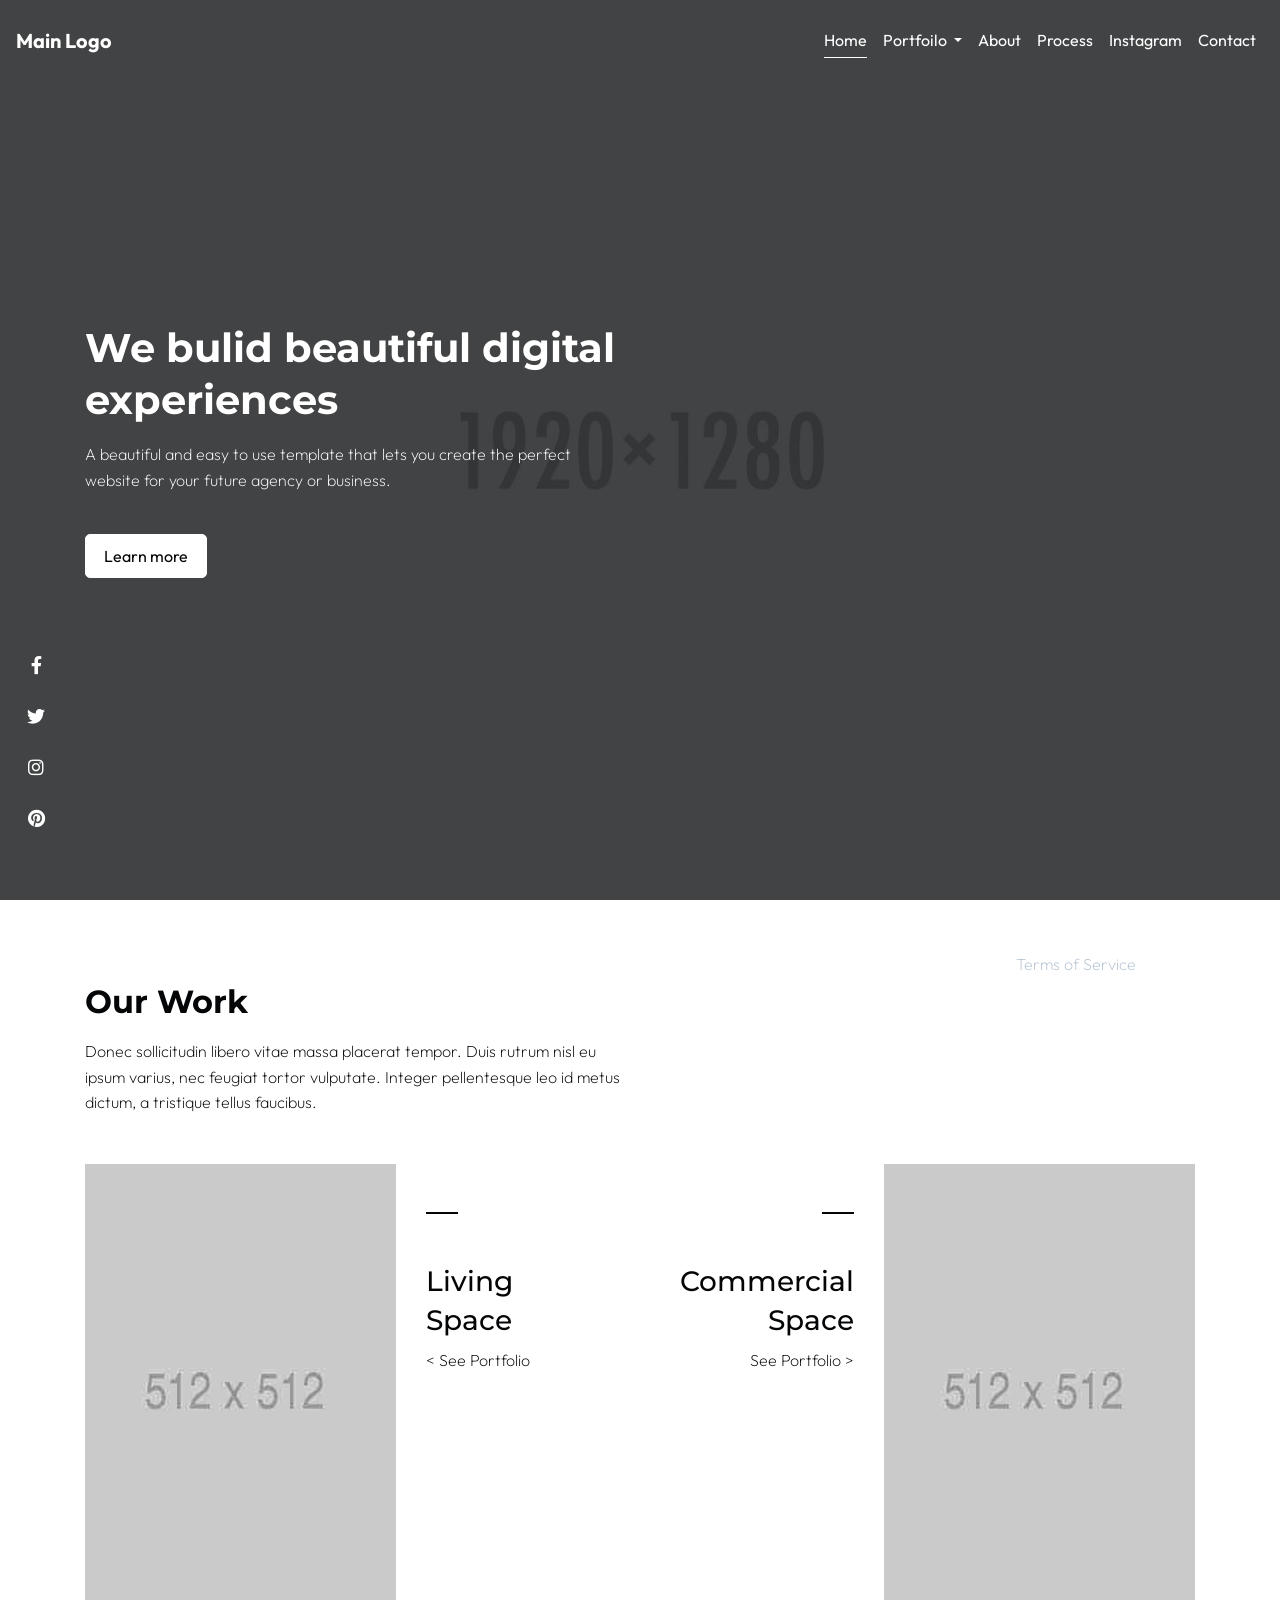
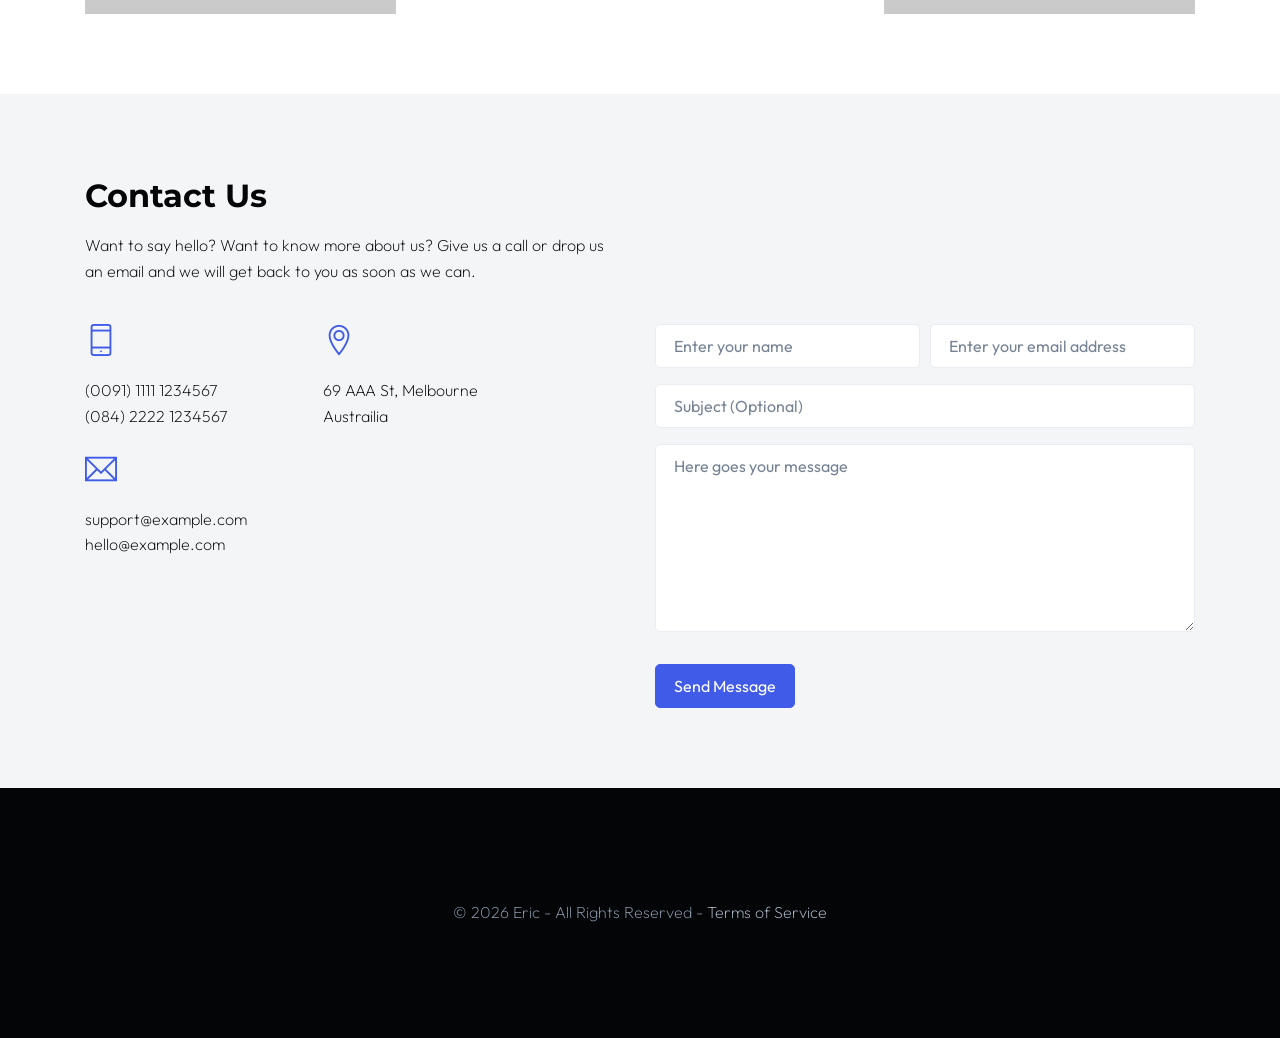
<file: index.html>
﻿<!DOCTYPE html>
<html lang="en-US" class="no-js">
  <head>

    <!-- Title -->
    <title>Home</title>

    <!-- Required Meta Tags -->
    <meta charset="utf-8">
    <meta name="viewport" content="width=device-width, initial-scale=1, shrink-to-fit=no">
    <meta name="description" content="Bootstrap HTML template and UI kit by Erilisdesign">

    <!-- Libs CSS -->
    <link rel="stylesheet" href="assets/vendor/fullPage.js/dist/jquery.fullpage.min.css" type="text/css">
    <link rel="stylesheet" href="assets/vendor/slick/slick.min.css" type="text/css">
    <link rel="stylesheet" href="assets/vendor/vegas/vegas.min.css" type="text/css">
    <link rel="stylesheet" href="assets/vendor/magnific-popup/dist/magnific-popup.min.css" type="text/css">
    <link rel="stylesheet" href="assets/vendor/animate.css/animate.min.css" type="text/css">
    <link rel="stylesheet" href="assets/vendor/font-awesome/css/all.min.css" type="text/css">
    <link rel="stylesheet" href="assets/vendor/themify-icons/css/themify-icons.css" type="text/css">

    <!-- Fonts -->
    <link rel="stylesheet" href="https://fonts.googleapis.com/css?family=Open+Sans:400,700%7CMontserrat:200,300,400,500,700&display=swap">

    <!-- Theme CSS -->
    <link rel="stylesheet" href="assets/css/theme.css">

    <!-- Custom CSS -->
    <link rel="stylesheet" href="assets/css/custom.css">

  </head>
  <body class="layout-wide">

    <!-- Loader -->
    <div class="loader bg-dark">
      <div class="spinner-grow text-primary" role="status">
        <span class="sr-only">Loading...</span>
      </div>
    </div>

    <div id="top"></div>

    <!-- Site navigation -->
    <nav class="site-navbar site-navbar-transparent navbar navbar-expand-lg navbar-dark fixed-top bg-white shadow-light p-lg-4" data-navbar-base="navbar-dark" data-navbar-toggled="navbar-light" data-navbar-scrolled="navbar-light">

      <!-- Brand -->
      <a class="navbar-brand" href="#">
        Main Logo
      </a>

      <!-- Toggler -->
      <button class="navbar-toggler-alternative" type="button" data-toggle="collapse" data-target="#navbarCollapse" aria-controls="navbarCollapse" aria-expanded="false" aria-label="Toggle navigation">
        <span class="navbar-toggler-alternative-icon"></span>
      </button>

      <!-- Collapse -->
      <div class="collapse navbar-collapse" id="navbarCollapse">

        <!-- Navigation -->
        <ul class="navbar-nav ml-auto" id="navigation">
          <li class="nav-item active" data-menuanchor="home">
            <a class="nav-link" href="./index.html#home">Home</a>
          </li>
          <li class="nav-item dropdown">
            <a class="nav-link dropdown-toggle" href="#" id="navbarDropdownMenuLink" data-toggle="dropdown" aria-haspopup="true" aria-expanded="false">
              Portfoilo
            </a>
            <div class="dropdown-menu" aria-labelledby="navbarDropdownMenuLink">
              <a class="dropdown-item" href="./portfolio.html">Living Space</a>
              <a class="dropdown-item" href="./portfolio.html">Commercial Space</a>
            </div>
          </li>
          <li class="nav-item" data-menuanchor="about">
            <a class="nav-link" href="./about.html">About</a>
          </li>
          <li class="nav-item" data-menuanchor="process">
            <a class="nav-link" href="./process.html">Process</a>
          </li>
          <li class="nav-item" data-menuanchor="our-work">
            <a class="nav-link" href="https://www.instagram.com/ericfrom.kr/">Instagram</a>
          </li>
          <li class="nav-item" data-menuanchor="contact">
            <a class="nav-link" href="./index.html#contact">Contact</a>
          </li>
        </ul>
        <script>
          document.addEventListener("DOMContentLoaded", function() {
            var listItems = document.querySelectorAll(".navbar-nav li");
            listItems.forEach(function(item) {
              item.addEventListener("click", function() {
                listItems.forEach(function(li) {
                  li.classList.remove("active");
                });
                this.classList.add("active");
              });
            });
          });
          </script>
          

        <!-- Button -->
        <!-- <button type="button" class="btn btn-soft-white d-block d-lg-none d-xl-inline-block mb-3 mb-lg-0 ml-lg-3 w-100 w-lg-auto" data-toggle="modal" data-target="#documentationModal" data-on-navbar-light="btn-soft-secondary" data-on-navbar-dark="btn-soft-white">Documentation</button> -->

        <!-- Button -->
        <!-- <a class="btn btn-primary d-block d-lg-inline-block ml-lg-3" href="!#">Buy now</a> -->

      </div>
    </nav>

    <!-- Back To Top Button -->
    <a href="#top" class="backtotop">
      <span>Back To Top</span>
      <i class="fas fa-angle-up"></i>
    </a>

    <!-- Scroll progress -->
    <div class="scroll-progress">
      <div class="sp-left">
        <div class="sp-inner"></div>
        <div class="sp-inner progress"></div>
      </div>
      <div class="sp-right">
        <div class="sp-inner"></div>
        <div class="sp-inner progress"></div>
      </div>
    </div>

    <!-- Fullpage content -->
    <!-- <div class="ln-fullpage" data-navigation="true"> -->

      <!-- Section - Home -->
      <section class="ln-section d-flex min-vh-100" data-anchor="home" data-tooltip="Home" data-ui="light" data-navbar="navbar-dark">
        <div class="overlay overlay-advanced">
          <div class="overlay-inner bg-image-holder bg-cover bg-bottom-center">
            <img src="assets/images/image-11.jpg" alt="background">
          </div>
          <div class="overlay-inner bg-dark opacity-70"></div>
        </div>
        <div class="container align-self-center text-white">
          <div class="row">
            <div class="col-12 col-lg-9 col-xl-6">

              <h1 class="mb-4 animated" data-animation="fadeInUp">We bulid beautiful digital experiences</h1>
              <p class="mb-7 animated" data-animation="fadeInUp" data-animation-delay="200">A beautiful and easy to use template that lets you create the perfect website for your future agency or business.</p>
              <a href="#our-mission" class="btn btn-white mr-3 scrollto animated" data-animation="fadeInUp" data-animation-delay="400">Learn more</a>
              <!-- <button type="button" class="btn btn-soft-white scrollto animated" data-animation="fadeInUp" data-animation-delay="600" data-toggle="modal" data-target="#subscribeModal">Subscribe</button> -->

            </div>
          </div>
        </div>
      </section>

      <!-- Section - Our mission -->



      <!-- Section - Our work -->
      <section class="ln-section d-xl-flex" data-anchor="our-work" data-tooltip="Our work" data-ui="dark" data-navbar="navbar-light">
        <div class="container align-self-xl-center">
          <div class="row mb-8">
            <div class="col-12 col-xl-6">
              <h2 class="mb-4 animated" data-animation="fadeInUp">Our Work</h2>
              <p class="animated" data-animation="fadeInUp" data-animation-delay="150">Donec sollicitudin libero vitae massa placerat tempor. Duis rutrum nisl eu ipsum varius, nec feugiat tortor vulputate. Integer pellentesque leo id metus dictum, a tristique tellus faucibus.</p>
            </div>
          </div>
          <div class="slider animated" data-animation="fadeInUp" data-animation-delay="300" data-slick='{"dots": false}'>

            <div>
              <div class="portfolio-item mb-8">
                <div class="row">
                  <div class="col-12 col-lg-7 mb-4 mb-lg-0">
                    <div class="item-media">
                      <a href="#" class="mfp-image">
                        <div class="media-container">
                          <div class="bg-image-holder bg-cover">
                            <img src="assets/images/portfolio/project-6-min.jpg" alt="">
                          </div>
                        </div>
                      </a>
                    </div>
                  </div>
                  <div class="col-12 col-lg-5">
                    <div class="pt-lg-8">
                      <div class="divider divider-alt bg-dark mt-0 mb-8 d-none d-lg-block"></div>
                      <h4 class="h3 item-title">Living <br> Space</h4>
                      <p class="item-cat">< See Portfolio</p>
                    </div>
                  </div>
                </div>
              </div>
            </div>

            <div>
              <div class="portfolio-item mb-8">
                <div class="row flex-lg-row-reverse">
                  <div class="col-12 col-lg-7 mb-4 mb-lg-0">
                    <div class="item-media">
                      <a href="assets/images/portfolio/project-1.jpg" class="mfp-image">
                        <div class="media-container">
                          <div class="bg-image-holder bg-cover">
                            <img src="assets/images/portfolio/project-1-min.jpg" alt="">
                          </div>
                        </div>
                      </a>
                    </div>
                  </div>
                  <div class="col-12 col-lg-5 d-lg-flex justify-content-lg-end text-lg-right">
                    <div class="pt-lg-8">
                      <div class="divider divider-alt bg-dark mt-0 mb-8 ml-auto mr-0 d-none d-lg-block"></div>
                      <h4 class="h3 item-title">Commercial Space</h4>
                      <p class="item-cat">See Portfolio ></p>
                    </div>
                  </div>
                </div>
              </div>
            </div>

          </div>
        </div>
      </section>

      <section class="ln-section d-xl-flex bg-light" data-anchor="contact" data-tooltip="Contact" data-ui="dark" data-navbar="navbar-light">
        <div class="container align-self-center">
          <div class="row mb-7">
            <div class="col-12 col-xl-6">
              <h2 class="mb-4 animated" data-animation="fadeInUp">Contact Us</h2>
              <p class="animated" data-animation="fadeInUp" data-animation-delay="150">Want to say hello? Want to know more about us? Give us a call or drop us an email and we will get back to you as soon as we can.</p>
            </div>
          </div>
          <div class="row">
            <div class="col-12 col-lg-5 mb-8 mb-lg-0">
              <div class="row">

                <div class="col-12 col-md-4 col-lg-6 mb-8 mb-md-0 mb-lg-5 animated" data-animation="fadeInUp" data-animation-delay="150">
                  <div class="icon-5x text-primary mb-4">
                    <i class="ti-mobile"></i>
                  </div>
                  <p class="mb-0">(0091) 1111 1234567<br/>
                  (084) 2222 1234567</p>
                </div>

                <div class="col-12 col-md-4 col-lg-6 mb-8 mb-md-0 mb-lg-5 animated" data-animation="fadeInUp" data-animation-delay="150">
                  <div class="icon-5x text-primary mb-4">
                    <i class="ti-location-pin"></i>
                  </div>
                  <p class="mb-0">69 AAA St, Melbourne<br/>
                  Austrailia</p>
                </div>

                <div class="col-12 col-md-4 col-lg-6 animated" data-animation="fadeInUp" data-animation-delay="150">
                  <div class="icon-5x text-primary mb-4">
                    <i class="ti-email"></i>
                  </div>
                  <p class="mb-0"><a href="mailto:support@example.com" class="text-dark">support@example.com</a><br/>
                  <a href="mailto:hello@example.com" class="text-dark">hello@example.com</a></p>
                </div>

              </div>
            </div>
            <div class="col-12 col-lg-6 offset-lg-1 animated" data-animation="fadeInUp" data-animation-delay="150">
              <div class="contact-form">
                <form class="mb-0" id="cf" name="cf" action="include/sendemail.php" method="post" autocomplete="off">
                  <div class="form-row">

                    <div class="col-12 col-md-6">
                      <div class="form-group">
                        <input type="text" id="cf-name" name="cf-name" placeholder="Enter your name" class="form-control required">
                      </div>
                    </div>

                    <div class="col-12 col-md-6">
                      <div class="form-group">
                        <input type="email" id="cf-email" name="cf-email" placeholder="Enter your email address" class="form-control required">
                      </div>
                    </div>

                    <div class="col-12">
                      <div class="form-group">
                        <input type="text" id="cf-subject" name="cf-subject" placeholder="Subject (Optional)" class="form-control">
                      </div>
                    </div>

                    <div class="col-12 mb-4">
                      <div class="form-group">
                        <textarea name="cf-message" id="cf-message" placeholder="Here goes your message" class="form-control required" rows="7"></textarea>
                      </div>
                    </div>

                    <div class="col-12 d-none">
                      <input type="text" id="cf-botcheck" name="cf-botcheck" value="">
                    </div>

                    <input type="hidden" name="prefix" value="cf-">

                    <div class="col-12">
                      <button class="btn btn-primary" type="submit" id="cf-submit" name="cf-submit">Send Message</button>
                    </div>

                  </div>
                </form>
                <div class="contact-form-result"></div>
              </div>
            </div>
          </div>
        </div>
      </section>

    </div>

    <!-- Footer -->
    <footer class="position-relative py-10 py-lg-12 bg-dark text-gray-500">
      <div class="container">
        <div class="row">
          <div class="col-lg-10 col-xl-12 col-xxl-10 mx-auto text-center">
            <!-- <ul class="list-inline mb-5">
              <li class="list-inline-item mx-0">
                <a class="btn btn-icon btn-text-secondary text-gray-400" href="#" tabindex="0">
                  <i class="fab fa-facebook-f btn-icon-inner"></i>
                </a>
              </li>
              <li class="list-inline-item mx-0">
                <a class="btn btn-icon btn-text-secondary text-gray-400" href="#" tabindex="0">
                  <i class="fab fa-twitter btn-icon-inner"></i>
                </a>
              </li>
              <li class="list-inline-item mx-0">
                <a class="btn btn-icon btn-text-secondary text-gray-400" href="#" tabindex="0">
                  <i class="fab fa-linkedin-in btn-icon-inner"></i>
                </a>
              </li>
              <li class="list-inline-item mx-0">
                <a class="btn btn-icon btn-text-secondary text-gray-400" href="#" tabindex="0">
                  <i class="fab fa-dribbble btn-icon-inner"></i>
                </a>
              </li>
            </ul> -->
            <p class="mb-0">&copy; <span id="currentYear"></span> Eric - All Rights Reserved - <a href="#!" class="text-gray-400">Terms of Service</a></p>
          </div>
        </div>
      </div>
    </footer>
    <script>
      const currentYear = new Date().getFullYear();
      document.getElementById("currentYear").textContent = currentYear;
    </script>
    <!-- footer end -->

    <!-- Fullpage - Social icons -->
    <nav class="ln-social-icons">
      <ul class="mx-auto">
        <li><a href="#!"><i class="fab fa-facebook-f"></i></a></li>
        <li><a href="#!"><i class="fab fa-twitter"></i></a></li>
        <li><a href="#!"><i class="fab fa-instagram"></i></a></li>
        <li><a href="#!"><i class="fab fa-pinterest"></i></a></li>
      </ul>
    </nav>

    <!-- Fullpage - Copyright -->
    <div class="ln-copyright text-right">
      <p class="mb-0">&copy; <span id="current"></span> Eric - All Rights Reserved - <a href="#!" class="text-gray-400">Terms of Service</a></p>
    </div>
    
    <script>
      document.getElementById("current").textContent = currentYear;
    </script>

    <!-- Documentation Modal -->
    <div class="modal fade" id="documentationModal" tabindex="-1" role="dialog" aria-labelledby="documentation" aria-hidden="true">
      <div class="modal-dialog modal-md modal-dialog-centered" role="document">
        <div class="modal-content hover-parent">

          <!-- Button Close -->
          <button type="button" class="btn btn-sm btn-icon btn-primary position-absolute top-0 right-0 mt-n3 mr-n3 zindex-1" data-dismiss="modal" aria-hidden="true">
            <i class="fas fa-times btn-icon-inner"></i>
          </button>

          <!-- Modal Body -->
          <div class="modal-body py-5 py-lg-8 px-5 px-lg-8 text-center">

            <div class="icon icon-boxed icon-7x rounded bg-soft-primary text-primary mb-8">
              <i class="ti-book"></i>
            </div>
            <h2 id="documentation" class="mb-3">Documentation</h2>
            <p class="mb-8">This theme is easy to configure and comes witch a well documented help file, which will assist you in the configuration of your new website in few minutes.</p>

            <!-- Button -->
            <a class="btn btn-primary d-block d-lg-inline-block" href="!#">Buy theme</a>

          </div>

        </div>
      </div>
    </div>

	<!-- Subscribe Modal -->
    <div class="modal fade" id="subscribeModal" tabindex="-1" role="dialog" aria-labelledby="subscribeNewsletter" aria-hidden="true">
      <div class="modal-dialog modal-dialog-centered" role="document">
        <div class="modal-content hover-parent">

          <!-- Button Close -->
          <button type="button" class="btn btn-sm btn-icon btn-white position-absolute top-0 right-0 mt-n3 mr-n3 zindex-1" data-dismiss="modal" aria-hidden="true">
            <i class="fas fa-times btn-icon-inner"></i>
          </button>

          <!-- Overlay -->
          <div class="overlay overlay-advanced">
            <div class="overlay-inner bg-cover" style="background-image: url('assets/images/image-12.jpg');"></div>
            <div class="overlay-inner bg-primary opacity-70 hover-opacity-80"></div>
            <div class="overlay-inner bg-gradient-v-transparent-dark opacity-90 hover-opacity-80"></div>
          </div>

          <!-- Modal Body -->
          <div class="modal-body py-5 py-lg-8 px-5 px-lg-8 text-white text-center">

            <h2 id="subscribeNewsletter" class="mb-4">Subscribe<br/> to our newsletter</h2>
            <p class="mb-7 mb-lg-10">Signup for our weekly newsletter to get the latest news, updates and amazing offers delivered directly in your inbox.</p>
            <div class="subscribe-form">
              <form id="sf" name="sf" action="include/subscribe.php" method="post">
                <div class="form-process"></div>
                <div class="form-group">
                  <input type="email" id="sf-email" name="sf-email" placeholder="Enter Your Email Address" class="form-control required">
                </div>
                <input type="text" id="sf-botcheck" name="sf-botcheck" value="" class="form-control d-none">
                <button class="btn btn-soft-white btn-block" type="submit" id="sf-submit" name="sf-submit">Notify Me</button>
              </form>
              <div class="subscribe-form-result"></div>
            </div>

          </div>

        </div>
      </div>
    </div>

    <!-- Libs JS -->
    <script src="assets/vendor/jquery/dist/jquery.min.js"></script>
    <script src="assets/vendor/popper.js/dist/popper.min.js"></script>
    <script src="assets/vendor/bootstrap/dist/js/bootstrap.min.js"></script>
    <script src="assets/vendor/fullPage.js/dist/scrolloverflow.min.js"></script>
    <script src="assets/vendor/fullPage.js/dist/jquery.fullpage.min.js"></script>
    <script src="assets/vendor/waypoints/lib/jquery.waypoints.min.js"></script>
    <script src="assets/vendor/jquery-smooth-scroll/jquery.smooth-scroll.min.js"></script>
    <script src="assets/vendor/jquery-validation/dist/jquery.validate.min.js"></script>
    <script src="assets/vendor/jquery-form/dist/jquery.form.min.js"></script>
    <script src="assets/vendor/magnific-popup/dist/jquery.magnific-popup.min.js"></script>
    <script src="assets/vendor/jQuery.countdown/dist/jquery.countdown.min.js"></script>
    <script src="assets/vendor/granim.js/dist/granim.min.js"></script>
    <script src="assets/vendor/slick/slick.min.js"></script>
    <script src="assets/vendor/vegas/vegas.min.js"></script>

    <!-- Theme JS -->
    <script src="assets/js/main.js"></script>

  </body>
</html>
</file>
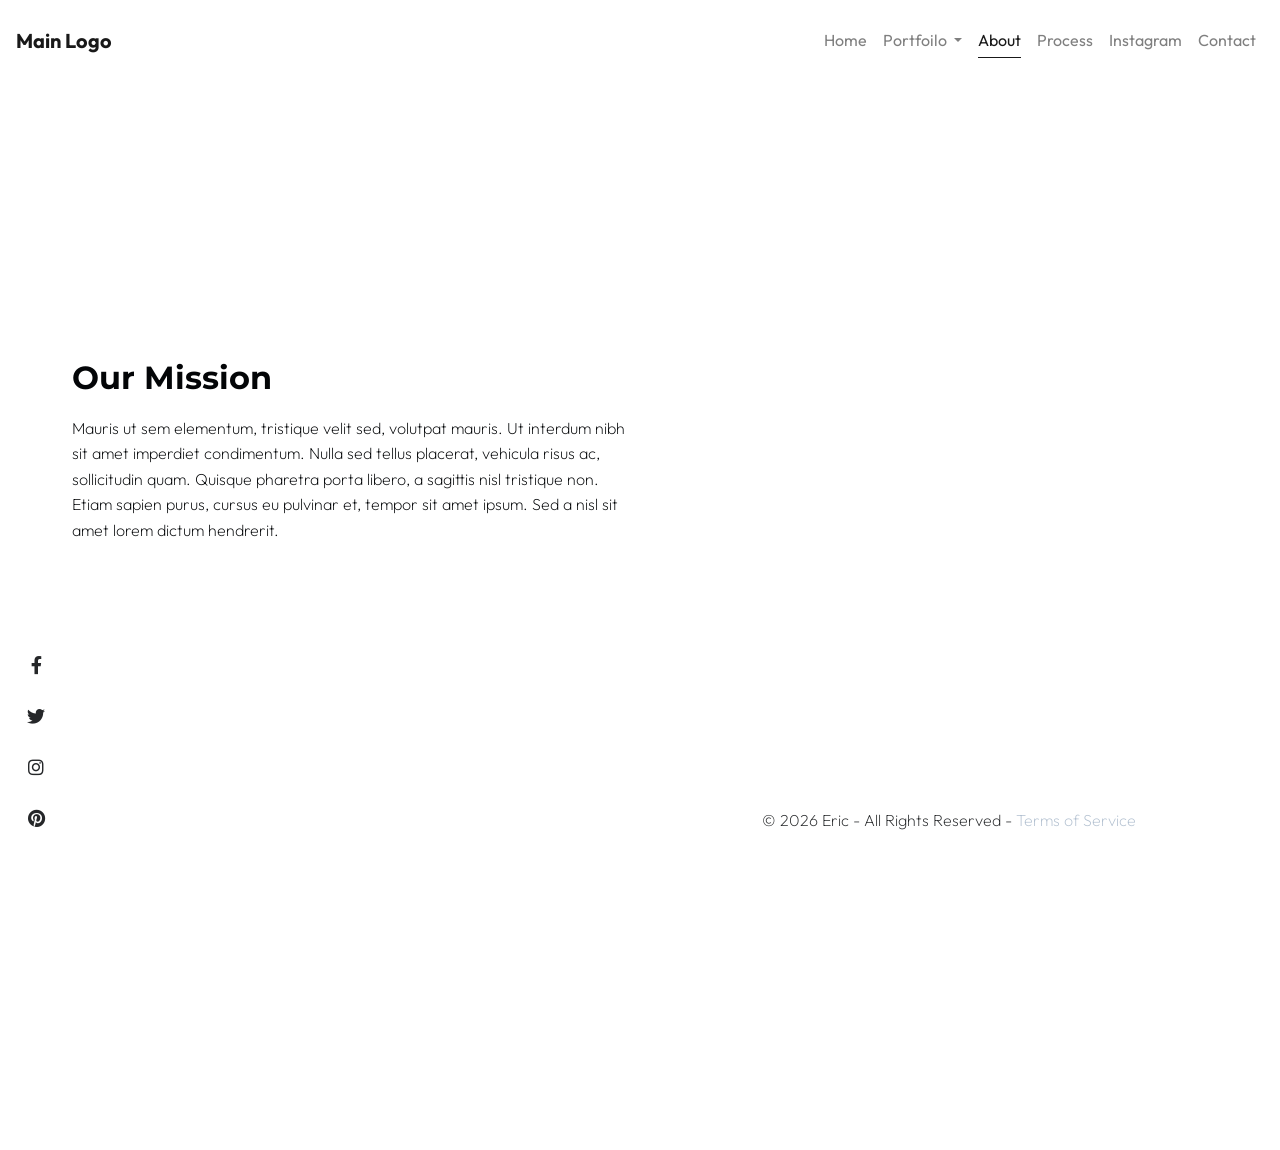
<file: about.html>
<!DOCTYPE html>
<html lang="en">
  <head>

    <!-- Title -->
    <title>about</title>

    <!-- Required Meta Tags -->
    <meta charset="utf-8">
    <meta name="viewport" content="width=device-width, initial-scale=1, shrink-to-fit=no">
    <meta name="description" content="Bootstrap HTML template and UI kit by Erilisdesign">

    <!-- Libs CSS -->
    <link rel="stylesheet" href="assets/vendor/fullPage.js/dist/jquery.fullpage.min.css" type="text/css">
    <link rel="stylesheet" href="assets/vendor/slick/slick.min.css" type="text/css">
    <link rel="stylesheet" href="assets/vendor/vegas/vegas.min.css" type="text/css">
    <link rel="stylesheet" href="assets/vendor/magnific-popup/dist/magnific-popup.min.css" type="text/css">
    <link rel="stylesheet" href="assets/vendor/animate.css/animate.min.css" type="text/css">
    <link rel="stylesheet" href="assets/vendor/font-awesome/css/all.min.css" type="text/css">
    <link rel="stylesheet" href="assets/vendor/themify-icons/css/themify-icons.css" type="text/css">

    <!-- Fonts -->
    <link rel="stylesheet" href="https://fonts.googleapis.com/css?family=Open+Sans:400,700%7CMontserrat:200,300,400,500,700&display=swap">

    <!-- Theme CSS -->
    <link rel="stylesheet" href="assets/css/theme.css">

    <!-- Custom CSS -->
    <link rel="stylesheet" href="assets/css/custom.css">

  </head>

  <body class="layout-wide">

    <!-- Loader -->
    <div class="loader bg-dark">
      <div class="spinner-grow text-primary" role="status">
        <span class="sr-only">Loading...</span>
      </div>
    </div>

    <div id="top"></div>

    <!-- Site navigation -->
    <nav class="site-navbar site-navbar-transparent navbar navbar-expand-lg navbar-dark fixed-top bg-white shadow-light p-lg-4" data-navbar-base="navbar-light" data-navbar-toggled="navbar-light" data-navbar-scrolled="navbar-light">

      <!-- Brand -->
      <a class="navbar-brand" href="#">
        Main Logo
      </a>

      <!-- Toggler -->
      <button class="navbar-toggler-alternative" type="button" data-toggle="collapse" data-target="#navbarCollapse" aria-controls="navbarCollapse" aria-expanded="false" aria-label="Toggle navigation">
        <span class="navbar-toggler-alternative-icon"></span>
      </button>

      <!-- Collapse -->
      <div class="collapse navbar-collapse" id="navbarCollapse">

        <!-- Navigation -->
        <ul class="navbar-nav ml-auto" id="navigation">
          <li class="nav-item" data-menuanchor="home">
            <a class="nav-link" href="./index.html#home">Home</a>
          </li>
          <li class="nav-item dropdown">
            <a class="nav-link dropdown-toggle" href="#" id="navbarDropdownMenuLink" data-toggle="dropdown" aria-haspopup="true" aria-expanded="false">
              Portfoilo
            </a>
            <div class="dropdown-menu" aria-labelledby="navbarDropdownMenuLink">
              <a class="dropdown-item" href="./portfolio.html">Living Space</a>
              <a class="dropdown-item" href="./portfolio.html">Commercial Space</a>
            </div>
          </li>
          <li class="nav-item active" data-menuanchor="about">
            <a class="nav-link" href="./about.html">About</a>
          </li>
          <li class="nav-item" data-menuanchor="process">
            <a class="nav-link" href="./process.html">Process</a>
          </li>
          <li class="nav-item" data-menuanchor="our-work">
            <a class="nav-link" href="https://www.instagram.com/ericfrom.kr/">Instagram</a>
          </li>
          <li class="nav-item" data-menuanchor="contact">
            <a class="nav-link" href="./index.html#contact">Contact</a>
          </li>
        </ul>

      </div>
    </nav>

    <div class="ln-fullpage ourMission" data-navigation="true">
      <section class="ln-section d-xl-flex" data-ui="dark" data-navbar="navbar-light">
        <div class="container align-self-xl-center">
          <div class="row">
            <div class="col-12 col-xl-6">
              <h2 class="mb-4 animated" data-animation="fadeInUp" data-animation-delay="150">Our Mission</h2>
              <p class="animated" data-animation="fadeInUp" data-animation-delay="150">Mauris ut sem elementum, tristique velit sed, volutpat mauris. Ut interdum nibh sit amet imperdiet condimentum. Nulla sed tellus placerat, vehicula risus ac, sollicitudin quam. Quisque pharetra porta libero, a sagittis nisl tristique non. Etiam sapien purus, cursus eu pulvinar et, tempor sit amet ipsum. Sed a nisl sit amet lorem dictum hendrerit.</p>
            </div>
          </div>
  
        </div>
      </section>
    </div>
    <style>
      .ourMission{
        display: flex;
        height: 100vh;
        align-items: center;
      }
    </style>

    <!-- Footer -->
    <footer class="position-relative py-10 py-lg-12 bg-dark text-gray-500">
      <div class="container">
        <div class="row">
          <div class="col-lg-10 col-xl-12 col-xxl-10 mx-auto text-center">
            <p class="mb-0">&copy; <span id="currentYear"></span> Eric - All Rights Reserved - <a href="#!" class="text-gray-400">Terms of Service</a></p>
          </div>
        </div>
      </div>
    </footer>
    <script>
      const currentYear = new Date().getFullYear();
      document.getElementById("currentYear").textContent = currentYear;
    </script>
    <!-- footer end -->

    <!-- Fullpage - Social icons -->
    <nav class="ln-social-icons">
      <ul class="mx-auto">
        <li><a href="#!"><i class="fab fa-facebook-f"></i></a></li>
        <li><a href="#!"><i class="fab fa-twitter"></i></a></li>
        <li><a href="#!"><i class="fab fa-instagram"></i></a></li>
        <li><a href="#!"><i class="fab fa-pinterest"></i></a></li>
      </ul>
    </nav>

    <!-- Fullpage - Copyright -->
    <div class="ln-copyright text-right">
      <p class="mb-0">&copy; <span id="current"></span> Eric - All Rights Reserved - <a href="#!" class="text-gray-400">Terms of Service</a></p>
    </div>
    
    <script>
      document.getElementById("current").textContent = currentYear;
    </script>

    <!-- Libs JS -->
    <script src="assets/vendor/jquery/dist/jquery.min.js"></script>
    <script src="assets/vendor/popper.js/dist/popper.min.js"></script>
    <script src="assets/vendor/bootstrap/dist/js/bootstrap.min.js"></script>
    <script src="assets/vendor/fullPage.js/dist/scrolloverflow.min.js"></script>
    <script src="assets/vendor/fullPage.js/dist/jquery.fullpage.min.js"></script>
    <script src="assets/vendor/waypoints/lib/jquery.waypoints.min.js"></script>
    <script src="assets/vendor/jquery-smooth-scroll/jquery.smooth-scroll.min.js"></script>
    <script src="assets/vendor/jquery-validation/dist/jquery.validate.min.js"></script>
    <script src="assets/vendor/jquery-form/dist/jquery.form.min.js"></script>
    <script src="assets/vendor/magnific-popup/dist/jquery.magnific-popup.min.js"></script>
    <script src="assets/vendor/jQuery.countdown/dist/jquery.countdown.min.js"></script>
    <script src="assets/vendor/granim.js/dist/granim.min.js"></script>
    <script src="assets/vendor/slick/slick.min.js"></script>
    <script src="assets/vendor/vegas/vegas.min.js"></script>
    
    <!-- Theme JS -->
    <script src="assets/js/main.js"></script>
</body>
</html>
</file>
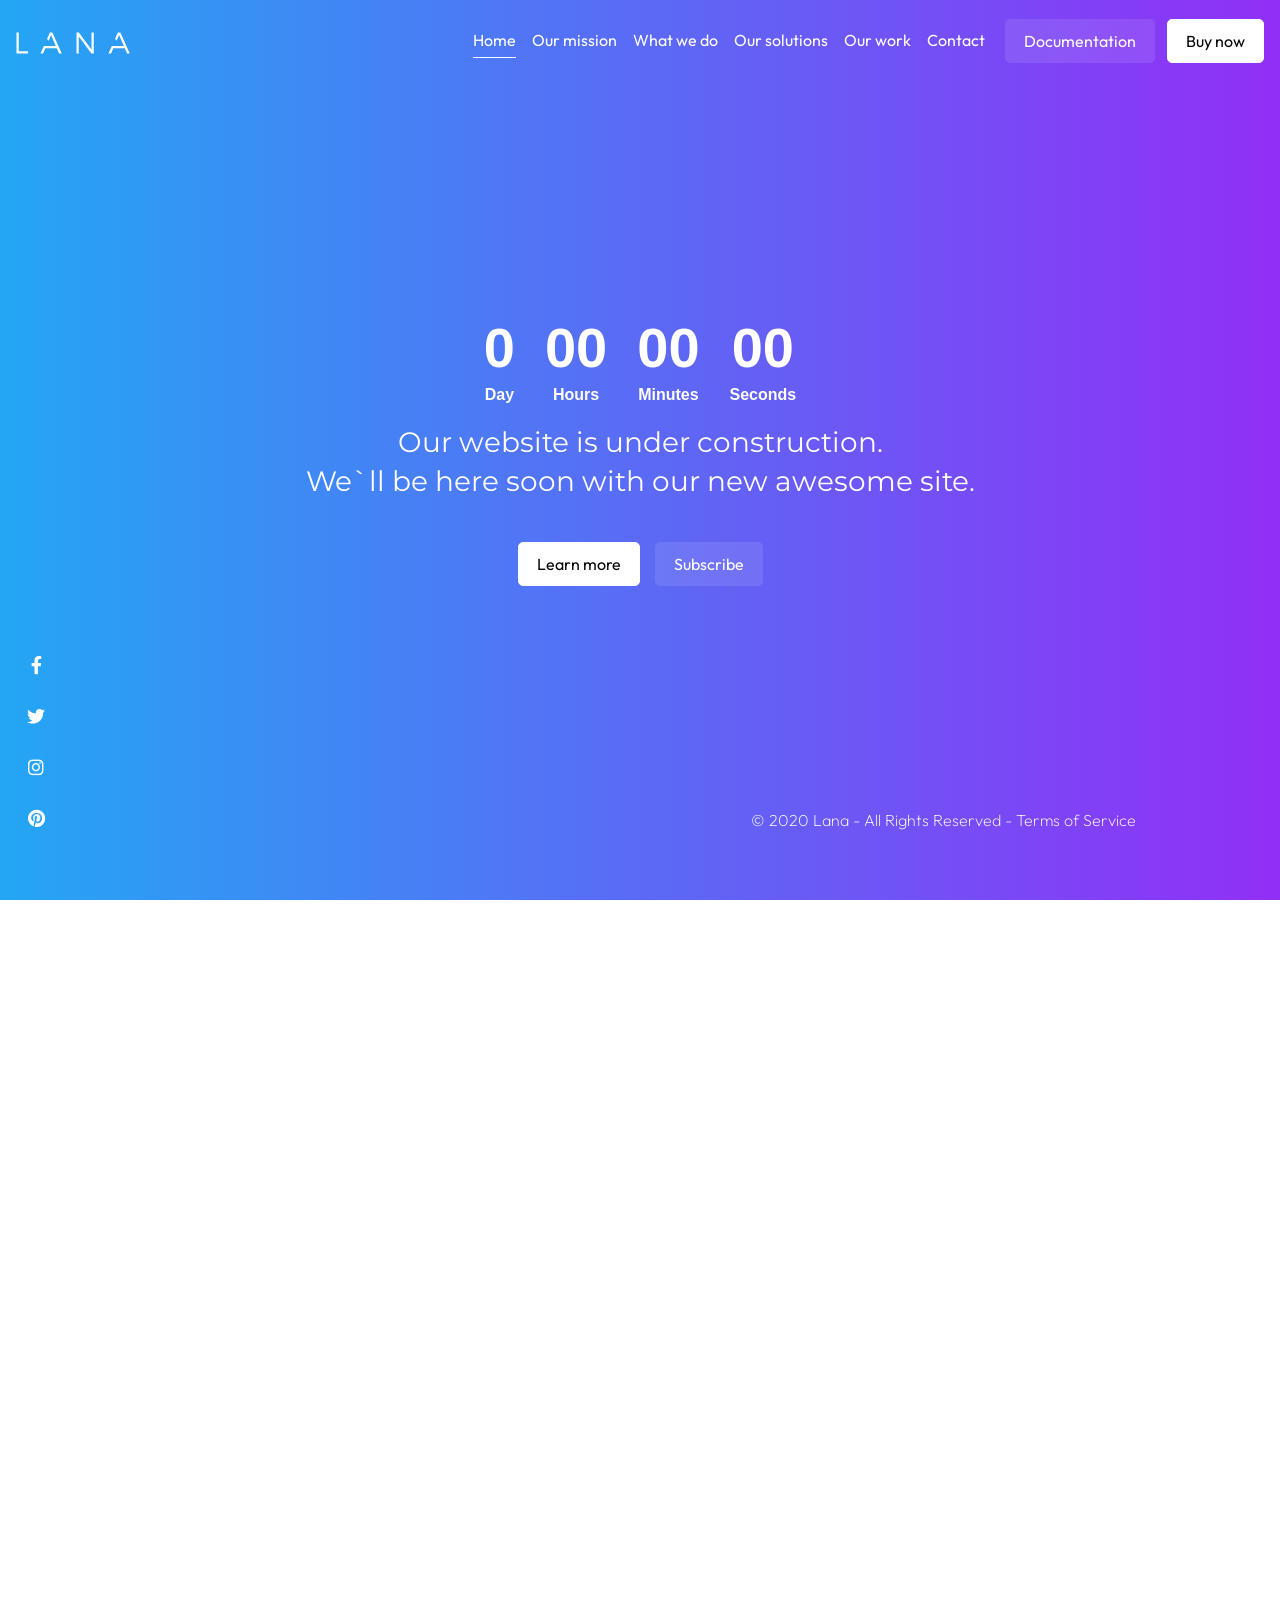
<file: countdown-boxed-global-animated-gradient-background.html>
﻿<!DOCTYPE html>
<html lang="en-US" class="no-js">
  <head>

    <!-- Title -->
    <title>Home | Lana - Creative Coming Soon Template</title>

    <!-- Required Meta Tags -->
    <meta charset="utf-8">
    <meta name="viewport" content="width=device-width, initial-scale=1, shrink-to-fit=no">
    <meta name="description" content="Bootstrap HTML template and UI kit by Erilisdesign">

    <!-- Libs CSS -->
    <link rel="stylesheet" href="assets/vendor/fullPage.js/dist/jquery.fullpage.min.css" type="text/css">
    <link rel="stylesheet" href="assets/vendor/slick/slick.min.css" type="text/css">
    <link rel="stylesheet" href="assets/vendor/vegas/vegas.min.css" type="text/css">
    <link rel="stylesheet" href="assets/vendor/magnific-popup/dist/magnific-popup.min.css" type="text/css">
    <link rel="stylesheet" href="assets/vendor/animate.css/animate.min.css" type="text/css">
    <link rel="stylesheet" href="assets/vendor/font-awesome/css/all.min.css" type="text/css">
    <link rel="stylesheet" href="assets/vendor/themify-icons/css/themify-icons.css" type="text/css">

    <!-- Fonts -->
    <link rel="stylesheet" href="https://fonts.googleapis.com/css?family=Open+Sans:400,700%7CMontserrat:200,300,400,500,700&display=swap">

    <!-- Theme CSS -->
    <link rel="stylesheet" href="assets/css/theme.css">

    <!-- Custom CSS -->
    <link rel="stylesheet" href="assets/css/custom.css">

  </head>
  <body class="layout-boxed">

    <!-- Loader -->
    <div class="loader bg-dark">
      <div class="spinner-grow text-primary" role="status">
        <span class="sr-only">Loading...</span>
      </div>
    </div>

    <div id="top"></div>

    <!-- Site navigation -->
    <nav class="site-navbar site-navbar-transparent navbar navbar-expand-lg navbar-dark fixed-top bg-white shadow-light p-lg-4" data-navbar-base="navbar-dark" data-navbar-toggled="navbar-light" data-navbar-scrolled="navbar-light">

      <!-- Brand -->
      <a class="navbar-brand" href="#">
        <img src="assets/images/logo.png" class="navbar-brand-img" alt="">
      </a>

      <!-- Toggler -->
      <button class="navbar-toggler-alternative" type="button" data-toggle="collapse" data-target="#navbarCollapse" aria-controls="navbarCollapse" aria-expanded="false" aria-label="Toggle navigation">
        <span class="navbar-toggler-alternative-icon"></span>
      </button>

      <!-- Collapse -->
      <div class="collapse navbar-collapse" id="navbarCollapse">

        <!-- Navigation -->
        <ul class="navbar-nav ml-auto" id="navigation">
          <li class="nav-item active" data-menuanchor="home">
            <a class="nav-link" href="#home">Home</a>
          </li>
          <li class="nav-item" data-menuanchor="our-mission">
            <a class="nav-link" href="#our-mission">Our mission</a>
          </li>
          <li class="nav-item" data-menuanchor="what-we-do">
            <a class="nav-link" href="#what-we-do">What we do</a>
          </li>
          <li class="nav-item" data-menuanchor="our-solutions">
            <a class="nav-link" href="#our-solutions">Our solutions</a>
          </li>
          <li class="nav-item" data-menuanchor="our-work">
            <a class="nav-link" href="#our-work">Our work</a>
          </li>
          <li class="nav-item" data-menuanchor="contact">
            <a class="nav-link" href="#contact">Contact</a>
          </li>
        </ul>

        <!-- Button -->
        <button type="button" class="btn btn-soft-white d-block d-lg-none d-xl-inline-block mb-3 mb-lg-0 ml-lg-3 w-100 w-lg-auto" data-toggle="modal" data-target="#documentationModal" data-on-navbar-light="btn-soft-secondary" data-on-navbar-dark="btn-soft-white">Documentation</button>

        <!-- Button -->
        <a class="btn btn-white d-block d-lg-inline-block ml-lg-3" href="!#" data-on-navbar-light="btn-primary" data-on-navbar-dark="btn-white">Buy now</a>

      </div>
    </nav>

    <!-- Back To Top Button -->
    <a href="#top" class="backtotop">
      <span>Back To Top</span>
      <i class="fas fa-angle-up"></i>
    </a>

    <!-- Global overlay -->
    <div class="overlay overlay-global">
      <div class="overlay-inner" data-gradient-bg="[['#21D4FD','#B721FF'],['#2a27db','#2754db'],['#2f46e4','#39cccc']]"></div>
    </div>

    <!-- Scroll progress -->
    <div class="scroll-progress">
      <div class="sp-left">
        <div class="sp-inner"></div>
        <div class="sp-inner progress"></div>
      </div>
      <div class="sp-right">
        <div class="sp-inner"></div>
        <div class="sp-inner progress"></div>
      </div>
    </div>

    <!-- Fullpage content -->
    <div class="ln-fullpage" data-navigation="true">

      <!-- Section - Home -->
      <section class="ln-section d-flex min-vh-100" data-anchor="home" data-tooltip="Home">
        <div class="container align-self-center text-center text-white">
          <div class="row">
            <div class="col-12 col-xl-9 mx-auto">

			  <div class="countdown mb-4 animated" data-animation="fadeInUp" data-countdown="2022/05/1 12:00:00"></div>
              <h3 class="mb-7 animated" data-animation="fadeInUp" data-animation-delay="200">Our website is under construction. <br/> We`ll be here soon with our new awesome site.</h3>
              <a href="#our-mission" class="btn btn-white mr-3 scrollto animated" data-animation="fadeInUp" data-animation-delay="400">Learn more</a>
              <button type="button" class="btn btn-soft-white scrollto animated" data-animation="fadeInUp" data-animation-delay="600" data-toggle="modal" data-target="#subscribeModal">Subscribe</button>

		    </div>
          </div>
        </div>
      </section>

      <!-- Section - Our mission -->
      <section class="ln-section d-xl-flex" data-anchor="our-mission" data-tooltip="Our mission">
        <div class="container align-self-xl-center text-white">

          <div class="row">
            <div class="col-12 col-xl-8">
              <h2 class="mb-4 animated" data-animation="fadeInUp" data-animation-delay="150">Our Mission</h2>
              <p class="animated" data-animation="fadeInUp" data-animation-delay="150">Mauris ut sem elementum, tristique velit sed, volutpat mauris. Ut interdum nibh sit amet imperdiet condimentum. Nulla sed tellus placerat, vehicula risus ac, sollicitudin quam. Quisque pharetra porta libero, a sagittis nisl tristique non. Etiam sapien purus, cursus eu pulvinar et, tempor sit amet ipsum. Sed a nisl sit amet lorem dictum hendrerit.</p>
            </div>
          </div>

        </div>
      </section>

      <!-- Section - What we do -->
      <section class="ln-section d-xl-flex" data-anchor="what-we-do" data-tooltip="What we do">
        <div class="container align-self-xl-center text-white">

          <div class="row">
            <div class="col-12 col-xl-5 mb-8 mb-xl-0">
              <h2 class="animated mb-4" data-animation="fadeInUp">What we Do</h2>
              <p class="animated" data-animation="fadeInUp" data-animation-delay="150"><span>Fusce massa dolor, mattis sed ultrices ut, placerat ut leo. Donec sed fringilla lectus, non vulputate orci. Integer id libero euismod, interdum ligula vel, porttitor magna. Sed euismod maximus finibus. Pellentesque tempus ultricies nisi at cursus. Nulla at nisi tellus. Suspendisse potenti.</span></p>
            </div>
            <div class="col-12 col-xl-6 offset-xl-1">
              <div class="row">

                <div class="col-md-6 col-sm-6 mb-8 animated" data-animation="fadeInUp">
                  <div class="icon-7x mb-4">
                    <i class="ti-timer"></i>
                  </div>
                  <h3 class="h4 mb-0">Launch Quickly</h3>
                </div>

                <div class="col-md-6 col-sm-6 mb-8 animated" data-animation="fadeInUp" data-animation-delay="150">
                  <div class="icon-7x mb-4">
                    <i class="ti-brush-alt"></i>
                  </div>
                  <h3 class="h4 mb-0">Stylish Design</h3>
                </div>

                <div class="col-md-6 col-sm-6 mb-8 animated" data-animation="fadeInUp" data-animation-delay="300">
                  <div class="icon-7x mb-4">
                    <i class="ti-book"></i>
                  </div>
                  <h3 class="h4 mb-0">Well Documented</h3>
                </div>

                <div class="col-md-6 col-sm-6 mb-8 animated" data-animation="fadeInUp" data-animation-delay="450">
                  <div class="icon-7x mb-4">
                    <i class="ti-layers"></i>
                  </div>
                  <h3 class="h4 mb-0">Multiple Styles</h3>
                </div>

                <div class="col-md-6 col-sm-6 mb-8 mb-sm-0 animated" data-animation="fadeInUp" data-animation-delay="600">
                  <div class="icon-7x mb-4">
                    <i class="ti-settings"></i>
                  </div>
                  <h3 class="h4 mb-0">Fully Customizable</h3>
                </div>

                <div class="col-md-6 col-sm-6 animated" data-animation="fadeInUp" data-animation-delay="750">
                  <div class="icon-7x mb-4">
                    <i class="ti-headphone-alt"></i>
                  </div>
                  <h3 class="h4 mb-0">Friendly Support</h3>
                </div>

              </div>
            </div>
          </div>

        </div>
      </section>

      <!-- Section - Our solutions -->
      <section class="ln-section d-xl-flex" data-anchor="our-solutions" data-tooltip="Our solutions">
        <div class="container align-self-xl-center text-white">
          <div class="row mb-8">
            <div class="col-12 col-xl-9">
              <h2 class="mb-4 animated" data-animation="fadeInUp">A complete marketing solution</h2>
              <p class="animated" data-animation="fadeInUp" data-animation-delay="150">Mauris ut sem elementum, tristique velit sed, volutpat mauris. Ut interdum nibh sit amet imperdiet condimentum. Nulla sed tellus placerat, vehicula risus ac, sollicitudin quam. Quisque pharetra porta libero, a sagittis nisl tristique non.</p>
            </div>
          </div>
          <div class="row">

            <div class="col-12 col-lg-6 mb-8 animated" data-animation="fadeInUp" data-animation-delay="150">
              <h4>We are</h4>
              <p class="mb-0">Quisque ultrices non velit sit amet consectetur. Cras turpis dolor, facilisis a nibh non, ullamcorper facilisis mauris. Nulla rutrum arcu sed ligula malesuada, quis condimentum eros sollicitudin. Morbi eget lorem turpis. Maecenas id metus sapien. Aliquam et est turpis. Sed sit amet dui vel sapien sagittis pellentesque nec id sem.</p>
            </div>

            <div class="col-12 col-lg-6 mb-8 animated" data-animation="fadeInUp" data-animation-delay="300">
              <h4>We practice</h4>
              <p class="mb-0">Quisque ultrices non velit sit amet consectetur. Cras turpis dolor, facilisis a nibh non, ullamcorper facilisis mauris. Nulla rutrum arcu sed ligula malesuada, quis condimentum eros sollicitudin. Morbi eget lorem turpis. Maecenas id metus sapien. Aliquam et est turpis. Sed sit amet dui vel sapien sagittis pellentesque nec id sem.</p>
            </div>

            <div class="col-12 col-lg-6 mb-8 mb-lg-0 animated" data-animation="fadeInUp" data-animation-delay="450">
              <h4>We deliver</h4>
              <p class="mb-0">Quisque ultrices non velit sit amet consectetur. Cras turpis dolor, facilisis a nibh non, ullamcorper facilisis mauris. Nulla rutrum arcu sed ligula malesuada, quis condimentum eros sollicitudin. Morbi eget lorem turpis. Maecenas id metus sapien. Aliquam et est turpis. Sed sit amet dui vel sapien sagittis pellentesque nec id sem.</p>
            </div>

            <div class="col-12 col-lg-6 animated" data-animation="fadeInUp" data-animation-delay="600">
              <h4>We create and innovate</h4>
              <p class="mb-0">Quisque ultrices non velit sit amet consectetur. Cras turpis dolor, facilisis a nibh non, ullamcorper facilisis mauris. Nulla rutrum arcu sed ligula malesuada, quis condimentum eros sollicitudin. Morbi eget lorem turpis. Maecenas id metus sapien. Aliquam et est turpis. Sed sit amet dui vel sapien sagittis pellentesque nec id sem.</p>
            </div>

          </div>
        </div>
      </section>
      

      <!-- Section - Our work -->
      <section class="ln-section d-xl-flex" data-anchor="our-work" data-tooltip="Our work">
        <div class="container align-self-xl-center text-white ">
          <div class="row mb-8">
            <div class="col-12 col-xl-8">
              <h2 class="mb-4 animated" data-animation="fadeInUp">Our Work</h2>
              <p class="animated" data-animation="fadeInUp" data-animation-delay="150">Donec sollicitudin libero vitae massa placerat tempor. Duis rutrum nisl eu ipsum varius, nec feugiat tortor vulputate. Integer pellentesque leo id metus dictum, a tristique tellus faucibus.</p>
            </div>
          </div>
          <div class="slider dots-light animated" data-animation="fadeInUp" data-animation-delay="300" data-slick='{"dots": true}'>

            <div>
              <div class="portfolio-item mb-8">
                <div class="row">
                  <div class="col-12 col-lg-7 mb-4 mb-lg-0">
                    <div class="item-media">
                      <a href="assets/images/portfolio/project-6.jpg" class="mfp-image">
                        <div class="media-container">
                          <div class="bg-image-holder bg-cover">
                            <img src="assets/images/portfolio/project-6-min.jpg" alt="">
                          </div>
                        </div>
                      </a>
                    </div>
                  </div>
                  <div class="col-12 col-lg-5">
                    <div class="pt-lg-8">
                      <div class="divider divider-alt bg-white mt-0 mb-8 d-none d-lg-block"></div>
                      <h4 class="h3">Mountains</h4>
                      <p class="text-italic">Web Design</p>
                    </div>
                  </div>
                </div>
              </div>
            </div>

            <div>
              <div class="portfolio-item mb-8">
                <div class="row flex-lg-row-reverse">
                  <div class="col-12 col-lg-7 mb-4 mb-lg-0">
                    <div class="item-media">
                      <a href="assets/images/portfolio/project-1.jpg" class="mfp-image">
                        <div class="media-container">
                          <div class="bg-image-holder bg-cover">
                            <img src="assets/images/portfolio/project-1-min.jpg" alt="">
                          </div>
                        </div>
                      </a>
                    </div>
                  </div>
                  <div class="col-12 col-lg-5 d-lg-flex justify-content-lg-end text-lg-right">
                    <div class="pt-lg-8">
                      <div class="divider divider-alt bg-white mt-0 mb-8 ml-auto mr-0 d-none d-lg-block"></div>
                      <h4 class="h3">Love</h4>
                      <p class="text-italic">Web Design</p>
                    </div>
                  </div>
                </div>
              </div>
            </div>

            <div>
              <div class="portfolio-item mb-8">
                <div class="row">
                  <div class="col-12 col-lg-7 mb-4 mb-lg-0">
                    <div class="item-media">
                      <a href="assets/images/portfolio/project-2.jpg" class="mfp-image">
                        <div class="media-container">
                          <div class="bg-image-holder bg-cover">
                            <img src="assets/images/portfolio/project-2-min.jpg" alt="">
                          </div>
                        </div>
                      </a>
                    </div>
                  </div>
                  <div class="col-12 col-lg-5">
                    <div class="pt-lg-8">
                      <div class="divider divider-alt bg-white mt-0 mb-8 d-none d-lg-block"></div>
                      <h4 class="h3">Beautiful Girl</h4>
                      <p class="text-italic">Brand</p>
                    </div>
                  </div>
                </div>
              </div>
            </div>

            <div>
              <div class="portfolio-item mb-8">
                <div class="row flex-lg-row-reverse">
                  <div class="col-12 col-lg-7 mb-4 mb-lg-0">
                    <div class="item-media">
                      <a href="assets/images/portfolio/project-3.jpg" class="mfp-image">
                        <div class="media-container">
                          <div class="bg-image-holder bg-cover">
                            <img src="assets/images/portfolio/project-3-min.jpg" alt="">
                          </div>
                        </div>
                      </a>
                    </div>
                  </div>
                  <div class="col-12 col-lg-5 d-lg-flex justify-content-lg-end text-lg-right">
                    <div class="pt-lg-8">
                      <div class="divider divider-alt bg-white mt-0 mb-8 ml-auto mr-0 d-none d-lg-block"></div>
                      <h4 class="h3">Future City</h4>
                      <p class="text-italic">Web Design</p>
                    </div>
                  </div>
                </div>
              </div>
            </div>

            <div>
              <div class="portfolio-item">
                <div class="row">
                  <div class="col-12 col-lg-7 mb-4 mb-lg-0">
                    <div class="item-media">
                      <a href="assets/images/portfolio/project-4.jpg" class="mfp-image">
                        <div class="media-container">
                          <div class="bg-image-holder bg-cover">
                            <img src="assets/images/portfolio/project-4-min.jpg" alt="">
                          </div>
                        </div>
                      </a>
                    </div>
                  </div>
                  <div class="col-12 col-lg-5">
                    <div class="pt-lg-8">
                      <div class="divider divider-alt bg-white mt-0 mb-8 d-none d-lg-block"></div>
                      <h4 class="h3">Golden Gate Bridge</h4>
                      <p class="text-italic">Design</p>
                    </div>
                  </div>
                </div>
              </div>
            </div>

          </div>
        </div>
      </section>

      <!-- Section - Contact -->
      <section class="ln-section d-xl-flex" data-anchor="contact" data-tooltip="Contact">
        <div class="container align-self-center text-white">
          <div class="row mb-7">
            <div class="col-12 col-xl-6">
              <h2 class="mb-4 animated" data-animation="fadeInUp">Contact Us</h2>
              <p class="animated" data-animation="fadeInUp" data-animation-delay="150">Want to say hello? Want to know more about us? Give us a call or drop us an email and we will get back to you as soon as we can.</p>
            </div>
          </div>
          <div class="row">
            <div class="col-12 col-lg-5 mb-8 mb-lg-0">
              <div class="row">

                <div class="col-12 col-md-4 col-lg-6 mb-8 mb-md-0 mb-lg-5 animated" data-animation="fadeInUp" data-animation-delay="150">
                  <div class="icon-5x mb-4">
                    <i class="ti-mobile"></i>
                  </div>
                  <p class="mb-0">(0091) 1111 1234567<br/>
                  (084) 2222 1234567</p>
                </div>

                <div class="col-12 col-md-4 col-lg-6 mb-8 mb-md-0 mb-lg-5 animated" data-animation="fadeInUp" data-animation-delay="150">
                  <div class="icon-5x mb-4">
                    <i class="ti-location-pin"></i>
                  </div>
                  <p class="mb-0">69 Halsey St, New York, Ny 10002,<br/>
                  United States</p>
                </div>

                <div class="col-12 col-md-4 col-lg-6 animated" data-animation="fadeInUp" data-animation-delay="150">
                  <div class="icon-5x mb-4">
                    <i class="ti-email"></i>
                  </div>
                  <p class="mb-0"><a href="mailto:support@example.com" class="text-white">support@example.com</a><br/>
                  <a href="mailto:hello@example.com" class="text-white">hello@example.com</a></p>
                </div>

              </div>
            </div>
            <div class="col-12 col-lg-6 offset-lg-1 animated" data-animation="fadeInUp" data-animation-delay="150">
              <div class="contact-form">
                <form class="mb-0" id="cf" name="cf" action="include/sendemail.php" method="post" autocomplete="off">
                  <div class="form-row">

                    <div class="col-12 col-md-6">
                      <div class="form-group">
                        <input type="text" id="cf-name" name="cf-name" placeholder="Enter your name" class="form-control required">
                      </div>
                    </div>

                    <div class="col-12 col-md-6">
                      <div class="form-group">
                        <input type="email" id="cf-email" name="cf-email" placeholder="Enter your email address" class="form-control required">
                      </div>
                    </div>

                    <div class="col-12">
                      <div class="form-group">
                        <input type="text" id="cf-subject" name="cf-subject" placeholder="Subject (Optional)" class="form-control">
                      </div>
                    </div>

                    <div class="col-12 mb-4">
                      <div class="form-group">
                        <textarea name="cf-message" id="cf-message" placeholder="Here goes your message" class="form-control required" rows="7"></textarea>
                      </div>
                    </div>

                    <div class="col-12 d-none">
                      <input type="text" id="cf-botcheck" name="cf-botcheck" value="">
                    </div>

                    <input type="hidden" name="prefix" value="cf-">

                    <div class="col-12">
                      <button class="btn btn-soft-white" type="submit" id="cf-submit" name="cf-submit">Send Message</button>
                    </div>

                  </div>
                </form>
                <div class="contact-form-result"></div>
              </div>
            </div>
          </div>
        </div>
      </section>

    </div>

    <!-- Footer -->
    <footer class="position-relative py-10 py-lg-12 bg-dark text-gray-500">
      <div class="container">
        <div class="row">
          <div class="col-lg-10 col-xl-12 col-xxl-10 mx-auto text-center">
            <ul class="list-inline mb-5">
              <li class="list-inline-item mx-0">
                <a class="btn btn-icon btn-text-secondary text-gray-400" href="#" tabindex="0">
                  <i class="fab fa-facebook-f btn-icon-inner"></i>
                </a>
              </li>
              <li class="list-inline-item mx-0">
                <a class="btn btn-icon btn-text-secondary text-gray-400" href="#" tabindex="0">
                  <i class="fab fa-twitter btn-icon-inner"></i>
                </a>
              </li>
              <li class="list-inline-item mx-0">
                <a class="btn btn-icon btn-text-secondary text-gray-400" href="#" tabindex="0">
                  <i class="fab fa-linkedin-in btn-icon-inner"></i>
                </a>
              </li>
              <li class="list-inline-item mx-0">
                <a class="btn btn-icon btn-text-secondary text-gray-400" href="#" tabindex="0">
                  <i class="fab fa-dribbble btn-icon-inner"></i>
                </a>
              </li>
            </ul>
            <p class="mb-0">© 2020 Lana - All Rights Reserved - <a href="#!" class="text-gray-400">Terms of Service</a></p>
          </div>
        </div>
      </div>
    </footer><!-- footer end -->

    <!-- Fullpage - Social icons -->
    <nav class="ln-social-icons">
      <ul class="mx-auto">
        <li><a href="#!"><i class="fab fa-facebook-f"></i></a></li>
        <li><a href="#!"><i class="fab fa-twitter"></i></a></li>
        <li><a href="#!"><i class="fab fa-instagram"></i></a></li>
        <li><a href="#!"><i class="fab fa-pinterest"></i></a></li>
      </ul>
    </nav>

    <!-- Fullpage - Copyright -->
    <div class="ln-copyright text-right">
      <p>© 2020 Lana - All Rights Reserved - <a href="#!">Terms of Service</a></p>
    </div>

    <!-- Documentation Modal -->
    <div class="modal fade" id="documentationModal" tabindex="-1" role="dialog" aria-labelledby="documentation" aria-hidden="true">
      <div class="modal-dialog modal-md modal-dialog-centered" role="document">
        <div class="modal-content hover-parent">

          <!-- Button Close -->
          <button type="button" class="btn btn-sm btn-icon btn-primary position-absolute top-0 right-0 mt-n3 mr-n3 zindex-1" data-dismiss="modal" aria-hidden="true">
            <i class="fas fa-times btn-icon-inner"></i>
          </button>

          <!-- Modal Body -->
          <div class="modal-body py-5 py-lg-8 px-5 px-lg-8 text-center">

            <div class="icon icon-boxed icon-7x rounded bg-soft-primary text-primary mb-8">
              <i class="ti-book"></i>
            </div>
            <h2 id="documentation" class="mb-3">Documentation</h2>
            <p class="mb-8">This theme is easy to configure and comes witch a well documented help file, which will assist you in the configuration of your new website in few minutes.</p>

            <!-- Button -->
            <a class="btn btn-primary d-block d-lg-inline-block" href="!#">Buy theme</a>

          </div>

        </div>
      </div>
    </div>

	<!-- Subscribe Modal -->
    <div class="modal fade" id="subscribeModal" tabindex="-1" role="dialog" aria-labelledby="subscribeNewsletter" aria-hidden="true">
      <div class="modal-dialog modal-dialog-centered" role="document">
        <div class="modal-content hover-parent">

          <!-- Button Close -->
          <button type="button" class="btn btn-sm btn-icon btn-white position-absolute top-0 right-0 mt-n3 mr-n3 zindex-1" data-dismiss="modal" aria-hidden="true">
            <i class="fas fa-times btn-icon-inner"></i>
          </button>

          <!-- Overlay -->
          <div class="overlay overlay-advanced">
            <div class="overlay-inner bg-cover" style="background-image: url('assets/images/image-12.jpg');"></div>
            <div class="overlay-inner bg-primary opacity-70 hover-opacity-80"></div>
            <div class="overlay-inner bg-gradient-v-transparent-dark opacity-90 hover-opacity-80"></div>
          </div>

          <!-- Modal Body -->
          <div class="modal-body py-5 py-lg-8 px-5 px-lg-8 text-white text-center">

            <h2 id="subscribeNewsletter" class="mb-4">Subscribe<br/> to our newsletter</h2>
            <p class="mb-7 mb-lg-10">Signup for our weekly newsletter to get the latest news, updates and amazing offers delivered directly in your inbox.</p>
            <div class="subscribe-form">
              <form id="sf" name="sf" action="include/subscribe.php" method="post">
                <div class="form-process"></div>
                <div class="form-group">
                  <input type="email" id="sf-email" name="sf-email" placeholder="Enter Your Email Address" class="form-control required">
                </div>
                <input type="text" id="sf-botcheck" name="sf-botcheck" value="" class="form-control d-none">
                <button class="btn btn-soft-white btn-block" type="submit" id="sf-submit" name="sf-submit">Notify Me</button>
              </form>
              <div class="subscribe-form-result"></div>
            </div>

          </div>

        </div>
      </div>
    </div>

    <!-- Libs JS -->
    <script src="assets/vendor/jquery/dist/jquery.min.js"></script>
    <script src="assets/vendor/popper.js/dist/popper.min.js"></script>
    <script src="assets/vendor/bootstrap/dist/js/bootstrap.min.js"></script>
    <script src="assets/vendor/fullPage.js/dist/scrolloverflow.min.js"></script>
    <script src="assets/vendor/fullPage.js/dist/jquery.fullpage.min.js"></script>
    <script src="assets/vendor/waypoints/lib/jquery.waypoints.min.js"></script>
    <script src="assets/vendor/jquery-smooth-scroll/jquery.smooth-scroll.min.js"></script>
    <script src="assets/vendor/jquery-validation/dist/jquery.validate.min.js"></script>
    <script src="assets/vendor/jquery-form/dist/jquery.form.min.js"></script>
    <script src="assets/vendor/magnific-popup/dist/jquery.magnific-popup.min.js"></script>
    <script src="assets/vendor/jQuery.countdown/dist/jquery.countdown.min.js"></script>
    <script src="assets/vendor/granim.js/dist/granim.min.js"></script>
    <script src="assets/vendor/slick/slick.min.js"></script>
    <script src="assets/vendor/vegas/vegas.min.js"></script>

    <!-- Theme JS -->
    <script src="assets/js/main.js"></script>

  </body>
</html>
</file>
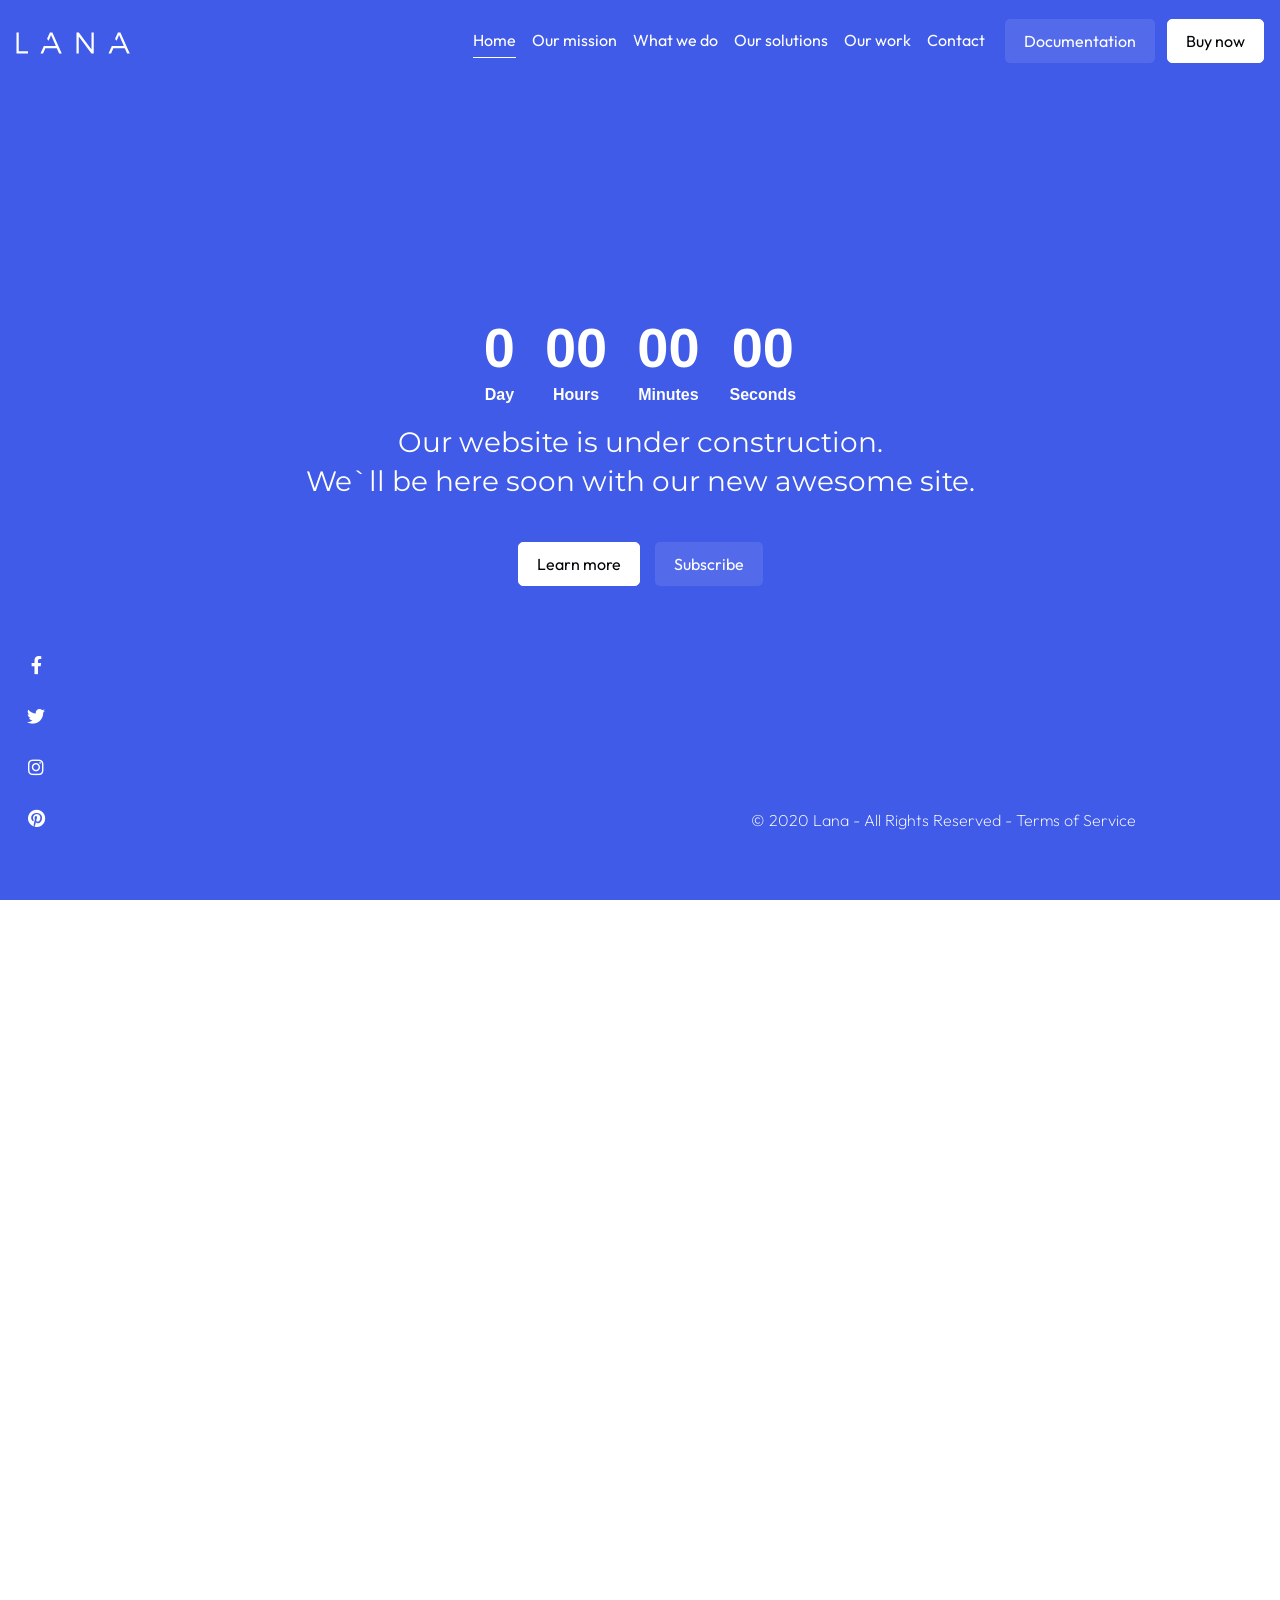
<file: countdown-boxed-global-color-background.html>
﻿<!DOCTYPE html>
<html lang="en-US" class="no-js">
  <head>

    <!-- Title -->
    <title>Home | Lana - Creative Coming Soon Template</title>

    <!-- Required Meta Tags -->
    <meta charset="utf-8">
    <meta name="viewport" content="width=device-width, initial-scale=1, shrink-to-fit=no">
    <meta name="description" content="Bootstrap HTML template and UI kit by Erilisdesign">

    <!-- Libs CSS -->
    <link rel="stylesheet" href="assets/vendor/fullPage.js/dist/jquery.fullpage.min.css" type="text/css">
    <link rel="stylesheet" href="assets/vendor/slick/slick.min.css" type="text/css">
    <link rel="stylesheet" href="assets/vendor/vegas/vegas.min.css" type="text/css">
    <link rel="stylesheet" href="assets/vendor/magnific-popup/dist/magnific-popup.min.css" type="text/css">
    <link rel="stylesheet" href="assets/vendor/animate.css/animate.min.css" type="text/css">
    <link rel="stylesheet" href="assets/vendor/font-awesome/css/all.min.css" type="text/css">
    <link rel="stylesheet" href="assets/vendor/themify-icons/css/themify-icons.css" type="text/css">

    <!-- Fonts -->
    <link rel="stylesheet" href="https://fonts.googleapis.com/css?family=Open+Sans:400,700%7CMontserrat:200,300,400,500,700&display=swap">

    <!-- Theme CSS -->
    <link rel="stylesheet" href="assets/css/theme.css">

    <!-- Custom CSS -->
    <link rel="stylesheet" href="assets/css/custom.css">

  </head>
  <body class="layout-boxed">

    <!-- Loader -->
    <div class="loader bg-dark">
      <div class="spinner-grow text-primary" role="status">
        <span class="sr-only">Loading...</span>
      </div>
    </div>

    <div id="top"></div>

    <!-- Site navigation -->
    <nav class="site-navbar site-navbar-transparent navbar navbar-expand-lg navbar-dark fixed-top bg-white shadow-light p-lg-4" data-navbar-base="navbar-dark" data-navbar-toggled="navbar-light" data-navbar-scrolled="navbar-light">

      <!-- Brand -->
      <a class="navbar-brand" href="#">
        <img src="assets/images/logo.png" class="navbar-brand-img" alt="">
      </a>

      <!-- Toggler -->
      <button class="navbar-toggler-alternative" type="button" data-toggle="collapse" data-target="#navbarCollapse" aria-controls="navbarCollapse" aria-expanded="false" aria-label="Toggle navigation">
        <span class="navbar-toggler-alternative-icon"></span>
      </button>

      <!-- Collapse -->
      <div class="collapse navbar-collapse" id="navbarCollapse">

        <!-- Navigation -->
        <ul class="navbar-nav ml-auto" id="navigation">
          <li class="nav-item active" data-menuanchor="home">
            <a class="nav-link" href="#home">Home</a>
          </li>
          <li class="nav-item" data-menuanchor="our-mission">
            <a class="nav-link" href="#our-mission">Our mission</a>
          </li>
          <li class="nav-item" data-menuanchor="what-we-do">
            <a class="nav-link" href="#what-we-do">What we do</a>
          </li>
          <li class="nav-item" data-menuanchor="our-solutions">
            <a class="nav-link" href="#our-solutions">Our solutions</a>
          </li>
          <li class="nav-item" data-menuanchor="our-work">
            <a class="nav-link" href="#our-work">Our work</a>
          </li>
          <li class="nav-item" data-menuanchor="contact">
            <a class="nav-link" href="#contact">Contact</a>
          </li>
        </ul>

        <!-- Button -->
        <button type="button" class="btn btn-soft-white d-block d-lg-none d-xl-inline-block mb-3 mb-lg-0 ml-lg-3 w-100 w-lg-auto" data-toggle="modal" data-target="#documentationModal" data-on-navbar-light="btn-soft-secondary" data-on-navbar-dark="btn-soft-white">Documentation</button>

        <!-- Button -->
        <a class="btn btn-white d-block d-lg-inline-block ml-lg-3" href="!#" data-on-navbar-light="btn-primary" data-on-navbar-dark="btn-white">Buy now</a>

      </div>
    </nav>

    <!-- Back To Top Button -->
    <a href="#top" class="backtotop">
      <span>Back To Top</span>
      <i class="fas fa-angle-up"></i>
    </a>

    <!-- Global overlay -->
    <div class="overlay overlay-global">
      <div class="overlay-inner bg-primary"></div>
    </div>

    <!-- Scroll progress -->
    <div class="scroll-progress">
      <div class="sp-left">
        <div class="sp-inner"></div>
        <div class="sp-inner progress"></div>
      </div>
      <div class="sp-right">
        <div class="sp-inner"></div>
        <div class="sp-inner progress"></div>
      </div>
    </div>

    <!-- Fullpage content -->
    <div class="ln-fullpage" data-navigation="true">

      <!-- Section - Home -->
      <section class="ln-section d-flex min-vh-100" data-anchor="home" data-tooltip="Home">
        <div class="container align-self-center text-center text-white">
          <div class="row">
            <div class="col-12 col-xl-9 mx-auto">

              <div class="countdown mb-4 animated" data-animation="fadeInUp" data-countdown="2022/05/1 12:00:00"></div>
              <h3 class="mb-7 animated" data-animation="fadeInUp" data-animation-delay="200">Our website is under construction. <br/> We`ll be here soon with our new awesome site.</h3>
              <a href="#our-mission" class="btn btn-white mr-3 scrollto animated" data-animation="fadeInUp" data-animation-delay="400">Learn more</a>
              <button type="button" class="btn btn-soft-white scrollto animated" data-animation="fadeInUp" data-animation-delay="600" data-toggle="modal" data-target="#subscribeModal">Subscribe</button>

            </div>
          </div>
        </div>
      </section>

      <!-- Section - Our mission -->
      <section class="ln-section d-xl-flex" data-anchor="our-mission" data-tooltip="Our mission">
        <div class="container align-self-xl-center text-white">

          <div class="row">
            <div class="col-12 col-xl-8">
              <h2 class="mb-4 animated" data-animation="fadeInUp" data-animation-delay="150">Our Mission</h2>
              <p class="animated" data-animation="fadeInUp" data-animation-delay="150">Mauris ut sem elementum, tristique velit sed, volutpat mauris. Ut interdum nibh sit amet imperdiet condimentum. Nulla sed tellus placerat, vehicula risus ac, sollicitudin quam. Quisque pharetra porta libero, a sagittis nisl tristique non. Etiam sapien purus, cursus eu pulvinar et, tempor sit amet ipsum. Sed a nisl sit amet lorem dictum hendrerit.</p>
            </div>
          </div>

        </div>
      </section>

      <!-- Section - What we do -->
      <section class="ln-section d-xl-flex" data-anchor="what-we-do" data-tooltip="What we do">
        <div class="container align-self-xl-center text-white">

          <div class="row">
            <div class="col-12 col-xl-5 mb-8 mb-xl-0">
              <h2 class="animated mb-4" data-animation="fadeInUp">What we Do</h2>
              <p class="animated" data-animation="fadeInUp" data-animation-delay="150"><span>Fusce massa dolor, mattis sed ultrices ut, placerat ut leo. Donec sed fringilla lectus, non vulputate orci. Integer id libero euismod, interdum ligula vel, porttitor magna. Sed euismod maximus finibus. Pellentesque tempus ultricies nisi at cursus. Nulla at nisi tellus. Suspendisse potenti.</span></p>
            </div>
            <div class="col-12 col-xl-6 offset-xl-1">
              <div class="row">

                <div class="col-md-6 col-sm-6 mb-8 animated" data-animation="fadeInUp">
                  <div class="icon-7x mb-4">
                    <i class="ti-timer"></i>
                  </div>
                  <h3 class="h4 mb-0">Launch Quickly</h3>
                </div>

                <div class="col-md-6 col-sm-6 mb-8 animated" data-animation="fadeInUp" data-animation-delay="150">
                  <div class="icon-7x mb-4">
                    <i class="ti-brush-alt"></i>
                  </div>
                  <h3 class="h4 mb-0">Stylish Design</h3>
                </div>

                <div class="col-md-6 col-sm-6 mb-8 animated" data-animation="fadeInUp" data-animation-delay="300">
                  <div class="icon-7x mb-4">
                    <i class="ti-book"></i>
                  </div>
                  <h3 class="h4 mb-0">Well Documented</h3>
                </div>

                <div class="col-md-6 col-sm-6 mb-8 animated" data-animation="fadeInUp" data-animation-delay="450">
                  <div class="icon-7x mb-4">
                    <i class="ti-layers"></i>
                  </div>
                  <h3 class="h4 mb-0">Multiple Styles</h3>
                </div>

                <div class="col-md-6 col-sm-6 mb-8 mb-sm-0 animated" data-animation="fadeInUp" data-animation-delay="600">
                  <div class="icon-7x mb-4">
                    <i class="ti-settings"></i>
                  </div>
                  <h3 class="h4 mb-0">Fully Customizable</h3>
                </div>

                <div class="col-md-6 col-sm-6 animated" data-animation="fadeInUp" data-animation-delay="750">
                  <div class="icon-7x mb-4">
                    <i class="ti-headphone-alt"></i>
                  </div>
                  <h3 class="h4 mb-0">Friendly Support</h3>
                </div>

              </div>
            </div>
          </div>

        </div>
      </section>

      <!-- Section - Our solutions -->
      <section class="ln-section d-xl-flex" data-anchor="our-solutions" data-tooltip="Our solutions">
        <div class="container align-self-xl-center text-white">
          <div class="row mb-8">
            <div class="col-12 col-xl-9">
              <h2 class="mb-4 animated" data-animation="fadeInUp">A complete marketing solution</h2>
              <p class="animated" data-animation="fadeInUp" data-animation-delay="150">Mauris ut sem elementum, tristique velit sed, volutpat mauris. Ut interdum nibh sit amet imperdiet condimentum. Nulla sed tellus placerat, vehicula risus ac, sollicitudin quam. Quisque pharetra porta libero, a sagittis nisl tristique non.</p>
            </div>
          </div>
          <div class="row">

            <div class="col-12 col-lg-6 mb-8 animated" data-animation="fadeInUp" data-animation-delay="150">
              <h4>We are</h4>
              <p class="mb-0">Quisque ultrices non velit sit amet consectetur. Cras turpis dolor, facilisis a nibh non, ullamcorper facilisis mauris. Nulla rutrum arcu sed ligula malesuada, quis condimentum eros sollicitudin. Morbi eget lorem turpis. Maecenas id metus sapien. Aliquam et est turpis. Sed sit amet dui vel sapien sagittis pellentesque nec id sem.</p>
            </div>

            <div class="col-12 col-lg-6 mb-8 animated" data-animation="fadeInUp" data-animation-delay="300">
              <h4>We practice</h4>
              <p class="mb-0">Quisque ultrices non velit sit amet consectetur. Cras turpis dolor, facilisis a nibh non, ullamcorper facilisis mauris. Nulla rutrum arcu sed ligula malesuada, quis condimentum eros sollicitudin. Morbi eget lorem turpis. Maecenas id metus sapien. Aliquam et est turpis. Sed sit amet dui vel sapien sagittis pellentesque nec id sem.</p>
            </div>

            <div class="col-12 col-lg-6 mb-8 mb-lg-0 animated" data-animation="fadeInUp" data-animation-delay="450">
              <h4>We deliver</h4>
              <p class="mb-0">Quisque ultrices non velit sit amet consectetur. Cras turpis dolor, facilisis a nibh non, ullamcorper facilisis mauris. Nulla rutrum arcu sed ligula malesuada, quis condimentum eros sollicitudin. Morbi eget lorem turpis. Maecenas id metus sapien. Aliquam et est turpis. Sed sit amet dui vel sapien sagittis pellentesque nec id sem.</p>
            </div>

            <div class="col-12 col-lg-6 animated" data-animation="fadeInUp" data-animation-delay="600">
              <h4>We create and innovate</h4>
              <p class="mb-0">Quisque ultrices non velit sit amet consectetur. Cras turpis dolor, facilisis a nibh non, ullamcorper facilisis mauris. Nulla rutrum arcu sed ligula malesuada, quis condimentum eros sollicitudin. Morbi eget lorem turpis. Maecenas id metus sapien. Aliquam et est turpis. Sed sit amet dui vel sapien sagittis pellentesque nec id sem.</p>
            </div>

          </div>
        </div>
      </section>
      

      <!-- Section - Our work -->
      <section class="ln-section d-xl-flex" data-anchor="our-work" data-tooltip="Our work">
        <div class="container align-self-xl-center text-white ">
          <div class="row mb-8">
            <div class="col-12 col-xl-8">
              <h2 class="mb-4 animated" data-animation="fadeInUp">Our Work</h2>
              <p class="animated" data-animation="fadeInUp" data-animation-delay="150">Donec sollicitudin libero vitae massa placerat tempor. Duis rutrum nisl eu ipsum varius, nec feugiat tortor vulputate. Integer pellentesque leo id metus dictum, a tristique tellus faucibus.</p>
            </div>
          </div>
          <div class="slider dots-light animated" data-animation="fadeInUp" data-animation-delay="300" data-slick='{"dots": true}'>

            <div>
              <div class="portfolio-item mb-8">
                <div class="row">
                  <div class="col-12 col-lg-7 mb-4 mb-lg-0">
                    <div class="item-media">
                      <a href="assets/images/portfolio/project-6.jpg" class="mfp-image">
                        <div class="media-container">
                          <div class="bg-image-holder bg-cover">
                            <img src="assets/images/portfolio/project-6-min.jpg" alt="">
                          </div>
                        </div>
                      </a>
                    </div>
                  </div>
                  <div class="col-12 col-lg-5">
                    <div class="pt-lg-8">
                      <div class="divider divider-alt bg-white mt-0 mb-8 d-none d-lg-block"></div>
                      <h4 class="h3">Mountains</h4>
                      <p class="text-italic">Web Design</p>
                    </div>
                  </div>
                </div>
              </div>
            </div>

            <div>
              <div class="portfolio-item mb-8">
                <div class="row flex-lg-row-reverse">
                  <div class="col-12 col-lg-7 mb-4 mb-lg-0">
                    <div class="item-media">
                      <a href="assets/images/portfolio/project-1.jpg" class="mfp-image">
                        <div class="media-container">
                          <div class="bg-image-holder bg-cover">
                            <img src="assets/images/portfolio/project-1-min.jpg" alt="">
                          </div>
                        </div>
                      </a>
                    </div>
                  </div>
                  <div class="col-12 col-lg-5 d-lg-flex justify-content-lg-end text-lg-right">
                    <div class="pt-lg-8">
                      <div class="divider divider-alt bg-white mt-0 mb-8 ml-auto mr-0 d-none d-lg-block"></div>
                      <h4 class="h3">Love</h4>
                      <p class="text-italic">Web Design</p>
                    </div>
                  </div>
                </div>
              </div>
            </div>

            <div>
              <div class="portfolio-item mb-8">
                <div class="row">
                  <div class="col-12 col-lg-7 mb-4 mb-lg-0">
                    <div class="item-media">
                      <a href="assets/images/portfolio/project-2.jpg" class="mfp-image">
                        <div class="media-container">
                          <div class="bg-image-holder bg-cover">
                            <img src="assets/images/portfolio/project-2-min.jpg" alt="">
                          </div>
                        </div>
                      </a>
                    </div>
                  </div>
                  <div class="col-12 col-lg-5">
                    <div class="pt-lg-8">
                      <div class="divider divider-alt bg-white mt-0 mb-8 d-none d-lg-block"></div>
                      <h4 class="h3">Beautiful Girl</h4>
                      <p class="text-italic">Brand</p>
                    </div>
                  </div>
                </div>
              </div>
            </div>

            <div>
              <div class="portfolio-item mb-8">
                <div class="row flex-lg-row-reverse">
                  <div class="col-12 col-lg-7 mb-4 mb-lg-0">
                    <div class="item-media">
                      <a href="assets/images/portfolio/project-3.jpg" class="mfp-image">
                        <div class="media-container">
                          <div class="bg-image-holder bg-cover">
                            <img src="assets/images/portfolio/project-3-min.jpg" alt="">
                          </div>
                        </div>
                      </a>
                    </div>
                  </div>
                  <div class="col-12 col-lg-5 d-lg-flex justify-content-lg-end text-lg-right">
                    <div class="pt-lg-8">
                      <div class="divider divider-alt bg-white mt-0 mb-8 ml-auto mr-0 d-none d-lg-block"></div>
                      <h4 class="h3">Future City</h4>
                      <p class="text-italic">Web Design</p>
                    </div>
                  </div>
                </div>
              </div>
            </div>

            <div>
              <div class="portfolio-item">
                <div class="row">
                  <div class="col-12 col-lg-7 mb-4 mb-lg-0">
                    <div class="item-media">
                      <a href="assets/images/portfolio/project-4.jpg" class="mfp-image">
                        <div class="media-container">
                          <div class="bg-image-holder bg-cover">
                            <img src="assets/images/portfolio/project-4-min.jpg" alt="">
                          </div>
                        </div>
                      </a>
                    </div>
                  </div>
                  <div class="col-12 col-lg-5">
                    <div class="pt-lg-8">
                      <div class="divider divider-alt bg-white mt-0 mb-8 d-none d-lg-block"></div>
                      <h4 class="h3">Golden Gate Bridge</h4>
                      <p class="text-italic">Design</p>
                    </div>
                  </div>
                </div>
              </div>
            </div>

          </div>
        </div>
      </section>

      <!-- Section - Contact -->
      <section class="ln-section d-xl-flex" data-anchor="contact" data-tooltip="Contact">
        <div class="container align-self-center text-white">
          <div class="row mb-7">
            <div class="col-12 col-xl-6">
              <h2 class="mb-4 animated" data-animation="fadeInUp">Contact Us</h2>
              <p class="animated" data-animation="fadeInUp" data-animation-delay="150">Want to say hello? Want to know more about us? Give us a call or drop us an email and we will get back to you as soon as we can.</p>
            </div>
          </div>
          <div class="row">
            <div class="col-12 col-lg-5 mb-8 mb-lg-0">
              <div class="row">

                <div class="col-12 col-md-4 col-lg-6 mb-8 mb-md-0 mb-lg-5 animated" data-animation="fadeInUp" data-animation-delay="150">
                  <div class="icon-5x mb-4">
                    <i class="ti-mobile"></i>
                  </div>
                  <p class="mb-0">(0091) 1111 1234567<br/>
                  (084) 2222 1234567</p>
                </div>

                <div class="col-12 col-md-4 col-lg-6 mb-8 mb-md-0 mb-lg-5 animated" data-animation="fadeInUp" data-animation-delay="150">
                  <div class="icon-5x mb-4">
                    <i class="ti-location-pin"></i>
                  </div>
                  <p class="mb-0">69 Halsey St, New York, Ny 10002,<br/>
                  United States</p>
                </div>

                <div class="col-12 col-md-4 col-lg-6 animated" data-animation="fadeInUp" data-animation-delay="150">
                  <div class="icon-5x mb-4">
                    <i class="ti-email"></i>
                  </div>
                  <p class="mb-0"><a href="mailto:support@example.com" class="text-white">support@example.com</a><br/>
                  <a href="mailto:hello@example.com" class="text-white">hello@example.com</a></p>
                </div>

              </div>
            </div>
            <div class="col-12 col-lg-6 offset-lg-1 animated" data-animation="fadeInUp" data-animation-delay="150">
              <div class="contact-form">
                <form class="mb-0" id="cf" name="cf" action="include/sendemail.php" method="post" autocomplete="off">
                  <div class="form-row">

                    <div class="col-12 col-md-6">
                      <div class="form-group">
                        <input type="text" id="cf-name" name="cf-name" placeholder="Enter your name" class="form-control required">
                      </div>
                    </div>

                    <div class="col-12 col-md-6">
                      <div class="form-group">
                        <input type="email" id="cf-email" name="cf-email" placeholder="Enter your email address" class="form-control required">
                      </div>
                    </div>

                    <div class="col-12">
                      <div class="form-group">
                        <input type="text" id="cf-subject" name="cf-subject" placeholder="Subject (Optional)" class="form-control">
                      </div>
                    </div>

                    <div class="col-12 mb-4">
                      <div class="form-group">
                        <textarea name="cf-message" id="cf-message" placeholder="Here goes your message" class="form-control required" rows="7"></textarea>
                      </div>
                    </div>

                    <div class="col-12 d-none">
                      <input type="text" id="cf-botcheck" name="cf-botcheck" value="">
                    </div>

                    <input type="hidden" name="prefix" value="cf-">

                    <div class="col-12">
                      <button class="btn btn-soft-white" type="submit" id="cf-submit" name="cf-submit">Send Message</button>
                    </div>

                  </div>
                </form>
                <div class="contact-form-result"></div>
              </div>
            </div>
          </div>
        </div>
      </section>

    </div>

    <!-- Footer -->
    <footer class="position-relative py-10 py-lg-12 bg-dark text-gray-500">
      <div class="container">
        <div class="row">
          <div class="col-lg-10 col-xl-12 col-xxl-10 mx-auto text-center">
            <ul class="list-inline mb-5">
              <li class="list-inline-item mx-0">
                <a class="btn btn-icon btn-text-secondary text-gray-400" href="#" tabindex="0">
                  <i class="fab fa-facebook-f btn-icon-inner"></i>
                </a>
              </li>
              <li class="list-inline-item mx-0">
                <a class="btn btn-icon btn-text-secondary text-gray-400" href="#" tabindex="0">
                  <i class="fab fa-twitter btn-icon-inner"></i>
                </a>
              </li>
              <li class="list-inline-item mx-0">
                <a class="btn btn-icon btn-text-secondary text-gray-400" href="#" tabindex="0">
                  <i class="fab fa-linkedin-in btn-icon-inner"></i>
                </a>
              </li>
              <li class="list-inline-item mx-0">
                <a class="btn btn-icon btn-text-secondary text-gray-400" href="#" tabindex="0">
                  <i class="fab fa-dribbble btn-icon-inner"></i>
                </a>
              </li>
            </ul>
            <p class="mb-0">© 2020 Lana - All Rights Reserved - <a href="#!" class="text-gray-400">Terms of Service</a></p>
          </div>
        </div>
      </div>
    </footer><!-- footer end -->

    <!-- Fullpage - Social icons -->
    <nav class="ln-social-icons">
      <ul class="mx-auto">
        <li><a href="#!"><i class="fab fa-facebook-f"></i></a></li>
        <li><a href="#!"><i class="fab fa-twitter"></i></a></li>
        <li><a href="#!"><i class="fab fa-instagram"></i></a></li>
        <li><a href="#!"><i class="fab fa-pinterest"></i></a></li>
      </ul>
    </nav>

    <!-- Fullpage - Copyright -->
    <div class="ln-copyright text-right">
      <p>© 2020 Lana - All Rights Reserved - <a href="#!">Terms of Service</a></p>
    </div>

    <!-- Documentation Modal -->
    <div class="modal fade" id="documentationModal" tabindex="-1" role="dialog" aria-labelledby="documentation" aria-hidden="true">
      <div class="modal-dialog modal-md modal-dialog-centered" role="document">
        <div class="modal-content hover-parent">

          <!-- Button Close -->
          <button type="button" class="btn btn-sm btn-icon btn-primary position-absolute top-0 right-0 mt-n3 mr-n3 zindex-1" data-dismiss="modal" aria-hidden="true">
            <i class="fas fa-times btn-icon-inner"></i>
          </button>

          <!-- Modal Body -->
          <div class="modal-body py-5 py-lg-8 px-5 px-lg-8 text-center">

            <div class="icon icon-boxed icon-7x rounded bg-soft-primary text-primary mb-8">
              <i class="ti-book"></i>
            </div>
            <h2 id="documentation" class="mb-3">Documentation</h2>
            <p class="mb-8">This theme is easy to configure and comes witch a well documented help file, which will assist you in the configuration of your new website in few minutes.</p>

            <!-- Button -->
            <a class="btn btn-primary d-block d-lg-inline-block" href="!#">Buy theme</a>

          </div>

        </div>
      </div>
    </div>

	<!-- Subscribe Modal -->
    <div class="modal fade" id="subscribeModal" tabindex="-1" role="dialog" aria-labelledby="subscribeNewsletter" aria-hidden="true">
      <div class="modal-dialog modal-dialog-centered" role="document">
        <div class="modal-content hover-parent">

          <!-- Button Close -->
          <button type="button" class="btn btn-sm btn-icon btn-white position-absolute top-0 right-0 mt-n3 mr-n3 zindex-1" data-dismiss="modal" aria-hidden="true">
            <i class="fas fa-times btn-icon-inner"></i>
          </button>

          <!-- Overlay -->
          <div class="overlay overlay-advanced">
            <div class="overlay-inner bg-cover" style="background-image: url('assets/images/image-12.jpg');"></div>
            <div class="overlay-inner bg-primary opacity-70 hover-opacity-80"></div>
            <div class="overlay-inner bg-gradient-v-transparent-dark opacity-90 hover-opacity-80"></div>
          </div>

          <!-- Modal Body -->
          <div class="modal-body py-5 py-lg-8 px-5 px-lg-8 text-white text-center">

            <h2 id="subscribeNewsletter" class="mb-4">Subscribe<br/> to our newsletter</h2>
            <p class="mb-7 mb-lg-10">Signup for our weekly newsletter to get the latest news, updates and amazing offers delivered directly in your inbox.</p>
            <div class="subscribe-form">
              <form id="sf" name="sf" action="include/subscribe.php" method="post">
                <div class="form-process"></div>
                <div class="form-group">
                  <input type="email" id="sf-email" name="sf-email" placeholder="Enter Your Email Address" class="form-control required">
                </div>
                <input type="text" id="sf-botcheck" name="sf-botcheck" value="" class="form-control d-none">
                <button class="btn btn-soft-white btn-block" type="submit" id="sf-submit" name="sf-submit">Notify Me</button>
              </form>
              <div class="subscribe-form-result"></div>
            </div>

          </div>

        </div>
      </div>
    </div>

    <!-- Libs JS -->
    <script src="assets/vendor/jquery/dist/jquery.min.js"></script>
    <script src="assets/vendor/popper.js/dist/popper.min.js"></script>
    <script src="assets/vendor/bootstrap/dist/js/bootstrap.min.js"></script>
    <script src="assets/vendor/fullPage.js/dist/scrolloverflow.min.js"></script>
    <script src="assets/vendor/fullPage.js/dist/jquery.fullpage.min.js"></script>
    <script src="assets/vendor/waypoints/lib/jquery.waypoints.min.js"></script>
    <script src="assets/vendor/jquery-smooth-scroll/jquery.smooth-scroll.min.js"></script>
    <script src="assets/vendor/jquery-validation/dist/jquery.validate.min.js"></script>
    <script src="assets/vendor/jquery-form/dist/jquery.form.min.js"></script>
    <script src="assets/vendor/magnific-popup/dist/jquery.magnific-popup.min.js"></script>
    <script src="assets/vendor/jQuery.countdown/dist/jquery.countdown.min.js"></script>
    <script src="assets/vendor/granim.js/dist/granim.min.js"></script>
    <script src="assets/vendor/slick/slick.min.js"></script>
    <script src="assets/vendor/vegas/vegas.min.js"></script>

    <!-- Theme JS -->
    <script src="assets/js/main.js"></script>

  </body>
</html>
</file>
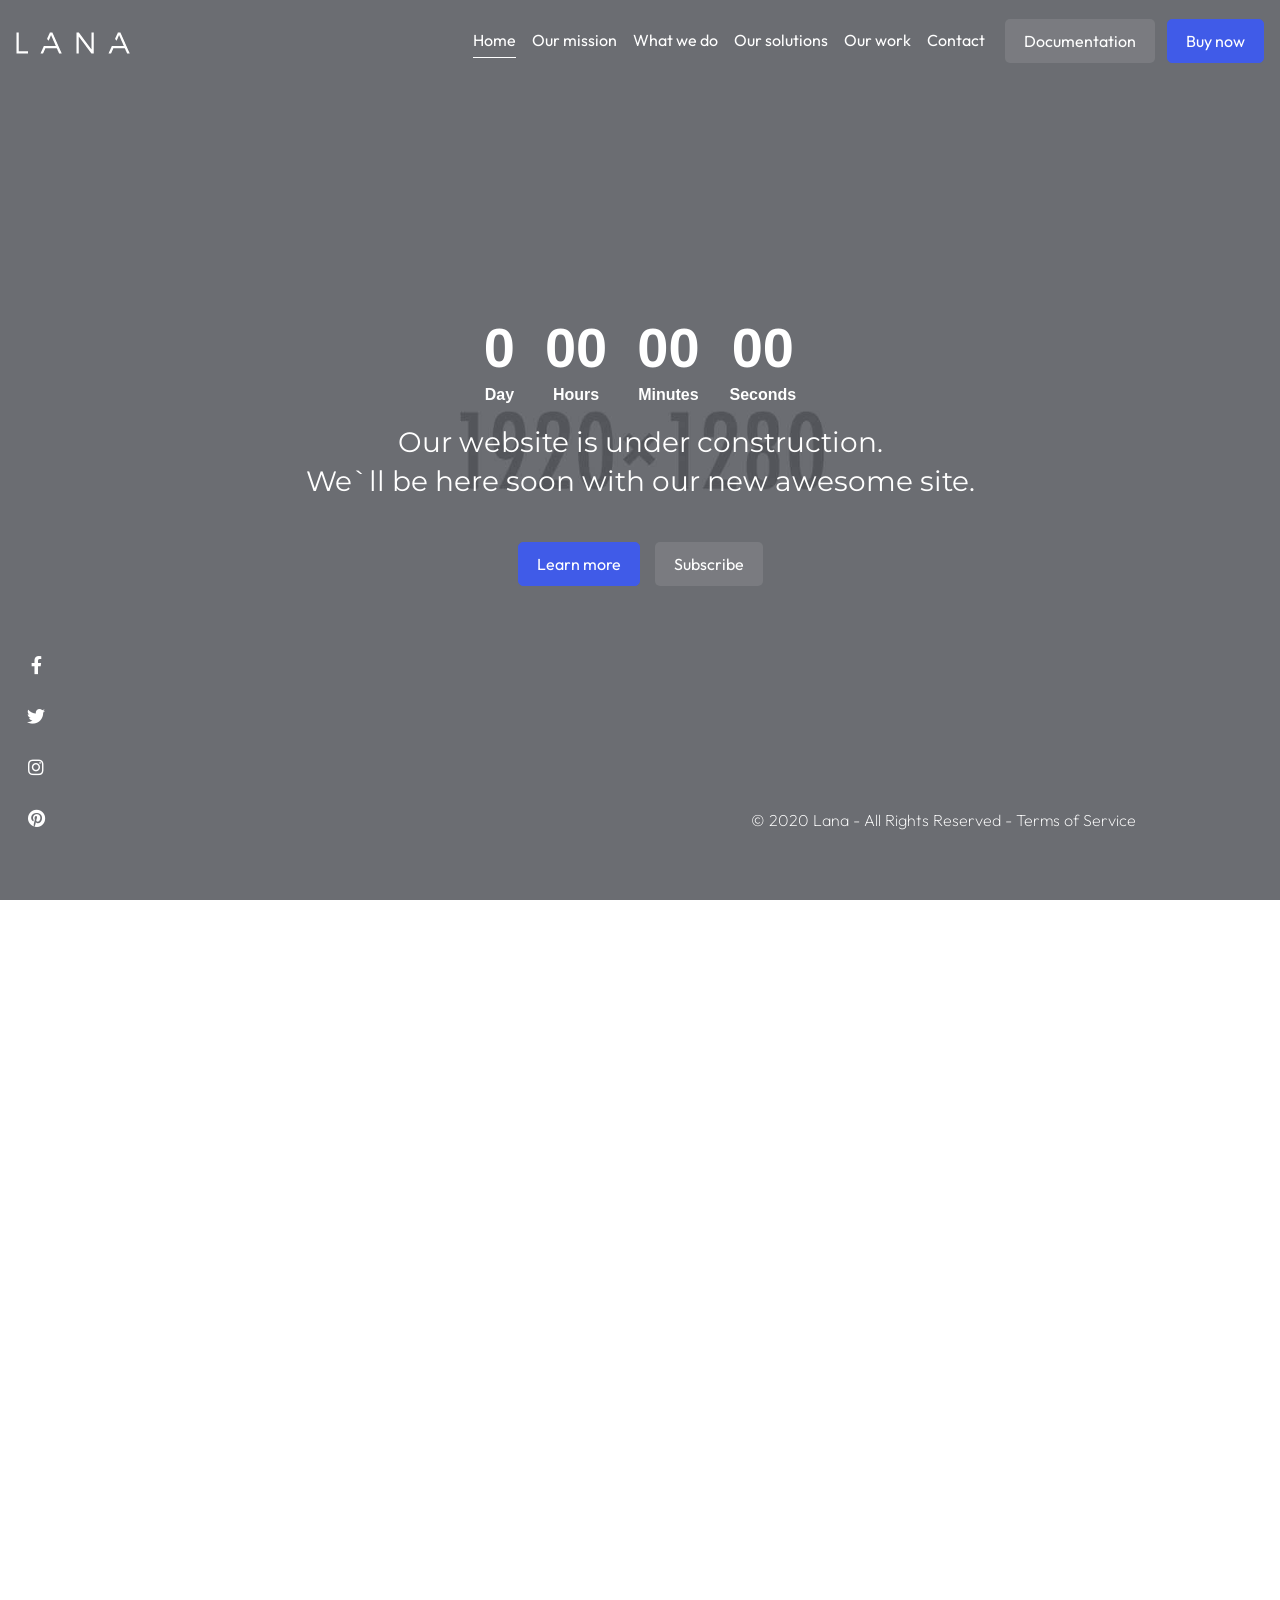
<file: countdown-boxed-global-image-background-animated-overlay.html>
﻿<!DOCTYPE html>
<html lang="en-US" class="no-js">
  <head>

    <!-- Title -->
    <title>Home | Lana - Creative Coming Soon Template</title>

    <!-- Required Meta Tags -->
    <meta charset="utf-8">
    <meta name="viewport" content="width=device-width, initial-scale=1, shrink-to-fit=no">
    <meta name="description" content="Bootstrap HTML template and UI kit by Erilisdesign">

    <!-- Libs CSS -->
    <link rel="stylesheet" href="assets/vendor/fullPage.js/dist/jquery.fullpage.min.css" type="text/css">
    <link rel="stylesheet" href="assets/vendor/slick/slick.min.css" type="text/css">
    <link rel="stylesheet" href="assets/vendor/vegas/vegas.min.css" type="text/css">
    <link rel="stylesheet" href="assets/vendor/magnific-popup/dist/magnific-popup.min.css" type="text/css">
    <link rel="stylesheet" href="assets/vendor/animate.css/animate.min.css" type="text/css">
    <link rel="stylesheet" href="assets/vendor/font-awesome/css/all.min.css" type="text/css">
    <link rel="stylesheet" href="assets/vendor/themify-icons/css/themify-icons.css" type="text/css">

    <!-- Fonts -->
    <link rel="stylesheet" href="https://fonts.googleapis.com/css?family=Open+Sans:400,700%7CMontserrat:200,300,400,500,700&display=swap">

    <!-- Theme CSS -->
    <link rel="stylesheet" href="assets/css/theme.css">

    <!-- Custom CSS -->
    <link rel="stylesheet" href="assets/css/custom.css">

  </head>
  <body class="layout-boxed">

    <!-- Loader -->
    <div class="loader bg-dark">
      <div class="spinner-grow text-primary" role="status">
        <span class="sr-only">Loading...</span>
      </div>
    </div>

    <div id="top"></div>

    <!-- Site navigation -->
    <nav class="site-navbar site-navbar-transparent navbar navbar-expand-lg navbar-dark fixed-top bg-white shadow-light p-lg-4" data-navbar-base="navbar-dark" data-navbar-toggled="navbar-light" data-navbar-scrolled="navbar-light">

      <!-- Brand -->
      <a class="navbar-brand" href="#">
        <img src="assets/images/logo.png" class="navbar-brand-img" alt="">
      </a>

      <!-- Toggler -->
      <button class="navbar-toggler-alternative" type="button" data-toggle="collapse" data-target="#navbarCollapse" aria-controls="navbarCollapse" aria-expanded="false" aria-label="Toggle navigation">
        <span class="navbar-toggler-alternative-icon"></span>
      </button>

      <!-- Collapse -->
      <div class="collapse navbar-collapse" id="navbarCollapse">

        <!-- Navigation -->
        <ul class="navbar-nav ml-auto" id="navigation">
          <li class="nav-item active" data-menuanchor="home">
            <a class="nav-link" href="#home">Home</a>
          </li>
          <li class="nav-item" data-menuanchor="our-mission">
            <a class="nav-link" href="#our-mission">Our mission</a>
          </li>
          <li class="nav-item" data-menuanchor="what-we-do">
            <a class="nav-link" href="#what-we-do">What we do</a>
          </li>
          <li class="nav-item" data-menuanchor="our-solutions">
            <a class="nav-link" href="#our-solutions">Our solutions</a>
          </li>
          <li class="nav-item" data-menuanchor="our-work">
            <a class="nav-link" href="#our-work">Our work</a>
          </li>
          <li class="nav-item" data-menuanchor="contact">
            <a class="nav-link" href="#contact">Contact</a>
          </li>
        </ul>

        <!-- Button -->
        <button type="button" class="btn btn-soft-white d-block d-lg-none d-xl-inline-block mb-3 mb-lg-0 ml-lg-3 w-100 w-lg-auto" data-toggle="modal" data-target="#documentationModal" data-on-navbar-light="btn-soft-secondary" data-on-navbar-dark="btn-soft-white">Documentation</button>

        <!-- Button -->
        <a class="btn btn-primary d-block d-lg-inline-block ml-lg-3" href="!#">Buy now</a>

      </div>
    </nav>

    <!-- Back To Top Button -->
    <a href="#top" class="backtotop">
      <span>Back To Top</span>
      <i class="fas fa-angle-up"></i>
    </a>

    <!-- Global overlay -->
    <div class="overlay overlay-global">
      <div class="overlay-inner bg-image-holder bg-cover">
        <img src="assets/images/image-4.jpg" alt="background">
      </div>
      <div class="overlay-inner overlay-global-color"></div>
    </div>

    <!-- Scroll progress -->
    <div class="scroll-progress">
      <div class="sp-left">
        <div class="sp-inner"></div>
        <div class="sp-inner progress"></div>
      </div>
      <div class="sp-right">
        <div class="sp-inner"></div>
        <div class="sp-inner progress"></div>
      </div>
    </div>

    <!-- Fullpage content -->
    <div class="ln-fullpage" data-navigation="true">

      <!-- Section - Home -->
      <section class="ln-section d-flex min-vh-100" data-anchor="home" data-tooltip="Home" data-overlay-color="#00050e" data-overlay-opacity="50">
        <div class="overlay overlay-advanced has-mobile-overlay">
          <div class="overlay-inner"></div>
        </div>
        <div class="container align-self-center text-center text-white">
          <div class="row">
            <div class="col-12 col-xl-9 mx-auto">

              <div class="countdown mb-4 animated" data-animation="fadeInUp" data-countdown="2022/05/1 12:00:00"></div>
              <h3 class="mb-7 animated" data-animation="fadeInUp" data-animation-delay="200">Our website is under construction. <br/> We`ll be here soon with our new awesome site.</h3>
              <a href="#our-mission" class="btn btn-primary mr-3 scrollto animated" data-animation="fadeInUp" data-animation-delay="400">Learn more</a>
              <button type="button" class="btn btn-soft-white scrollto animated" data-animation="fadeInUp" data-animation-delay="600" data-toggle="modal" data-target="#subscribeModal">Subscribe</button>

            </div>
          </div>
        </div>
      </section>

      <!-- Section - Our mission -->
      <section class="ln-section d-xl-flex" data-anchor="our-mission" data-tooltip="Our mission" data-overlay-color="#00050e" data-overlay-opacity="90">
        <div class="overlay overlay-advanced has-mobile-overlay">
          <div class="overlay-inner"></div>
        </div>
        <div class="container align-self-xl-center text-white">

          <div class="row">
            <div class="col-12 col-xl-8">
              <h2 class="mb-4 animated" data-animation="fadeInUp" data-animation-delay="150">Our Mission</h2>
              <p class="animated" data-animation="fadeInUp" data-animation-delay="150">Mauris ut sem elementum, tristique velit sed, volutpat mauris. Ut interdum nibh sit amet imperdiet condimentum. Nulla sed tellus placerat, vehicula risus ac, sollicitudin quam. Quisque pharetra porta libero, a sagittis nisl tristique non. Etiam sapien purus, cursus eu pulvinar et, tempor sit amet ipsum. Sed a nisl sit amet lorem dictum hendrerit.</p>
            </div>
          </div>

        </div>
      </section>

      <!-- Section - What we do -->
      <section class="ln-section d-xl-flex" data-anchor="what-we-do" data-tooltip="What we do" data-overlay-color="#2d5aec" data-overlay-opacity="90">
        <div class="overlay overlay-advanced has-mobile-overlay">
          <div class="overlay-inner"></div>
        </div>
        <div class="container align-self-xl-center text-white">

          <div class="row">
            <div class="col-12 col-xl-5 mb-8 mb-xl-0">
              <h2 class="animated mb-4" data-animation="fadeInUp">What we Do</h2>
              <p class="animated" data-animation="fadeInUp" data-animation-delay="150"><span>Fusce massa dolor, mattis sed ultrices ut, placerat ut leo. Donec sed fringilla lectus, non vulputate orci. Integer id libero euismod, interdum ligula vel, porttitor magna. Sed euismod maximus finibus. Pellentesque tempus ultricies nisi at cursus. Nulla at nisi tellus. Suspendisse potenti.</span></p>
            </div>
            <div class="col-12 col-xl-6 offset-xl-1">
              <div class="row">

                <div class="col-md-6 col-sm-6 mb-8 animated" data-animation="fadeInUp">
                  <div class="icon-7x mb-4">
                    <i class="ti-timer"></i>
                  </div>
                  <h3 class="h4 mb-0">Launch Quickly</h3>
                </div>

                <div class="col-md-6 col-sm-6 mb-8 animated" data-animation="fadeInUp" data-animation-delay="150">
                  <div class="icon-7x mb-4">
                    <i class="ti-brush-alt"></i>
                  </div>
                  <h3 class="h4 mb-0">Stylish Design</h3>
                </div>

                <div class="col-md-6 col-sm-6 mb-8 animated" data-animation="fadeInUp" data-animation-delay="300">
                  <div class="icon-7x mb-4">
                    <i class="ti-book"></i>
                  </div>
                  <h3 class="h4 mb-0">Well Documented</h3>
                </div>

                <div class="col-md-6 col-sm-6 mb-8 animated" data-animation="fadeInUp" data-animation-delay="450">
                  <div class="icon-7x mb-4">
                    <i class="ti-layers"></i>
                  </div>
                  <h3 class="h4 mb-0">Multiple Styles</h3>
                </div>

                <div class="col-md-6 col-sm-6 mb-8 mb-sm-0 animated" data-animation="fadeInUp" data-animation-delay="600">
                  <div class="icon-7x mb-4">
                    <i class="ti-settings"></i>
                  </div>
                  <h3 class="h4 mb-0">Fully Customizable</h3>
                </div>

                <div class="col-md-6 col-sm-6 animated" data-animation="fadeInUp" data-animation-delay="750">
                  <div class="icon-7x mb-4">
                    <i class="ti-headphone-alt"></i>
                  </div>
                  <h3 class="h4 mb-0">Friendly Support</h3>
                </div>

              </div>
            </div>
          </div>

        </div>
      </section>

      <!-- Section - Our solutions -->
      <section class="ln-section d-xl-flex" data-anchor="our-solutions" data-tooltip="Our solutions" data-overlay-color="#00050e" data-overlay-opacity="90">
        <div class="overlay overlay-advanced has-mobile-overlay">
          <div class="overlay-inner"></div>
        </div>
        <div class="container align-self-xl-center text-white">
          <div class="row mb-8">
            <div class="col-12 col-xl-9">
              <h2 class="mb-4 animated" data-animation="fadeInUp">A complete marketing solution</h2>
              <p class="animated" data-animation="fadeInUp" data-animation-delay="150">Mauris ut sem elementum, tristique velit sed, volutpat mauris. Ut interdum nibh sit amet imperdiet condimentum. Nulla sed tellus placerat, vehicula risus ac, sollicitudin quam. Quisque pharetra porta libero, a sagittis nisl tristique non.</p>
            </div>
          </div>
          <div class="row">

            <div class="col-12 col-lg-6 mb-8 animated" data-animation="fadeInUp" data-animation-delay="150">
              <h4>We are</h4>
              <p class="mb-0">Quisque ultrices non velit sit amet consectetur. Cras turpis dolor, facilisis a nibh non, ullamcorper facilisis mauris. Nulla rutrum arcu sed ligula malesuada, quis condimentum eros sollicitudin. Morbi eget lorem turpis. Maecenas id metus sapien. Aliquam et est turpis. Sed sit amet dui vel sapien sagittis pellentesque nec id sem.</p>
            </div>

            <div class="col-12 col-lg-6 mb-8 animated" data-animation="fadeInUp" data-animation-delay="300">
              <h4>We practice</h4>
              <p class="mb-0">Quisque ultrices non velit sit amet consectetur. Cras turpis dolor, facilisis a nibh non, ullamcorper facilisis mauris. Nulla rutrum arcu sed ligula malesuada, quis condimentum eros sollicitudin. Morbi eget lorem turpis. Maecenas id metus sapien. Aliquam et est turpis. Sed sit amet dui vel sapien sagittis pellentesque nec id sem.</p>
            </div>

            <div class="col-12 col-lg-6 mb-8 mb-lg-0 animated" data-animation="fadeInUp" data-animation-delay="450">
              <h4>We deliver</h4>
              <p class="mb-0">Quisque ultrices non velit sit amet consectetur. Cras turpis dolor, facilisis a nibh non, ullamcorper facilisis mauris. Nulla rutrum arcu sed ligula malesuada, quis condimentum eros sollicitudin. Morbi eget lorem turpis. Maecenas id metus sapien. Aliquam et est turpis. Sed sit amet dui vel sapien sagittis pellentesque nec id sem.</p>
            </div>

            <div class="col-12 col-lg-6 animated" data-animation="fadeInUp" data-animation-delay="600">
              <h4>We create and innovate</h4>
              <p class="mb-0">Quisque ultrices non velit sit amet consectetur. Cras turpis dolor, facilisis a nibh non, ullamcorper facilisis mauris. Nulla rutrum arcu sed ligula malesuada, quis condimentum eros sollicitudin. Morbi eget lorem turpis. Maecenas id metus sapien. Aliquam et est turpis. Sed sit amet dui vel sapien sagittis pellentesque nec id sem.</p>
            </div>

          </div>
        </div>
      </section>

      <!-- Section - Our work -->
      <section class="ln-section d-xl-flex" data-anchor="our-work" data-tooltip="Our work" data-overlay-color="#00050e" data-overlay-opacity="80">
        <div class="overlay overlay-advanced has-mobile-overlay">
          <div class="overlay-inner"></div>
        </div>
        <div class="container align-self-xl-center text-white ">
          <div class="row mb-8">
            <div class="col-12 col-xl-8">
              <h2 class="mb-4 animated" data-animation="fadeInUp">Our Work</h2>
              <p class="animated" data-animation="fadeInUp" data-animation-delay="150">Donec sollicitudin libero vitae massa placerat tempor. Duis rutrum nisl eu ipsum varius, nec feugiat tortor vulputate. Integer pellentesque leo id metus dictum, a tristique tellus faucibus.</p>
            </div>
          </div>
          <div class="slider dots-light animated" data-animation="fadeInUp" data-animation-delay="300" data-slick='{"dots": true}'>

            <div>
              <div class="portfolio-item mb-8">
                <div class="row">
                  <div class="col-12 col-lg-7 mb-4 mb-lg-0">
                    <div class="item-media">
                      <a href="assets/images/portfolio/project-6.jpg" class="mfp-image">
                        <div class="media-container">
                          <div class="bg-image-holder bg-cover">
                            <img src="assets/images/portfolio/project-6-min.jpg" alt="">
                          </div>
                        </div>
                      </a>
                    </div>
                  </div>
                  <div class="col-12 col-lg-5">
                    <div class="pt-lg-8">
                      <div class="divider divider-alt bg-white mt-0 mb-8 d-none d-lg-block"></div>
                      <h4 class="h3">Mountains</h4>
                      <p class="text-italic">Web Design</p>
                    </div>
                  </div>
                </div>
              </div>
            </div>

            <div>
              <div class="portfolio-item mb-8">
                <div class="row flex-lg-row-reverse">
                  <div class="col-12 col-lg-7 mb-4 mb-lg-0">
                    <div class="item-media">
                      <a href="assets/images/portfolio/project-1.jpg" class="mfp-image">
                        <div class="media-container">
                          <div class="bg-image-holder bg-cover">
                            <img src="assets/images/portfolio/project-1-min.jpg" alt="">
                          </div>
                        </div>
                      </a>
                    </div>
                  </div>
                  <div class="col-12 col-lg-5 d-lg-flex justify-content-lg-end text-lg-right">
                    <div class="pt-lg-8">
                      <div class="divider divider-alt bg-white mt-0 mb-8 ml-auto mr-0 d-none d-lg-block"></div>
                      <h4 class="h3">Love</h4>
                      <p class="text-italic">Web Design</p>
                    </div>
                  </div>
                </div>
              </div>
            </div>

            <div>
              <div class="portfolio-item mb-8">
                <div class="row">
                  <div class="col-12 col-lg-7 mb-4 mb-lg-0">
                    <div class="item-media">
                      <a href="assets/images/portfolio/project-2.jpg" class="mfp-image">
                        <div class="media-container">
                          <div class="bg-image-holder bg-cover">
                            <img src="assets/images/portfolio/project-2-min.jpg" alt="">
                          </div>
                        </div>
                      </a>
                    </div>
                  </div>
                  <div class="col-12 col-lg-5">
                    <div class="pt-lg-8">
                      <div class="divider divider-alt bg-white mt-0 mb-8 d-none d-lg-block"></div>
                      <h4 class="h3">Beautiful Girl</h4>
                      <p class="text-italic">Brand</p>
                    </div>
                  </div>
                </div>
              </div>
            </div>

            <div>
              <div class="portfolio-item mb-8">
                <div class="row flex-lg-row-reverse">
                  <div class="col-12 col-lg-7 mb-4 mb-lg-0">
                    <div class="item-media">
                      <a href="assets/images/portfolio/project-3.jpg" class="mfp-image">
                        <div class="media-container">
                          <div class="bg-image-holder bg-cover">
                            <img src="assets/images/portfolio/project-3-min.jpg" alt="">
                          </div>
                        </div>
                      </a>
                    </div>
                  </div>
                  <div class="col-12 col-lg-5 d-lg-flex justify-content-lg-end text-lg-right">
                    <div class="pt-lg-8">
                      <div class="divider divider-alt bg-white mt-0 mb-8 ml-auto mr-0 d-none d-lg-block"></div>
                      <h4 class="h3">Future City</h4>
                      <p class="text-italic">Web Design</p>
                    </div>
                  </div>
                </div>
              </div>
            </div>

            <div>
              <div class="portfolio-item">
                <div class="row">
                  <div class="col-12 col-lg-7 mb-4 mb-lg-0">
                    <div class="item-media">
                      <a href="assets/images/portfolio/project-4.jpg" class="mfp-image">
                        <div class="media-container">
                          <div class="bg-image-holder bg-cover">
                            <img src="assets/images/portfolio/project-4-min.jpg" alt="">
                          </div>
                        </div>
                      </a>
                    </div>
                  </div>
                  <div class="col-12 col-lg-5">
                    <div class="pt-lg-8">
                      <div class="divider divider-alt bg-white mt-0 mb-8 d-none d-lg-block"></div>
                      <h4 class="h3">Golden Gate Bridge</h4>
                      <p class="text-italic">Design</p>
                    </div>
                  </div>
                </div>
              </div>
            </div>

          </div>
        </div>
      </section>

      <!-- Section - Contact -->
      <section class="ln-section d-xl-flex" data-anchor="contact" data-tooltip="Contact" data-overlay-color="#00050e" data-overlay-opacity="90">
        <div class="overlay overlay-advanced has-mobile-overlay">
          <div class="overlay-inner"></div>
        </div>
        <div class="container align-self-center text-white">
          <div class="row mb-7">
            <div class="col-12 col-xl-6">
              <h2 class="mb-4 animated" data-animation="fadeInUp">Contact Us</h2>
              <p class="animated" data-animation="fadeInUp" data-animation-delay="150">Want to say hello? Want to know more about us? Give us a call or drop us an email and we will get back to you as soon as we can.</p>
            </div>
          </div>
          <div class="row">
            <div class="col-12 col-lg-5 mb-8 mb-lg-0">
              <div class="row">

                <div class="col-12 col-md-4 col-lg-6 mb-8 mb-md-0 mb-lg-5 animated" data-animation="fadeInUp" data-animation-delay="150">
                  <div class="icon-5x mb-4">
                    <i class="ti-mobile"></i>
                  </div>
                  <p class="mb-0">(0091) 1111 1234567<br/>
                  (084) 2222 1234567</p>
                </div>

                <div class="col-12 col-md-4 col-lg-6 mb-8 mb-md-0 mb-lg-5 animated" data-animation="fadeInUp" data-animation-delay="150">
                  <div class="icon-5x mb-4">
                    <i class="ti-location-pin"></i>
                  </div>
                  <p class="mb-0">69 Halsey St, New York, Ny 10002,<br/>
                  United States</p>
                </div>

                <div class="col-12 col-md-4 col-lg-6 animated" data-animation="fadeInUp" data-animation-delay="150">
                  <div class="icon-5x mb-4">
                    <i class="ti-email"></i>
                  </div>
                  <p class="mb-0"><a href="mailto:support@example.com" class="text-white">support@example.com</a><br/>
                  <a href="mailto:hello@example.com" class="text-white">hello@example.com</a></p>
                </div>

              </div>
            </div>
            <div class="col-12 col-lg-6 offset-lg-1 animated" data-animation="fadeInUp" data-animation-delay="150">
              <div class="contact-form">
                <form class="mb-0" id="cf" name="cf" action="include/sendemail.php" method="post" autocomplete="off">
                  <div class="form-row">

                    <div class="col-12 col-md-6">
                      <div class="form-group">
                        <input type="text" id="cf-name" name="cf-name" placeholder="Enter your name" class="form-control required">
                      </div>
                    </div>

                    <div class="col-12 col-md-6">
                      <div class="form-group">
                        <input type="email" id="cf-email" name="cf-email" placeholder="Enter your email address" class="form-control required">
                      </div>
                    </div>

                    <div class="col-12">
                      <div class="form-group">
                        <input type="text" id="cf-subject" name="cf-subject" placeholder="Subject (Optional)" class="form-control">
                      </div>
                    </div>

                    <div class="col-12 mb-4">
                      <div class="form-group">
                        <textarea name="cf-message" id="cf-message" placeholder="Here goes your message" class="form-control required" rows="7"></textarea>
                      </div>
                    </div>

                    <div class="col-12 d-none">
                      <input type="text" id="cf-botcheck" name="cf-botcheck" value="">
                    </div>

                    <input type="hidden" name="prefix" value="cf-">

                    <div class="col-12">
                      <button class="btn btn-soft-white" type="submit" id="cf-submit" name="cf-submit">Send Message</button>
                    </div>

                  </div>
                </form>
                <div class="contact-form-result"></div>
              </div>
            </div>
          </div>
        </div>
      </section>

    </div>

    <!-- Footer -->
    <footer class="position-relative py-10 py-lg-12 bg-dark text-gray-500">
      <div class="container">
        <div class="row">
          <div class="col-lg-10 col-xl-12 col-xxl-10 mx-auto text-center">
            <ul class="list-inline mb-5">
              <li class="list-inline-item mx-0">
                <a class="btn btn-icon btn-text-secondary text-gray-400" href="#" tabindex="0">
                  <i class="fab fa-facebook-f btn-icon-inner"></i>
                </a>
              </li>
              <li class="list-inline-item mx-0">
                <a class="btn btn-icon btn-text-secondary text-gray-400" href="#" tabindex="0">
                  <i class="fab fa-twitter btn-icon-inner"></i>
                </a>
              </li>
              <li class="list-inline-item mx-0">
                <a class="btn btn-icon btn-text-secondary text-gray-400" href="#" tabindex="0">
                  <i class="fab fa-linkedin-in btn-icon-inner"></i>
                </a>
              </li>
              <li class="list-inline-item mx-0">
                <a class="btn btn-icon btn-text-secondary text-gray-400" href="#" tabindex="0">
                  <i class="fab fa-dribbble btn-icon-inner"></i>
                </a>
              </li>
            </ul>
            <p class="mb-0">© 2020 Lana - All Rights Reserved - <a href="#!" class="text-gray-400">Terms of Service</a></p>
          </div>
        </div>
      </div>
    </footer><!-- footer end -->

    <!-- Fullpage - Social icons -->
    <nav class="ln-social-icons">
      <ul class="mx-auto">
        <li><a href="#!"><i class="fab fa-facebook-f"></i></a></li>
        <li><a href="#!"><i class="fab fa-twitter"></i></a></li>
        <li><a href="#!"><i class="fab fa-instagram"></i></a></li>
        <li><a href="#!"><i class="fab fa-pinterest"></i></a></li>
      </ul>
    </nav>

    <!-- Fullpage - Copyright -->
    <div class="ln-copyright text-right">
      <p>© 2020 Lana - All Rights Reserved - <a href="#!">Terms of Service</a></p>
    </div>

    <!-- Documentation Modal -->
    <div class="modal fade" id="documentationModal" tabindex="-1" role="dialog" aria-labelledby="documentation" aria-hidden="true">
      <div class="modal-dialog modal-md modal-dialog-centered" role="document">
        <div class="modal-content hover-parent">

          <!-- Button Close -->
          <button type="button" class="btn btn-sm btn-icon btn-primary position-absolute top-0 right-0 mt-n3 mr-n3 zindex-1" data-dismiss="modal" aria-hidden="true">
            <i class="fas fa-times btn-icon-inner"></i>
          </button>

          <!-- Modal Body -->
          <div class="modal-body py-5 py-lg-8 px-5 px-lg-8 text-center">

            <div class="icon icon-boxed icon-7x rounded bg-soft-primary text-primary mb-8">
              <i class="ti-book"></i>
            </div>
            <h2 id="documentation" class="mb-3">Documentation</h2>
            <p class="mb-8">This theme is easy to configure and comes witch a well documented help file, which will assist you in the configuration of your new website in few minutes.</p>

            <!-- Button -->
            <a class="btn btn-primary d-block d-lg-inline-block" href="!#">Buy theme</a>

          </div>

        </div>
      </div>
    </div>

	<!-- Subscribe Modal -->
    <div class="modal fade" id="subscribeModal" tabindex="-1" role="dialog" aria-labelledby="subscribeNewsletter" aria-hidden="true">
      <div class="modal-dialog modal-dialog-centered" role="document">
        <div class="modal-content hover-parent">

          <!-- Button Close -->
          <button type="button" class="btn btn-sm btn-icon btn-white position-absolute top-0 right-0 mt-n3 mr-n3 zindex-1" data-dismiss="modal" aria-hidden="true">
            <i class="fas fa-times btn-icon-inner"></i>
          </button>

          <!-- Overlay -->
          <div class="overlay overlay-advanced">
            <div class="overlay-inner bg-cover" style="background-image: url('assets/images/image-12.jpg');"></div>
            <div class="overlay-inner bg-primary opacity-70 hover-opacity-80"></div>
            <div class="overlay-inner bg-gradient-v-transparent-dark opacity-90 hover-opacity-80"></div>
          </div>

          <!-- Modal Body -->
          <div class="modal-body py-5 py-lg-8 px-5 px-lg-8 text-white text-center">

            <h2 id="subscribeNewsletter" class="mb-4">Subscribe<br/> to our newsletter</h2>
            <p class="mb-7 mb-lg-10">Signup for our weekly newsletter to get the latest news, updates and amazing offers delivered directly in your inbox.</p>
            <div class="subscribe-form">
              <form id="sf" name="sf" action="include/subscribe.php" method="post">
                <div class="form-process"></div>
                <div class="form-group">
                  <input type="email" id="sf-email" name="sf-email" placeholder="Enter Your Email Address" class="form-control required">
                </div>
                <input type="text" id="sf-botcheck" name="sf-botcheck" value="" class="form-control d-none">
                <button class="btn btn-soft-white btn-block" type="submit" id="sf-submit" name="sf-submit">Notify Me</button>
              </form>
              <div class="subscribe-form-result"></div>
            </div>

          </div>

        </div>
      </div>
    </div>

    <!-- Libs JS -->
    <script src="assets/vendor/jquery/dist/jquery.min.js"></script>
    <script src="assets/vendor/popper.js/dist/popper.min.js"></script>
    <script src="assets/vendor/bootstrap/dist/js/bootstrap.min.js"></script>
    <script src="assets/vendor/fullPage.js/dist/scrolloverflow.min.js"></script>
    <script src="assets/vendor/fullPage.js/dist/jquery.fullpage.min.js"></script>
    <script src="assets/vendor/waypoints/lib/jquery.waypoints.min.js"></script>
    <script src="assets/vendor/jquery-smooth-scroll/jquery.smooth-scroll.min.js"></script>
    <script src="assets/vendor/jquery-validation/dist/jquery.validate.min.js"></script>
    <script src="assets/vendor/jquery-form/dist/jquery.form.min.js"></script>
    <script src="assets/vendor/magnific-popup/dist/jquery.magnific-popup.min.js"></script>
    <script src="assets/vendor/jQuery.countdown/dist/jquery.countdown.min.js"></script>
    <script src="assets/vendor/granim.js/dist/granim.min.js"></script>
    <script src="assets/vendor/slick/slick.min.js"></script>
    <script src="assets/vendor/vegas/vegas.min.js"></script>

    <!-- Theme JS -->
    <script src="assets/js/main.js"></script>

  </body>
</html>
</file>
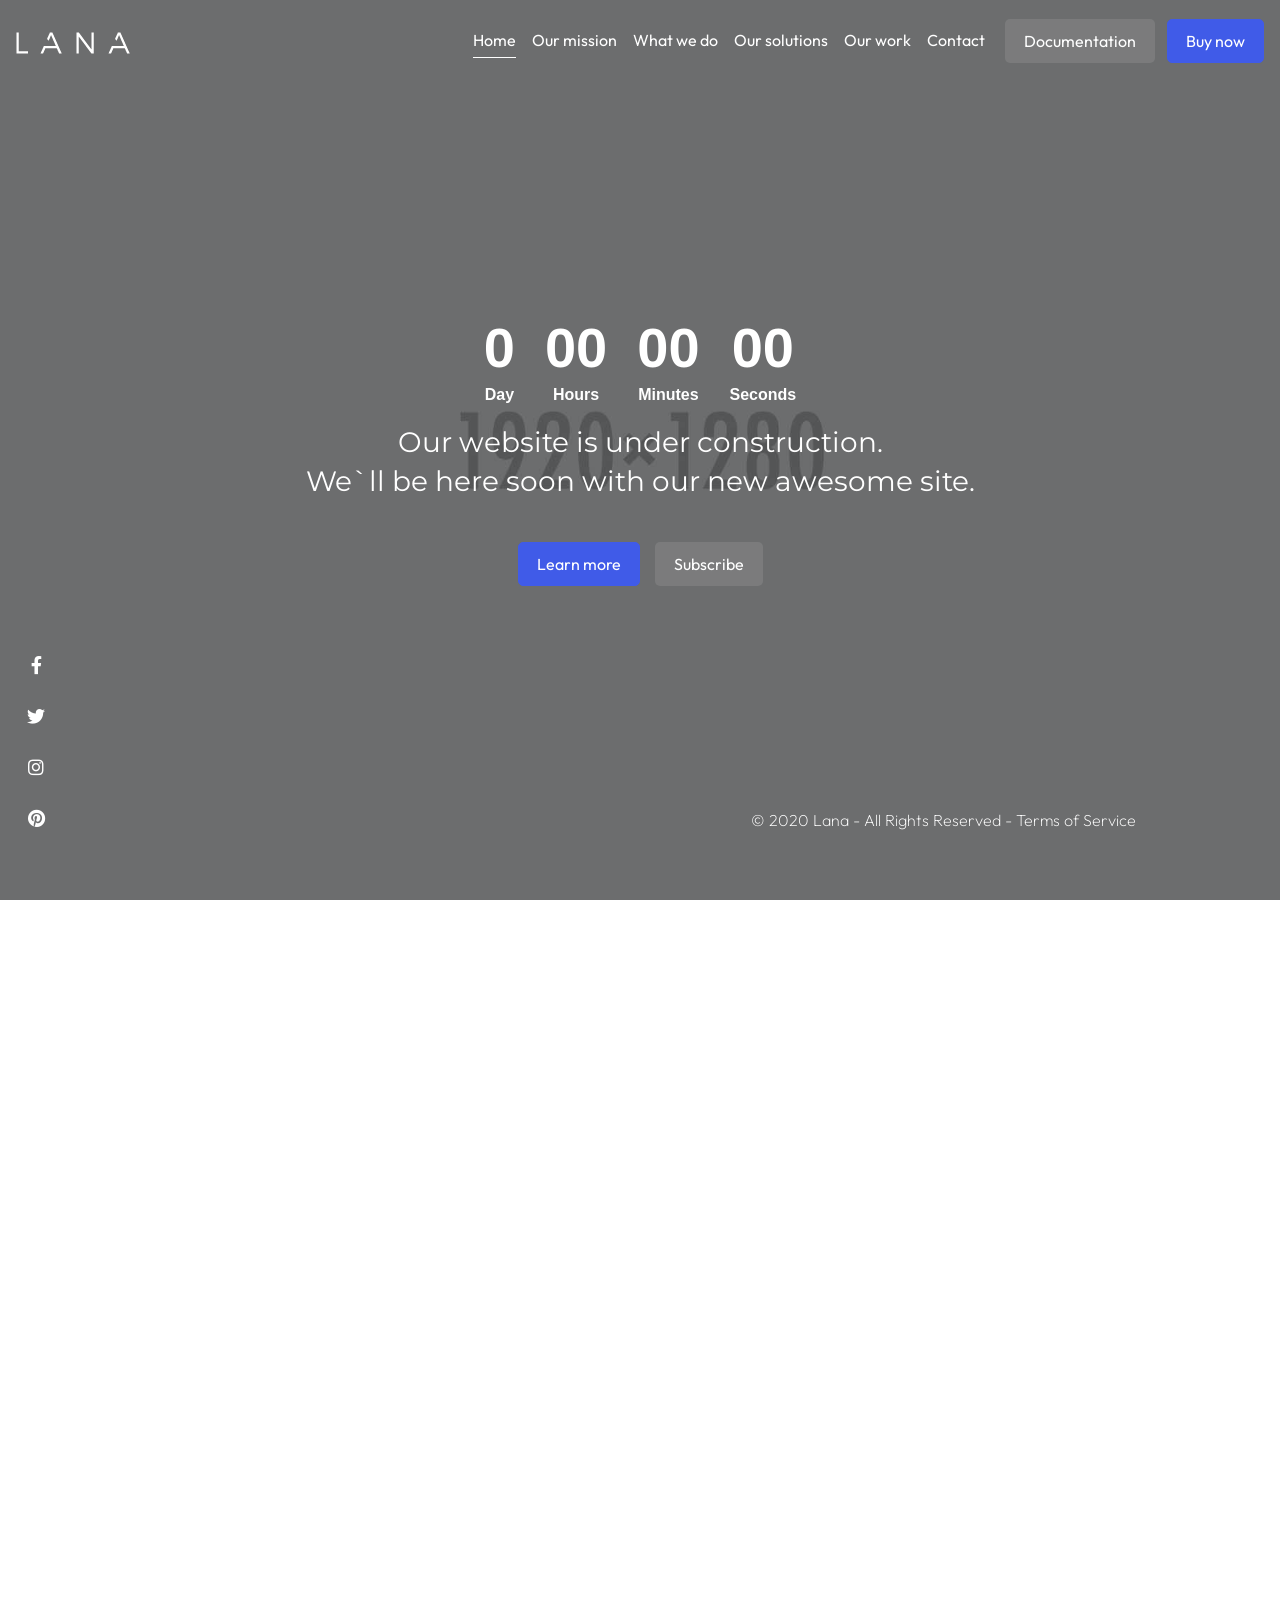
<file: countdown-boxed-global-image-background.html>
﻿<!DOCTYPE html>
<html lang="en-US" class="no-js">
  <head>

    <!-- Title -->
    <title>Home | Lana - Creative Coming Soon Template</title>

    <!-- Required Meta Tags -->
    <meta charset="utf-8">
    <meta name="viewport" content="width=device-width, initial-scale=1, shrink-to-fit=no">
    <meta name="description" content="Bootstrap HTML template and UI kit by Erilisdesign">

    <!-- Libs CSS -->
    <link rel="stylesheet" href="assets/vendor/fullPage.js/dist/jquery.fullpage.min.css" type="text/css">
    <link rel="stylesheet" href="assets/vendor/slick/slick.min.css" type="text/css">
    <link rel="stylesheet" href="assets/vendor/vegas/vegas.min.css" type="text/css">
    <link rel="stylesheet" href="assets/vendor/magnific-popup/dist/magnific-popup.min.css" type="text/css">
    <link rel="stylesheet" href="assets/vendor/animate.css/animate.min.css" type="text/css">
    <link rel="stylesheet" href="assets/vendor/font-awesome/css/all.min.css" type="text/css">
    <link rel="stylesheet" href="assets/vendor/themify-icons/css/themify-icons.css" type="text/css">

    <!-- Fonts -->
    <link rel="stylesheet" href="https://fonts.googleapis.com/css?family=Open+Sans:400,700%7CMontserrat:200,300,400,500,700&display=swap">

    <!-- Theme CSS -->
    <link rel="stylesheet" href="assets/css/theme.css">

    <!-- Custom CSS -->
    <link rel="stylesheet" href="assets/css/custom.css">

  </head>
  <body class="layout-boxed">

    <!-- Loader -->
    <div class="loader bg-dark">
      <div class="spinner-grow text-primary" role="status">
        <span class="sr-only">Loading...</span>
      </div>
    </div>

    <div id="top"></div>

    <!-- Site navigation -->
    <nav class="site-navbar site-navbar-transparent navbar navbar-expand-lg navbar-dark fixed-top bg-white shadow-light p-lg-4" data-navbar-base="navbar-dark" data-navbar-toggled="navbar-light" data-navbar-scrolled="navbar-light">

      <!-- Brand -->
      <a class="navbar-brand" href="#">
        <img src="assets/images/logo.png" class="navbar-brand-img" alt="">
      </a>

      <!-- Toggler -->
      <button class="navbar-toggler-alternative" type="button" data-toggle="collapse" data-target="#navbarCollapse" aria-controls="navbarCollapse" aria-expanded="false" aria-label="Toggle navigation">
        <span class="navbar-toggler-alternative-icon"></span>
      </button>

      <!-- Collapse -->
      <div class="collapse navbar-collapse" id="navbarCollapse">

        <!-- Navigation -->
        <ul class="navbar-nav ml-auto" id="navigation">
          <li class="nav-item active" data-menuanchor="home">
            <a class="nav-link" href="#home">Home</a>
          </li>
          <li class="nav-item" data-menuanchor="our-mission">
            <a class="nav-link" href="#our-mission">Our mission</a>
          </li>
          <li class="nav-item" data-menuanchor="what-we-do">
            <a class="nav-link" href="#what-we-do">What we do</a>
          </li>
          <li class="nav-item" data-menuanchor="our-solutions">
            <a class="nav-link" href="#our-solutions">Our solutions</a>
          </li>
          <li class="nav-item" data-menuanchor="our-work">
            <a class="nav-link" href="#our-work">Our work</a>
          </li>
          <li class="nav-item" data-menuanchor="contact">
            <a class="nav-link" href="#contact">Contact</a>
          </li>
        </ul>

        <!-- Button -->
        <button type="button" class="btn btn-soft-white d-block d-lg-none d-xl-inline-block mb-3 mb-lg-0 ml-lg-3 w-100 w-lg-auto" data-toggle="modal" data-target="#documentationModal" data-on-navbar-light="btn-soft-secondary" data-on-navbar-dark="btn-soft-white">Documentation</button>

        <!-- Button -->
        <a class="btn btn-primary d-block d-lg-inline-block ml-lg-3" href="!#">Buy now</a>

      </div>
    </nav>

    <!-- Back To Top Button -->
    <a href="#top" class="backtotop">
      <span>Back To Top</span>
      <i class="fas fa-angle-up"></i>
    </a>

    <!-- Global overlay -->
    <div class="overlay overlay-global">
      <div class="overlay-inner bg-image-holder bg-cover">
        <img src="assets/images/image-4.jpg" alt="background">
      </div>
      <div class="overlay-inner bg-dark opacity-50"></div>
    </div>

    <!-- Scroll progress -->
    <div class="scroll-progress">
      <div class="sp-left">
        <div class="sp-inner"></div>
        <div class="sp-inner progress"></div>
      </div>
      <div class="sp-right">
        <div class="sp-inner"></div>
        <div class="sp-inner progress"></div>
      </div>
    </div>

    <!-- Fullpage content -->
    <div class="ln-fullpage">

      <!-- Section - Home -->
      <section class="ln-section d-flex min-vh-100" data-anchor="home" data-tooltip="Home">
        <div class="container align-self-center text-center text-white">
          <div class="row">
            <div class="col-12 col-xl-9 mx-auto">

              <div class="countdown mb-4 animated" data-animation="fadeInUp" data-countdown="2022/05/1 12:00:00"></div>
              <h3 class="mb-7 animated" data-animation="fadeInUp" data-animation-delay="200">Our website is under construction. <br/> We`ll be here soon with our new awesome site.</h3>
              <a href="#our-mission" class="btn btn-primary mr-3 scrollto animated" data-animation="fadeInUp" data-animation-delay="400">Learn more</a>
              <button type="button" class="btn btn-soft-white scrollto animated" data-animation="fadeInUp" data-animation-delay="600" data-toggle="modal" data-target="#subscribeModal">Subscribe</button>

            </div>
          </div>
        </div>
      </section>

      <!-- Section - Our mission -->
      <section class="ln-section d-xl-flex" data-anchor="our-mission" data-tooltip="Our mission">
        <div class="container align-self-xl-center text-white">

          <div class="row">
            <div class="col-12 col-xl-8">
              <h2 class="mb-4 animated" data-animation="fadeInUp" data-animation-delay="150">Our Mission</h2>
              <p class="animated" data-animation="fadeInUp" data-animation-delay="150">Mauris ut sem elementum, tristique velit sed, volutpat mauris. Ut interdum nibh sit amet imperdiet condimentum. Nulla sed tellus placerat, vehicula risus ac, sollicitudin quam. Quisque pharetra porta libero, a sagittis nisl tristique non. Etiam sapien purus, cursus eu pulvinar et, tempor sit amet ipsum. Sed a nisl sit amet lorem dictum hendrerit.</p>
            </div>
          </div>

        </div>
      </section>

      <!-- Section - What we do -->
      <section class="ln-section d-xl-flex" data-anchor="what-we-do" data-tooltip="What we do">
        <div class="container align-self-xl-center text-white">

          <div class="row">
            <div class="col-12 col-xl-5 mb-8 mb-xl-0">
              <h2 class="animated mb-4" data-animation="fadeInUp">What we Do</h2>
              <p class="animated" data-animation="fadeInUp" data-animation-delay="150"><span>Fusce massa dolor, mattis sed ultrices ut, placerat ut leo. Donec sed fringilla lectus, non vulputate orci. Integer id libero euismod, interdum ligula vel, porttitor magna. Sed euismod maximus finibus. Pellentesque tempus ultricies nisi at cursus. Nulla at nisi tellus. Suspendisse potenti.</span></p>
            </div>
            <div class="col-12 col-xl-6 offset-xl-1">
              <div class="row">

                <div class="col-md-6 col-sm-6 mb-8 animated" data-animation="fadeInUp">
                  <div class="icon-7x mb-4">
                    <i class="ti-timer"></i>
                  </div>
                  <h3 class="h4 mb-0">Launch Quickly</h3>
                </div>

                <div class="col-md-6 col-sm-6 mb-8 animated" data-animation="fadeInUp" data-animation-delay="150">
                  <div class="icon-7x mb-4">
                    <i class="ti-brush-alt"></i>
                  </div>
                  <h3 class="h4 mb-0">Stylish Design</h3>
                </div>

                <div class="col-md-6 col-sm-6 mb-8 animated" data-animation="fadeInUp" data-animation-delay="300">
                  <div class="icon-7x mb-4">
                    <i class="ti-book"></i>
                  </div>
                  <h3 class="h4 mb-0">Well Documented</h3>
                </div>

                <div class="col-md-6 col-sm-6 mb-8 animated" data-animation="fadeInUp" data-animation-delay="450">
                  <div class="icon-7x mb-4">
                    <i class="ti-layers"></i>
                  </div>
                  <h3 class="h4 mb-0">Multiple Styles</h3>
                </div>

                <div class="col-md-6 col-sm-6 mb-8 mb-sm-0 animated" data-animation="fadeInUp" data-animation-delay="600">
                  <div class="icon-7x mb-4">
                    <i class="ti-settings"></i>
                  </div>
                  <h3 class="h4 mb-0">Fully Customizable</h3>
                </div>

                <div class="col-md-6 col-sm-6 animated" data-animation="fadeInUp" data-animation-delay="750">
                  <div class="icon-7x mb-4">
                    <i class="ti-headphone-alt"></i>
                  </div>
                  <h3 class="h4 mb-0">Friendly Support</h3>
                </div>

              </div>
            </div>
          </div>

        </div>
      </section>

      <!-- Section - Our solutions -->
      <section class="ln-section d-xl-flex" data-anchor="our-solutions" data-tooltip="Our solutions">
        <div class="container align-self-xl-center text-white">
          <div class="row mb-8">
            <div class="col-12 col-xl-9">
              <h2 class="mb-4 animated" data-animation="fadeInUp">A complete marketing solution</h2>
              <p class="animated" data-animation="fadeInUp" data-animation-delay="150">Mauris ut sem elementum, tristique velit sed, volutpat mauris. Ut interdum nibh sit amet imperdiet condimentum. Nulla sed tellus placerat, vehicula risus ac, sollicitudin quam. Quisque pharetra porta libero, a sagittis nisl tristique non.</p>
            </div>
          </div>
          <div class="row">

            <div class="col-12 col-lg-6 mb-8 animated" data-animation="fadeInUp" data-animation-delay="150">
              <h4>We are</h4>
              <p class="mb-0">Quisque ultrices non velit sit amet consectetur. Cras turpis dolor, facilisis a nibh non, ullamcorper facilisis mauris. Nulla rutrum arcu sed ligula malesuada, quis condimentum eros sollicitudin. Morbi eget lorem turpis. Maecenas id metus sapien. Aliquam et est turpis. Sed sit amet dui vel sapien sagittis pellentesque nec id sem.</p>
            </div>

            <div class="col-12 col-lg-6 mb-8 animated" data-animation="fadeInUp" data-animation-delay="300">
              <h4>We practice</h4>
              <p class="mb-0">Quisque ultrices non velit sit amet consectetur. Cras turpis dolor, facilisis a nibh non, ullamcorper facilisis mauris. Nulla rutrum arcu sed ligula malesuada, quis condimentum eros sollicitudin. Morbi eget lorem turpis. Maecenas id metus sapien. Aliquam et est turpis. Sed sit amet dui vel sapien sagittis pellentesque nec id sem.</p>
            </div>

            <div class="col-12 col-lg-6 mb-8 mb-lg-0 animated" data-animation="fadeInUp" data-animation-delay="450">
              <h4>We deliver</h4>
              <p class="mb-0">Quisque ultrices non velit sit amet consectetur. Cras turpis dolor, facilisis a nibh non, ullamcorper facilisis mauris. Nulla rutrum arcu sed ligula malesuada, quis condimentum eros sollicitudin. Morbi eget lorem turpis. Maecenas id metus sapien. Aliquam et est turpis. Sed sit amet dui vel sapien sagittis pellentesque nec id sem.</p>
            </div>

            <div class="col-12 col-lg-6 animated" data-animation="fadeInUp" data-animation-delay="600">
              <h4>We create and innovate</h4>
              <p class="mb-0">Quisque ultrices non velit sit amet consectetur. Cras turpis dolor, facilisis a nibh non, ullamcorper facilisis mauris. Nulla rutrum arcu sed ligula malesuada, quis condimentum eros sollicitudin. Morbi eget lorem turpis. Maecenas id metus sapien. Aliquam et est turpis. Sed sit amet dui vel sapien sagittis pellentesque nec id sem.</p>
            </div>

          </div>
        </div>
      </section>
      

      <!-- Section - Our work -->
      <section class="ln-section d-xl-flex" data-anchor="our-work" data-tooltip="Our work">
        <div class="container align-self-xl-center text-white ">
          <div class="row mb-8">
            <div class="col-12 col-xl-8">
              <h2 class="mb-4 animated" data-animation="fadeInUp">Our Work</h2>
              <p class="animated" data-animation="fadeInUp" data-animation-delay="150">Donec sollicitudin libero vitae massa placerat tempor. Duis rutrum nisl eu ipsum varius, nec feugiat tortor vulputate. Integer pellentesque leo id metus dictum, a tristique tellus faucibus.</p>
            </div>
          </div>
          <div class="slider dots-light animated" data-animation="fadeInUp" data-animation-delay="300" data-slick='{"dots": true}'>

            <div>
              <div class="portfolio-item mb-8">
                <div class="row">
                  <div class="col-12 col-lg-7 mb-4 mb-lg-0">
                    <div class="item-media">
                      <a href="assets/images/portfolio/project-6.jpg" class="mfp-image">
                        <div class="media-container">
                          <div class="bg-image-holder bg-cover">
                            <img src="assets/images/portfolio/project-6-min.jpg" alt="">
                          </div>
                        </div>
                      </a>
                    </div>
                  </div>
                  <div class="col-12 col-lg-5">
                    <div class="pt-lg-8">
                      <div class="divider divider-alt bg-white mt-0 mb-8 d-none d-lg-block"></div>
                      <h4 class="h3">Mountains</h4>
                      <p class="text-italic">Web Design</p>
                    </div>
                  </div>
                </div>
              </div>
            </div>

            <div>
              <div class="portfolio-item mb-8">
                <div class="row flex-lg-row-reverse">
                  <div class="col-12 col-lg-7 mb-4 mb-lg-0">
                    <div class="item-media">
                      <a href="assets/images/portfolio/project-1.jpg" class="mfp-image">
                        <div class="media-container">
                          <div class="bg-image-holder bg-cover">
                            <img src="assets/images/portfolio/project-1-min.jpg" alt="">
                          </div>
                        </div>
                      </a>
                    </div>
                  </div>
                  <div class="col-12 col-lg-5 d-lg-flex justify-content-lg-end text-lg-right">
                    <div class="pt-lg-8">
                      <div class="divider divider-alt bg-white mt-0 mb-8 ml-auto mr-0 d-none d-lg-block"></div>
                      <h4 class="h3">Love</h4>
                      <p class="text-italic">Web Design</p>
                    </div>
                  </div>
                </div>
              </div>
            </div>

            <div>
              <div class="portfolio-item mb-8">
                <div class="row">
                  <div class="col-12 col-lg-7 mb-4 mb-lg-0">
                    <div class="item-media">
                      <a href="assets/images/portfolio/project-2.jpg" class="mfp-image">
                        <div class="media-container">
                          <div class="bg-image-holder bg-cover">
                            <img src="assets/images/portfolio/project-2-min.jpg" alt="">
                          </div>
                        </div>
                      </a>
                    </div>
                  </div>
                  <div class="col-12 col-lg-5">
                    <div class="pt-lg-8">
                      <div class="divider divider-alt bg-white mt-0 mb-8 d-none d-lg-block"></div>
                      <h4 class="h3">Beautiful Girl</h4>
                      <p class="text-italic">Brand</p>
                    </div>
                  </div>
                </div>
              </div>
            </div>

            <div>
              <div class="portfolio-item mb-8">
                <div class="row flex-lg-row-reverse">
                  <div class="col-12 col-lg-7 mb-4 mb-lg-0">
                    <div class="item-media">
                      <a href="assets/images/portfolio/project-3.jpg" class="mfp-image">
                        <div class="media-container">
                          <div class="bg-image-holder bg-cover">
                            <img src="assets/images/portfolio/project-3-min.jpg" alt="">
                          </div>
                        </div>
                      </a>
                    </div>
                  </div>
                  <div class="col-12 col-lg-5 d-lg-flex justify-content-lg-end text-lg-right">
                    <div class="pt-lg-8">
                      <div class="divider divider-alt bg-white mt-0 mb-8 ml-auto mr-0 d-none d-lg-block"></div>
                      <h4 class="h3">Future City</h4>
                      <p class="text-italic">Web Design</p>
                    </div>
                  </div>
                </div>
              </div>
            </div>

            <div>
              <div class="portfolio-item">
                <div class="row">
                  <div class="col-12 col-lg-7 mb-4 mb-lg-0">
                    <div class="item-media">
                      <a href="assets/images/portfolio/project-4.jpg" class="mfp-image">
                        <div class="media-container">
                          <div class="bg-image-holder bg-cover">
                            <img src="assets/images/portfolio/project-4-min.jpg" alt="">
                          </div>
                        </div>
                      </a>
                    </div>
                  </div>
                  <div class="col-12 col-lg-5">
                    <div class="pt-lg-8">
                      <div class="divider divider-alt bg-white mt-0 mb-8 d-none d-lg-block"></div>
                      <h4 class="h3">Golden Gate Bridge</h4>
                      <p class="text-italic">Design</p>
                    </div>
                  </div>
                </div>
              </div>
            </div>

          </div>
        </div>
      </section>

      <!-- Section - Contact -->
      <section class="ln-section d-xl-flex" data-anchor="contact" data-tooltip="Contact">
        <div class="container align-self-center text-white">
          <div class="row mb-7">
            <div class="col-12 col-xl-6">
              <h2 class="mb-4 animated" data-animation="fadeInUp">Contact Us</h2>
              <p class="animated" data-animation="fadeInUp" data-animation-delay="150">Want to say hello? Want to know more about us? Give us a call or drop us an email and we will get back to you as soon as we can.</p>
            </div>
          </div>
          <div class="row">
            <div class="col-12 col-lg-5 mb-8 mb-lg-0">
              <div class="row">

                <div class="col-12 col-md-4 col-lg-6 mb-8 mb-md-0 mb-lg-5 animated" data-animation="fadeInUp" data-animation-delay="150">
                  <div class="icon-5x mb-4">
                    <i class="ti-mobile"></i>
                  </div>
                  <p class="mb-0">(0091) 1111 1234567<br/>
                  (084) 2222 1234567</p>
                </div>

                <div class="col-12 col-md-4 col-lg-6 mb-8 mb-md-0 mb-lg-5 animated" data-animation="fadeInUp" data-animation-delay="150">
                  <div class="icon-5x mb-4">
                    <i class="ti-location-pin"></i>
                  </div>
                  <p class="mb-0">69 Halsey St, New York, Ny 10002,<br/>
                  United States</p>
                </div>

                <div class="col-12 col-md-4 col-lg-6 animated" data-animation="fadeInUp" data-animation-delay="150">
                  <div class="icon-5x mb-4">
                    <i class="ti-email"></i>
                  </div>
                  <p class="mb-0"><a href="mailto:support@example.com" class="text-white">support@example.com</a><br/>
                  <a href="mailto:hello@example.com" class="text-white">hello@example.com</a></p>
                </div>

              </div>
            </div>
            <div class="col-12 col-lg-6 offset-lg-1 animated" data-animation="fadeInUp" data-animation-delay="150">
              <div class="contact-form">
                <form class="mb-0" id="cf" name="cf" action="include/sendemail.php" method="post" autocomplete="off">
                  <div class="form-row">

                    <div class="col-12 col-md-6">
                      <div class="form-group">
                        <input type="text" id="cf-name" name="cf-name" placeholder="Enter your name" class="form-control required">
                      </div>
                    </div>

                    <div class="col-12 col-md-6">
                      <div class="form-group">
                        <input type="email" id="cf-email" name="cf-email" placeholder="Enter your email address" class="form-control required">
                      </div>
                    </div>

                    <div class="col-12">
                      <div class="form-group">
                        <input type="text" id="cf-subject" name="cf-subject" placeholder="Subject (Optional)" class="form-control">
                      </div>
                    </div>

                    <div class="col-12 mb-4">
                      <div class="form-group">
                        <textarea name="cf-message" id="cf-message" placeholder="Here goes your message" class="form-control required" rows="7"></textarea>
                      </div>
                    </div>

                    <div class="col-12 d-none">
                      <input type="text" id="cf-botcheck" name="cf-botcheck" value="">
                    </div>

                    <input type="hidden" name="prefix" value="cf-">

                    <div class="col-12">
                      <button class="btn btn-soft-white" type="submit" id="cf-submit" name="cf-submit">Send Message</button>
                    </div>

                  </div>
                </form>
                <div class="contact-form-result"></div>
              </div>
            </div>
          </div>
        </div>
      </section>

    </div>

    <!-- Footer -->
    <footer class="position-relative py-10 py-lg-12 bg-dark text-gray-500">
      <div class="container">
        <div class="row">
          <div class="col-lg-10 col-xl-12 col-xxl-10 mx-auto text-center">
            <ul class="list-inline mb-5">
              <li class="list-inline-item mx-0">
                <a class="btn btn-icon btn-text-secondary text-gray-400" href="#" tabindex="0">
                  <i class="fab fa-facebook-f btn-icon-inner"></i>
                </a>
              </li>
              <li class="list-inline-item mx-0">
                <a class="btn btn-icon btn-text-secondary text-gray-400" href="#" tabindex="0">
                  <i class="fab fa-twitter btn-icon-inner"></i>
                </a>
              </li>
              <li class="list-inline-item mx-0">
                <a class="btn btn-icon btn-text-secondary text-gray-400" href="#" tabindex="0">
                  <i class="fab fa-linkedin-in btn-icon-inner"></i>
                </a>
              </li>
              <li class="list-inline-item mx-0">
                <a class="btn btn-icon btn-text-secondary text-gray-400" href="#" tabindex="0">
                  <i class="fab fa-dribbble btn-icon-inner"></i>
                </a>
              </li>
            </ul>
            <p class="mb-0">© 2020 Lana - All Rights Reserved - <a href="#!" class="text-gray-400">Terms of Service</a></p>
          </div>
        </div>
      </div>
    </footer><!-- footer end -->

    <!-- Fullpage - Social icons -->
    <nav class="ln-social-icons">
      <ul class="mx-auto">
        <li><a href="#!"><i class="fab fa-facebook-f"></i></a></li>
        <li><a href="#!"><i class="fab fa-twitter"></i></a></li>
        <li><a href="#!"><i class="fab fa-instagram"></i></a></li>
        <li><a href="#!"><i class="fab fa-pinterest"></i></a></li>
      </ul>
    </nav>

    <!-- Fullpage - Copyright -->
    <div class="ln-copyright text-right">
      <p>© 2020 Lana - All Rights Reserved - <a href="#!">Terms of Service</a></p>
    </div>

    <!-- Documentation Modal -->
    <div class="modal fade" id="documentationModal" tabindex="-1" role="dialog" aria-labelledby="documentation" aria-hidden="true">
      <div class="modal-dialog modal-md modal-dialog-centered" role="document">
        <div class="modal-content hover-parent">

          <!-- Button Close -->
          <button type="button" class="btn btn-sm btn-icon btn-primary position-absolute top-0 right-0 mt-n3 mr-n3 zindex-1" data-dismiss="modal" aria-hidden="true">
            <i class="fas fa-times btn-icon-inner"></i>
          </button>

          <!-- Modal Body -->
          <div class="modal-body py-5 py-lg-8 px-5 px-lg-8 text-center">

            <div class="icon icon-boxed icon-7x rounded bg-soft-primary text-primary mb-8">
              <i class="ti-book"></i>
            </div>
            <h2 id="documentation" class="mb-3">Documentation</h2>
            <p class="mb-8">This theme is easy to configure and comes witch a well documented help file, which will assist you in the configuration of your new website in few minutes.</p>

            <!-- Button -->
            <a class="btn btn-primary d-block d-lg-inline-block" href="!#">Buy theme</a>

          </div>

        </div>
      </div>
    </div>

	<!-- Subscribe Modal -->
    <div class="modal fade" id="subscribeModal" tabindex="-1" role="dialog" aria-labelledby="subscribeNewsletter" aria-hidden="true">
      <div class="modal-dialog modal-dialog-centered" role="document">
        <div class="modal-content hover-parent">

          <!-- Button Close -->
          <button type="button" class="btn btn-sm btn-icon btn-white position-absolute top-0 right-0 mt-n3 mr-n3 zindex-1" data-dismiss="modal" aria-hidden="true">
            <i class="fas fa-times btn-icon-inner"></i>
          </button>

          <!-- Overlay -->
          <div class="overlay overlay-advanced">
            <div class="overlay-inner bg-cover" style="background-image: url('assets/images/image-12.jpg');"></div>
            <div class="overlay-inner bg-primary opacity-70 hover-opacity-80"></div>
            <div class="overlay-inner bg-gradient-v-transparent-dark opacity-90 hover-opacity-80"></div>
          </div>

          <!-- Modal Body -->
          <div class="modal-body py-5 py-lg-8 px-5 px-lg-8 text-white text-center">

            <h2 id="subscribeNewsletter" class="mb-4">Subscribe<br/> to our newsletter</h2>
            <p class="mb-7 mb-lg-10">Signup for our weekly newsletter to get the latest news, updates and amazing offers delivered directly in your inbox.</p>
            <div class="subscribe-form">
              <form id="sf" name="sf" action="include/subscribe.php" method="post">
                <div class="form-process"></div>
                <div class="form-group">
                  <input type="email" id="sf-email" name="sf-email" placeholder="Enter Your Email Address" class="form-control required">
                </div>
                <input type="text" id="sf-botcheck" name="sf-botcheck" value="" class="form-control d-none">
                <button class="btn btn-soft-white btn-block" type="submit" id="sf-submit" name="sf-submit">Notify Me</button>
              </form>
              <div class="subscribe-form-result"></div>
            </div>

          </div>

        </div>
      </div>
    </div>

    <!-- Libs JS -->
    <script src="assets/vendor/jquery/dist/jquery.min.js"></script>
    <script src="assets/vendor/popper.js/dist/popper.min.js"></script>
    <script src="assets/vendor/bootstrap/dist/js/bootstrap.min.js"></script>
    <script src="assets/vendor/fullPage.js/dist/scrolloverflow.min.js"></script>
    <script src="assets/vendor/fullPage.js/dist/jquery.fullpage.min.js"></script>
    <script src="assets/vendor/waypoints/lib/jquery.waypoints.min.js"></script>
    <script src="assets/vendor/jquery-smooth-scroll/jquery.smooth-scroll.min.js"></script>
    <script src="assets/vendor/jquery-validation/dist/jquery.validate.min.js"></script>
    <script src="assets/vendor/jquery-form/dist/jquery.form.min.js"></script>
    <script src="assets/vendor/magnific-popup/dist/jquery.magnific-popup.min.js"></script>
    <script src="assets/vendor/jQuery.countdown/dist/jquery.countdown.min.js"></script>
    <script src="assets/vendor/granim.js/dist/granim.min.js"></script>
    <script src="assets/vendor/slick/slick.min.js"></script>
    <script src="assets/vendor/vegas/vegas.min.js"></script>

    <!-- Theme JS -->
    <script src="assets/js/main.js"></script>

  </body>
</html>
</file>
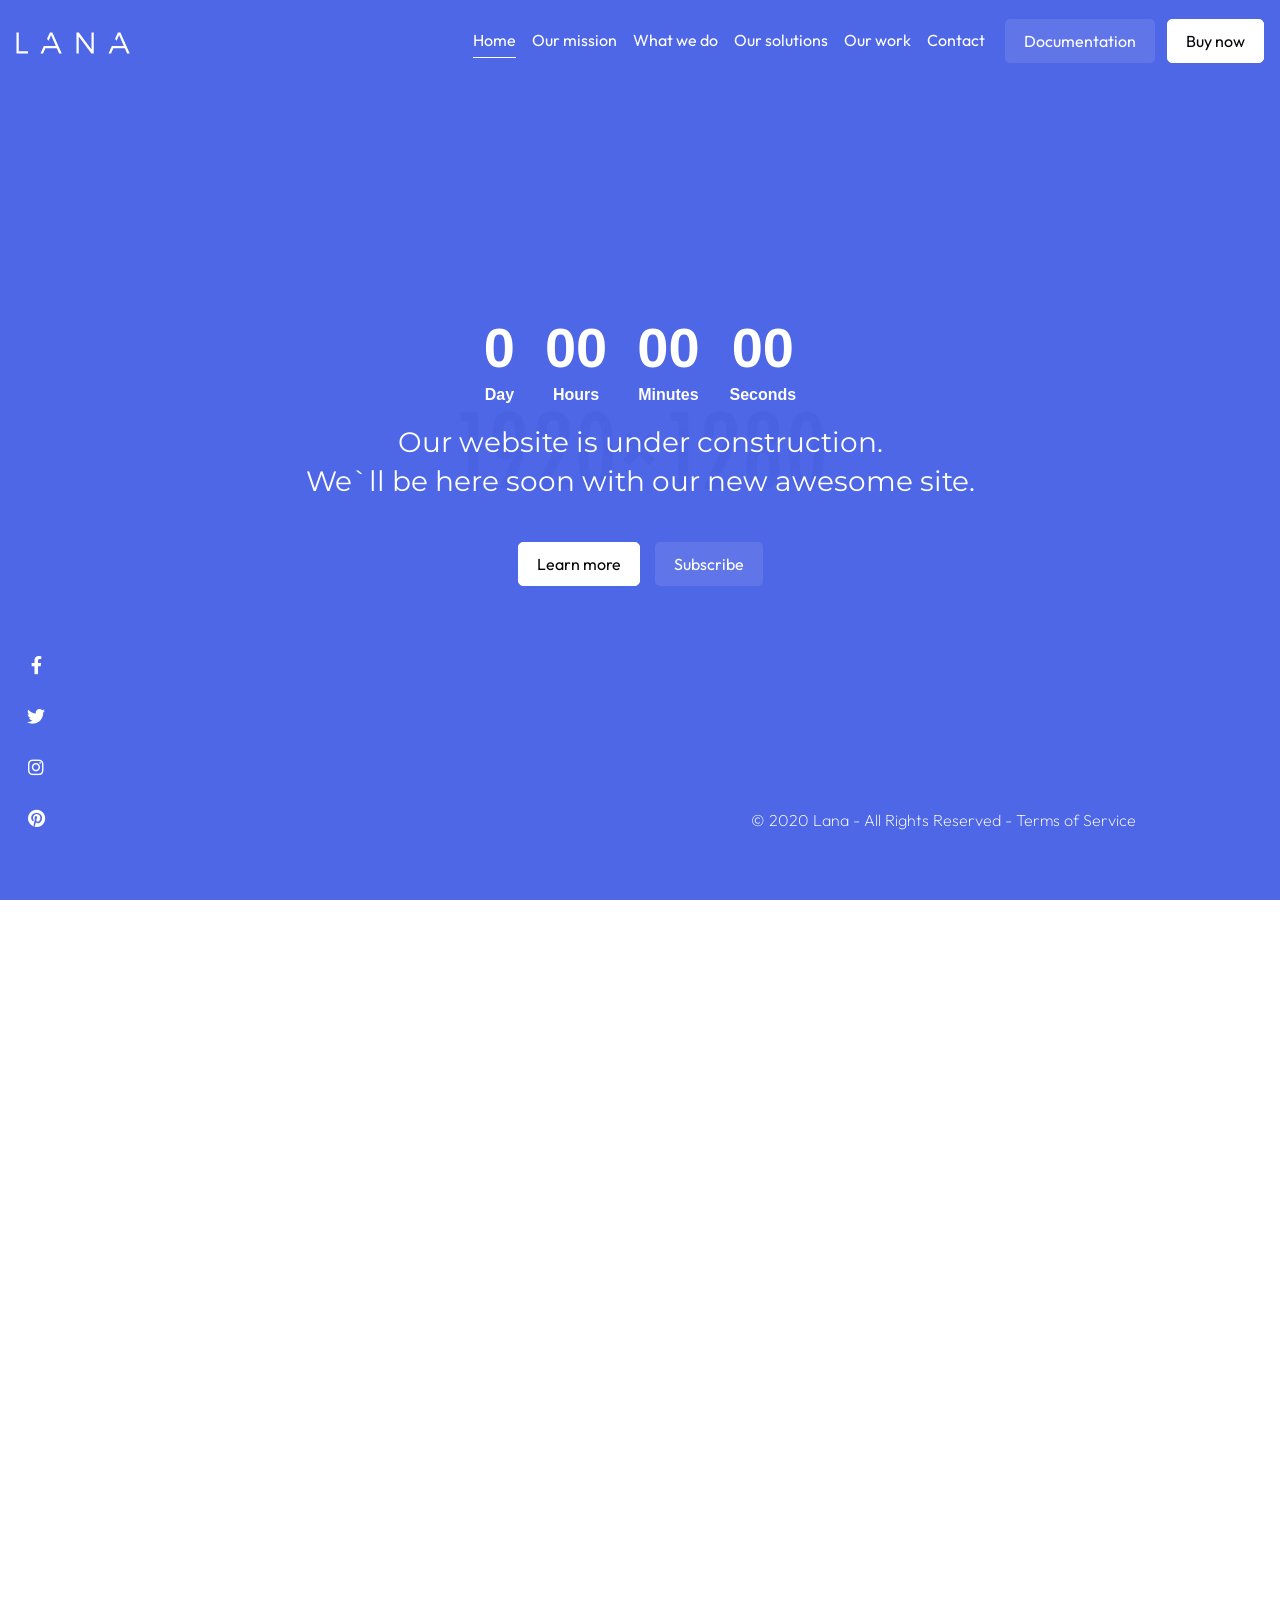
<file: countdown-boxed-global-image-color-background.html>
﻿<!DOCTYPE html>
<html lang="en-US" class="no-js">
  <head>

    <!-- Title -->
    <title>Home | Lana - Creative Coming Soon Template</title>

    <!-- Required Meta Tags -->
    <meta charset="utf-8">
    <meta name="viewport" content="width=device-width, initial-scale=1, shrink-to-fit=no">
    <meta name="description" content="Bootstrap HTML template and UI kit by Erilisdesign">

    <!-- Libs CSS -->
    <link rel="stylesheet" href="assets/vendor/fullPage.js/dist/jquery.fullpage.min.css" type="text/css">
    <link rel="stylesheet" href="assets/vendor/slick/slick.min.css" type="text/css">
    <link rel="stylesheet" href="assets/vendor/vegas/vegas.min.css" type="text/css">
    <link rel="stylesheet" href="assets/vendor/magnific-popup/dist/magnific-popup.min.css" type="text/css">
    <link rel="stylesheet" href="assets/vendor/animate.css/animate.min.css" type="text/css">
    <link rel="stylesheet" href="assets/vendor/font-awesome/css/all.min.css" type="text/css">
    <link rel="stylesheet" href="assets/vendor/themify-icons/css/themify-icons.css" type="text/css">

    <!-- Fonts -->
    <link rel="stylesheet" href="https://fonts.googleapis.com/css?family=Open+Sans:400,700%7CMontserrat:200,300,400,500,700&display=swap">

    <!-- Theme CSS -->
    <link rel="stylesheet" href="assets/css/theme.css">

    <!-- Custom CSS -->
    <link rel="stylesheet" href="assets/css/custom.css">

  </head>
  <body class="layout-boxed">

    <!-- Loader -->
    <div class="loader bg-dark">
      <div class="spinner-grow text-primary" role="status">
        <span class="sr-only">Loading...</span>
      </div>
    </div>

    <div id="top"></div>

    <!-- Site navigation -->
    <nav class="site-navbar site-navbar-transparent navbar navbar-expand-lg navbar-dark fixed-top bg-white shadow-light p-lg-4" data-navbar-base="navbar-dark" data-navbar-toggled="navbar-light" data-navbar-scrolled="navbar-light">

      <!-- Brand -->
      <a class="navbar-brand" href="#">
        <img src="assets/images/logo.png" class="navbar-brand-img" alt="">
      </a>

      <!-- Toggler -->
      <button class="navbar-toggler-alternative" type="button" data-toggle="collapse" data-target="#navbarCollapse" aria-controls="navbarCollapse" aria-expanded="false" aria-label="Toggle navigation">
        <span class="navbar-toggler-alternative-icon"></span>
      </button>

      <!-- Collapse -->
      <div class="collapse navbar-collapse" id="navbarCollapse">

        <!-- Navigation -->
        <ul class="navbar-nav ml-auto" id="navigation">
          <li class="nav-item active" data-menuanchor="home">
            <a class="nav-link" href="#home">Home</a>
          </li>
          <li class="nav-item" data-menuanchor="our-mission">
            <a class="nav-link" href="#our-mission">Our mission</a>
          </li>
          <li class="nav-item" data-menuanchor="what-we-do">
            <a class="nav-link" href="#what-we-do">What we do</a>
          </li>
          <li class="nav-item" data-menuanchor="our-solutions">
            <a class="nav-link" href="#our-solutions">Our solutions</a>
          </li>
          <li class="nav-item" data-menuanchor="our-work">
            <a class="nav-link" href="#our-work">Our work</a>
          </li>
          <li class="nav-item" data-menuanchor="contact">
            <a class="nav-link" href="#contact">Contact</a>
          </li>
        </ul>

        <!-- Button -->
        <button type="button" class="btn btn-soft-white d-block d-lg-none d-xl-inline-block mb-3 mb-lg-0 ml-lg-3 w-100 w-lg-auto" data-toggle="modal" data-target="#documentationModal" data-on-navbar-light="btn-soft-secondary" data-on-navbar-dark="btn-soft-white">Documentation</button>

        <!-- Button -->
        <a class="btn btn-white d-block d-lg-inline-block ml-lg-3" href="!#" data-on-navbar-light="btn-primary" data-on-navbar-dark="btn-white">Buy now</a>

      </div>
    </nav>

    <!-- Back To Top Button -->
    <a href="#top" class="backtotop">
      <span>Back To Top</span>
      <i class="fas fa-angle-up"></i>
    </a>

    <!-- Global overlay -->
    <div class="overlay overlay-global">
      <div class="overlay-inner bg-image-holder bg-cover">
        <img src="assets/images/image-12.jpg" alt="background">
      </div>
      <div class="overlay-inner bg-primary opacity-90"></div>
    </div>

    <!-- Scroll progress -->
    <div class="scroll-progress">
      <div class="sp-left">
        <div class="sp-inner"></div>
        <div class="sp-inner progress"></div>
      </div>
      <div class="sp-right">
        <div class="sp-inner"></div>
        <div class="sp-inner progress"></div>
      </div>
    </div>

    <!-- Fullpage content -->
    <div class="ln-fullpage" data-navigation="true">

      <!-- Section - Home -->
      <section class="ln-section d-flex min-vh-100" data-anchor="home" data-tooltip="Home">
        <div class="container align-self-center text-center text-white">
          <div class="row">
            <div class="col-12 col-xl-9 mx-auto">

              <div class="countdown mb-4 animated" data-animation="fadeInUp" data-countdown="2022/05/1 12:00:00"></div>
              <h3 class="mb-7 animated" data-animation="fadeInUp" data-animation-delay="200">Our website is under construction. <br/> We`ll be here soon with our new awesome site.</h3>
              <a href="#our-mission" class="btn btn-white mr-3 scrollto animated" data-animation="fadeInUp" data-animation-delay="400">Learn more</a>
              <button type="button" class="btn btn-soft-white scrollto animated" data-animation="fadeInUp" data-animation-delay="600" data-toggle="modal" data-target="#subscribeModal">Subscribe</button>

            </div>
          </div>
        </div>
      </section>

      <!-- Section - Our mission -->
      <section class="ln-section d-xl-flex" data-anchor="our-mission" data-tooltip="Our mission">
        <div class="container align-self-xl-center text-white">

          <div class="row">
            <div class="col-12 col-xl-8">
              <h2 class="mb-4 animated" data-animation="fadeInUp" data-animation-delay="150">Our Mission</h2>
              <p class="animated" data-animation="fadeInUp" data-animation-delay="150">Mauris ut sem elementum, tristique velit sed, volutpat mauris. Ut interdum nibh sit amet imperdiet condimentum. Nulla sed tellus placerat, vehicula risus ac, sollicitudin quam. Quisque pharetra porta libero, a sagittis nisl tristique non. Etiam sapien purus, cursus eu pulvinar et, tempor sit amet ipsum. Sed a nisl sit amet lorem dictum hendrerit.</p>
            </div>
          </div>

        </div>
      </section>

      <!-- Section - What we do -->
      <section class="ln-section d-xl-flex" data-anchor="what-we-do" data-tooltip="What we do">
        <div class="container align-self-xl-center text-white">

          <div class="row">
            <div class="col-12 col-xl-5 mb-8 mb-xl-0">
              <h2 class="animated mb-4" data-animation="fadeInUp">What we Do</h2>
              <p class="animated" data-animation="fadeInUp" data-animation-delay="150"><span>Fusce massa dolor, mattis sed ultrices ut, placerat ut leo. Donec sed fringilla lectus, non vulputate orci. Integer id libero euismod, interdum ligula vel, porttitor magna. Sed euismod maximus finibus. Pellentesque tempus ultricies nisi at cursus. Nulla at nisi tellus. Suspendisse potenti.</span></p>
            </div>
            <div class="col-12 col-xl-6 offset-xl-1">
              <div class="row">

                <div class="col-md-6 col-sm-6 mb-8 animated" data-animation="fadeInUp">
                  <div class="icon-7x mb-4">
                    <i class="ti-timer"></i>
                  </div>
                  <h3 class="h4 mb-0">Launch Quickly</h3>
                </div>

                <div class="col-md-6 col-sm-6 mb-8 animated" data-animation="fadeInUp" data-animation-delay="150">
                  <div class="icon-7x mb-4">
                    <i class="ti-brush-alt"></i>
                  </div>
                  <h3 class="h4 mb-0">Stylish Design</h3>
                </div>

                <div class="col-md-6 col-sm-6 mb-8 animated" data-animation="fadeInUp" data-animation-delay="300">
                  <div class="icon-7x mb-4">
                    <i class="ti-book"></i>
                  </div>
                  <h3 class="h4 mb-0">Well Documented</h3>
                </div>

                <div class="col-md-6 col-sm-6 mb-8 animated" data-animation="fadeInUp" data-animation-delay="450">
                  <div class="icon-7x mb-4">
                    <i class="ti-layers"></i>
                  </div>
                  <h3 class="h4 mb-0">Multiple Styles</h3>
                </div>

                <div class="col-md-6 col-sm-6 mb-8 mb-sm-0 animated" data-animation="fadeInUp" data-animation-delay="600">
                  <div class="icon-7x mb-4">
                    <i class="ti-settings"></i>
                  </div>
                  <h3 class="h4 mb-0">Fully Customizable</h3>
                </div>

                <div class="col-md-6 col-sm-6 animated" data-animation="fadeInUp" data-animation-delay="750">
                  <div class="icon-7x mb-4">
                    <i class="ti-headphone-alt"></i>
                  </div>
                  <h3 class="h4 mb-0">Friendly Support</h3>
                </div>

              </div>
            </div>
          </div>

        </div>
      </section>

      <!-- Section - Our solutions -->
      <section class="ln-section d-xl-flex" data-anchor="our-solutions" data-tooltip="Our solutions">
        <div class="container align-self-xl-center text-white">
          <div class="row mb-8">
            <div class="col-12 col-xl-9">
              <h2 class="mb-4 animated" data-animation="fadeInUp">A complete marketing solution</h2>
              <p class="animated" data-animation="fadeInUp" data-animation-delay="150">Mauris ut sem elementum, tristique velit sed, volutpat mauris. Ut interdum nibh sit amet imperdiet condimentum. Nulla sed tellus placerat, vehicula risus ac, sollicitudin quam. Quisque pharetra porta libero, a sagittis nisl tristique non.</p>
            </div>
          </div>
          <div class="row">

            <div class="col-12 col-lg-6 mb-8 animated" data-animation="fadeInUp" data-animation-delay="150">
              <h4>We are</h4>
              <p class="mb-0">Quisque ultrices non velit sit amet consectetur. Cras turpis dolor, facilisis a nibh non, ullamcorper facilisis mauris. Nulla rutrum arcu sed ligula malesuada, quis condimentum eros sollicitudin. Morbi eget lorem turpis. Maecenas id metus sapien. Aliquam et est turpis. Sed sit amet dui vel sapien sagittis pellentesque nec id sem.</p>
            </div>

            <div class="col-12 col-lg-6 mb-8 animated" data-animation="fadeInUp" data-animation-delay="300">
              <h4>We practice</h4>
              <p class="mb-0">Quisque ultrices non velit sit amet consectetur. Cras turpis dolor, facilisis a nibh non, ullamcorper facilisis mauris. Nulla rutrum arcu sed ligula malesuada, quis condimentum eros sollicitudin. Morbi eget lorem turpis. Maecenas id metus sapien. Aliquam et est turpis. Sed sit amet dui vel sapien sagittis pellentesque nec id sem.</p>
            </div>

            <div class="col-12 col-lg-6 mb-8 mb-lg-0 animated" data-animation="fadeInUp" data-animation-delay="450">
              <h4>We deliver</h4>
              <p class="mb-0">Quisque ultrices non velit sit amet consectetur. Cras turpis dolor, facilisis a nibh non, ullamcorper facilisis mauris. Nulla rutrum arcu sed ligula malesuada, quis condimentum eros sollicitudin. Morbi eget lorem turpis. Maecenas id metus sapien. Aliquam et est turpis. Sed sit amet dui vel sapien sagittis pellentesque nec id sem.</p>
            </div>

            <div class="col-12 col-lg-6 animated" data-animation="fadeInUp" data-animation-delay="600">
              <h4>We create and innovate</h4>
              <p class="mb-0">Quisque ultrices non velit sit amet consectetur. Cras turpis dolor, facilisis a nibh non, ullamcorper facilisis mauris. Nulla rutrum arcu sed ligula malesuada, quis condimentum eros sollicitudin. Morbi eget lorem turpis. Maecenas id metus sapien. Aliquam et est turpis. Sed sit amet dui vel sapien sagittis pellentesque nec id sem.</p>
            </div>

          </div>
        </div>
      </section>
      

      <!-- Section - Our work -->
      <section class="ln-section d-xl-flex" data-anchor="our-work" data-tooltip="Our work">
        <div class="container align-self-xl-center text-white ">
          <div class="row mb-8">
            <div class="col-12 col-xl-8">
              <h2 class="mb-4 animated" data-animation="fadeInUp">Our Work</h2>
              <p class="animated" data-animation="fadeInUp" data-animation-delay="150">Donec sollicitudin libero vitae massa placerat tempor. Duis rutrum nisl eu ipsum varius, nec feugiat tortor vulputate. Integer pellentesque leo id metus dictum, a tristique tellus faucibus.</p>
            </div>
          </div>
          <div class="slider dots-light animated" data-animation="fadeInUp" data-animation-delay="300" data-slick='{"dots": true}'>

            <div>
              <div class="portfolio-item mb-8">
                <div class="row">
                  <div class="col-12 col-lg-7 mb-4 mb-lg-0">
                    <div class="item-media">
                      <a href="assets/images/portfolio/project-6.jpg" class="mfp-image">
                        <div class="media-container">
                          <div class="bg-image-holder bg-cover">
                            <img src="assets/images/portfolio/project-6-min.jpg" alt="">
                          </div>
                        </div>
                      </a>
                    </div>
                  </div>
                  <div class="col-12 col-lg-5">
                    <div class="pt-lg-8">
                      <div class="divider divider-alt bg-white mt-0 mb-8 d-none d-lg-block"></div>
                      <h4 class="h3">Mountains</h4>
                      <p class="text-italic">Web Design</p>
                    </div>
                  </div>
                </div>
              </div>
            </div>

            <div>
              <div class="portfolio-item mb-8">
                <div class="row flex-lg-row-reverse">
                  <div class="col-12 col-lg-7 mb-4 mb-lg-0">
                    <div class="item-media">
                      <a href="assets/images/portfolio/project-1.jpg" class="mfp-image">
                        <div class="media-container">
                          <div class="bg-image-holder bg-cover">
                            <img src="assets/images/portfolio/project-1-min.jpg" alt="">
                          </div>
                        </div>
                      </a>
                    </div>
                  </div>
                  <div class="col-12 col-lg-5 d-lg-flex justify-content-lg-end text-lg-right">
                    <div class="pt-lg-8">
                      <div class="divider divider-alt bg-white mt-0 mb-8 ml-auto mr-0 d-none d-lg-block"></div>
                      <h4 class="h3">Love</h4>
                      <p class="text-italic">Web Design</p>
                    </div>
                  </div>
                </div>
              </div>
            </div>

            <div>
              <div class="portfolio-item mb-8">
                <div class="row">
                  <div class="col-12 col-lg-7 mb-4 mb-lg-0">
                    <div class="item-media">
                      <a href="assets/images/portfolio/project-2.jpg" class="mfp-image">
                        <div class="media-container">
                          <div class="bg-image-holder bg-cover">
                            <img src="assets/images/portfolio/project-2-min.jpg" alt="">
                          </div>
                        </div>
                      </a>
                    </div>
                  </div>
                  <div class="col-12 col-lg-5">
                    <div class="pt-lg-8">
                      <div class="divider divider-alt bg-white mt-0 mb-8 d-none d-lg-block"></div>
                      <h4 class="h3">Beautiful Girl</h4>
                      <p class="text-italic">Brand</p>
                    </div>
                  </div>
                </div>
              </div>
            </div>

            <div>
              <div class="portfolio-item mb-8">
                <div class="row flex-lg-row-reverse">
                  <div class="col-12 col-lg-7 mb-4 mb-lg-0">
                    <div class="item-media">
                      <a href="assets/images/portfolio/project-3.jpg" class="mfp-image">
                        <div class="media-container">
                          <div class="bg-image-holder bg-cover">
                            <img src="assets/images/portfolio/project-3-min.jpg" alt="">
                          </div>
                        </div>
                      </a>
                    </div>
                  </div>
                  <div class="col-12 col-lg-5 d-lg-flex justify-content-lg-end text-lg-right">
                    <div class="pt-lg-8">
                      <div class="divider divider-alt bg-white mt-0 mb-8 ml-auto mr-0 d-none d-lg-block"></div>
                      <h4 class="h3">Future City</h4>
                      <p class="text-italic">Web Design</p>
                    </div>
                  </div>
                </div>
              </div>
            </div>

            <div>
              <div class="portfolio-item">
                <div class="row">
                  <div class="col-12 col-lg-7 mb-4 mb-lg-0">
                    <div class="item-media">
                      <a href="assets/images/portfolio/project-4.jpg" class="mfp-image">
                        <div class="media-container">
                          <div class="bg-image-holder bg-cover">
                            <img src="assets/images/portfolio/project-4-min.jpg" alt="">
                          </div>
                        </div>
                      </a>
                    </div>
                  </div>
                  <div class="col-12 col-lg-5">
                    <div class="pt-lg-8">
                      <div class="divider divider-alt bg-white mt-0 mb-8 d-none d-lg-block"></div>
                      <h4 class="h3">Golden Gate Bridge</h4>
                      <p class="text-italic">Design</p>
                    </div>
                  </div>
                </div>
              </div>
            </div>

          </div>
        </div>
      </section>

      <!-- Section - Contact -->
      <section class="ln-section d-xl-flex" data-anchor="contact" data-tooltip="Contact">
        <div class="container align-self-center text-white">
          <div class="row mb-7">
            <div class="col-12 col-xl-6">
              <h2 class="mb-4 animated" data-animation="fadeInUp">Contact Us</h2>
              <p class="animated" data-animation="fadeInUp" data-animation-delay="150">Want to say hello? Want to know more about us? Give us a call or drop us an email and we will get back to you as soon as we can.</p>
            </div>
          </div>
          <div class="row">
            <div class="col-12 col-lg-5 mb-8 mb-lg-0">
              <div class="row">

                <div class="col-12 col-md-4 col-lg-6 mb-8 mb-md-0 mb-lg-5 animated" data-animation="fadeInUp" data-animation-delay="150">
                  <div class="icon-5x mb-4">
                    <i class="ti-mobile"></i>
                  </div>
                  <p class="mb-0">(0091) 1111 1234567<br/>
                  (084) 2222 1234567</p>
                </div>

                <div class="col-12 col-md-4 col-lg-6 mb-8 mb-md-0 mb-lg-5 animated" data-animation="fadeInUp" data-animation-delay="150">
                  <div class="icon-5x mb-4">
                    <i class="ti-location-pin"></i>
                  </div>
                  <p class="mb-0">69 Halsey St, New York, Ny 10002,<br/>
                  United States</p>
                </div>

                <div class="col-12 col-md-4 col-lg-6 animated" data-animation="fadeInUp" data-animation-delay="150">
                  <div class="icon-5x mb-4">
                    <i class="ti-email"></i>
                  </div>
                  <p class="mb-0"><a href="mailto:support@example.com" class="text-white">support@example.com</a><br/>
                  <a href="mailto:hello@example.com" class="text-white">hello@example.com</a></p>
                </div>

              </div>
            </div>
            <div class="col-12 col-lg-6 offset-lg-1 animated" data-animation="fadeInUp" data-animation-delay="150">
              <div class="contact-form">
                <form class="mb-0" id="cf" name="cf" action="include/sendemail.php" method="post" autocomplete="off">
                  <div class="form-row">

                    <div class="col-12 col-md-6">
                      <div class="form-group">
                        <input type="text" id="cf-name" name="cf-name" placeholder="Enter your name" class="form-control required">
                      </div>
                    </div>

                    <div class="col-12 col-md-6">
                      <div class="form-group">
                        <input type="email" id="cf-email" name="cf-email" placeholder="Enter your email address" class="form-control required">
                      </div>
                    </div>

                    <div class="col-12">
                      <div class="form-group">
                        <input type="text" id="cf-subject" name="cf-subject" placeholder="Subject (Optional)" class="form-control">
                      </div>
                    </div>

                    <div class="col-12 mb-4">
                      <div class="form-group">
                        <textarea name="cf-message" id="cf-message" placeholder="Here goes your message" class="form-control required" rows="7"></textarea>
                      </div>
                    </div>

                    <div class="col-12 d-none">
                      <input type="text" id="cf-botcheck" name="cf-botcheck" value="">
                    </div>

                    <input type="hidden" name="prefix" value="cf-">

                    <div class="col-12">
                      <button class="btn btn-soft-white" type="submit" id="cf-submit" name="cf-submit">Send Message</button>
                    </div>

                  </div>
                </form>
                <div class="contact-form-result"></div>
              </div>
            </div>
          </div>
        </div>
      </section>

    </div>

    <!-- Footer -->
    <footer class="position-relative py-10 py-lg-12 bg-dark text-gray-500">
      <div class="container">
        <div class="row">
          <div class="col-lg-10 col-xl-12 col-xxl-10 mx-auto text-center">
            <ul class="list-inline mb-5">
              <li class="list-inline-item mx-0">
                <a class="btn btn-icon btn-text-secondary text-gray-400" href="#" tabindex="0">
                  <i class="fab fa-facebook-f btn-icon-inner"></i>
                </a>
              </li>
              <li class="list-inline-item mx-0">
                <a class="btn btn-icon btn-text-secondary text-gray-400" href="#" tabindex="0">
                  <i class="fab fa-twitter btn-icon-inner"></i>
                </a>
              </li>
              <li class="list-inline-item mx-0">
                <a class="btn btn-icon btn-text-secondary text-gray-400" href="#" tabindex="0">
                  <i class="fab fa-linkedin-in btn-icon-inner"></i>
                </a>
              </li>
              <li class="list-inline-item mx-0">
                <a class="btn btn-icon btn-text-secondary text-gray-400" href="#" tabindex="0">
                  <i class="fab fa-dribbble btn-icon-inner"></i>
                </a>
              </li>
            </ul>
            <p class="mb-0">© 2020 Lana - All Rights Reserved - <a href="#!" class="text-gray-400">Terms of Service</a></p>
          </div>
        </div>
      </div>
    </footer><!-- footer end -->

    <!-- Fullpage - Social icons -->
    <nav class="ln-social-icons">
      <ul class="mx-auto">
        <li><a href="#!"><i class="fab fa-facebook-f"></i></a></li>
        <li><a href="#!"><i class="fab fa-twitter"></i></a></li>
        <li><a href="#!"><i class="fab fa-instagram"></i></a></li>
        <li><a href="#!"><i class="fab fa-pinterest"></i></a></li>
      </ul>
    </nav>

    <!-- Fullpage - Copyright -->
    <div class="ln-copyright text-right">
      <p>© 2020 Lana - All Rights Reserved - <a href="#!">Terms of Service</a></p>
    </div>

    <!-- Documentation Modal -->
    <div class="modal fade" id="documentationModal" tabindex="-1" role="dialog" aria-labelledby="documentation" aria-hidden="true">
      <div class="modal-dialog modal-md modal-dialog-centered" role="document">
        <div class="modal-content hover-parent">

          <!-- Button Close -->
          <button type="button" class="btn btn-sm btn-icon btn-primary position-absolute top-0 right-0 mt-n3 mr-n3 zindex-1" data-dismiss="modal" aria-hidden="true">
            <i class="fas fa-times btn-icon-inner"></i>
          </button>

          <!-- Modal Body -->
          <div class="modal-body py-5 py-lg-8 px-5 px-lg-8 text-center">

            <div class="icon icon-boxed icon-7x rounded bg-soft-primary text-primary mb-8">
              <i class="ti-book"></i>
            </div>
            <h2 id="documentation" class="mb-3">Documentation</h2>
            <p class="mb-8">This theme is easy to configure and comes witch a well documented help file, which will assist you in the configuration of your new website in few minutes.</p>

            <!-- Button -->
            <a class="btn btn-primary d-block d-lg-inline-block" href="!#">Buy theme</a>

          </div>

        </div>
      </div>
    </div>

	<!-- Subscribe Modal -->
    <div class="modal fade" id="subscribeModal" tabindex="-1" role="dialog" aria-labelledby="subscribeNewsletter" aria-hidden="true">
      <div class="modal-dialog modal-dialog-centered" role="document">
        <div class="modal-content hover-parent">

          <!-- Button Close -->
          <button type="button" class="btn btn-sm btn-icon btn-white position-absolute top-0 right-0 mt-n3 mr-n3 zindex-1" data-dismiss="modal" aria-hidden="true">
            <i class="fas fa-times btn-icon-inner"></i>
          </button>

          <!-- Overlay -->
          <div class="overlay overlay-advanced">
            <div class="overlay-inner bg-cover" style="background-image: url('assets/images/image-12.jpg');"></div>
            <div class="overlay-inner bg-primary opacity-70 hover-opacity-80"></div>
            <div class="overlay-inner bg-gradient-v-transparent-dark opacity-90 hover-opacity-80"></div>
          </div>

          <!-- Modal Body -->
          <div class="modal-body py-5 py-lg-8 px-5 px-lg-8 text-white text-center">

            <h2 id="subscribeNewsletter" class="mb-4">Subscribe<br/> to our newsletter</h2>
            <p class="mb-7 mb-lg-10">Signup for our weekly newsletter to get the latest news, updates and amazing offers delivered directly in your inbox.</p>
            <div class="subscribe-form">
              <form id="sf" name="sf" action="include/subscribe.php" method="post">
                <div class="form-process"></div>
                <div class="form-group">
                  <input type="email" id="sf-email" name="sf-email" placeholder="Enter Your Email Address" class="form-control required">
                </div>
                <input type="text" id="sf-botcheck" name="sf-botcheck" value="" class="form-control d-none">
                <button class="btn btn-soft-white btn-block" type="submit" id="sf-submit" name="sf-submit">Notify Me</button>
              </form>
              <div class="subscribe-form-result"></div>
            </div>

          </div>

        </div>
      </div>
    </div>

    <!-- Libs JS -->
    <script src="assets/vendor/jquery/dist/jquery.min.js"></script>
    <script src="assets/vendor/popper.js/dist/popper.min.js"></script>
    <script src="assets/vendor/bootstrap/dist/js/bootstrap.min.js"></script>
    <script src="assets/vendor/fullPage.js/dist/scrolloverflow.min.js"></script>
    <script src="assets/vendor/fullPage.js/dist/jquery.fullpage.min.js"></script>
    <script src="assets/vendor/waypoints/lib/jquery.waypoints.min.js"></script>
    <script src="assets/vendor/jquery-smooth-scroll/jquery.smooth-scroll.min.js"></script>
    <script src="assets/vendor/jquery-validation/dist/jquery.validate.min.js"></script>
    <script src="assets/vendor/jquery-form/dist/jquery.form.min.js"></script>
    <script src="assets/vendor/magnific-popup/dist/jquery.magnific-popup.min.js"></script>
    <script src="assets/vendor/jQuery.countdown/dist/jquery.countdown.min.js"></script>
    <script src="assets/vendor/granim.js/dist/granim.min.js"></script>
    <script src="assets/vendor/slick/slick.min.js"></script>
    <script src="assets/vendor/vegas/vegas.min.js"></script>

    <!-- Theme JS -->
    <script src="assets/js/main.js"></script>

  </body>
</html>
</file>
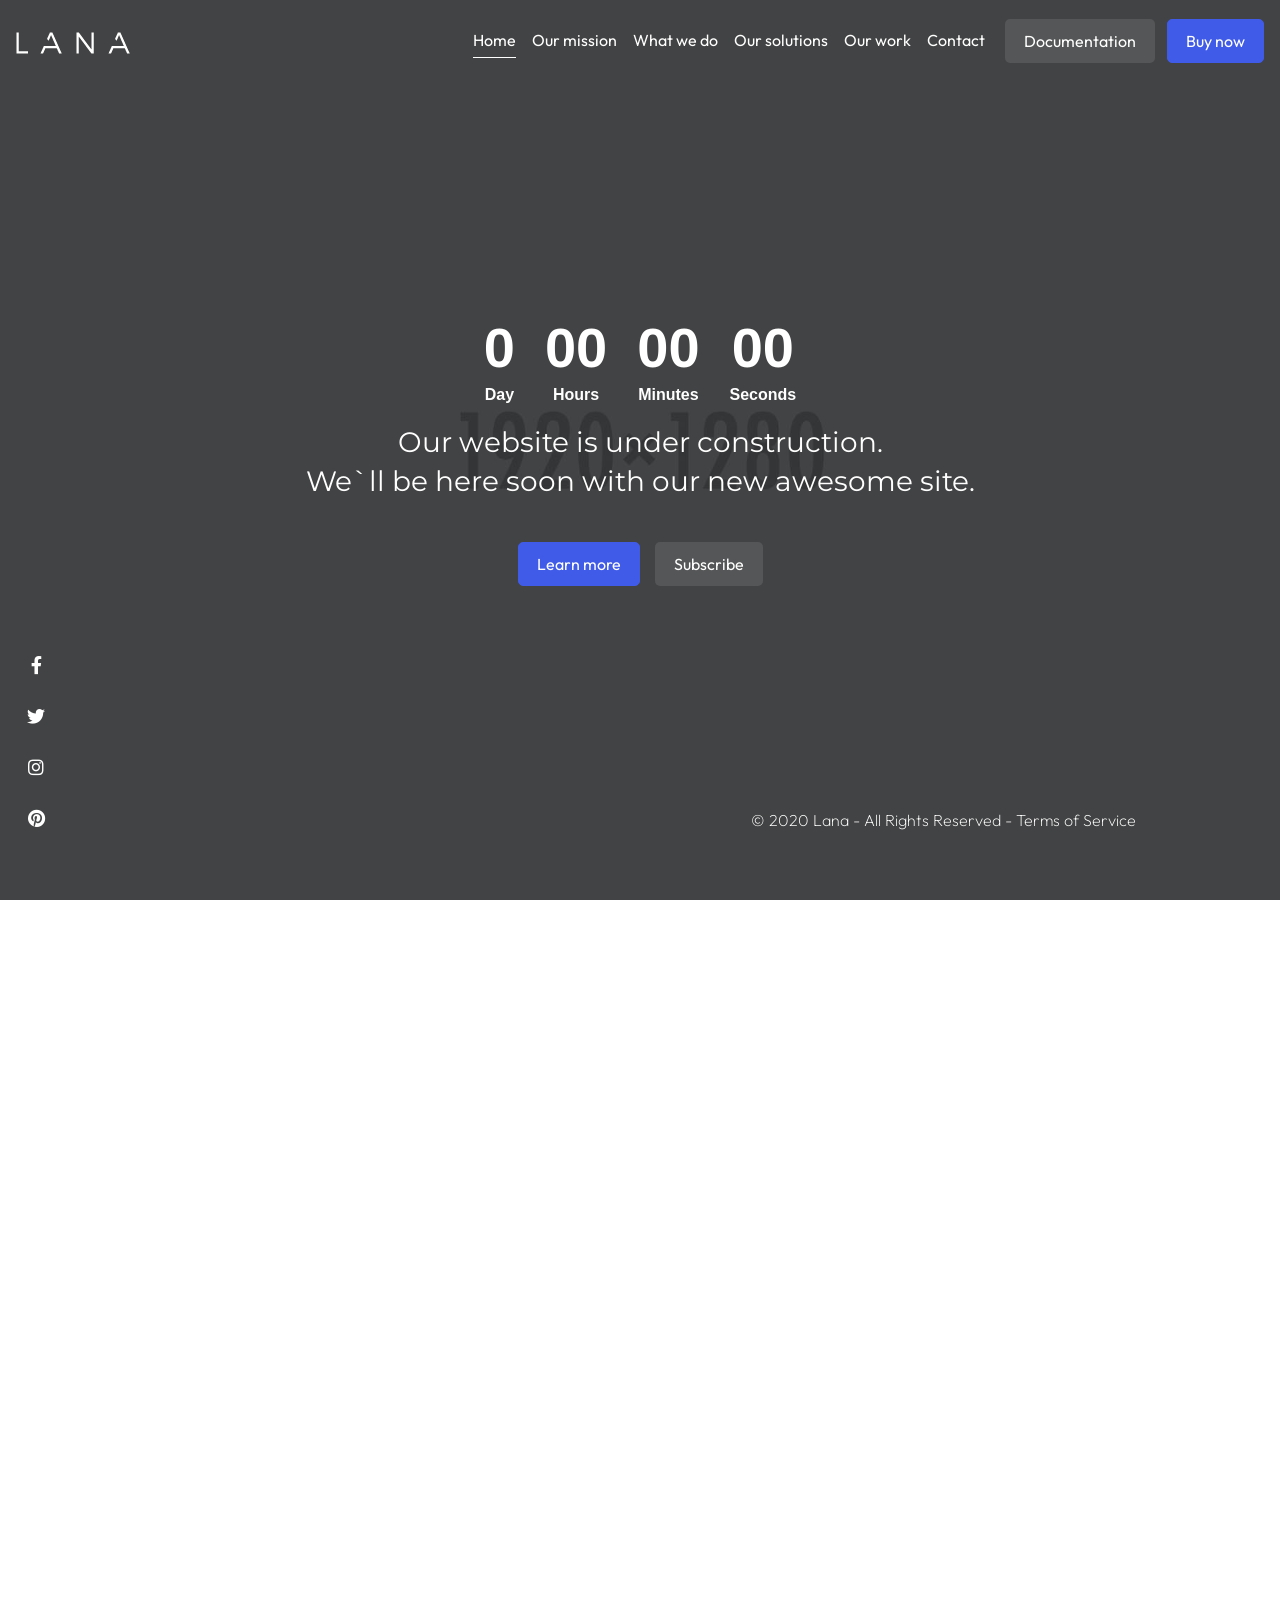
<file: countdown-boxed-global-kenburns-background.html>
﻿<!DOCTYPE html>
<html lang="en-US" class="no-js">
  <head>

    <!-- Title -->
    <title>Home | Lana - Creative Coming Soon Template</title>

    <!-- Required Meta Tags -->
    <meta charset="utf-8">
    <meta name="viewport" content="width=device-width, initial-scale=1, shrink-to-fit=no">
    <meta name="description" content="Bootstrap HTML template and UI kit by Erilisdesign">

    <!-- Libs CSS -->
    <link rel="stylesheet" href="assets/vendor/fullPage.js/dist/jquery.fullpage.min.css" type="text/css">
    <link rel="stylesheet" href="assets/vendor/slick/slick.min.css" type="text/css">
    <link rel="stylesheet" href="assets/vendor/vegas/vegas.min.css" type="text/css">
    <link rel="stylesheet" href="assets/vendor/magnific-popup/dist/magnific-popup.min.css" type="text/css">
    <link rel="stylesheet" href="assets/vendor/animate.css/animate.min.css" type="text/css">
    <link rel="stylesheet" href="assets/vendor/font-awesome/css/all.min.css" type="text/css">
    <link rel="stylesheet" href="assets/vendor/themify-icons/css/themify-icons.css" type="text/css">

    <!-- Fonts -->
    <link rel="stylesheet" href="https://fonts.googleapis.com/css?family=Open+Sans:400,700%7CMontserrat:200,300,400,500,700&display=swap">

    <!-- Theme CSS -->
    <link rel="stylesheet" href="assets/css/theme.css">

    <!-- Custom CSS -->
    <link rel="stylesheet" href="assets/css/custom.css">

  </head>
  <body class="layout-boxed kenburns-background">

    <!-- Loader -->
    <div class="loader bg-dark">
      <div class="spinner-grow text-primary" role="status">
        <span class="sr-only">Loading...</span>
      </div>
    </div>

    <div id="top"></div>

    <!-- Site navigation -->
    <nav class="site-navbar site-navbar-transparent navbar navbar-expand-lg navbar-dark fixed-top bg-white shadow-light p-lg-4" data-navbar-base="navbar-dark" data-navbar-toggled="navbar-light" data-navbar-scrolled="navbar-light">

      <!-- Brand -->
      <a class="navbar-brand" href="#">
        <img src="assets/images/logo.png" class="navbar-brand-img" alt="">
      </a>

      <!-- Toggler -->
      <button class="navbar-toggler-alternative" type="button" data-toggle="collapse" data-target="#navbarCollapse" aria-controls="navbarCollapse" aria-expanded="false" aria-label="Toggle navigation">
        <span class="navbar-toggler-alternative-icon"></span>
      </button>

      <!-- Collapse -->
      <div class="collapse navbar-collapse" id="navbarCollapse">

        <!-- Navigation -->
        <ul class="navbar-nav ml-auto" id="navigation">
          <li class="nav-item active" data-menuanchor="home">
            <a class="nav-link" href="#home">Home</a>
          </li>
          <li class="nav-item" data-menuanchor="our-mission">
            <a class="nav-link" href="#our-mission">Our mission</a>
          </li>
          <li class="nav-item" data-menuanchor="what-we-do">
            <a class="nav-link" href="#what-we-do">What we do</a>
          </li>
          <li class="nav-item" data-menuanchor="our-solutions">
            <a class="nav-link" href="#our-solutions">Our solutions</a>
          </li>
          <li class="nav-item" data-menuanchor="our-work">
            <a class="nav-link" href="#our-work">Our work</a>
          </li>
          <li class="nav-item" data-menuanchor="contact">
            <a class="nav-link" href="#contact">Contact</a>
          </li>
        </ul>

        <!-- Button -->
        <button type="button" class="btn btn-soft-white d-block d-lg-none d-xl-inline-block mb-3 mb-lg-0 ml-lg-3 w-100 w-lg-auto" data-toggle="modal" data-target="#documentationModal" data-on-navbar-light="btn-soft-secondary" data-on-navbar-dark="btn-soft-white">Documentation</button>

        <!-- Button -->
        <a class="btn btn-primary d-block d-lg-inline-block ml-lg-3" href="!#">Buy now</a>

      </div>
    </nav>

    <!-- Back To Top Button -->
    <a href="#top" class="backtotop">
      <span>Back To Top</span>
      <i class="fas fa-angle-up"></i>
    </a>

    <!-- Global overlay -->
    <div class="overlay overlay-global">
      <div class="overlay-inner bg-dark opacity-70"></div>
    </div>

    <!-- Scroll progress -->
    <div class="scroll-progress">
      <div class="sp-left">
        <div class="sp-inner"></div>
        <div class="sp-inner progress"></div>
      </div>
      <div class="sp-right">
        <div class="sp-inner"></div>
        <div class="sp-inner progress"></div>
      </div>
    </div>

    <!-- Fullpage content -->
    <div class="ln-fullpage" data-navigation="true">

      <!-- Section - Home -->
      <section class="ln-section d-flex min-vh-100" data-anchor="home" data-tooltip="Home">
        <div class="container align-self-center text-center text-white">
          <div class="row">
            <div class="col-12 col-xl-9 mx-auto">

              <div class="countdown mb-4 animated" data-animation="fadeInUp" data-countdown="2022/05/1 12:00:00"></div>
              <h3 class="mb-7 animated" data-animation="fadeInUp" data-animation-delay="200">Our website is under construction. <br/> We`ll be here soon with our new awesome site.</h3>
              <a href="#our-mission" class="btn btn-primary mr-3 scrollto animated" data-animation="fadeInUp" data-animation-delay="400">Learn more</a>
              <button type="button" class="btn btn-soft-white scrollto animated" data-animation="fadeInUp" data-animation-delay="600" data-toggle="modal" data-target="#subscribeModal">Subscribe</button>

            </div>
          </div>
        </div>
      </section>

      <!-- Section - Our mission -->
      <section class="ln-section d-xl-flex" data-anchor="our-mission" data-tooltip="Our mission">
        <div class="container align-self-xl-center text-white">

          <div class="row">
            <div class="col-12 col-xl-8">
              <h2 class="mb-4 animated" data-animation="fadeInUp" data-animation-delay="150">Our Mission</h2>
              <p class="animated" data-animation="fadeInUp" data-animation-delay="150">Mauris ut sem elementum, tristique velit sed, volutpat mauris. Ut interdum nibh sit amet imperdiet condimentum. Nulla sed tellus placerat, vehicula risus ac, sollicitudin quam. Quisque pharetra porta libero, a sagittis nisl tristique non. Etiam sapien purus, cursus eu pulvinar et, tempor sit amet ipsum. Sed a nisl sit amet lorem dictum hendrerit.</p>
            </div>
          </div>

        </div>
      </section>

      <!-- Section - What we do -->
      <section class="ln-section d-xl-flex" data-anchor="what-we-do" data-tooltip="What we do">
        <div class="container align-self-xl-center text-white">

          <div class="row">
            <div class="col-12 col-xl-5 mb-8 mb-xl-0">
              <h2 class="animated mb-4" data-animation="fadeInUp">What we Do</h2>
              <p class="animated" data-animation="fadeInUp" data-animation-delay="150"><span>Fusce massa dolor, mattis sed ultrices ut, placerat ut leo. Donec sed fringilla lectus, non vulputate orci. Integer id libero euismod, interdum ligula vel, porttitor magna. Sed euismod maximus finibus. Pellentesque tempus ultricies nisi at cursus. Nulla at nisi tellus. Suspendisse potenti.</span></p>
            </div>
            <div class="col-12 col-xl-6 offset-xl-1">
              <div class="row">

                <div class="col-md-6 col-sm-6 mb-8 animated" data-animation="fadeInUp">
                  <div class="icon-7x mb-4">
                    <i class="ti-timer"></i>
                  </div>
                  <h3 class="h4 mb-0">Launch Quickly</h3>
                </div>

                <div class="col-md-6 col-sm-6 mb-8 animated" data-animation="fadeInUp" data-animation-delay="150">
                  <div class="icon-7x mb-4">
                    <i class="ti-brush-alt"></i>
                  </div>
                  <h3 class="h4 mb-0">Stylish Design</h3>
                </div>

                <div class="col-md-6 col-sm-6 mb-8 animated" data-animation="fadeInUp" data-animation-delay="300">
                  <div class="icon-7x mb-4">
                    <i class="ti-book"></i>
                  </div>
                  <h3 class="h4 mb-0">Well Documented</h3>
                </div>

                <div class="col-md-6 col-sm-6 mb-8 animated" data-animation="fadeInUp" data-animation-delay="450">
                  <div class="icon-7x mb-4">
                    <i class="ti-layers"></i>
                  </div>
                  <h3 class="h4 mb-0">Multiple Styles</h3>
                </div>

                <div class="col-md-6 col-sm-6 mb-8 mb-sm-0 animated" data-animation="fadeInUp" data-animation-delay="600">
                  <div class="icon-7x mb-4">
                    <i class="ti-settings"></i>
                  </div>
                  <h3 class="h4 mb-0">Fully Customizable</h3>
                </div>

                <div class="col-md-6 col-sm-6 animated" data-animation="fadeInUp" data-animation-delay="750">
                  <div class="icon-7x mb-4">
                    <i class="ti-headphone-alt"></i>
                  </div>
                  <h3 class="h4 mb-0">Friendly Support</h3>
                </div>

              </div>
            </div>
          </div>

        </div>
      </section>

      <!-- Section - Our solutions -->
      <section class="ln-section d-xl-flex" data-anchor="our-solutions" data-tooltip="Our solutions">
        <div class="container align-self-xl-center text-white">
          <div class="row mb-8">
            <div class="col-12 col-xl-9">
              <h2 class="mb-4 animated" data-animation="fadeInUp">A complete marketing solution</h2>
              <p class="animated" data-animation="fadeInUp" data-animation-delay="150">Mauris ut sem elementum, tristique velit sed, volutpat mauris. Ut interdum nibh sit amet imperdiet condimentum. Nulla sed tellus placerat, vehicula risus ac, sollicitudin quam. Quisque pharetra porta libero, a sagittis nisl tristique non.</p>
            </div>
          </div>
          <div class="row">

            <div class="col-12 col-lg-6 mb-8 animated" data-animation="fadeInUp" data-animation-delay="150">
              <h4>We are</h4>
              <p class="mb-0">Quisque ultrices non velit sit amet consectetur. Cras turpis dolor, facilisis a nibh non, ullamcorper facilisis mauris. Nulla rutrum arcu sed ligula malesuada, quis condimentum eros sollicitudin. Morbi eget lorem turpis. Maecenas id metus sapien. Aliquam et est turpis. Sed sit amet dui vel sapien sagittis pellentesque nec id sem.</p>
            </div>

            <div class="col-12 col-lg-6 mb-8 animated" data-animation="fadeInUp" data-animation-delay="300">
              <h4>We practice</h4>
              <p class="mb-0">Quisque ultrices non velit sit amet consectetur. Cras turpis dolor, facilisis a nibh non, ullamcorper facilisis mauris. Nulla rutrum arcu sed ligula malesuada, quis condimentum eros sollicitudin. Morbi eget lorem turpis. Maecenas id metus sapien. Aliquam et est turpis. Sed sit amet dui vel sapien sagittis pellentesque nec id sem.</p>
            </div>

            <div class="col-12 col-lg-6 mb-8 mb-lg-0 animated" data-animation="fadeInUp" data-animation-delay="450">
              <h4>We deliver</h4>
              <p class="mb-0">Quisque ultrices non velit sit amet consectetur. Cras turpis dolor, facilisis a nibh non, ullamcorper facilisis mauris. Nulla rutrum arcu sed ligula malesuada, quis condimentum eros sollicitudin. Morbi eget lorem turpis. Maecenas id metus sapien. Aliquam et est turpis. Sed sit amet dui vel sapien sagittis pellentesque nec id sem.</p>
            </div>

            <div class="col-12 col-lg-6 animated" data-animation="fadeInUp" data-animation-delay="600">
              <h4>We create and innovate</h4>
              <p class="mb-0">Quisque ultrices non velit sit amet consectetur. Cras turpis dolor, facilisis a nibh non, ullamcorper facilisis mauris. Nulla rutrum arcu sed ligula malesuada, quis condimentum eros sollicitudin. Morbi eget lorem turpis. Maecenas id metus sapien. Aliquam et est turpis. Sed sit amet dui vel sapien sagittis pellentesque nec id sem.</p>
            </div>

          </div>
        </div>
      </section>
      

      <!-- Section - Our work -->
      <section class="ln-section d-xl-flex" data-anchor="our-work" data-tooltip="Our work">
        <div class="container align-self-xl-center text-white ">
          <div class="row mb-8">
            <div class="col-12 col-xl-8">
              <h2 class="mb-4 animated" data-animation="fadeInUp">Our Work</h2>
              <p class="animated" data-animation="fadeInUp" data-animation-delay="150">Donec sollicitudin libero vitae massa placerat tempor. Duis rutrum nisl eu ipsum varius, nec feugiat tortor vulputate. Integer pellentesque leo id metus dictum, a tristique tellus faucibus.</p>
            </div>
          </div>
          <div class="slider dots-light animated" data-animation="fadeInUp" data-animation-delay="300" data-slick='{"dots": true}'>

            <div>
              <div class="portfolio-item mb-8">
                <div class="row">
                  <div class="col-12 col-lg-7 mb-4 mb-lg-0">
                    <div class="item-media">
                      <a href="assets/images/portfolio/project-6.jpg" class="mfp-image">
                        <div class="media-container">
                          <div class="bg-image-holder bg-cover">
                            <img src="assets/images/portfolio/project-6-min.jpg" alt="">
                          </div>
                        </div>
                      </a>
                    </div>
                  </div>
                  <div class="col-12 col-lg-5">
                    <div class="pt-lg-8">
                      <div class="divider divider-alt bg-white mt-0 mb-8 d-none d-lg-block"></div>
                      <h4 class="h3">Mountains</h4>
                      <p class="text-italic">Web Design</p>
                    </div>
                  </div>
                </div>
              </div>
            </div>

            <div>
              <div class="portfolio-item mb-8">
                <div class="row flex-lg-row-reverse">
                  <div class="col-12 col-lg-7 mb-4 mb-lg-0">
                    <div class="item-media">
                      <a href="assets/images/portfolio/project-1.jpg" class="mfp-image">
                        <div class="media-container">
                          <div class="bg-image-holder bg-cover">
                            <img src="assets/images/portfolio/project-1-min.jpg" alt="">
                          </div>
                        </div>
                      </a>
                    </div>
                  </div>
                  <div class="col-12 col-lg-5 d-lg-flex justify-content-lg-end text-lg-right">
                    <div class="pt-lg-8">
                      <div class="divider divider-alt bg-white mt-0 mb-8 ml-auto mr-0 d-none d-lg-block"></div>
                      <h4 class="h3">Love</h4>
                      <p class="text-italic">Web Design</p>
                    </div>
                  </div>
                </div>
              </div>
            </div>

            <div>
              <div class="portfolio-item mb-8">
                <div class="row">
                  <div class="col-12 col-lg-7 mb-4 mb-lg-0">
                    <div class="item-media">
                      <a href="assets/images/portfolio/project-2.jpg" class="mfp-image">
                        <div class="media-container">
                          <div class="bg-image-holder bg-cover">
                            <img src="assets/images/portfolio/project-2-min.jpg" alt="">
                          </div>
                        </div>
                      </a>
                    </div>
                  </div>
                  <div class="col-12 col-lg-5">
                    <div class="pt-lg-8">
                      <div class="divider divider-alt bg-white mt-0 mb-8 d-none d-lg-block"></div>
                      <h4 class="h3">Beautiful Girl</h4>
                      <p class="text-italic">Brand</p>
                    </div>
                  </div>
                </div>
              </div>
            </div>

            <div>
              <div class="portfolio-item mb-8">
                <div class="row flex-lg-row-reverse">
                  <div class="col-12 col-lg-7 mb-4 mb-lg-0">
                    <div class="item-media">
                      <a href="assets/images/portfolio/project-3.jpg" class="mfp-image">
                        <div class="media-container">
                          <div class="bg-image-holder bg-cover">
                            <img src="assets/images/portfolio/project-3-min.jpg" alt="">
                          </div>
                        </div>
                      </a>
                    </div>
                  </div>
                  <div class="col-12 col-lg-5 d-lg-flex justify-content-lg-end text-lg-right">
                    <div class="pt-lg-8">
                      <div class="divider divider-alt bg-white mt-0 mb-8 ml-auto mr-0 d-none d-lg-block"></div>
                      <h4 class="h3">Future City</h4>
                      <p class="text-italic">Web Design</p>
                    </div>
                  </div>
                </div>
              </div>
            </div>

            <div>
              <div class="portfolio-item">
                <div class="row">
                  <div class="col-12 col-lg-7 mb-4 mb-lg-0">
                    <div class="item-media">
                      <a href="assets/images/portfolio/project-4.jpg" class="mfp-image">
                        <div class="media-container">
                          <div class="bg-image-holder bg-cover">
                            <img src="assets/images/portfolio/project-4-min.jpg" alt="">
                          </div>
                        </div>
                      </a>
                    </div>
                  </div>
                  <div class="col-12 col-lg-5">
                    <div class="pt-lg-8">
                      <div class="divider divider-alt bg-white mt-0 mb-8 d-none d-lg-block"></div>
                      <h4 class="h3">Golden Gate Bridge</h4>
                      <p class="text-italic">Design</p>
                    </div>
                  </div>
                </div>
              </div>
            </div>

          </div>
        </div>
      </section>

      <!-- Section - Contact -->
      <section class="ln-section d-xl-flex" data-anchor="contact" data-tooltip="Contact">
        <div class="container align-self-center text-white">
          <div class="row mb-7">
            <div class="col-12 col-xl-6">
              <h2 class="mb-4 animated" data-animation="fadeInUp">Contact Us</h2>
              <p class="animated" data-animation="fadeInUp" data-animation-delay="150">Want to say hello? Want to know more about us? Give us a call or drop us an email and we will get back to you as soon as we can.</p>
            </div>
          </div>
          <div class="row">
            <div class="col-12 col-lg-5 mb-8 mb-lg-0">
              <div class="row">

                <div class="col-12 col-md-4 col-lg-6 mb-8 mb-md-0 mb-lg-5 animated" data-animation="fadeInUp" data-animation-delay="150">
                  <div class="icon-5x mb-4">
                    <i class="ti-mobile"></i>
                  </div>
                  <p class="mb-0">(0091) 1111 1234567<br/>
                  (084) 2222 1234567</p>
                </div>

                <div class="col-12 col-md-4 col-lg-6 mb-8 mb-md-0 mb-lg-5 animated" data-animation="fadeInUp" data-animation-delay="150">
                  <div class="icon-5x mb-4">
                    <i class="ti-location-pin"></i>
                  </div>
                  <p class="mb-0">69 Halsey St, New York, Ny 10002,<br/>
                  United States</p>
                </div>

                <div class="col-12 col-md-4 col-lg-6 animated" data-animation="fadeInUp" data-animation-delay="150">
                  <div class="icon-5x mb-4">
                    <i class="ti-email"></i>
                  </div>
                  <p class="mb-0"><a href="mailto:support@example.com" class="text-white">support@example.com</a><br/>
                  <a href="mailto:hello@example.com" class="text-white">hello@example.com</a></p>
                </div>

              </div>
            </div>
            <div class="col-12 col-lg-6 offset-lg-1 animated" data-animation="fadeInUp" data-animation-delay="150">
              <div class="contact-form">
                <form class="mb-0" id="cf" name="cf" action="include/sendemail.php" method="post" autocomplete="off">
                  <div class="form-row">

                    <div class="col-12 col-md-6">
                      <div class="form-group">
                        <input type="text" id="cf-name" name="cf-name" placeholder="Enter your name" class="form-control required">
                      </div>
                    </div>

                    <div class="col-12 col-md-6">
                      <div class="form-group">
                        <input type="email" id="cf-email" name="cf-email" placeholder="Enter your email address" class="form-control required">
                      </div>
                    </div>

                    <div class="col-12">
                      <div class="form-group">
                        <input type="text" id="cf-subject" name="cf-subject" placeholder="Subject (Optional)" class="form-control">
                      </div>
                    </div>

                    <div class="col-12 mb-4">
                      <div class="form-group">
                        <textarea name="cf-message" id="cf-message" placeholder="Here goes your message" class="form-control required" rows="7"></textarea>
                      </div>
                    </div>

                    <div class="col-12 d-none">
                      <input type="text" id="cf-botcheck" name="cf-botcheck" value="">
                    </div>

                    <input type="hidden" name="prefix" value="cf-">

                    <div class="col-12">
                      <button class="btn btn-soft-white" type="submit" id="cf-submit" name="cf-submit">Send Message</button>
                    </div>

                  </div>
                </form>
                <div class="contact-form-result"></div>
              </div>
            </div>
          </div>
        </div>
      </section>

    </div>

    <!-- Footer -->
    <footer class="position-relative py-10 py-lg-12 bg-dark text-gray-500">
      <div class="container">
        <div class="row">
          <div class="col-lg-10 col-xl-12 col-xxl-10 mx-auto text-center">
            <ul class="list-inline mb-5">
              <li class="list-inline-item mx-0">
                <a class="btn btn-icon btn-text-secondary text-gray-400" href="#" tabindex="0">
                  <i class="fab fa-facebook-f btn-icon-inner"></i>
                </a>
              </li>
              <li class="list-inline-item mx-0">
                <a class="btn btn-icon btn-text-secondary text-gray-400" href="#" tabindex="0">
                  <i class="fab fa-twitter btn-icon-inner"></i>
                </a>
              </li>
              <li class="list-inline-item mx-0">
                <a class="btn btn-icon btn-text-secondary text-gray-400" href="#" tabindex="0">
                  <i class="fab fa-linkedin-in btn-icon-inner"></i>
                </a>
              </li>
              <li class="list-inline-item mx-0">
                <a class="btn btn-icon btn-text-secondary text-gray-400" href="#" tabindex="0">
                  <i class="fab fa-dribbble btn-icon-inner"></i>
                </a>
              </li>
            </ul>
            <p class="mb-0">© 2020 Lana - All Rights Reserved - <a href="#!" class="text-gray-400">Terms of Service</a></p>
          </div>
        </div>
      </div>
    </footer><!-- footer end -->

    <!-- Fullpage - Social icons -->
    <nav class="ln-social-icons">
      <ul class="mx-auto">
        <li><a href="#!"><i class="fab fa-facebook-f"></i></a></li>
        <li><a href="#!"><i class="fab fa-twitter"></i></a></li>
        <li><a href="#!"><i class="fab fa-instagram"></i></a></li>
        <li><a href="#!"><i class="fab fa-pinterest"></i></a></li>
      </ul>
    </nav>

    <!-- Fullpage - Copyright -->
    <div class="ln-copyright text-right">
      <p>© 2020 Lana - All Rights Reserved - <a href="#!">Terms of Service</a></p>
    </div>

    <!-- Documentation Modal -->
    <div class="modal fade" id="documentationModal" tabindex="-1" role="dialog" aria-labelledby="documentation" aria-hidden="true">
      <div class="modal-dialog modal-md modal-dialog-centered" role="document">
        <div class="modal-content hover-parent">

          <!-- Button Close -->
          <button type="button" class="btn btn-sm btn-icon btn-primary position-absolute top-0 right-0 mt-n3 mr-n3 zindex-1" data-dismiss="modal" aria-hidden="true">
            <i class="fas fa-times btn-icon-inner"></i>
          </button>

          <!-- Modal Body -->
          <div class="modal-body py-5 py-lg-8 px-5 px-lg-8 text-center">

            <div class="icon icon-boxed icon-7x rounded bg-soft-primary text-primary mb-8">
              <i class="ti-book"></i>
            </div>
            <h2 id="documentation" class="mb-3">Documentation</h2>
            <p class="mb-8">This theme is easy to configure and comes witch a well documented help file, which will assist you in the configuration of your new website in few minutes.</p>

            <!-- Button -->
            <a class="btn btn-primary d-block d-lg-inline-block" href="!#">Buy theme</a>

          </div>

        </div>
      </div>
    </div>

	<!-- Subscribe Modal -->
    <div class="modal fade" id="subscribeModal" tabindex="-1" role="dialog" aria-labelledby="subscribeNewsletter" aria-hidden="true">
      <div class="modal-dialog modal-dialog-centered" role="document">
        <div class="modal-content hover-parent">

          <!-- Button Close -->
          <button type="button" class="btn btn-sm btn-icon btn-white position-absolute top-0 right-0 mt-n3 mr-n3 zindex-1" data-dismiss="modal" aria-hidden="true">
            <i class="fas fa-times btn-icon-inner"></i>
          </button>

          <!-- Overlay -->
          <div class="overlay overlay-advanced">
            <div class="overlay-inner bg-cover" style="background-image: url('assets/images/image-12.jpg');"></div>
            <div class="overlay-inner bg-primary opacity-70 hover-opacity-80"></div>
            <div class="overlay-inner bg-gradient-v-transparent-dark opacity-90 hover-opacity-80"></div>
          </div>

          <!-- Modal Body -->
          <div class="modal-body py-5 py-lg-8 px-5 px-lg-8 text-white text-center">

            <h2 id="subscribeNewsletter" class="mb-4">Subscribe<br/> to our newsletter</h2>
            <p class="mb-7 mb-lg-10">Signup for our weekly newsletter to get the latest news, updates and amazing offers delivered directly in your inbox.</p>
            <div class="subscribe-form">
              <form id="sf" name="sf" action="include/subscribe.php" method="post">
                <div class="form-process"></div>
                <div class="form-group">
                  <input type="email" id="sf-email" name="sf-email" placeholder="Enter Your Email Address" class="form-control required">
                </div>
                <input type="text" id="sf-botcheck" name="sf-botcheck" value="" class="form-control d-none">
                <button class="btn btn-soft-white btn-block" type="submit" id="sf-submit" name="sf-submit">Notify Me</button>
              </form>
              <div class="subscribe-form-result"></div>
            </div>

          </div>

        </div>
      </div>
    </div>

    <!-- Libs JS -->
    <script src="assets/vendor/jquery/dist/jquery.min.js"></script>
    <script src="assets/vendor/popper.js/dist/popper.min.js"></script>
    <script src="assets/vendor/bootstrap/dist/js/bootstrap.min.js"></script>
    <script src="assets/vendor/fullPage.js/dist/scrolloverflow.min.js"></script>
    <script src="assets/vendor/fullPage.js/dist/jquery.fullpage.min.js"></script>
    <script src="assets/vendor/waypoints/lib/jquery.waypoints.min.js"></script>
    <script src="assets/vendor/jquery-smooth-scroll/jquery.smooth-scroll.min.js"></script>
    <script src="assets/vendor/jquery-validation/dist/jquery.validate.min.js"></script>
    <script src="assets/vendor/jquery-form/dist/jquery.form.min.js"></script>
    <script src="assets/vendor/magnific-popup/dist/jquery.magnific-popup.min.js"></script>
    <script src="assets/vendor/jQuery.countdown/dist/jquery.countdown.min.js"></script>
    <script src="assets/vendor/granim.js/dist/granim.min.js"></script>
    <script src="assets/vendor/slick/slick.min.js"></script>
    <script src="assets/vendor/vegas/vegas.min.js"></script>

    <!-- Theme JS -->
    <script src="assets/js/main.js"></script>

    <script>
    // Kenburns Background
    if ($('body').hasClass('kenburns-background')) {
      var kenburnsDisplayBackdrops = false;
      var kenburnsBackgrounds = [
        { src: 'assets/images/image-1.jpg', valign: 'center' },
        { src: 'assets/images/image-2.jpg', valign: 'center' },
        { src: 'assets/images/image-3.jpg', valign: 'center' }
      ];

      $('body.kenburns-background').vegas({
        preload: true,
        transition: 'swirlLeft2',
        transitionDuration: 4000,
        firstTransition: 'none',
        timer: false,
        delay: 10000,
        slides: kenburnsBackgrounds,
        walk: function (nb) {
          if (kenburnsDisplayBackdrops === true) {
            var backdrop;

            backdrop = backdrops[nb];
            backdrop.animation = 'kenburns';
            backdrop.animationDuration = 20000;
            backdrop.transition = 'fade';
            backdrop.transitionDuration = 1000;

            $('body.kenburns-background')
              .vegas('options', 'slides', [ backdrop ])
              .vegas('next');
          }
        }
      });
    }
    </script>

  </body>
</html>
</file>
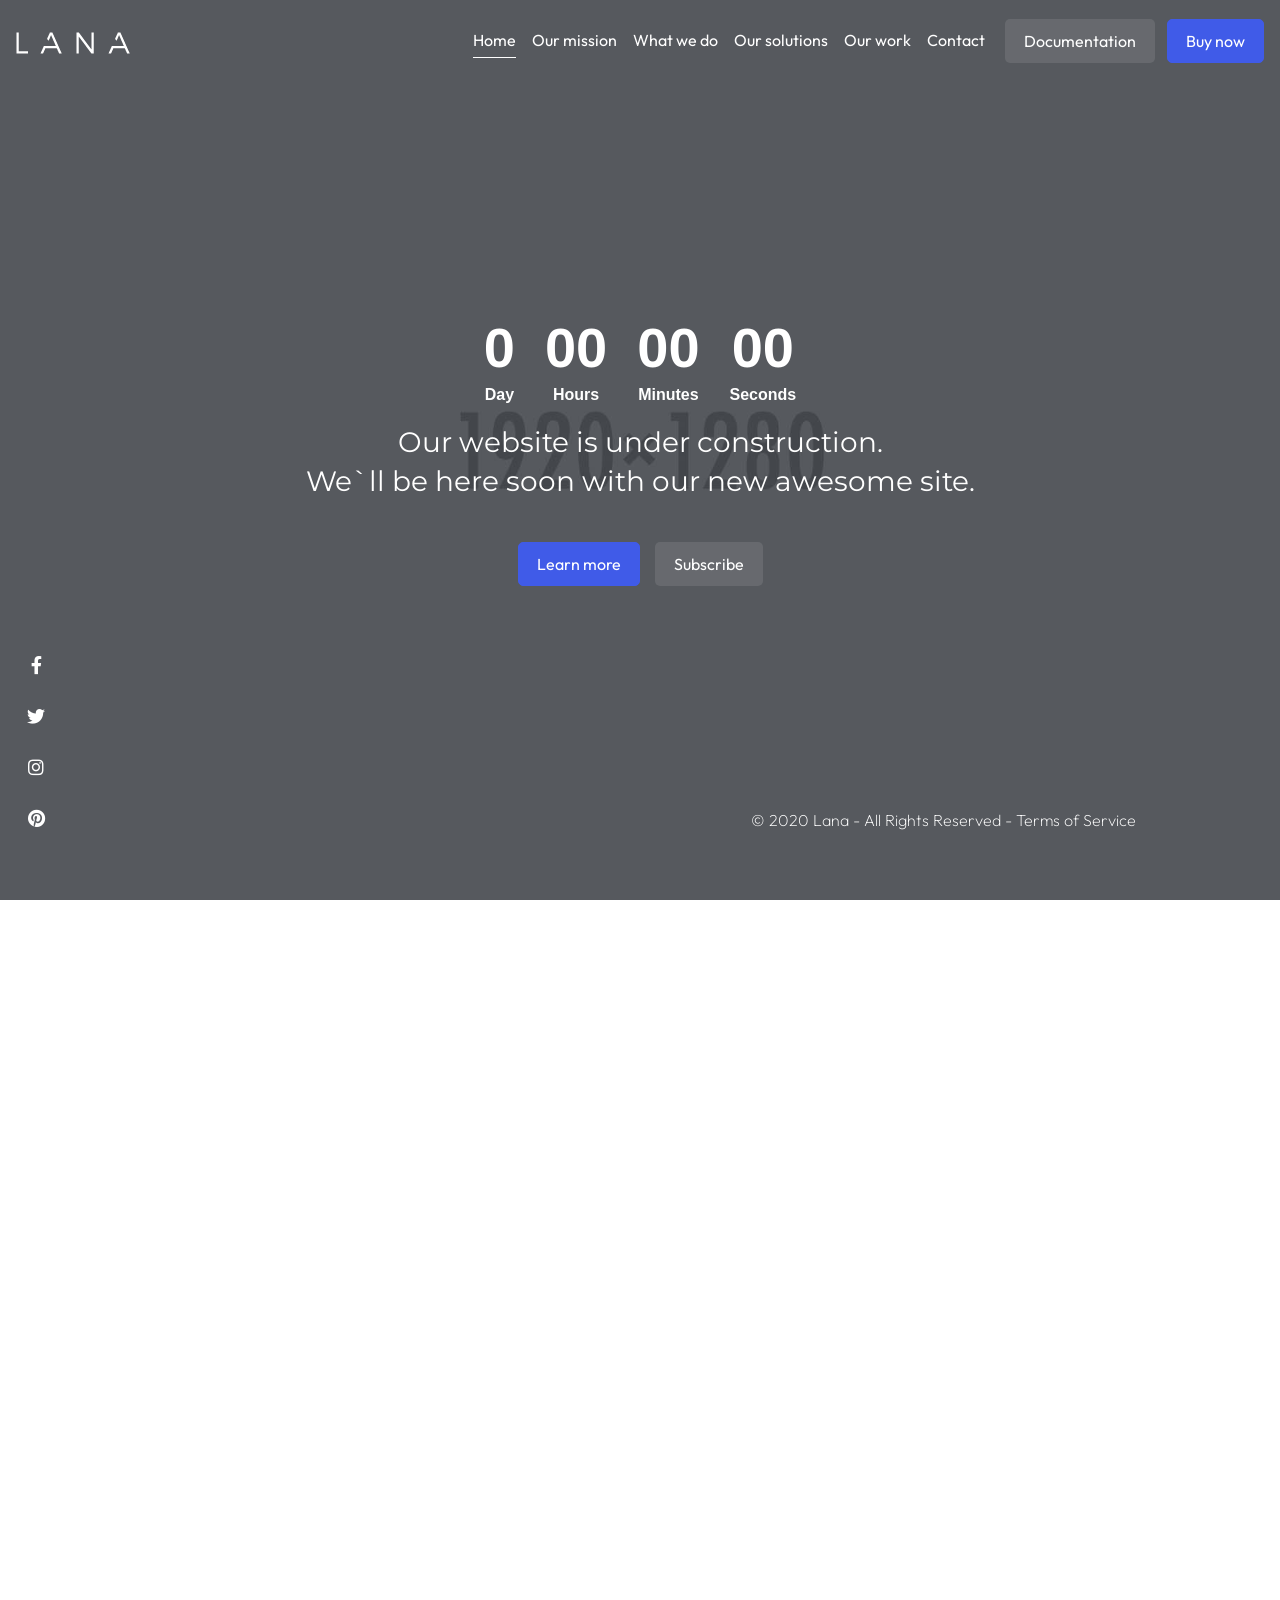
<file: countdown-boxed-global-slideshow-background-animated-overlay.html>
﻿<!DOCTYPE html>
<html lang="en-US" class="no-js">
  <head>

    <!-- Title -->
    <title>Home | Lana - Creative Coming Soon Template</title>

    <!-- Required Meta Tags -->
    <meta charset="utf-8">
    <meta name="viewport" content="width=device-width, initial-scale=1, shrink-to-fit=no">
    <meta name="description" content="Bootstrap HTML template and UI kit by Erilisdesign">

    <!-- Libs CSS -->
    <link rel="stylesheet" href="assets/vendor/fullPage.js/dist/jquery.fullpage.min.css" type="text/css">
    <link rel="stylesheet" href="assets/vendor/slick/slick.min.css" type="text/css">
    <link rel="stylesheet" href="assets/vendor/vegas/vegas.min.css" type="text/css">
    <link rel="stylesheet" href="assets/vendor/magnific-popup/dist/magnific-popup.min.css" type="text/css">
    <link rel="stylesheet" href="assets/vendor/animate.css/animate.min.css" type="text/css">
    <link rel="stylesheet" href="assets/vendor/font-awesome/css/all.min.css" type="text/css">
    <link rel="stylesheet" href="assets/vendor/themify-icons/css/themify-icons.css" type="text/css">

    <!-- Fonts -->
    <link rel="stylesheet" href="https://fonts.googleapis.com/css?family=Open+Sans:400,700%7CMontserrat:200,300,400,500,700&display=swap">

    <!-- Theme CSS -->
    <link rel="stylesheet" href="assets/css/theme.css">

    <!-- Custom CSS -->
    <link rel="stylesheet" href="assets/css/custom.css">

  </head>
  <body class="layout-boxed slideshow-background">

    <!-- Loader -->
    <div class="loader bg-dark">
      <div class="spinner-grow text-primary" role="status">
        <span class="sr-only">Loading...</span>
      </div>
    </div>

    <div id="top"></div>

    <!-- Site navigation -->
    <nav class="site-navbar site-navbar-transparent navbar navbar-expand-lg navbar-dark fixed-top bg-white shadow-light p-lg-4" data-navbar-base="navbar-dark" data-navbar-toggled="navbar-light" data-navbar-scrolled="navbar-light">

      <!-- Brand -->
      <a class="navbar-brand" href="#">
        <img src="assets/images/logo.png" class="navbar-brand-img" alt="">
      </a>

      <!-- Toggler -->
      <button class="navbar-toggler-alternative" type="button" data-toggle="collapse" data-target="#navbarCollapse" aria-controls="navbarCollapse" aria-expanded="false" aria-label="Toggle navigation">
        <span class="navbar-toggler-alternative-icon"></span>
      </button>

      <!-- Collapse -->
      <div class="collapse navbar-collapse" id="navbarCollapse">

        <!-- Navigation -->
        <ul class="navbar-nav ml-auto" id="navigation">
          <li class="nav-item active" data-menuanchor="home">
            <a class="nav-link" href="#home">Home</a>
          </li>
          <li class="nav-item" data-menuanchor="our-mission">
            <a class="nav-link" href="#our-mission">Our mission</a>
          </li>
          <li class="nav-item" data-menuanchor="what-we-do">
            <a class="nav-link" href="#what-we-do">What we do</a>
          </li>
          <li class="nav-item" data-menuanchor="our-solutions">
            <a class="nav-link" href="#our-solutions">Our solutions</a>
          </li>
          <li class="nav-item" data-menuanchor="our-work">
            <a class="nav-link" href="#our-work">Our work</a>
          </li>
          <li class="nav-item" data-menuanchor="contact">
            <a class="nav-link" href="#contact">Contact</a>
          </li>
        </ul>

        <!-- Button -->
        <button type="button" class="btn btn-soft-white d-block d-lg-none d-xl-inline-block mb-3 mb-lg-0 ml-lg-3 w-100 w-lg-auto" data-toggle="modal" data-target="#documentationModal" data-on-navbar-light="btn-soft-secondary" data-on-navbar-dark="btn-soft-white">Documentation</button>

        <!-- Button -->
        <a class="btn btn-primary d-block d-lg-inline-block ml-lg-3" href="!#">Buy now</a>

      </div>
    </nav>

    <!-- Back To Top Button -->
    <a href="#top" class="backtotop">
      <span>Back To Top</span>
      <i class="fas fa-angle-up"></i>
    </a>

    <!-- Global overlay -->
    <div class="overlay overlay-global">
      <div class="overlay-inner overlay-global-color"></div>
    </div>

    <!-- Scroll progress -->
    <div class="scroll-progress">
      <div class="sp-left">
        <div class="sp-inner"></div>
        <div class="sp-inner progress"></div>
      </div>
      <div class="sp-right">
        <div class="sp-inner"></div>
        <div class="sp-inner progress"></div>
      </div>
    </div>

    <!-- Fullpage content -->
    <div class="ln-fullpage" data-navigation="true">

      <!-- Section - Home -->
      <section class="ln-section d-flex min-vh-100" data-anchor="home" data-tooltip="Home" data-overlay-color="#00050e" data-overlay-opacity="60">
        <div class="overlay overlay-advanced has-mobile-overlay">
          <div class="overlay-inner"></div>
        </div>
        <div class="container align-self-center text-center text-white">
          <div class="row">
            <div class="col-12 col-xl-9 mx-auto">

              <div class="countdown mb-4 animated" data-animation="fadeInUp" data-countdown="2022/05/1 12:00:00"></div>
              <h3 class="mb-7 animated" data-animation="fadeInUp" data-animation-delay="200">Our website is under construction. <br/> We`ll be here soon with our new awesome site.</h3>
              <a href="#our-mission" class="btn btn-primary mr-3 scrollto animated" data-animation="fadeInUp" data-animation-delay="400">Learn more</a>
              <button type="button" class="btn btn-soft-white scrollto animated" data-animation="fadeInUp" data-animation-delay="600" data-toggle="modal" data-target="#subscribeModal">Subscribe</button>

            </div>
          </div>
        </div>
      </section>

      <!-- Section - Our mission -->
      <section class="ln-section d-xl-flex" data-anchor="our-mission" data-tooltip="Our mission" data-overlay-color="#00050e" data-overlay-opacity="90">
        <div class="overlay overlay-advanced has-mobile-overlay">
          <div class="overlay-inner"></div>
        </div>
        <div class="container align-self-xl-center text-white">

          <div class="row">
            <div class="col-12 col-xl-8">
              <h2 class="mb-4 animated" data-animation="fadeInUp" data-animation-delay="150">Our Mission</h2>
              <p class="animated" data-animation="fadeInUp" data-animation-delay="150">Mauris ut sem elementum, tristique velit sed, volutpat mauris. Ut interdum nibh sit amet imperdiet condimentum. Nulla sed tellus placerat, vehicula risus ac, sollicitudin quam. Quisque pharetra porta libero, a sagittis nisl tristique non. Etiam sapien purus, cursus eu pulvinar et, tempor sit amet ipsum. Sed a nisl sit amet lorem dictum hendrerit.</p>
            </div>
          </div>

        </div>
      </section>

      <!-- Section - What we do -->
      <section class="ln-section d-xl-flex" data-anchor="what-we-do" data-tooltip="What we do" data-overlay-color="#2d5aec" data-overlay-opacity="90">
        <div class="overlay overlay-advanced has-mobile-overlay">
          <div class="overlay-inner"></div>
        </div>
        <div class="container align-self-xl-center text-white">

          <div class="row">
            <div class="col-12 col-xl-5 mb-8 mb-xl-0">
              <h2 class="animated mb-4" data-animation="fadeInUp">What we Do</h2>
              <p class="animated" data-animation="fadeInUp" data-animation-delay="150"><span>Fusce massa dolor, mattis sed ultrices ut, placerat ut leo. Donec sed fringilla lectus, non vulputate orci. Integer id libero euismod, interdum ligula vel, porttitor magna. Sed euismod maximus finibus. Pellentesque tempus ultricies nisi at cursus. Nulla at nisi tellus. Suspendisse potenti.</span></p>
            </div>
            <div class="col-12 col-xl-6 offset-xl-1">
              <div class="row">

                <div class="col-md-6 col-sm-6 mb-8 animated" data-animation="fadeInUp">
                  <div class="icon-7x mb-4">
                    <i class="ti-timer"></i>
                  </div>
                  <h3 class="h4 mb-0">Launch Quickly</h3>
                </div>

                <div class="col-md-6 col-sm-6 mb-8 animated" data-animation="fadeInUp" data-animation-delay="150">
                  <div class="icon-7x mb-4">
                    <i class="ti-brush-alt"></i>
                  </div>
                  <h3 class="h4 mb-0">Stylish Design</h3>
                </div>

                <div class="col-md-6 col-sm-6 mb-8 animated" data-animation="fadeInUp" data-animation-delay="300">
                  <div class="icon-7x mb-4">
                    <i class="ti-book"></i>
                  </div>
                  <h3 class="h4 mb-0">Well Documented</h3>
                </div>

                <div class="col-md-6 col-sm-6 mb-8 animated" data-animation="fadeInUp" data-animation-delay="450">
                  <div class="icon-7x mb-4">
                    <i class="ti-layers"></i>
                  </div>
                  <h3 class="h4 mb-0">Multiple Styles</h3>
                </div>

                <div class="col-md-6 col-sm-6 mb-8 mb-sm-0 animated" data-animation="fadeInUp" data-animation-delay="600">
                  <div class="icon-7x mb-4">
                    <i class="ti-settings"></i>
                  </div>
                  <h3 class="h4 mb-0">Fully Customizable</h3>
                </div>

                <div class="col-md-6 col-sm-6 animated" data-animation="fadeInUp" data-animation-delay="750">
                  <div class="icon-7x mb-4">
                    <i class="ti-headphone-alt"></i>
                  </div>
                  <h3 class="h4 mb-0">Friendly Support</h3>
                </div>

              </div>
            </div>
          </div>

        </div>
      </section>

      <!-- Section - Our solutions -->
      <section class="ln-section d-xl-flex" data-anchor="our-solutions" data-tooltip="Our solutions" data-overlay-color="#00050e" data-overlay-opacity="90">
        <div class="overlay overlay-advanced has-mobile-overlay">
          <div class="overlay-inner"></div>
        </div>
        <div class="container align-self-xl-center text-white">
          <div class="row mb-8">
            <div class="col-12 col-xl-9">
              <h2 class="mb-4 animated" data-animation="fadeInUp">A complete marketing solution</h2>
              <p class="animated" data-animation="fadeInUp" data-animation-delay="150">Mauris ut sem elementum, tristique velit sed, volutpat mauris. Ut interdum nibh sit amet imperdiet condimentum. Nulla sed tellus placerat, vehicula risus ac, sollicitudin quam. Quisque pharetra porta libero, a sagittis nisl tristique non.</p>
            </div>
          </div>
          <div class="row">

            <div class="col-12 col-lg-6 mb-8 animated" data-animation="fadeInUp" data-animation-delay="150">
              <h4>We are</h4>
              <p class="mb-0">Quisque ultrices non velit sit amet consectetur. Cras turpis dolor, facilisis a nibh non, ullamcorper facilisis mauris. Nulla rutrum arcu sed ligula malesuada, quis condimentum eros sollicitudin. Morbi eget lorem turpis. Maecenas id metus sapien. Aliquam et est turpis. Sed sit amet dui vel sapien sagittis pellentesque nec id sem.</p>
            </div>

            <div class="col-12 col-lg-6 mb-8 animated" data-animation="fadeInUp" data-animation-delay="300">
              <h4>We practice</h4>
              <p class="mb-0">Quisque ultrices non velit sit amet consectetur. Cras turpis dolor, facilisis a nibh non, ullamcorper facilisis mauris. Nulla rutrum arcu sed ligula malesuada, quis condimentum eros sollicitudin. Morbi eget lorem turpis. Maecenas id metus sapien. Aliquam et est turpis. Sed sit amet dui vel sapien sagittis pellentesque nec id sem.</p>
            </div>

            <div class="col-12 col-lg-6 mb-8 mb-lg-0 animated" data-animation="fadeInUp" data-animation-delay="450">
              <h4>We deliver</h4>
              <p class="mb-0">Quisque ultrices non velit sit amet consectetur. Cras turpis dolor, facilisis a nibh non, ullamcorper facilisis mauris. Nulla rutrum arcu sed ligula malesuada, quis condimentum eros sollicitudin. Morbi eget lorem turpis. Maecenas id metus sapien. Aliquam et est turpis. Sed sit amet dui vel sapien sagittis pellentesque nec id sem.</p>
            </div>

            <div class="col-12 col-lg-6 animated" data-animation="fadeInUp" data-animation-delay="600">
              <h4>We create and innovate</h4>
              <p class="mb-0">Quisque ultrices non velit sit amet consectetur. Cras turpis dolor, facilisis a nibh non, ullamcorper facilisis mauris. Nulla rutrum arcu sed ligula malesuada, quis condimentum eros sollicitudin. Morbi eget lorem turpis. Maecenas id metus sapien. Aliquam et est turpis. Sed sit amet dui vel sapien sagittis pellentesque nec id sem.</p>
            </div>

          </div>
        </div>
      </section>

      <!-- Section - Our work -->
      <section class="ln-section d-xl-flex" data-anchor="our-work" data-tooltip="Our work" data-overlay-color="#00050e" data-overlay-opacity="80">
        <div class="overlay overlay-advanced has-mobile-overlay">
          <div class="overlay-inner"></div>
        </div>
        <div class="container align-self-xl-center text-white ">
          <div class="row mb-8">
            <div class="col-12 col-xl-8">
              <h2 class="mb-4 animated" data-animation="fadeInUp">Our Work</h2>
              <p class="animated" data-animation="fadeInUp" data-animation-delay="150">Donec sollicitudin libero vitae massa placerat tempor. Duis rutrum nisl eu ipsum varius, nec feugiat tortor vulputate. Integer pellentesque leo id metus dictum, a tristique tellus faucibus.</p>
            </div>
          </div>
          <div class="slider dots-light animated" data-animation="fadeInUp" data-animation-delay="300" data-slick='{"dots": true}'>

            <div>
              <div class="portfolio-item mb-8">
                <div class="row">
                  <div class="col-12 col-lg-7 mb-4 mb-lg-0">
                    <div class="item-media">
                      <a href="assets/images/portfolio/project-6.jpg" class="mfp-image">
                        <div class="media-container">
                          <div class="bg-image-holder bg-cover">
                            <img src="assets/images/portfolio/project-6-min.jpg" alt="">
                          </div>
                        </div>
                      </a>
                    </div>
                  </div>
                  <div class="col-12 col-lg-5">
                    <div class="pt-lg-8">
                      <div class="divider divider-alt bg-white mt-0 mb-8 d-none d-lg-block"></div>
                      <h4 class="h3">Mountains</h4>
                      <p class="text-italic">Web Design</p>
                    </div>
                  </div>
                </div>
              </div>
            </div>

            <div>
              <div class="portfolio-item mb-8">
                <div class="row flex-lg-row-reverse">
                  <div class="col-12 col-lg-7 mb-4 mb-lg-0">
                    <div class="item-media">
                      <a href="assets/images/portfolio/project-1.jpg" class="mfp-image">
                        <div class="media-container">
                          <div class="bg-image-holder bg-cover">
                            <img src="assets/images/portfolio/project-1-min.jpg" alt="">
                          </div>
                        </div>
                      </a>
                    </div>
                  </div>
                  <div class="col-12 col-lg-5 d-lg-flex justify-content-lg-end text-lg-right">
                    <div class="pt-lg-8">
                      <div class="divider divider-alt bg-white mt-0 mb-8 ml-auto mr-0 d-none d-lg-block"></div>
                      <h4 class="h3">Love</h4>
                      <p class="text-italic">Web Design</p>
                    </div>
                  </div>
                </div>
              </div>
            </div>

            <div>
              <div class="portfolio-item mb-8">
                <div class="row">
                  <div class="col-12 col-lg-7 mb-4 mb-lg-0">
                    <div class="item-media">
                      <a href="assets/images/portfolio/project-2.jpg" class="mfp-image">
                        <div class="media-container">
                          <div class="bg-image-holder bg-cover">
                            <img src="assets/images/portfolio/project-2-min.jpg" alt="">
                          </div>
                        </div>
                      </a>
                    </div>
                  </div>
                  <div class="col-12 col-lg-5">
                    <div class="pt-lg-8">
                      <div class="divider divider-alt bg-white mt-0 mb-8 d-none d-lg-block"></div>
                      <h4 class="h3">Beautiful Girl</h4>
                      <p class="text-italic">Brand</p>
                    </div>
                  </div>
                </div>
              </div>
            </div>

            <div>
              <div class="portfolio-item mb-8">
                <div class="row flex-lg-row-reverse">
                  <div class="col-12 col-lg-7 mb-4 mb-lg-0">
                    <div class="item-media">
                      <a href="assets/images/portfolio/project-3.jpg" class="mfp-image">
                        <div class="media-container">
                          <div class="bg-image-holder bg-cover">
                            <img src="assets/images/portfolio/project-3-min.jpg" alt="">
                          </div>
                        </div>
                      </a>
                    </div>
                  </div>
                  <div class="col-12 col-lg-5 d-lg-flex justify-content-lg-end text-lg-right">
                    <div class="pt-lg-8">
                      <div class="divider divider-alt bg-white mt-0 mb-8 ml-auto mr-0 d-none d-lg-block"></div>
                      <h4 class="h3">Future City</h4>
                      <p class="text-italic">Web Design</p>
                    </div>
                  </div>
                </div>
              </div>
            </div>

            <div>
              <div class="portfolio-item">
                <div class="row">
                  <div class="col-12 col-lg-7 mb-4 mb-lg-0">
                    <div class="item-media">
                      <a href="assets/images/portfolio/project-4.jpg" class="mfp-image">
                        <div class="media-container">
                          <div class="bg-image-holder bg-cover">
                            <img src="assets/images/portfolio/project-4-min.jpg" alt="">
                          </div>
                        </div>
                      </a>
                    </div>
                  </div>
                  <div class="col-12 col-lg-5">
                    <div class="pt-lg-8">
                      <div class="divider divider-alt bg-white mt-0 mb-8 d-none d-lg-block"></div>
                      <h4 class="h3">Golden Gate Bridge</h4>
                      <p class="text-italic">Design</p>
                    </div>
                  </div>
                </div>
              </div>
            </div>

          </div>
        </div>
      </section>

      <!-- Section - Contact -->
      <section class="ln-section d-xl-flex" data-anchor="contact" data-tooltip="Contact" data-overlay-color="#00050e" data-overlay-opacity="90">
        <div class="overlay overlay-advanced has-mobile-overlay">
          <div class="overlay-inner"></div>
        </div>
        <div class="container align-self-center text-white">
          <div class="row mb-7">
            <div class="col-12 col-xl-6">
              <h2 class="mb-4 animated" data-animation="fadeInUp">Contact Us</h2>
              <p class="animated" data-animation="fadeInUp" data-animation-delay="150">Want to say hello? Want to know more about us? Give us a call or drop us an email and we will get back to you as soon as we can.</p>
            </div>
          </div>
          <div class="row">
            <div class="col-12 col-lg-5 mb-8 mb-lg-0">
              <div class="row">

                <div class="col-12 col-md-4 col-lg-6 mb-8 mb-md-0 mb-lg-5 animated" data-animation="fadeInUp" data-animation-delay="150">
                  <div class="icon-5x mb-4">
                    <i class="ti-mobile"></i>
                  </div>
                  <p class="mb-0">(0091) 1111 1234567<br/>
                  (084) 2222 1234567</p>
                </div>

                <div class="col-12 col-md-4 col-lg-6 mb-8 mb-md-0 mb-lg-5 animated" data-animation="fadeInUp" data-animation-delay="150">
                  <div class="icon-5x mb-4">
                    <i class="ti-location-pin"></i>
                  </div>
                  <p class="mb-0">69 Halsey St, New York, Ny 10002,<br/>
                  United States</p>
                </div>

                <div class="col-12 col-md-4 col-lg-6 animated" data-animation="fadeInUp" data-animation-delay="150">
                  <div class="icon-5x mb-4">
                    <i class="ti-email"></i>
                  </div>
                  <p class="mb-0"><a href="mailto:support@example.com" class="text-white">support@example.com</a><br/>
                  <a href="mailto:hello@example.com" class="text-white">hello@example.com</a></p>
                </div>

              </div>
            </div>
            <div class="col-12 col-lg-6 offset-lg-1 animated" data-animation="fadeInUp" data-animation-delay="150">
              <div class="contact-form">
                <form class="mb-0" id="cf" name="cf" action="include/sendemail.php" method="post" autocomplete="off">
                  <div class="form-row">

                    <div class="col-12 col-md-6">
                      <div class="form-group">
                        <input type="text" id="cf-name" name="cf-name" placeholder="Enter your name" class="form-control required">
                      </div>
                    </div>

                    <div class="col-12 col-md-6">
                      <div class="form-group">
                        <input type="email" id="cf-email" name="cf-email" placeholder="Enter your email address" class="form-control required">
                      </div>
                    </div>

                    <div class="col-12">
                      <div class="form-group">
                        <input type="text" id="cf-subject" name="cf-subject" placeholder="Subject (Optional)" class="form-control">
                      </div>
                    </div>

                    <div class="col-12 mb-4">
                      <div class="form-group">
                        <textarea name="cf-message" id="cf-message" placeholder="Here goes your message" class="form-control required" rows="7"></textarea>
                      </div>
                    </div>

                    <div class="col-12 d-none">
                      <input type="text" id="cf-botcheck" name="cf-botcheck" value="">
                    </div>

                    <input type="hidden" name="prefix" value="cf-">

                    <div class="col-12">
                      <button class="btn btn-soft-white" type="submit" id="cf-submit" name="cf-submit">Send Message</button>
                    </div>

                  </div>
                </form>
                <div class="contact-form-result"></div>
              </div>
            </div>
          </div>
        </div>
      </section>

    </div>

    <!-- Footer -->
    <footer class="position-relative py-10 py-lg-12 bg-dark text-gray-500">
      <div class="container">
        <div class="row">
          <div class="col-lg-10 col-xl-12 col-xxl-10 mx-auto text-center">
            <ul class="list-inline mb-5">
              <li class="list-inline-item mx-0">
                <a class="btn btn-icon btn-text-secondary text-gray-400" href="#" tabindex="0">
                  <i class="fab fa-facebook-f btn-icon-inner"></i>
                </a>
              </li>
              <li class="list-inline-item mx-0">
                <a class="btn btn-icon btn-text-secondary text-gray-400" href="#" tabindex="0">
                  <i class="fab fa-twitter btn-icon-inner"></i>
                </a>
              </li>
              <li class="list-inline-item mx-0">
                <a class="btn btn-icon btn-text-secondary text-gray-400" href="#" tabindex="0">
                  <i class="fab fa-linkedin-in btn-icon-inner"></i>
                </a>
              </li>
              <li class="list-inline-item mx-0">
                <a class="btn btn-icon btn-text-secondary text-gray-400" href="#" tabindex="0">
                  <i class="fab fa-dribbble btn-icon-inner"></i>
                </a>
              </li>
            </ul>
            <p class="mb-0">© 2020 Lana - All Rights Reserved - <a href="#!" class="text-gray-400">Terms of Service</a></p>
          </div>
        </div>
      </div>
    </footer><!-- footer end -->

    <!-- Fullpage - Social icons -->
    <nav class="ln-social-icons">
      <ul class="mx-auto">
        <li><a href="#!"><i class="fab fa-facebook-f"></i></a></li>
        <li><a href="#!"><i class="fab fa-twitter"></i></a></li>
        <li><a href="#!"><i class="fab fa-instagram"></i></a></li>
        <li><a href="#!"><i class="fab fa-pinterest"></i></a></li>
      </ul>
    </nav>

    <!-- Fullpage - Copyright -->
    <div class="ln-copyright text-right">
      <p>© 2020 Lana - All Rights Reserved - <a href="#!">Terms of Service</a></p>
    </div>

    <!-- Documentation Modal -->
    <div class="modal fade" id="documentationModal" tabindex="-1" role="dialog" aria-labelledby="documentation" aria-hidden="true">
      <div class="modal-dialog modal-md modal-dialog-centered" role="document">
        <div class="modal-content hover-parent">

          <!-- Button Close -->
          <button type="button" class="btn btn-sm btn-icon btn-primary position-absolute top-0 right-0 mt-n3 mr-n3 zindex-1" data-dismiss="modal" aria-hidden="true">
            <i class="fas fa-times btn-icon-inner"></i>
          </button>

          <!-- Modal Body -->
          <div class="modal-body py-5 py-lg-8 px-5 px-lg-8 text-center">

            <div class="icon icon-boxed icon-7x rounded bg-soft-primary text-primary mb-8">
              <i class="ti-book"></i>
            </div>
            <h2 id="documentation" class="mb-3">Documentation</h2>
            <p class="mb-8">This theme is easy to configure and comes witch a well documented help file, which will assist you in the configuration of your new website in few minutes.</p>

            <!-- Button -->
            <a class="btn btn-primary d-block d-lg-inline-block" href="!#">Buy theme</a>

          </div>

        </div>
      </div>
    </div>

	<!-- Subscribe Modal -->
    <div class="modal fade" id="subscribeModal" tabindex="-1" role="dialog" aria-labelledby="subscribeNewsletter" aria-hidden="true">
      <div class="modal-dialog modal-dialog-centered" role="document">
        <div class="modal-content hover-parent">

          <!-- Button Close -->
          <button type="button" class="btn btn-sm btn-icon btn-white position-absolute top-0 right-0 mt-n3 mr-n3 zindex-1" data-dismiss="modal" aria-hidden="true">
            <i class="fas fa-times btn-icon-inner"></i>
          </button>

          <!-- Overlay -->
          <div class="overlay overlay-advanced">
            <div class="overlay-inner bg-cover" style="background-image: url('assets/images/image-12.jpg');"></div>
            <div class="overlay-inner bg-primary opacity-70 hover-opacity-80"></div>
            <div class="overlay-inner bg-gradient-v-transparent-dark opacity-90 hover-opacity-80"></div>
          </div>

          <!-- Modal Body -->
          <div class="modal-body py-5 py-lg-8 px-5 px-lg-8 text-white text-center">

            <h2 id="subscribeNewsletter" class="mb-4">Subscribe<br/> to our newsletter</h2>
            <p class="mb-7 mb-lg-10">Signup for our weekly newsletter to get the latest news, updates and amazing offers delivered directly in your inbox.</p>
            <div class="subscribe-form">
              <form id="sf" name="sf" action="include/subscribe.php" method="post">
                <div class="form-process"></div>
                <div class="form-group">
                  <input type="email" id="sf-email" name="sf-email" placeholder="Enter Your Email Address" class="form-control required">
                </div>
                <input type="text" id="sf-botcheck" name="sf-botcheck" value="" class="form-control d-none">
                <button class="btn btn-soft-white btn-block" type="submit" id="sf-submit" name="sf-submit">Notify Me</button>
              </form>
              <div class="subscribe-form-result"></div>
            </div>

          </div>

        </div>
      </div>
    </div>

    <!-- Libs JS -->
    <script src="assets/vendor/jquery/dist/jquery.min.js"></script>
    <script src="assets/vendor/popper.js/dist/popper.min.js"></script>
    <script src="assets/vendor/bootstrap/dist/js/bootstrap.min.js"></script>
    <script src="assets/vendor/fullPage.js/dist/scrolloverflow.min.js"></script>
    <script src="assets/vendor/fullPage.js/dist/jquery.fullpage.min.js"></script>
    <script src="assets/vendor/waypoints/lib/jquery.waypoints.min.js"></script>
    <script src="assets/vendor/jquery-smooth-scroll/jquery.smooth-scroll.min.js"></script>
    <script src="assets/vendor/jquery-validation/dist/jquery.validate.min.js"></script>
    <script src="assets/vendor/jquery-form/dist/jquery.form.min.js"></script>
    <script src="assets/vendor/magnific-popup/dist/jquery.magnific-popup.min.js"></script>
    <script src="assets/vendor/jQuery.countdown/dist/jquery.countdown.min.js"></script>
    <script src="assets/vendor/granim.js/dist/granim.min.js"></script>
    <script src="assets/vendor/slick/slick.min.js"></script>
    <script src="assets/vendor/vegas/vegas.min.js"></script>

    <!-- Theme JS -->
    <script src="assets/js/main.js"></script>

    <script>
    // Slideshow Background
    if ($('body').hasClass('slideshow-background')) {
      $('body.slideshow-background').vegas({
        preload: true,
        timer: false,
        delay: 5000,
        transition: 'fade',
        transitionDuration: 1000,
        firstTransition: 'none',
        slides: [
          { src: 'assets/images/image-1.jpg' },
          { src: 'assets/images/image-2.jpg' },
          { src: 'assets/images/image-3.jpg' },
          { src: 'assets/images/image-4.jpg' }
        ]
      });
    }
    </script>

  </body>
</html>
</file>
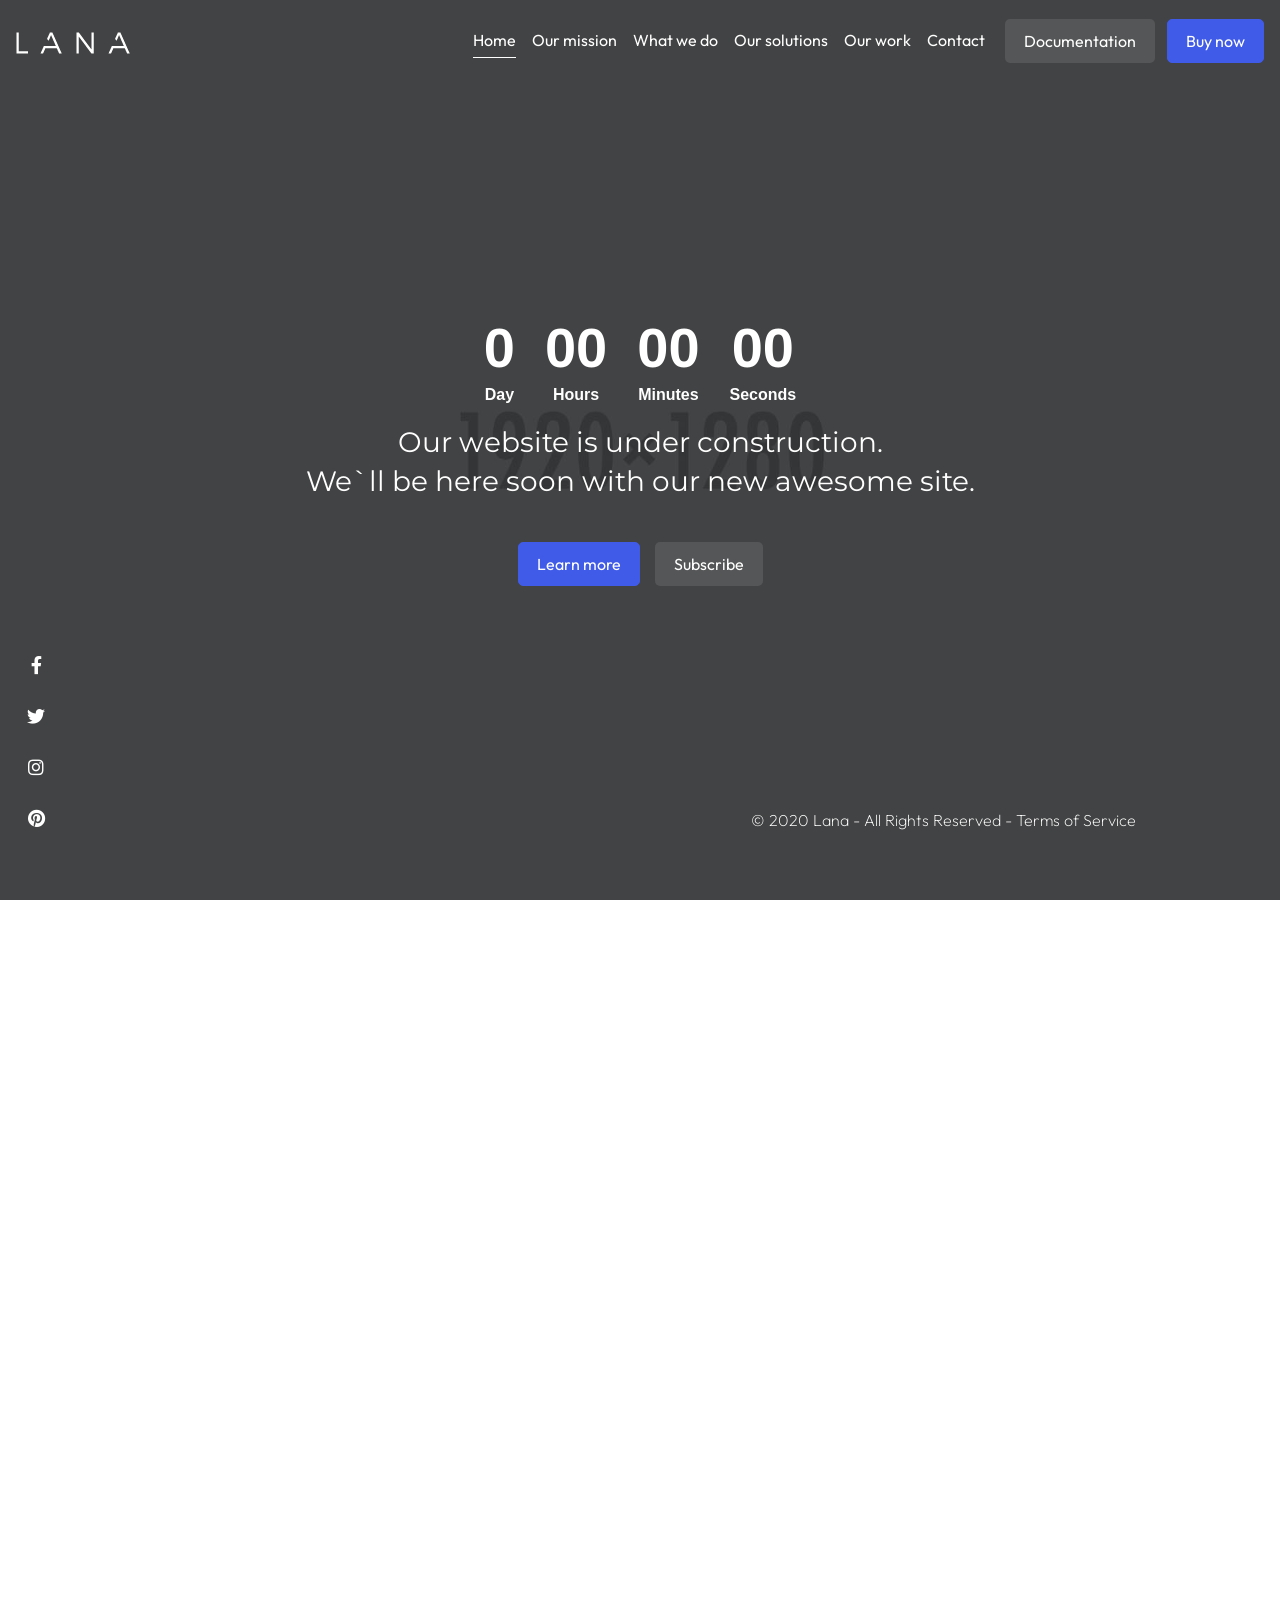
<file: countdown-boxed-global-slideshow-background.html>
﻿<!DOCTYPE html>
<html lang="en-US" class="no-js">
  <head>

    <!-- Title -->
    <title>Home | Lana - Creative Coming Soon Template</title>

    <!-- Required Meta Tags -->
    <meta charset="utf-8">
    <meta name="viewport" content="width=device-width, initial-scale=1, shrink-to-fit=no">
    <meta name="description" content="Bootstrap HTML template and UI kit by Erilisdesign">

    <!-- Libs CSS -->
    <link rel="stylesheet" href="assets/vendor/fullPage.js/dist/jquery.fullpage.min.css" type="text/css">
    <link rel="stylesheet" href="assets/vendor/slick/slick.min.css" type="text/css">
    <link rel="stylesheet" href="assets/vendor/vegas/vegas.min.css" type="text/css">
    <link rel="stylesheet" href="assets/vendor/magnific-popup/dist/magnific-popup.min.css" type="text/css">
    <link rel="stylesheet" href="assets/vendor/animate.css/animate.min.css" type="text/css">
    <link rel="stylesheet" href="assets/vendor/font-awesome/css/all.min.css" type="text/css">
    <link rel="stylesheet" href="assets/vendor/themify-icons/css/themify-icons.css" type="text/css">

    <!-- Fonts -->
    <link rel="stylesheet" href="https://fonts.googleapis.com/css?family=Open+Sans:400,700%7CMontserrat:200,300,400,500,700&display=swap">

    <!-- Theme CSS -->
    <link rel="stylesheet" href="assets/css/theme.css">

    <!-- Custom CSS -->
    <link rel="stylesheet" href="assets/css/custom.css">

  </head>
  <body class="layout-boxed slideshow-background">

    <!-- Loader -->
    <div class="loader bg-dark">
      <div class="spinner-grow text-primary" role="status">
        <span class="sr-only">Loading...</span>
      </div>
    </div>

    <div id="top"></div>

    <!-- Site navigation -->
    <nav class="site-navbar site-navbar-transparent navbar navbar-expand-lg navbar-dark fixed-top bg-white shadow-light p-lg-4" data-navbar-base="navbar-dark" data-navbar-toggled="navbar-light" data-navbar-scrolled="navbar-light">

      <!-- Brand -->
      <a class="navbar-brand" href="#">
        <img src="assets/images/logo.png" class="navbar-brand-img" alt="">
      </a>

      <!-- Toggler -->
      <button class="navbar-toggler-alternative" type="button" data-toggle="collapse" data-target="#navbarCollapse" aria-controls="navbarCollapse" aria-expanded="false" aria-label="Toggle navigation">
        <span class="navbar-toggler-alternative-icon"></span>
      </button>

      <!-- Collapse -->
      <div class="collapse navbar-collapse" id="navbarCollapse">

        <!-- Navigation -->
        <ul class="navbar-nav ml-auto" id="navigation">
          <li class="nav-item active" data-menuanchor="home">
            <a class="nav-link" href="#home">Home</a>
          </li>
          <li class="nav-item" data-menuanchor="our-mission">
            <a class="nav-link" href="#our-mission">Our mission</a>
          </li>
          <li class="nav-item" data-menuanchor="what-we-do">
            <a class="nav-link" href="#what-we-do">What we do</a>
          </li>
          <li class="nav-item" data-menuanchor="our-solutions">
            <a class="nav-link" href="#our-solutions">Our solutions</a>
          </li>
          <li class="nav-item" data-menuanchor="our-work">
            <a class="nav-link" href="#our-work">Our work</a>
          </li>
          <li class="nav-item" data-menuanchor="contact">
            <a class="nav-link" href="#contact">Contact</a>
          </li>
        </ul>

        <!-- Button -->
        <button type="button" class="btn btn-soft-white d-block d-lg-none d-xl-inline-block mb-3 mb-lg-0 ml-lg-3 w-100 w-lg-auto" data-toggle="modal" data-target="#documentationModal" data-on-navbar-light="btn-soft-secondary" data-on-navbar-dark="btn-soft-white">Documentation</button>

        <!-- Button -->
        <a class="btn btn-primary d-block d-lg-inline-block ml-lg-3" href="!#">Buy now</a>

      </div>
    </nav>

    <!-- Back To Top Button -->
    <a href="#top" class="backtotop">
      <span>Back To Top</span>
      <i class="fas fa-angle-up"></i>
    </a>

    <!-- Global overlay -->
    <div class="overlay overlay-global">
      <div class="overlay-inner bg-dark opacity-70"></div>
    </div>

    <!-- Scroll progress -->
    <div class="scroll-progress">
      <div class="sp-left">
        <div class="sp-inner"></div>
        <div class="sp-inner progress"></div>
      </div>
      <div class="sp-right">
        <div class="sp-inner"></div>
        <div class="sp-inner progress"></div>
      </div>
    </div>

    <!-- Fullpage content -->
    <div class="ln-fullpage" data-navigation="true">

      <!-- Section - Home -->
      <section class="ln-section d-flex min-vh-100" data-anchor="home" data-tooltip="Home">
        <div class="container align-self-center text-center text-white">
          <div class="row">
            <div class="col-12 col-xl-9 mx-auto">

              <div class="countdown mb-4 animated" data-animation="fadeInUp" data-countdown="2022/05/1 12:00:00"></div>
              <h3 class="mb-7 animated" data-animation="fadeInUp" data-animation-delay="200">Our website is under construction. <br/> We`ll be here soon with our new awesome site.</h3>
              <a href="#our-mission" class="btn btn-primary mr-3 scrollto animated" data-animation="fadeInUp" data-animation-delay="400">Learn more</a>
              <button type="button" class="btn btn-soft-white scrollto animated" data-animation="fadeInUp" data-animation-delay="600" data-toggle="modal" data-target="#subscribeModal">Subscribe</button>

		    </div>
          </div>
        </div>
      </section>

      <!-- Section - Our mission -->
      <section class="ln-section d-xl-flex" data-anchor="our-mission" data-tooltip="Our mission">
        <div class="container align-self-xl-center text-white">

          <div class="row">
            <div class="col-12 col-xl-8">
              <h2 class="mb-4 animated" data-animation="fadeInUp" data-animation-delay="150">Our Mission</h2>
              <p class="animated" data-animation="fadeInUp" data-animation-delay="150">Mauris ut sem elementum, tristique velit sed, volutpat mauris. Ut interdum nibh sit amet imperdiet condimentum. Nulla sed tellus placerat, vehicula risus ac, sollicitudin quam. Quisque pharetra porta libero, a sagittis nisl tristique non. Etiam sapien purus, cursus eu pulvinar et, tempor sit amet ipsum. Sed a nisl sit amet lorem dictum hendrerit.</p>
            </div>
          </div>

        </div>
      </section>

      <!-- Section - What we do -->
      <section class="ln-section d-xl-flex" data-anchor="what-we-do" data-tooltip="What we do">
        <div class="container align-self-xl-center text-white">

          <div class="row">
            <div class="col-12 col-xl-5 mb-8 mb-xl-0">
              <h2 class="animated mb-4" data-animation="fadeInUp">What we Do</h2>
              <p class="animated" data-animation="fadeInUp" data-animation-delay="150"><span>Fusce massa dolor, mattis sed ultrices ut, placerat ut leo. Donec sed fringilla lectus, non vulputate orci. Integer id libero euismod, interdum ligula vel, porttitor magna. Sed euismod maximus finibus. Pellentesque tempus ultricies nisi at cursus. Nulla at nisi tellus. Suspendisse potenti.</span></p>
            </div>
            <div class="col-12 col-xl-6 offset-xl-1">
              <div class="row">

                <div class="col-md-6 col-sm-6 mb-8 animated" data-animation="fadeInUp">
                  <div class="icon-7x mb-4">
                    <i class="ti-timer"></i>
                  </div>
                  <h3 class="h4 mb-0">Launch Quickly</h3>
                </div>

                <div class="col-md-6 col-sm-6 mb-8 animated" data-animation="fadeInUp" data-animation-delay="150">
                  <div class="icon-7x mb-4">
                    <i class="ti-brush-alt"></i>
                  </div>
                  <h3 class="h4 mb-0">Stylish Design</h3>
                </div>

                <div class="col-md-6 col-sm-6 mb-8 animated" data-animation="fadeInUp" data-animation-delay="300">
                  <div class="icon-7x mb-4">
                    <i class="ti-book"></i>
                  </div>
                  <h3 class="h4 mb-0">Well Documented</h3>
                </div>

                <div class="col-md-6 col-sm-6 mb-8 animated" data-animation="fadeInUp" data-animation-delay="450">
                  <div class="icon-7x mb-4">
                    <i class="ti-layers"></i>
                  </div>
                  <h3 class="h4 mb-0">Multiple Styles</h3>
                </div>

                <div class="col-md-6 col-sm-6 mb-8 mb-sm-0 animated" data-animation="fadeInUp" data-animation-delay="600">
                  <div class="icon-7x mb-4">
                    <i class="ti-settings"></i>
                  </div>
                  <h3 class="h4 mb-0">Fully Customizable</h3>
                </div>

                <div class="col-md-6 col-sm-6 animated" data-animation="fadeInUp" data-animation-delay="750">
                  <div class="icon-7x mb-4">
                    <i class="ti-headphone-alt"></i>
                  </div>
                  <h3 class="h4 mb-0">Friendly Support</h3>
                </div>

              </div>
            </div>
          </div>

        </div>
      </section>

      <!-- Section - Our solutions -->
      <section class="ln-section d-xl-flex" data-anchor="our-solutions" data-tooltip="Our solutions">
        <div class="container align-self-xl-center text-white">
          <div class="row mb-8">
            <div class="col-12 col-xl-9">
              <h2 class="mb-4 animated" data-animation="fadeInUp">A complete marketing solution</h2>
              <p class="animated" data-animation="fadeInUp" data-animation-delay="150">Mauris ut sem elementum, tristique velit sed, volutpat mauris. Ut interdum nibh sit amet imperdiet condimentum. Nulla sed tellus placerat, vehicula risus ac, sollicitudin quam. Quisque pharetra porta libero, a sagittis nisl tristique non.</p>
            </div>
          </div>
          <div class="row">

            <div class="col-12 col-lg-6 mb-8 animated" data-animation="fadeInUp" data-animation-delay="150">
              <h4>We are</h4>
              <p class="mb-0">Quisque ultrices non velit sit amet consectetur. Cras turpis dolor, facilisis a nibh non, ullamcorper facilisis mauris. Nulla rutrum arcu sed ligula malesuada, quis condimentum eros sollicitudin. Morbi eget lorem turpis. Maecenas id metus sapien. Aliquam et est turpis. Sed sit amet dui vel sapien sagittis pellentesque nec id sem.</p>
            </div>

            <div class="col-12 col-lg-6 mb-8 animated" data-animation="fadeInUp" data-animation-delay="300">
              <h4>We practice</h4>
              <p class="mb-0">Quisque ultrices non velit sit amet consectetur. Cras turpis dolor, facilisis a nibh non, ullamcorper facilisis mauris. Nulla rutrum arcu sed ligula malesuada, quis condimentum eros sollicitudin. Morbi eget lorem turpis. Maecenas id metus sapien. Aliquam et est turpis. Sed sit amet dui vel sapien sagittis pellentesque nec id sem.</p>
            </div>

            <div class="col-12 col-lg-6 mb-8 mb-lg-0 animated" data-animation="fadeInUp" data-animation-delay="450">
              <h4>We deliver</h4>
              <p class="mb-0">Quisque ultrices non velit sit amet consectetur. Cras turpis dolor, facilisis a nibh non, ullamcorper facilisis mauris. Nulla rutrum arcu sed ligula malesuada, quis condimentum eros sollicitudin. Morbi eget lorem turpis. Maecenas id metus sapien. Aliquam et est turpis. Sed sit amet dui vel sapien sagittis pellentesque nec id sem.</p>
            </div>

            <div class="col-12 col-lg-6 animated" data-animation="fadeInUp" data-animation-delay="600">
              <h4>We create and innovate</h4>
              <p class="mb-0">Quisque ultrices non velit sit amet consectetur. Cras turpis dolor, facilisis a nibh non, ullamcorper facilisis mauris. Nulla rutrum arcu sed ligula malesuada, quis condimentum eros sollicitudin. Morbi eget lorem turpis. Maecenas id metus sapien. Aliquam et est turpis. Sed sit amet dui vel sapien sagittis pellentesque nec id sem.</p>
            </div>

          </div>
        </div>
      </section>
      

      <!-- Section - Our work -->
      <section class="ln-section d-xl-flex" data-anchor="our-work" data-tooltip="Our work">
        <div class="container align-self-xl-center text-white ">
          <div class="row mb-8">
            <div class="col-12 col-xl-8">
              <h2 class="mb-4 animated" data-animation="fadeInUp">Our Work</h2>
              <p class="animated" data-animation="fadeInUp" data-animation-delay="150">Donec sollicitudin libero vitae massa placerat tempor. Duis rutrum nisl eu ipsum varius, nec feugiat tortor vulputate. Integer pellentesque leo id metus dictum, a tristique tellus faucibus.</p>
            </div>
          </div>
          <div class="slider dots-light animated" data-animation="fadeInUp" data-animation-delay="300" data-slick='{"dots": true}'>

            <div>
              <div class="portfolio-item mb-8">
                <div class="row">
                  <div class="col-12 col-lg-7 mb-4 mb-lg-0">
                    <div class="item-media">
                      <a href="assets/images/portfolio/project-6.jpg" class="mfp-image">
                        <div class="media-container">
                          <div class="bg-image-holder bg-cover">
                            <img src="assets/images/portfolio/project-6-min.jpg" alt="">
                          </div>
                        </div>
                      </a>
                    </div>
                  </div>
                  <div class="col-12 col-lg-5">
                    <div class="pt-lg-8">
                      <div class="divider divider-alt bg-white mt-0 mb-8 d-none d-lg-block"></div>
                      <h4 class="h3">Mountains</h4>
                      <p class="text-italic">Web Design</p>
                    </div>
                  </div>
                </div>
              </div>
            </div>

            <div>
              <div class="portfolio-item mb-8">
                <div class="row flex-lg-row-reverse">
                  <div class="col-12 col-lg-7 mb-4 mb-lg-0">
                    <div class="item-media">
                      <a href="assets/images/portfolio/project-1.jpg" class="mfp-image">
                        <div class="media-container">
                          <div class="bg-image-holder bg-cover">
                            <img src="assets/images/portfolio/project-1-min.jpg" alt="">
                          </div>
                        </div>
                      </a>
                    </div>
                  </div>
                  <div class="col-12 col-lg-5 d-lg-flex justify-content-lg-end text-lg-right">
                    <div class="pt-lg-8">
                      <div class="divider divider-alt bg-white mt-0 mb-8 ml-auto mr-0 d-none d-lg-block"></div>
                      <h4 class="h3">Love</h4>
                      <p class="text-italic">Web Design</p>
                    </div>
                  </div>
                </div>
              </div>
            </div>

            <div>
              <div class="portfolio-item mb-8">
                <div class="row">
                  <div class="col-12 col-lg-7 mb-4 mb-lg-0">
                    <div class="item-media">
                      <a href="assets/images/portfolio/project-2.jpg" class="mfp-image">
                        <div class="media-container">
                          <div class="bg-image-holder bg-cover">
                            <img src="assets/images/portfolio/project-2-min.jpg" alt="">
                          </div>
                        </div>
                      </a>
                    </div>
                  </div>
                  <div class="col-12 col-lg-5">
                    <div class="pt-lg-8">
                      <div class="divider divider-alt bg-white mt-0 mb-8 d-none d-lg-block"></div>
                      <h4 class="h3">Beautiful Girl</h4>
                      <p class="text-italic">Brand</p>
                    </div>
                  </div>
                </div>
              </div>
            </div>

            <div>
              <div class="portfolio-item mb-8">
                <div class="row flex-lg-row-reverse">
                  <div class="col-12 col-lg-7 mb-4 mb-lg-0">
                    <div class="item-media">
                      <a href="assets/images/portfolio/project-3.jpg" class="mfp-image">
                        <div class="media-container">
                          <div class="bg-image-holder bg-cover">
                            <img src="assets/images/portfolio/project-3-min.jpg" alt="">
                          </div>
                        </div>
                      </a>
                    </div>
                  </div>
                  <div class="col-12 col-lg-5 d-lg-flex justify-content-lg-end text-lg-right">
                    <div class="pt-lg-8">
                      <div class="divider divider-alt bg-white mt-0 mb-8 ml-auto mr-0 d-none d-lg-block"></div>
                      <h4 class="h3">Future City</h4>
                      <p class="text-italic">Web Design</p>
                    </div>
                  </div>
                </div>
              </div>
            </div>

            <div>
              <div class="portfolio-item">
                <div class="row">
                  <div class="col-12 col-lg-7 mb-4 mb-lg-0">
                    <div class="item-media">
                      <a href="assets/images/portfolio/project-4.jpg" class="mfp-image">
                        <div class="media-container">
                          <div class="bg-image-holder bg-cover">
                            <img src="assets/images/portfolio/project-4-min.jpg" alt="">
                          </div>
                        </div>
                      </a>
                    </div>
                  </div>
                  <div class="col-12 col-lg-5">
                    <div class="pt-lg-8">
                      <div class="divider divider-alt bg-white mt-0 mb-8 d-none d-lg-block"></div>
                      <h4 class="h3">Golden Gate Bridge</h4>
                      <p class="text-italic">Design</p>
                    </div>
                  </div>
                </div>
              </div>
            </div>

          </div>
        </div>
      </section>

      <!-- Section - Contact -->
      <section class="ln-section d-xl-flex" data-anchor="contact" data-tooltip="Contact">
        <div class="container align-self-center text-white">
          <div class="row mb-7">
            <div class="col-12 col-xl-6">
              <h2 class="mb-4 animated" data-animation="fadeInUp">Contact Us</h2>
              <p class="animated" data-animation="fadeInUp" data-animation-delay="150">Want to say hello? Want to know more about us? Give us a call or drop us an email and we will get back to you as soon as we can.</p>
            </div>
          </div>
          <div class="row">
            <div class="col-12 col-lg-5 mb-8 mb-lg-0">
              <div class="row">

                <div class="col-12 col-md-4 col-lg-6 mb-8 mb-md-0 mb-lg-5 animated" data-animation="fadeInUp" data-animation-delay="150">
                  <div class="icon-5x mb-4">
                    <i class="ti-mobile"></i>
                  </div>
                  <p class="mb-0">(0091) 1111 1234567<br/>
                  (084) 2222 1234567</p>
                </div>

                <div class="col-12 col-md-4 col-lg-6 mb-8 mb-md-0 mb-lg-5 animated" data-animation="fadeInUp" data-animation-delay="150">
                  <div class="icon-5x mb-4">
                    <i class="ti-location-pin"></i>
                  </div>
                  <p class="mb-0">69 Halsey St, New York, Ny 10002,<br/>
                  United States</p>
                </div>

                <div class="col-12 col-md-4 col-lg-6 animated" data-animation="fadeInUp" data-animation-delay="150">
                  <div class="icon-5x mb-4">
                    <i class="ti-email"></i>
                  </div>
                  <p class="mb-0"><a href="mailto:support@example.com" class="text-white">support@example.com</a><br/>
                  <a href="mailto:hello@example.com" class="text-white">hello@example.com</a></p>
                </div>

              </div>
            </div>
            <div class="col-12 col-lg-6 offset-lg-1 animated" data-animation="fadeInUp" data-animation-delay="150">
              <div class="contact-form">
                <form class="mb-0" id="cf" name="cf" action="include/sendemail.php" method="post" autocomplete="off">
                  <div class="form-row">

                    <div class="col-12 col-md-6">
                      <div class="form-group">
                        <input type="text" id="cf-name" name="cf-name" placeholder="Enter your name" class="form-control required">
                      </div>
                    </div>

                    <div class="col-12 col-md-6">
                      <div class="form-group">
                        <input type="email" id="cf-email" name="cf-email" placeholder="Enter your email address" class="form-control required">
                      </div>
                    </div>

                    <div class="col-12">
                      <div class="form-group">
                        <input type="text" id="cf-subject" name="cf-subject" placeholder="Subject (Optional)" class="form-control">
                      </div>
                    </div>

                    <div class="col-12 mb-4">
                      <div class="form-group">
                        <textarea name="cf-message" id="cf-message" placeholder="Here goes your message" class="form-control required" rows="7"></textarea>
                      </div>
                    </div>

                    <div class="col-12 d-none">
                      <input type="text" id="cf-botcheck" name="cf-botcheck" value="">
                    </div>

                    <input type="hidden" name="prefix" value="cf-">

                    <div class="col-12">
                      <button class="btn btn-soft-white" type="submit" id="cf-submit" name="cf-submit">Send Message</button>
                    </div>

                  </div>
                </form>
                <div class="contact-form-result"></div>
              </div>
            </div>
          </div>
        </div>
      </section>

    </div>

    <!-- Footer -->
    <footer class="position-relative py-10 py-lg-12 bg-dark text-gray-500">
      <div class="container">
        <div class="row">
          <div class="col-lg-10 col-xl-12 col-xxl-10 mx-auto text-center">
            <ul class="list-inline mb-5">
              <li class="list-inline-item mx-0">
                <a class="btn btn-icon btn-text-secondary text-gray-400" href="#" tabindex="0">
                  <i class="fab fa-facebook-f btn-icon-inner"></i>
                </a>
              </li>
              <li class="list-inline-item mx-0">
                <a class="btn btn-icon btn-text-secondary text-gray-400" href="#" tabindex="0">
                  <i class="fab fa-twitter btn-icon-inner"></i>
                </a>
              </li>
              <li class="list-inline-item mx-0">
                <a class="btn btn-icon btn-text-secondary text-gray-400" href="#" tabindex="0">
                  <i class="fab fa-linkedin-in btn-icon-inner"></i>
                </a>
              </li>
              <li class="list-inline-item mx-0">
                <a class="btn btn-icon btn-text-secondary text-gray-400" href="#" tabindex="0">
                  <i class="fab fa-dribbble btn-icon-inner"></i>
                </a>
              </li>
            </ul>
            <p class="mb-0">© 2020 Lana - All Rights Reserved - <a href="#!" class="text-gray-400">Terms of Service</a></p>
          </div>
        </div>
      </div>
    </footer><!-- footer end -->

    <!-- Fullpage - Social icons -->
    <nav class="ln-social-icons">
      <ul class="mx-auto">
        <li><a href="#!"><i class="fab fa-facebook-f"></i></a></li>
        <li><a href="#!"><i class="fab fa-twitter"></i></a></li>
        <li><a href="#!"><i class="fab fa-instagram"></i></a></li>
        <li><a href="#!"><i class="fab fa-pinterest"></i></a></li>
      </ul>
    </nav>

    <!-- Fullpage - Copyright -->
    <div class="ln-copyright text-right">
      <p>© 2020 Lana - All Rights Reserved - <a href="#!">Terms of Service</a></p>
    </div>

    <!-- Documentation Modal -->
    <div class="modal fade" id="documentationModal" tabindex="-1" role="dialog" aria-labelledby="documentation" aria-hidden="true">
      <div class="modal-dialog modal-md modal-dialog-centered" role="document">
        <div class="modal-content hover-parent">

          <!-- Button Close -->
          <button type="button" class="btn btn-sm btn-icon btn-primary position-absolute top-0 right-0 mt-n3 mr-n3 zindex-1" data-dismiss="modal" aria-hidden="true">
            <i class="fas fa-times btn-icon-inner"></i>
          </button>

          <!-- Modal Body -->
          <div class="modal-body py-5 py-lg-8 px-5 px-lg-8 text-center">

            <div class="icon icon-boxed icon-7x rounded bg-soft-primary text-primary mb-8">
              <i class="ti-book"></i>
            </div>
            <h2 id="documentation" class="mb-3">Documentation</h2>
            <p class="mb-8">This theme is easy to configure and comes witch a well documented help file, which will assist you in the configuration of your new website in few minutes.</p>

            <!-- Button -->
            <a class="btn btn-primary d-block d-lg-inline-block" href="!#">Buy theme</a>

          </div>

        </div>
      </div>
    </div>

	<!-- Subscribe Modal -->
    <div class="modal fade" id="subscribeModal" tabindex="-1" role="dialog" aria-labelledby="subscribeNewsletter" aria-hidden="true">
      <div class="modal-dialog modal-dialog-centered" role="document">
        <div class="modal-content hover-parent">

          <!-- Button Close -->
          <button type="button" class="btn btn-sm btn-icon btn-white position-absolute top-0 right-0 mt-n3 mr-n3 zindex-1" data-dismiss="modal" aria-hidden="true">
            <i class="fas fa-times btn-icon-inner"></i>
          </button>

          <!-- Overlay -->
          <div class="overlay overlay-advanced">
            <div class="overlay-inner bg-cover" style="background-image: url('assets/images/image-12.jpg');"></div>
            <div class="overlay-inner bg-primary opacity-70 hover-opacity-80"></div>
            <div class="overlay-inner bg-gradient-v-transparent-dark opacity-90 hover-opacity-80"></div>
          </div>

          <!-- Modal Body -->
          <div class="modal-body py-5 py-lg-8 px-5 px-lg-8 text-white text-center">

            <h2 id="subscribeNewsletter" class="mb-4">Subscribe<br/> to our newsletter</h2>
            <p class="mb-7 mb-lg-10">Signup for our weekly newsletter to get the latest news, updates and amazing offers delivered directly in your inbox.</p>
            <div class="subscribe-form">
              <form id="sf" name="sf" action="include/subscribe.php" method="post">
                <div class="form-process"></div>
                <div class="form-group">
                  <input type="email" id="sf-email" name="sf-email" placeholder="Enter Your Email Address" class="form-control required">
                </div>
                <input type="text" id="sf-botcheck" name="sf-botcheck" value="" class="form-control d-none">
                <button class="btn btn-soft-white btn-block" type="submit" id="sf-submit" name="sf-submit">Notify Me</button>
              </form>
              <div class="subscribe-form-result"></div>
            </div>

          </div>

        </div>
      </div>
    </div>

    <!-- Libs JS -->
    <script src="assets/vendor/jquery/dist/jquery.min.js"></script>
    <script src="assets/vendor/popper.js/dist/popper.min.js"></script>
    <script src="assets/vendor/bootstrap/dist/js/bootstrap.min.js"></script>
    <script src="assets/vendor/fullPage.js/dist/scrolloverflow.min.js"></script>
    <script src="assets/vendor/fullPage.js/dist/jquery.fullpage.min.js"></script>
    <script src="assets/vendor/waypoints/lib/jquery.waypoints.min.js"></script>
    <script src="assets/vendor/jquery-smooth-scroll/jquery.smooth-scroll.min.js"></script>
    <script src="assets/vendor/jquery-validation/dist/jquery.validate.min.js"></script>
    <script src="assets/vendor/jquery-form/dist/jquery.form.min.js"></script>
    <script src="assets/vendor/magnific-popup/dist/jquery.magnific-popup.min.js"></script>
    <script src="assets/vendor/jQuery.countdown/dist/jquery.countdown.min.js"></script>
    <script src="assets/vendor/granim.js/dist/granim.min.js"></script>
    <script src="assets/vendor/slick/slick.min.js"></script>
    <script src="assets/vendor/vegas/vegas.min.js"></script>

    <!-- Theme JS -->
    <script src="assets/js/main.js"></script>

    <script>
    // Slideshow Background
    if ($('body').hasClass('slideshow-background')) {
      $('body.slideshow-background').vegas({
        preload: true,
        timer: false,
        delay: 5000,
        transition: 'fade',
        transitionDuration: 1000,
        firstTransition: 'none',
        slides: [
          { src: 'assets/images/image-1.jpg' },
          { src: 'assets/images/image-2.jpg' },
          { src: 'assets/images/image-3.jpg' },
          { src: 'assets/images/image-4.jpg' }
        ]
      });
    }
    </script>

  </body>
</html>
</file>
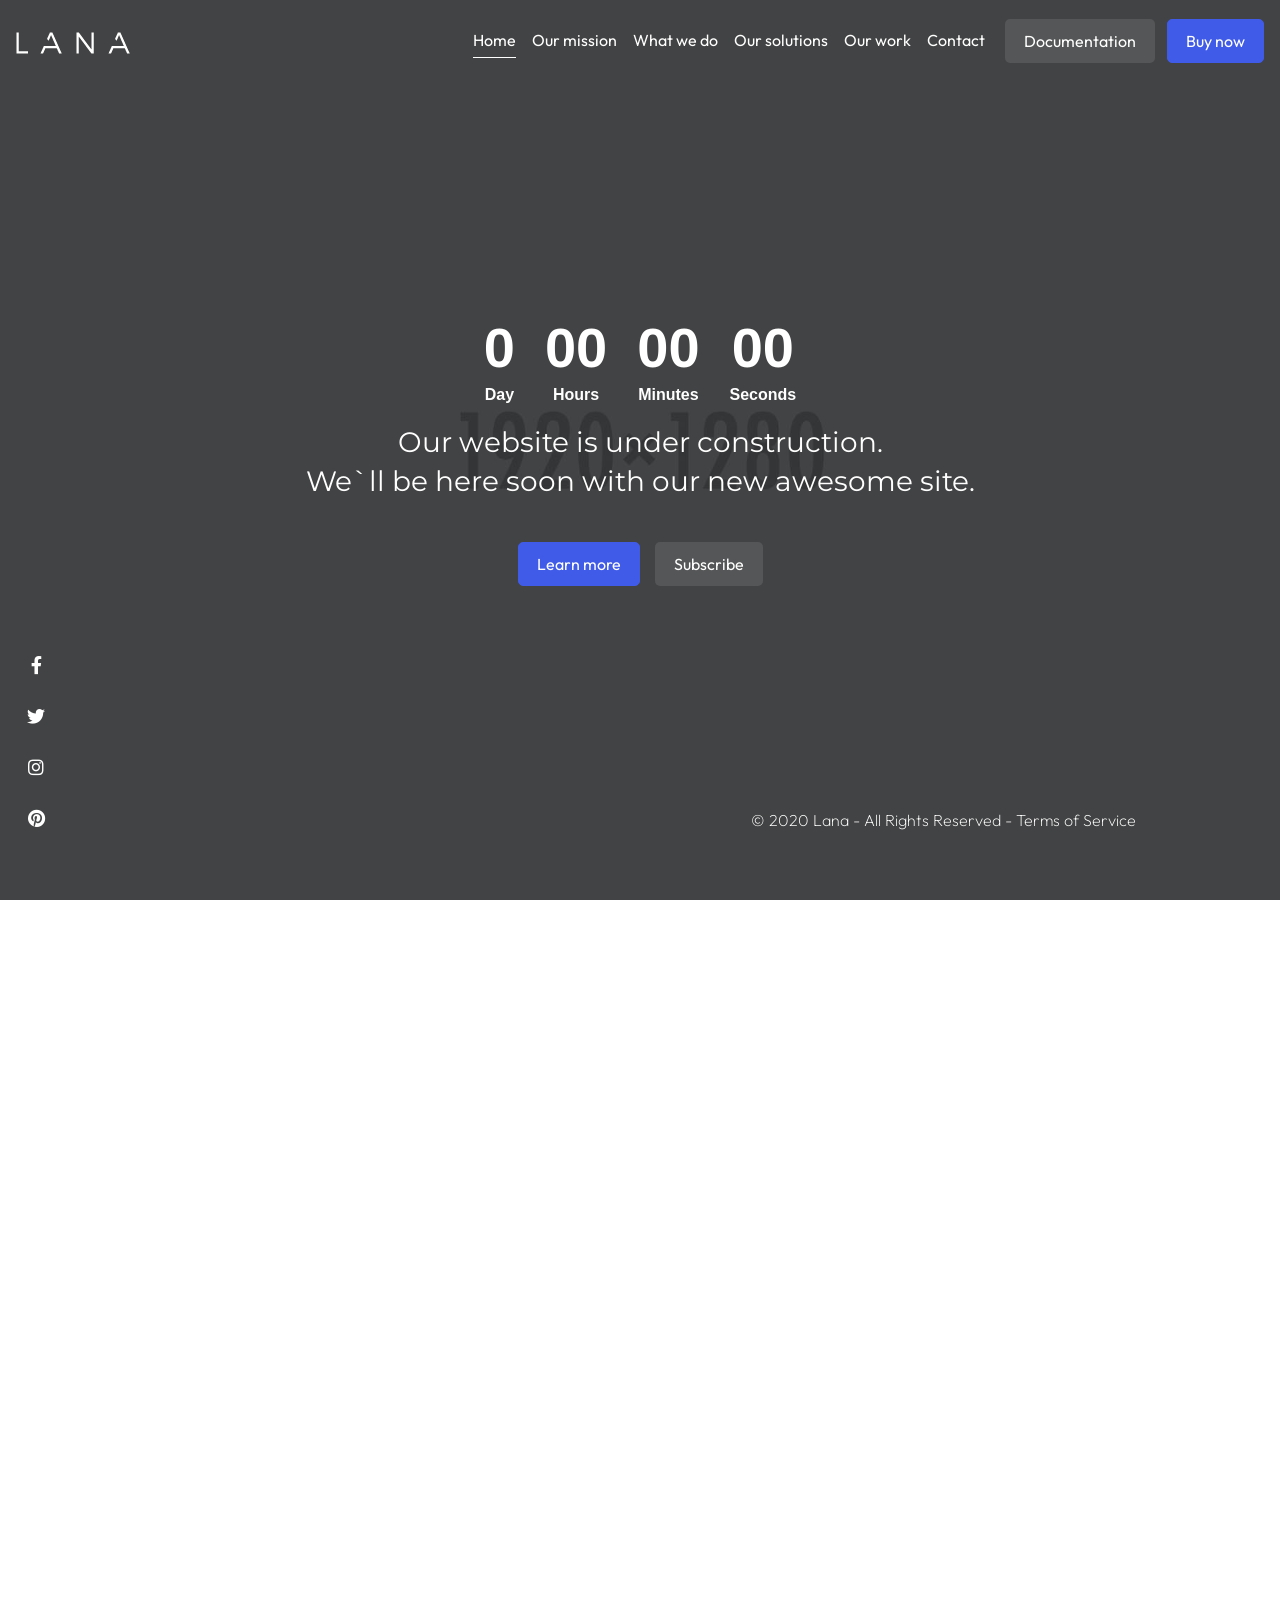
<file: countdown-boxed-global-slideshow-video-background.html>
﻿<!DOCTYPE html>
<html lang="en-US" class="no-js">
  <head>

    <!-- Title -->
    <title>Home | Lana - Creative Coming Soon Template</title>

    <!-- Required Meta Tags -->
    <meta charset="utf-8">
    <meta name="viewport" content="width=device-width, initial-scale=1, shrink-to-fit=no">
    <meta name="description" content="Bootstrap HTML template and UI kit by Erilisdesign">

    <!-- Libs CSS -->
    <link rel="stylesheet" href="assets/vendor/fullPage.js/dist/jquery.fullpage.min.css" type="text/css">
    <link rel="stylesheet" href="assets/vendor/slick/slick.min.css" type="text/css">
    <link rel="stylesheet" href="assets/vendor/vegas/vegas.min.css" type="text/css">
    <link rel="stylesheet" href="assets/vendor/magnific-popup/dist/magnific-popup.min.css" type="text/css">
    <link rel="stylesheet" href="assets/vendor/animate.css/animate.min.css" type="text/css">
    <link rel="stylesheet" href="assets/vendor/font-awesome/css/all.min.css" type="text/css">
    <link rel="stylesheet" href="assets/vendor/themify-icons/css/themify-icons.css" type="text/css">

    <!-- Fonts -->
    <link rel="stylesheet" href="https://fonts.googleapis.com/css?family=Open+Sans:400,700%7CMontserrat:200,300,400,500,700&display=swap">

    <!-- Theme CSS -->
    <link rel="stylesheet" href="assets/css/theme.css">

    <!-- Custom CSS -->
    <link rel="stylesheet" href="assets/css/custom.css">

  </head>
  <body class="layout-boxed slideshow-video-background">

    <!-- Loader -->
    <div class="loader bg-dark">
      <div class="spinner-grow text-primary" role="status">
        <span class="sr-only">Loading...</span>
      </div>
    </div>

    <div id="top"></div>

    <!-- Site navigation -->
    <nav class="site-navbar site-navbar-transparent navbar navbar-expand-lg navbar-dark fixed-top bg-white shadow-light p-lg-4" data-navbar-base="navbar-dark" data-navbar-toggled="navbar-light" data-navbar-scrolled="navbar-light">

      <!-- Brand -->
      <a class="navbar-brand" href="#">
        <img src="assets/images/logo.png" class="navbar-brand-img" alt="">
      </a>

      <!-- Toggler -->
      <button class="navbar-toggler-alternative" type="button" data-toggle="collapse" data-target="#navbarCollapse" aria-controls="navbarCollapse" aria-expanded="false" aria-label="Toggle navigation">
        <span class="navbar-toggler-alternative-icon"></span>
      </button>

      <!-- Collapse -->
      <div class="collapse navbar-collapse" id="navbarCollapse">

        <!-- Navigation -->
        <ul class="navbar-nav ml-auto" id="navigation">
          <li class="nav-item active" data-menuanchor="home">
            <a class="nav-link" href="#home">Home</a>
          </li>
          <li class="nav-item" data-menuanchor="our-mission">
            <a class="nav-link" href="#our-mission">Our mission</a>
          </li>
          <li class="nav-item" data-menuanchor="what-we-do">
            <a class="nav-link" href="#what-we-do">What we do</a>
          </li>
          <li class="nav-item" data-menuanchor="our-solutions">
            <a class="nav-link" href="#our-solutions">Our solutions</a>
          </li>
          <li class="nav-item" data-menuanchor="our-work">
            <a class="nav-link" href="#our-work">Our work</a>
          </li>
          <li class="nav-item" data-menuanchor="contact">
            <a class="nav-link" href="#contact">Contact</a>
          </li>
        </ul>

        <!-- Button -->
        <button type="button" class="btn btn-soft-white d-block d-lg-none d-xl-inline-block mb-3 mb-lg-0 ml-lg-3 w-100 w-lg-auto" data-toggle="modal" data-target="#documentationModal" data-on-navbar-light="btn-soft-secondary" data-on-navbar-dark="btn-soft-white">Documentation</button>

        <!-- Button -->
        <a class="btn btn-primary d-block d-lg-inline-block ml-lg-3" href="!#">Buy now</a>

      </div>
    </nav>

    <!-- Back To Top Button -->
    <a href="#top" class="backtotop">
      <span>Back To Top</span>
      <i class="fas fa-angle-up"></i>
    </a>

    <!-- Global overlay -->
    <div class="overlay overlay-global">
      <div class="overlay-inner bg-dark opacity-70"></div>
    </div>

    <!-- Scroll progress -->
    <div class="scroll-progress">
      <div class="sp-left">
        <div class="sp-inner"></div>
        <div class="sp-inner progress"></div>
      </div>
      <div class="sp-right">
        <div class="sp-inner"></div>
        <div class="sp-inner progress"></div>
      </div>
    </div>

    <!-- Fullpage content -->
    <div class="ln-fullpage" data-navigation="true">

      <!-- Section - Home -->
      <section class="ln-section d-flex min-vh-100" data-anchor="home" data-tooltip="Home">
        <div class="container align-self-center text-center text-white">
          <div class="row">
            <div class="col-12 col-xl-9 mx-auto">

              <div class="countdown mb-4 animated" data-animation="fadeInUp" data-countdown="2022/05/1 12:00:00"></div>
              <h3 class="mb-7 animated" data-animation="fadeInUp" data-animation-delay="200">Our website is under construction. <br/> We`ll be here soon with our new awesome site.</h3>
              <a href="#our-mission" class="btn btn-primary mr-3 scrollto animated" data-animation="fadeInUp" data-animation-delay="400">Learn more</a>
              <button type="button" class="btn btn-soft-white scrollto animated" data-animation="fadeInUp" data-animation-delay="600" data-toggle="modal" data-target="#subscribeModal">Subscribe</button>

            </div>
          </div>
        </div>
      </section>

      <!-- Section - Our mission -->
      <section class="ln-section d-xl-flex" data-anchor="our-mission" data-tooltip="Our mission">
        <div class="container align-self-xl-center text-white">

          <div class="row">
            <div class="col-12 col-xl-8">
              <h2 class="mb-4 animated" data-animation="fadeInUp" data-animation-delay="150">Our Mission</h2>
              <p class="animated" data-animation="fadeInUp" data-animation-delay="150">Mauris ut sem elementum, tristique velit sed, volutpat mauris. Ut interdum nibh sit amet imperdiet condimentum. Nulla sed tellus placerat, vehicula risus ac, sollicitudin quam. Quisque pharetra porta libero, a sagittis nisl tristique non. Etiam sapien purus, cursus eu pulvinar et, tempor sit amet ipsum. Sed a nisl sit amet lorem dictum hendrerit.</p>
            </div>
          </div>

        </div>
      </section>

      <!-- Section - What we do -->
      <section class="ln-section d-xl-flex" data-anchor="what-we-do" data-tooltip="What we do">
        <div class="container align-self-xl-center text-white">

          <div class="row">
            <div class="col-12 col-xl-5 mb-8 mb-xl-0">
              <h2 class="animated mb-4" data-animation="fadeInUp">What we Do</h2>
              <p class="animated" data-animation="fadeInUp" data-animation-delay="150"><span>Fusce massa dolor, mattis sed ultrices ut, placerat ut leo. Donec sed fringilla lectus, non vulputate orci. Integer id libero euismod, interdum ligula vel, porttitor magna. Sed euismod maximus finibus. Pellentesque tempus ultricies nisi at cursus. Nulla at nisi tellus. Suspendisse potenti.</span></p>
            </div>
            <div class="col-12 col-xl-6 offset-xl-1">
              <div class="row">

                <div class="col-md-6 col-sm-6 mb-8 animated" data-animation="fadeInUp">
                  <div class="icon-7x mb-4">
                    <i class="ti-timer"></i>
                  </div>
                  <h3 class="h4 mb-0">Launch Quickly</h3>
                </div>

                <div class="col-md-6 col-sm-6 mb-8 animated" data-animation="fadeInUp" data-animation-delay="150">
                  <div class="icon-7x mb-4">
                    <i class="ti-brush-alt"></i>
                  </div>
                  <h3 class="h4 mb-0">Stylish Design</h3>
                </div>

                <div class="col-md-6 col-sm-6 mb-8 animated" data-animation="fadeInUp" data-animation-delay="300">
                  <div class="icon-7x mb-4">
                    <i class="ti-book"></i>
                  </div>
                  <h3 class="h4 mb-0">Well Documented</h3>
                </div>

                <div class="col-md-6 col-sm-6 mb-8 animated" data-animation="fadeInUp" data-animation-delay="450">
                  <div class="icon-7x mb-4">
                    <i class="ti-layers"></i>
                  </div>
                  <h3 class="h4 mb-0">Multiple Styles</h3>
                </div>

                <div class="col-md-6 col-sm-6 mb-8 mb-sm-0 animated" data-animation="fadeInUp" data-animation-delay="600">
                  <div class="icon-7x mb-4">
                    <i class="ti-settings"></i>
                  </div>
                  <h3 class="h4 mb-0">Fully Customizable</h3>
                </div>

                <div class="col-md-6 col-sm-6 animated" data-animation="fadeInUp" data-animation-delay="750">
                  <div class="icon-7x mb-4">
                    <i class="ti-headphone-alt"></i>
                  </div>
                  <h3 class="h4 mb-0">Friendly Support</h3>
                </div>

              </div>
            </div>
          </div>

        </div>
      </section>

      <!-- Section - Our solutions -->
      <section class="ln-section d-xl-flex" data-anchor="our-solutions" data-tooltip="Our solutions">
        <div class="container align-self-xl-center text-white">
          <div class="row mb-8">
            <div class="col-12 col-xl-9">
              <h2 class="mb-4 animated" data-animation="fadeInUp">A complete marketing solution</h2>
              <p class="animated" data-animation="fadeInUp" data-animation-delay="150">Mauris ut sem elementum, tristique velit sed, volutpat mauris. Ut interdum nibh sit amet imperdiet condimentum. Nulla sed tellus placerat, vehicula risus ac, sollicitudin quam. Quisque pharetra porta libero, a sagittis nisl tristique non.</p>
            </div>
          </div>
          <div class="row">

            <div class="col-12 col-lg-6 mb-8 animated" data-animation="fadeInUp" data-animation-delay="150">
              <h4>We are</h4>
              <p class="mb-0">Quisque ultrices non velit sit amet consectetur. Cras turpis dolor, facilisis a nibh non, ullamcorper facilisis mauris. Nulla rutrum arcu sed ligula malesuada, quis condimentum eros sollicitudin. Morbi eget lorem turpis. Maecenas id metus sapien. Aliquam et est turpis. Sed sit amet dui vel sapien sagittis pellentesque nec id sem.</p>
            </div>

            <div class="col-12 col-lg-6 mb-8 animated" data-animation="fadeInUp" data-animation-delay="300">
              <h4>We practice</h4>
              <p class="mb-0">Quisque ultrices non velit sit amet consectetur. Cras turpis dolor, facilisis a nibh non, ullamcorper facilisis mauris. Nulla rutrum arcu sed ligula malesuada, quis condimentum eros sollicitudin. Morbi eget lorem turpis. Maecenas id metus sapien. Aliquam et est turpis. Sed sit amet dui vel sapien sagittis pellentesque nec id sem.</p>
            </div>

            <div class="col-12 col-lg-6 mb-8 mb-lg-0 animated" data-animation="fadeInUp" data-animation-delay="450">
              <h4>We deliver</h4>
              <p class="mb-0">Quisque ultrices non velit sit amet consectetur. Cras turpis dolor, facilisis a nibh non, ullamcorper facilisis mauris. Nulla rutrum arcu sed ligula malesuada, quis condimentum eros sollicitudin. Morbi eget lorem turpis. Maecenas id metus sapien. Aliquam et est turpis. Sed sit amet dui vel sapien sagittis pellentesque nec id sem.</p>
            </div>

            <div class="col-12 col-lg-6 animated" data-animation="fadeInUp" data-animation-delay="600">
              <h4>We create and innovate</h4>
              <p class="mb-0">Quisque ultrices non velit sit amet consectetur. Cras turpis dolor, facilisis a nibh non, ullamcorper facilisis mauris. Nulla rutrum arcu sed ligula malesuada, quis condimentum eros sollicitudin. Morbi eget lorem turpis. Maecenas id metus sapien. Aliquam et est turpis. Sed sit amet dui vel sapien sagittis pellentesque nec id sem.</p>
            </div>

          </div>
        </div>
      </section>
      

      <!-- Section - Our work -->
      <section class="ln-section d-xl-flex" data-anchor="our-work" data-tooltip="Our work">
        <div class="container align-self-xl-center text-white ">
          <div class="row mb-8">
            <div class="col-12 col-xl-8">
              <h2 class="mb-4 animated" data-animation="fadeInUp">Our Work</h2>
              <p class="animated" data-animation="fadeInUp" data-animation-delay="150">Donec sollicitudin libero vitae massa placerat tempor. Duis rutrum nisl eu ipsum varius, nec feugiat tortor vulputate. Integer pellentesque leo id metus dictum, a tristique tellus faucibus.</p>
            </div>
          </div>
          <div class="slider dots-light animated" data-animation="fadeInUp" data-animation-delay="300" data-slick='{"dots": true}'>

            <div>
              <div class="portfolio-item mb-8">
                <div class="row">
                  <div class="col-12 col-lg-7 mb-4 mb-lg-0">
                    <div class="item-media">
                      <a href="assets/images/portfolio/project-6.jpg" class="mfp-image">
                        <div class="media-container">
                          <div class="bg-image-holder bg-cover">
                            <img src="assets/images/portfolio/project-6-min.jpg" alt="">
                          </div>
                        </div>
                      </a>
                    </div>
                  </div>
                  <div class="col-12 col-lg-5">
                    <div class="pt-lg-8">
                      <div class="divider divider-alt bg-white mt-0 mb-8 d-none d-lg-block"></div>
                      <h4 class="h3">Mountains</h4>
                      <p class="text-italic">Web Design</p>
                    </div>
                  </div>
                </div>
              </div>
            </div>

            <div>
              <div class="portfolio-item mb-8">
                <div class="row flex-lg-row-reverse">
                  <div class="col-12 col-lg-7 mb-4 mb-lg-0">
                    <div class="item-media">
                      <a href="assets/images/portfolio/project-1.jpg" class="mfp-image">
                        <div class="media-container">
                          <div class="bg-image-holder bg-cover">
                            <img src="assets/images/portfolio/project-1-min.jpg" alt="">
                          </div>
                        </div>
                      </a>
                    </div>
                  </div>
                  <div class="col-12 col-lg-5 d-lg-flex justify-content-lg-end text-lg-right">
                    <div class="pt-lg-8">
                      <div class="divider divider-alt bg-white mt-0 mb-8 ml-auto mr-0 d-none d-lg-block"></div>
                      <h4 class="h3">Love</h4>
                      <p class="text-italic">Web Design</p>
                    </div>
                  </div>
                </div>
              </div>
            </div>

            <div>
              <div class="portfolio-item mb-8">
                <div class="row">
                  <div class="col-12 col-lg-7 mb-4 mb-lg-0">
                    <div class="item-media">
                      <a href="assets/images/portfolio/project-2.jpg" class="mfp-image">
                        <div class="media-container">
                          <div class="bg-image-holder bg-cover">
                            <img src="assets/images/portfolio/project-2-min.jpg" alt="">
                          </div>
                        </div>
                      </a>
                    </div>
                  </div>
                  <div class="col-12 col-lg-5">
                    <div class="pt-lg-8">
                      <div class="divider divider-alt bg-white mt-0 mb-8 d-none d-lg-block"></div>
                      <h4 class="h3">Beautiful Girl</h4>
                      <p class="text-italic">Brand</p>
                    </div>
                  </div>
                </div>
              </div>
            </div>

            <div>
              <div class="portfolio-item mb-8">
                <div class="row flex-lg-row-reverse">
                  <div class="col-12 col-lg-7 mb-4 mb-lg-0">
                    <div class="item-media">
                      <a href="assets/images/portfolio/project-3.jpg" class="mfp-image">
                        <div class="media-container">
                          <div class="bg-image-holder bg-cover">
                            <img src="assets/images/portfolio/project-3-min.jpg" alt="">
                          </div>
                        </div>
                      </a>
                    </div>
                  </div>
                  <div class="col-12 col-lg-5 d-lg-flex justify-content-lg-end text-lg-right">
                    <div class="pt-lg-8">
                      <div class="divider divider-alt bg-white mt-0 mb-8 ml-auto mr-0 d-none d-lg-block"></div>
                      <h4 class="h3">Future City</h4>
                      <p class="text-italic">Web Design</p>
                    </div>
                  </div>
                </div>
              </div>
            </div>

            <div>
              <div class="portfolio-item">
                <div class="row">
                  <div class="col-12 col-lg-7 mb-4 mb-lg-0">
                    <div class="item-media">
                      <a href="assets/images/portfolio/project-4.jpg" class="mfp-image">
                        <div class="media-container">
                          <div class="bg-image-holder bg-cover">
                            <img src="assets/images/portfolio/project-4-min.jpg" alt="">
                          </div>
                        </div>
                      </a>
                    </div>
                  </div>
                  <div class="col-12 col-lg-5">
                    <div class="pt-lg-8">
                      <div class="divider divider-alt bg-white mt-0 mb-8 d-none d-lg-block"></div>
                      <h4 class="h3">Golden Gate Bridge</h4>
                      <p class="text-italic">Design</p>
                    </div>
                  </div>
                </div>
              </div>
            </div>

          </div>
        </div>
      </section>

      <!-- Section - Contact -->
      <section class="ln-section d-xl-flex" data-anchor="contact" data-tooltip="Contact">
        <div class="container align-self-center text-white">
          <div class="row mb-7">
            <div class="col-12 col-xl-6">
              <h2 class="mb-4 animated" data-animation="fadeInUp">Contact Us</h2>
              <p class="animated" data-animation="fadeInUp" data-animation-delay="150">Want to say hello? Want to know more about us? Give us a call or drop us an email and we will get back to you as soon as we can.</p>
            </div>
          </div>
          <div class="row">
            <div class="col-12 col-lg-5 mb-8 mb-lg-0">
              <div class="row">

                <div class="col-12 col-md-4 col-lg-6 mb-8 mb-md-0 mb-lg-5 animated" data-animation="fadeInUp" data-animation-delay="150">
                  <div class="icon-5x mb-4">
                    <i class="ti-mobile"></i>
                  </div>
                  <p class="mb-0">(0091) 1111 1234567<br/>
                  (084) 2222 1234567</p>
                </div>

                <div class="col-12 col-md-4 col-lg-6 mb-8 mb-md-0 mb-lg-5 animated" data-animation="fadeInUp" data-animation-delay="150">
                  <div class="icon-5x mb-4">
                    <i class="ti-location-pin"></i>
                  </div>
                  <p class="mb-0">69 Halsey St, New York, Ny 10002,<br/>
                  United States</p>
                </div>

                <div class="col-12 col-md-4 col-lg-6 animated" data-animation="fadeInUp" data-animation-delay="150">
                  <div class="icon-5x mb-4">
                    <i class="ti-email"></i>
                  </div>
                  <p class="mb-0"><a href="mailto:support@example.com" class="text-white">support@example.com</a><br/>
                  <a href="mailto:hello@example.com" class="text-white">hello@example.com</a></p>
                </div>

              </div>
            </div>
            <div class="col-12 col-lg-6 offset-lg-1 animated" data-animation="fadeInUp" data-animation-delay="150">
              <div class="contact-form">
                <form class="mb-0" id="cf" name="cf" action="include/sendemail.php" method="post" autocomplete="off">
                  <div class="form-row">

                    <div class="col-12 col-md-6">
                      <div class="form-group">
                        <input type="text" id="cf-name" name="cf-name" placeholder="Enter your name" class="form-control required">
                      </div>
                    </div>

                    <div class="col-12 col-md-6">
                      <div class="form-group">
                        <input type="email" id="cf-email" name="cf-email" placeholder="Enter your email address" class="form-control required">
                      </div>
                    </div>

                    <div class="col-12">
                      <div class="form-group">
                        <input type="text" id="cf-subject" name="cf-subject" placeholder="Subject (Optional)" class="form-control">
                      </div>
                    </div>

                    <div class="col-12 mb-4">
                      <div class="form-group">
                        <textarea name="cf-message" id="cf-message" placeholder="Here goes your message" class="form-control required" rows="7"></textarea>
                      </div>
                    </div>

                    <div class="col-12 d-none">
                      <input type="text" id="cf-botcheck" name="cf-botcheck" value="">
                    </div>

                    <input type="hidden" name="prefix" value="cf-">

                    <div class="col-12">
                      <button class="btn btn-soft-white" type="submit" id="cf-submit" name="cf-submit">Send Message</button>
                    </div>

                  </div>
                </form>
                <div class="contact-form-result"></div>
              </div>
            </div>
          </div>
        </div>
      </section>

    </div>

    <!-- Footer -->
    <footer class="position-relative py-10 py-lg-12 bg-dark text-gray-500">
      <div class="container">
        <div class="row">
          <div class="col-lg-10 col-xl-12 col-xxl-10 mx-auto text-center">
            <ul class="list-inline mb-5">
              <li class="list-inline-item mx-0">
                <a class="btn btn-icon btn-text-secondary text-gray-400" href="#" tabindex="0">
                  <i class="fab fa-facebook-f btn-icon-inner"></i>
                </a>
              </li>
              <li class="list-inline-item mx-0">
                <a class="btn btn-icon btn-text-secondary text-gray-400" href="#" tabindex="0">
                  <i class="fab fa-twitter btn-icon-inner"></i>
                </a>
              </li>
              <li class="list-inline-item mx-0">
                <a class="btn btn-icon btn-text-secondary text-gray-400" href="#" tabindex="0">
                  <i class="fab fa-linkedin-in btn-icon-inner"></i>
                </a>
              </li>
              <li class="list-inline-item mx-0">
                <a class="btn btn-icon btn-text-secondary text-gray-400" href="#" tabindex="0">
                  <i class="fab fa-dribbble btn-icon-inner"></i>
                </a>
              </li>
            </ul>
            <p class="mb-0">© 2020 Lana - All Rights Reserved - <a href="#!" class="text-gray-400">Terms of Service</a></p>
          </div>
        </div>
      </div>
    </footer><!-- footer end -->

    <!-- Fullpage - Social icons -->
    <nav class="ln-social-icons">
      <ul class="mx-auto">
        <li><a href="#!"><i class="fab fa-facebook-f"></i></a></li>
        <li><a href="#!"><i class="fab fa-twitter"></i></a></li>
        <li><a href="#!"><i class="fab fa-instagram"></i></a></li>
        <li><a href="#!"><i class="fab fa-pinterest"></i></a></li>
      </ul>
    </nav>

    <!-- Fullpage - Copyright -->
    <div class="ln-copyright text-right">
      <p>© 2020 Lana - All Rights Reserved - <a href="#!">Terms of Service</a></p>
    </div>

    <!-- Documentation Modal -->
    <div class="modal fade" id="documentationModal" tabindex="-1" role="dialog" aria-labelledby="documentation" aria-hidden="true">
      <div class="modal-dialog modal-md modal-dialog-centered" role="document">
        <div class="modal-content hover-parent">

          <!-- Button Close -->
          <button type="button" class="btn btn-sm btn-icon btn-primary position-absolute top-0 right-0 mt-n3 mr-n3 zindex-1" data-dismiss="modal" aria-hidden="true">
            <i class="fas fa-times btn-icon-inner"></i>
          </button>

          <!-- Modal Body -->
          <div class="modal-body py-5 py-lg-8 px-5 px-lg-8 text-center">

            <div class="icon icon-boxed icon-7x rounded bg-soft-primary text-primary mb-8">
              <i class="ti-book"></i>
            </div>
            <h2 id="documentation" class="mb-3">Documentation</h2>
            <p class="mb-8">This theme is easy to configure and comes witch a well documented help file, which will assist you in the configuration of your new website in few minutes.</p>

            <!-- Button -->
            <a class="btn btn-primary d-block d-lg-inline-block" href="!#">Buy theme</a>

          </div>

        </div>
      </div>
    </div>

	<!-- Subscribe Modal -->
    <div class="modal fade" id="subscribeModal" tabindex="-1" role="dialog" aria-labelledby="subscribeNewsletter" aria-hidden="true">
      <div class="modal-dialog modal-dialog-centered" role="document">
        <div class="modal-content hover-parent">

          <!-- Button Close -->
          <button type="button" class="btn btn-sm btn-icon btn-white position-absolute top-0 right-0 mt-n3 mr-n3 zindex-1" data-dismiss="modal" aria-hidden="true">
            <i class="fas fa-times btn-icon-inner"></i>
          </button>

          <!-- Overlay -->
          <div class="overlay overlay-advanced">
            <div class="overlay-inner bg-cover" style="background-image: url('assets/images/image-12.jpg');"></div>
            <div class="overlay-inner bg-primary opacity-70 hover-opacity-80"></div>
            <div class="overlay-inner bg-gradient-v-transparent-dark opacity-90 hover-opacity-80"></div>
          </div>

          <!-- Modal Body -->
          <div class="modal-body py-5 py-lg-8 px-5 px-lg-8 text-white text-center">

            <h2 id="subscribeNewsletter" class="mb-4">Subscribe<br/> to our newsletter</h2>
            <p class="mb-7 mb-lg-10">Signup for our weekly newsletter to get the latest news, updates and amazing offers delivered directly in your inbox.</p>
            <div class="subscribe-form">
              <form id="sf" name="sf" action="include/subscribe.php" method="post">
                <div class="form-process"></div>
                <div class="form-group">
                  <input type="email" id="sf-email" name="sf-email" placeholder="Enter Your Email Address" class="form-control required">
                </div>
                <input type="text" id="sf-botcheck" name="sf-botcheck" value="" class="form-control d-none">
                <button class="btn btn-soft-white btn-block" type="submit" id="sf-submit" name="sf-submit">Notify Me</button>
              </form>
              <div class="subscribe-form-result"></div>
            </div>

          </div>

        </div>
      </div>
    </div>

    <!-- Libs JS -->
    <script src="assets/vendor/jquery/dist/jquery.min.js"></script>
    <script src="assets/vendor/popper.js/dist/popper.min.js"></script>
    <script src="assets/vendor/bootstrap/dist/js/bootstrap.min.js"></script>
    <script src="assets/vendor/fullPage.js/dist/scrolloverflow.min.js"></script>
    <script src="assets/vendor/fullPage.js/dist/jquery.fullpage.min.js"></script>
    <script src="assets/vendor/waypoints/lib/jquery.waypoints.min.js"></script>
    <script src="assets/vendor/jquery-smooth-scroll/jquery.smooth-scroll.min.js"></script>
    <script src="assets/vendor/jquery-validation/dist/jquery.validate.min.js"></script>
    <script src="assets/vendor/jquery-form/dist/jquery.form.min.js"></script>
    <script src="assets/vendor/magnific-popup/dist/jquery.magnific-popup.min.js"></script>
    <script src="assets/vendor/jQuery.countdown/dist/jquery.countdown.min.js"></script>
    <script src="assets/vendor/granim.js/dist/granim.min.js"></script>
    <script src="assets/vendor/slick/slick.min.js"></script>
    <script src="assets/vendor/vegas/vegas.min.js"></script>

    <!-- Theme JS -->
    <script src="assets/js/main.js"></script>

    <script>
    // Slideshow with Video
    if ($('body').hasClass('slideshow-video-background')) {
      $('body.slideshow-video-background').vegas({
        preload: true,
        timer: false,
        delay: 5000,
        transition: 'fade',
        transitionDuration: 1000,
        firstTransition: 'none',
        slides: [
          { src: 'assets/images/image-3.jpg' },
          { src: 'assets/video/moutains.jpg',
            video: {
              src: [
                'assets/video/moutains.mp4',
                'assets/video/moutains.webm',
                'assets/video/moutains.ogv'
              ],
              loop: false,
              mute: true
            }
          },
          { src: 'assets/images/image-4.jpg' },
          { src: 'assets/images/image-2.jpg' }
        ]
      });
    }
    </script>

  </body>
</html>
</file>
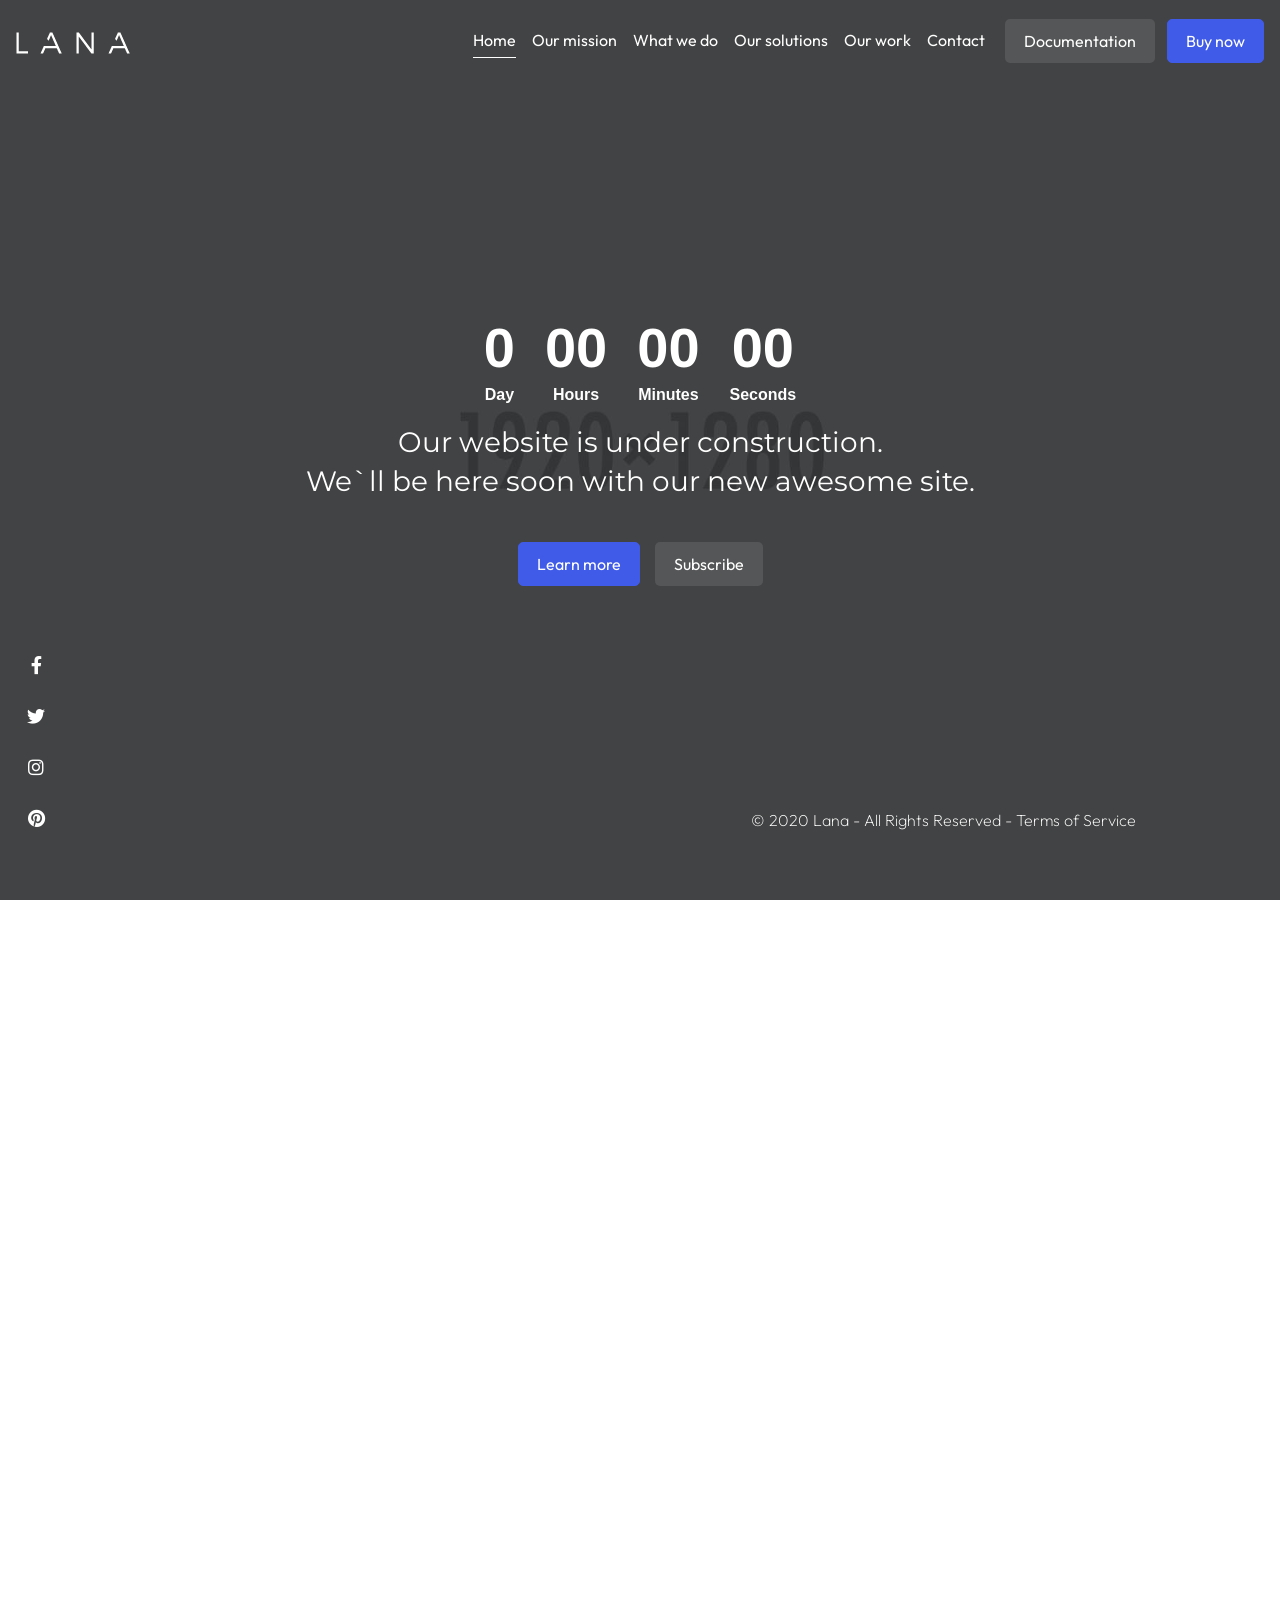
<file: countdown-boxed-global-slideshow-zoomout-background.html>
﻿<!DOCTYPE html>
<html lang="en-US" class="no-js">
  <head>

    <!-- Title -->
    <title>Home | Lana - Creative Coming Soon Template</title>

    <!-- Required Meta Tags -->
    <meta charset="utf-8">
    <meta name="viewport" content="width=device-width, initial-scale=1, shrink-to-fit=no">
    <meta name="description" content="Bootstrap HTML template and UI kit by Erilisdesign">

    <!-- Libs CSS -->
    <link rel="stylesheet" href="assets/vendor/fullPage.js/dist/jquery.fullpage.min.css" type="text/css">
    <link rel="stylesheet" href="assets/vendor/slick/slick.min.css" type="text/css">
    <link rel="stylesheet" href="assets/vendor/vegas/vegas.min.css" type="text/css">
    <link rel="stylesheet" href="assets/vendor/magnific-popup/dist/magnific-popup.min.css" type="text/css">
    <link rel="stylesheet" href="assets/vendor/animate.css/animate.min.css" type="text/css">
    <link rel="stylesheet" href="assets/vendor/font-awesome/css/all.min.css" type="text/css">
    <link rel="stylesheet" href="assets/vendor/themify-icons/css/themify-icons.css" type="text/css">

    <!-- Fonts -->
    <link rel="stylesheet" href="https://fonts.googleapis.com/css?family=Open+Sans:400,700%7CMontserrat:200,300,400,500,700&display=swap">

    <!-- Theme CSS -->
    <link rel="stylesheet" href="assets/css/theme.css">

    <!-- Custom CSS -->
    <link rel="stylesheet" href="assets/css/custom.css">

  </head>
  <body class="layout-boxed slideshow-zoomout-background">

    <!-- Loader -->
    <div class="loader bg-dark">
      <div class="spinner-grow text-primary" role="status">
        <span class="sr-only">Loading...</span>
      </div>
    </div>

    <div id="top"></div>

    <!-- Site navigation -->
    <nav class="site-navbar site-navbar-transparent navbar navbar-expand-lg navbar-dark fixed-top bg-white shadow-light p-lg-4" data-navbar-base="navbar-dark" data-navbar-toggled="navbar-light" data-navbar-scrolled="navbar-light">

      <!-- Brand -->
      <a class="navbar-brand" href="#">
        <img src="assets/images/logo.png" class="navbar-brand-img" alt="">
      </a>

      <!-- Toggler -->
      <button class="navbar-toggler-alternative" type="button" data-toggle="collapse" data-target="#navbarCollapse" aria-controls="navbarCollapse" aria-expanded="false" aria-label="Toggle navigation">
        <span class="navbar-toggler-alternative-icon"></span>
      </button>

      <!-- Collapse -->
      <div class="collapse navbar-collapse" id="navbarCollapse">

        <!-- Navigation -->
        <ul class="navbar-nav ml-auto" id="navigation">
          <li class="nav-item active" data-menuanchor="home">
            <a class="nav-link" href="#home">Home</a>
          </li>
          <li class="nav-item" data-menuanchor="our-mission">
            <a class="nav-link" href="#our-mission">Our mission</a>
          </li>
          <li class="nav-item" data-menuanchor="what-we-do">
            <a class="nav-link" href="#what-we-do">What we do</a>
          </li>
          <li class="nav-item" data-menuanchor="our-solutions">
            <a class="nav-link" href="#our-solutions">Our solutions</a>
          </li>
          <li class="nav-item" data-menuanchor="our-work">
            <a class="nav-link" href="#our-work">Our work</a>
          </li>
          <li class="nav-item" data-menuanchor="contact">
            <a class="nav-link" href="#contact">Contact</a>
          </li>
        </ul>

        <!-- Button -->
        <button type="button" class="btn btn-soft-white d-block d-lg-none d-xl-inline-block mb-3 mb-lg-0 ml-lg-3 w-100 w-lg-auto" data-toggle="modal" data-target="#documentationModal" data-on-navbar-light="btn-soft-secondary" data-on-navbar-dark="btn-soft-white">Documentation</button>

        <!-- Button -->
        <a class="btn btn-primary d-block d-lg-inline-block ml-lg-3" href="!#">Buy now</a>

      </div>
    </nav>

    <!-- Back To Top Button -->
    <a href="#top" class="backtotop">
      <span>Back To Top</span>
      <i class="fas fa-angle-up"></i>
    </a>

    <!-- Global overlay -->
    <div class="overlay overlay-global">
      <div class="overlay-inner bg-dark opacity-70"></div>
    </div>

    <!-- Scroll progress -->
    <div class="scroll-progress">
      <div class="sp-left">
        <div class="sp-inner"></div>
        <div class="sp-inner progress"></div>
      </div>
      <div class="sp-right">
        <div class="sp-inner"></div>
        <div class="sp-inner progress"></div>
      </div>
    </div>

    <!-- Fullpage content -->
    <div class="ln-fullpage" data-navigation="true">

      <!-- Section - Home -->
      <section class="ln-section d-flex min-vh-100" data-anchor="home" data-tooltip="Home">
        <div class="container align-self-center text-center text-white">
          <div class="row">
            <div class="col-12 col-xl-9 mx-auto">

              <div class="countdown mb-4 animated" data-animation="fadeInUp" data-countdown="2022/05/1 12:00:00"></div>
              <h3 class="mb-7 animated" data-animation="fadeInUp" data-animation-delay="200">Our website is under construction. <br/> We`ll be here soon with our new awesome site.</h3>
              <a href="#our-mission" class="btn btn-primary mr-3 scrollto animated" data-animation="fadeInUp" data-animation-delay="400">Learn more</a>
              <button type="button" class="btn btn-soft-white scrollto animated" data-animation="fadeInUp" data-animation-delay="600" data-toggle="modal" data-target="#subscribeModal">Subscribe</button>

            </div>
          </div>
        </div>
      </section>

      <!-- Section - Our mission -->
      <section class="ln-section d-xl-flex" data-anchor="our-mission" data-tooltip="Our mission">
        <div class="container align-self-xl-center text-white">

          <div class="row">
            <div class="col-12 col-xl-8">
              <h2 class="mb-4 animated" data-animation="fadeInUp" data-animation-delay="150">Our Mission</h2>
              <p class="animated" data-animation="fadeInUp" data-animation-delay="150">Mauris ut sem elementum, tristique velit sed, volutpat mauris. Ut interdum nibh sit amet imperdiet condimentum. Nulla sed tellus placerat, vehicula risus ac, sollicitudin quam. Quisque pharetra porta libero, a sagittis nisl tristique non. Etiam sapien purus, cursus eu pulvinar et, tempor sit amet ipsum. Sed a nisl sit amet lorem dictum hendrerit.</p>
            </div>
          </div>

        </div>
      </section>

      <!-- Section - What we do -->
      <section class="ln-section d-xl-flex" data-anchor="what-we-do" data-tooltip="What we do">
        <div class="container align-self-xl-center text-white">

          <div class="row">
            <div class="col-12 col-xl-5 mb-8 mb-xl-0">
              <h2 class="animated mb-4" data-animation="fadeInUp">What we Do</h2>
              <p class="animated" data-animation="fadeInUp" data-animation-delay="150"><span>Fusce massa dolor, mattis sed ultrices ut, placerat ut leo. Donec sed fringilla lectus, non vulputate orci. Integer id libero euismod, interdum ligula vel, porttitor magna. Sed euismod maximus finibus. Pellentesque tempus ultricies nisi at cursus. Nulla at nisi tellus. Suspendisse potenti.</span></p>
            </div>
            <div class="col-12 col-xl-6 offset-xl-1">
              <div class="row">

                <div class="col-md-6 col-sm-6 mb-8 animated" data-animation="fadeInUp">
                  <div class="icon-7x mb-4">
                    <i class="ti-timer"></i>
                  </div>
                  <h3 class="h4 mb-0">Launch Quickly</h3>
                </div>

                <div class="col-md-6 col-sm-6 mb-8 animated" data-animation="fadeInUp" data-animation-delay="150">
                  <div class="icon-7x mb-4">
                    <i class="ti-brush-alt"></i>
                  </div>
                  <h3 class="h4 mb-0">Stylish Design</h3>
                </div>

                <div class="col-md-6 col-sm-6 mb-8 animated" data-animation="fadeInUp" data-animation-delay="300">
                  <div class="icon-7x mb-4">
                    <i class="ti-book"></i>
                  </div>
                  <h3 class="h4 mb-0">Well Documented</h3>
                </div>

                <div class="col-md-6 col-sm-6 mb-8 animated" data-animation="fadeInUp" data-animation-delay="450">
                  <div class="icon-7x mb-4">
                    <i class="ti-layers"></i>
                  </div>
                  <h3 class="h4 mb-0">Multiple Styles</h3>
                </div>

                <div class="col-md-6 col-sm-6 mb-8 mb-sm-0 animated" data-animation="fadeInUp" data-animation-delay="600">
                  <div class="icon-7x mb-4">
                    <i class="ti-settings"></i>
                  </div>
                  <h3 class="h4 mb-0">Fully Customizable</h3>
                </div>

                <div class="col-md-6 col-sm-6 animated" data-animation="fadeInUp" data-animation-delay="750">
                  <div class="icon-7x mb-4">
                    <i class="ti-headphone-alt"></i>
                  </div>
                  <h3 class="h4 mb-0">Friendly Support</h3>
                </div>

              </div>
            </div>
          </div>

        </div>
      </section>

      <!-- Section - Our solutions -->
      <section class="ln-section d-xl-flex" data-anchor="our-solutions" data-tooltip="Our solutions">
        <div class="container align-self-xl-center text-white">
          <div class="row mb-8">
            <div class="col-12 col-xl-9">
              <h2 class="mb-4 animated" data-animation="fadeInUp">A complete marketing solution</h2>
              <p class="animated" data-animation="fadeInUp" data-animation-delay="150">Mauris ut sem elementum, tristique velit sed, volutpat mauris. Ut interdum nibh sit amet imperdiet condimentum. Nulla sed tellus placerat, vehicula risus ac, sollicitudin quam. Quisque pharetra porta libero, a sagittis nisl tristique non.</p>
            </div>
          </div>
          <div class="row">

            <div class="col-12 col-lg-6 mb-8 animated" data-animation="fadeInUp" data-animation-delay="150">
              <h4>We are</h4>
              <p class="mb-0">Quisque ultrices non velit sit amet consectetur. Cras turpis dolor, facilisis a nibh non, ullamcorper facilisis mauris. Nulla rutrum arcu sed ligula malesuada, quis condimentum eros sollicitudin. Morbi eget lorem turpis. Maecenas id metus sapien. Aliquam et est turpis. Sed sit amet dui vel sapien sagittis pellentesque nec id sem.</p>
            </div>

            <div class="col-12 col-lg-6 mb-8 animated" data-animation="fadeInUp" data-animation-delay="300">
              <h4>We practice</h4>
              <p class="mb-0">Quisque ultrices non velit sit amet consectetur. Cras turpis dolor, facilisis a nibh non, ullamcorper facilisis mauris. Nulla rutrum arcu sed ligula malesuada, quis condimentum eros sollicitudin. Morbi eget lorem turpis. Maecenas id metus sapien. Aliquam et est turpis. Sed sit amet dui vel sapien sagittis pellentesque nec id sem.</p>
            </div>

            <div class="col-12 col-lg-6 mb-8 mb-lg-0 animated" data-animation="fadeInUp" data-animation-delay="450">
              <h4>We deliver</h4>
              <p class="mb-0">Quisque ultrices non velit sit amet consectetur. Cras turpis dolor, facilisis a nibh non, ullamcorper facilisis mauris. Nulla rutrum arcu sed ligula malesuada, quis condimentum eros sollicitudin. Morbi eget lorem turpis. Maecenas id metus sapien. Aliquam et est turpis. Sed sit amet dui vel sapien sagittis pellentesque nec id sem.</p>
            </div>

            <div class="col-12 col-lg-6 animated" data-animation="fadeInUp" data-animation-delay="600">
              <h4>We create and innovate</h4>
              <p class="mb-0">Quisque ultrices non velit sit amet consectetur. Cras turpis dolor, facilisis a nibh non, ullamcorper facilisis mauris. Nulla rutrum arcu sed ligula malesuada, quis condimentum eros sollicitudin. Morbi eget lorem turpis. Maecenas id metus sapien. Aliquam et est turpis. Sed sit amet dui vel sapien sagittis pellentesque nec id sem.</p>
            </div>

          </div>
        </div>
      </section>
      

      <!-- Section - Our work -->
      <section class="ln-section d-xl-flex" data-anchor="our-work" data-tooltip="Our work">
        <div class="container align-self-xl-center text-white ">
          <div class="row mb-8">
            <div class="col-12 col-xl-8">
              <h2 class="mb-4 animated" data-animation="fadeInUp">Our Work</h2>
              <p class="animated" data-animation="fadeInUp" data-animation-delay="150">Donec sollicitudin libero vitae massa placerat tempor. Duis rutrum nisl eu ipsum varius, nec feugiat tortor vulputate. Integer pellentesque leo id metus dictum, a tristique tellus faucibus.</p>
            </div>
          </div>
          <div class="slider dots-light animated" data-animation="fadeInUp" data-animation-delay="300" data-slick='{"dots": true}'>

            <div>
              <div class="portfolio-item mb-8">
                <div class="row">
                  <div class="col-12 col-lg-7 mb-4 mb-lg-0">
                    <div class="item-media">
                      <a href="assets/images/portfolio/project-6.jpg" class="mfp-image">
                        <div class="media-container">
                          <div class="bg-image-holder bg-cover">
                            <img src="assets/images/portfolio/project-6-min.jpg" alt="">
                          </div>
                        </div>
                      </a>
                    </div>
                  </div>
                  <div class="col-12 col-lg-5">
                    <div class="pt-lg-8">
                      <div class="divider divider-alt bg-white mt-0 mb-8 d-none d-lg-block"></div>
                      <h4 class="h3">Mountains</h4>
                      <p class="text-italic">Web Design</p>
                    </div>
                  </div>
                </div>
              </div>
            </div>

            <div>
              <div class="portfolio-item mb-8">
                <div class="row flex-lg-row-reverse">
                  <div class="col-12 col-lg-7 mb-4 mb-lg-0">
                    <div class="item-media">
                      <a href="assets/images/portfolio/project-1.jpg" class="mfp-image">
                        <div class="media-container">
                          <div class="bg-image-holder bg-cover">
                            <img src="assets/images/portfolio/project-1-min.jpg" alt="">
                          </div>
                        </div>
                      </a>
                    </div>
                  </div>
                  <div class="col-12 col-lg-5 d-lg-flex justify-content-lg-end text-lg-right">
                    <div class="pt-lg-8">
                      <div class="divider divider-alt bg-white mt-0 mb-8 ml-auto mr-0 d-none d-lg-block"></div>
                      <h4 class="h3">Love</h4>
                      <p class="text-italic">Web Design</p>
                    </div>
                  </div>
                </div>
              </div>
            </div>

            <div>
              <div class="portfolio-item mb-8">
                <div class="row">
                  <div class="col-12 col-lg-7 mb-4 mb-lg-0">
                    <div class="item-media">
                      <a href="assets/images/portfolio/project-2.jpg" class="mfp-image">
                        <div class="media-container">
                          <div class="bg-image-holder bg-cover">
                            <img src="assets/images/portfolio/project-2-min.jpg" alt="">
                          </div>
                        </div>
                      </a>
                    </div>
                  </div>
                  <div class="col-12 col-lg-5">
                    <div class="pt-lg-8">
                      <div class="divider divider-alt bg-white mt-0 mb-8 d-none d-lg-block"></div>
                      <h4 class="h3">Beautiful Girl</h4>
                      <p class="text-italic">Brand</p>
                    </div>
                  </div>
                </div>
              </div>
            </div>

            <div>
              <div class="portfolio-item mb-8">
                <div class="row flex-lg-row-reverse">
                  <div class="col-12 col-lg-7 mb-4 mb-lg-0">
                    <div class="item-media">
                      <a href="assets/images/portfolio/project-3.jpg" class="mfp-image">
                        <div class="media-container">
                          <div class="bg-image-holder bg-cover">
                            <img src="assets/images/portfolio/project-3-min.jpg" alt="">
                          </div>
                        </div>
                      </a>
                    </div>
                  </div>
                  <div class="col-12 col-lg-5 d-lg-flex justify-content-lg-end text-lg-right">
                    <div class="pt-lg-8">
                      <div class="divider divider-alt bg-white mt-0 mb-8 ml-auto mr-0 d-none d-lg-block"></div>
                      <h4 class="h3">Future City</h4>
                      <p class="text-italic">Web Design</p>
                    </div>
                  </div>
                </div>
              </div>
            </div>

            <div>
              <div class="portfolio-item">
                <div class="row">
                  <div class="col-12 col-lg-7 mb-4 mb-lg-0">
                    <div class="item-media">
                      <a href="assets/images/portfolio/project-4.jpg" class="mfp-image">
                        <div class="media-container">
                          <div class="bg-image-holder bg-cover">
                            <img src="assets/images/portfolio/project-4-min.jpg" alt="">
                          </div>
                        </div>
                      </a>
                    </div>
                  </div>
                  <div class="col-12 col-lg-5">
                    <div class="pt-lg-8">
                      <div class="divider divider-alt bg-white mt-0 mb-8 d-none d-lg-block"></div>
                      <h4 class="h3">Golden Gate Bridge</h4>
                      <p class="text-italic">Design</p>
                    </div>
                  </div>
                </div>
              </div>
            </div>

          </div>
        </div>
      </section>

      <!-- Section - Contact -->
      <section class="ln-section d-xl-flex" data-anchor="contact" data-tooltip="Contact">
        <div class="container align-self-center text-white">
          <div class="row mb-7">
            <div class="col-12 col-xl-6">
              <h2 class="mb-4 animated" data-animation="fadeInUp">Contact Us</h2>
              <p class="animated" data-animation="fadeInUp" data-animation-delay="150">Want to say hello? Want to know more about us? Give us a call or drop us an email and we will get back to you as soon as we can.</p>
            </div>
          </div>
          <div class="row">
            <div class="col-12 col-lg-5 mb-8 mb-lg-0">
              <div class="row">

                <div class="col-12 col-md-4 col-lg-6 mb-8 mb-md-0 mb-lg-5 animated" data-animation="fadeInUp" data-animation-delay="150">
                  <div class="icon-5x mb-4">
                    <i class="ti-mobile"></i>
                  </div>
                  <p class="mb-0">(0091) 1111 1234567<br/>
                  (084) 2222 1234567</p>
                </div>

                <div class="col-12 col-md-4 col-lg-6 mb-8 mb-md-0 mb-lg-5 animated" data-animation="fadeInUp" data-animation-delay="150">
                  <div class="icon-5x mb-4">
                    <i class="ti-location-pin"></i>
                  </div>
                  <p class="mb-0">69 Halsey St, New York, Ny 10002,<br/>
                  United States</p>
                </div>

                <div class="col-12 col-md-4 col-lg-6 animated" data-animation="fadeInUp" data-animation-delay="150">
                  <div class="icon-5x mb-4">
                    <i class="ti-email"></i>
                  </div>
                  <p class="mb-0"><a href="mailto:support@example.com" class="text-white">support@example.com</a><br/>
                  <a href="mailto:hello@example.com" class="text-white">hello@example.com</a></p>
                </div>

              </div>
            </div>
            <div class="col-12 col-lg-6 offset-lg-1 animated" data-animation="fadeInUp" data-animation-delay="150">
              <div class="contact-form">
                <form class="mb-0" id="cf" name="cf" action="include/sendemail.php" method="post" autocomplete="off">
                  <div class="form-row">

                    <div class="col-12 col-md-6">
                      <div class="form-group">
                        <input type="text" id="cf-name" name="cf-name" placeholder="Enter your name" class="form-control required">
                      </div>
                    </div>

                    <div class="col-12 col-md-6">
                      <div class="form-group">
                        <input type="email" id="cf-email" name="cf-email" placeholder="Enter your email address" class="form-control required">
                      </div>
                    </div>

                    <div class="col-12">
                      <div class="form-group">
                        <input type="text" id="cf-subject" name="cf-subject" placeholder="Subject (Optional)" class="form-control">
                      </div>
                    </div>

                    <div class="col-12 mb-4">
                      <div class="form-group">
                        <textarea name="cf-message" id="cf-message" placeholder="Here goes your message" class="form-control required" rows="7"></textarea>
                      </div>
                    </div>

                    <div class="col-12 d-none">
                      <input type="text" id="cf-botcheck" name="cf-botcheck" value="">
                    </div>

                    <input type="hidden" name="prefix" value="cf-">

                    <div class="col-12">
                      <button class="btn btn-soft-white" type="submit" id="cf-submit" name="cf-submit">Send Message</button>
                    </div>

                  </div>
                </form>
                <div class="contact-form-result"></div>
              </div>
            </div>
          </div>
        </div>
      </section>

    </div>

    <!-- Footer -->
    <footer class="position-relative py-10 py-lg-12 bg-dark text-gray-500">
      <div class="container">
        <div class="row">
          <div class="col-lg-10 col-xl-12 col-xxl-10 mx-auto text-center">
            <ul class="list-inline mb-5">
              <li class="list-inline-item mx-0">
                <a class="btn btn-icon btn-text-secondary text-gray-400" href="#" tabindex="0">
                  <i class="fab fa-facebook-f btn-icon-inner"></i>
                </a>
              </li>
              <li class="list-inline-item mx-0">
                <a class="btn btn-icon btn-text-secondary text-gray-400" href="#" tabindex="0">
                  <i class="fab fa-twitter btn-icon-inner"></i>
                </a>
              </li>
              <li class="list-inline-item mx-0">
                <a class="btn btn-icon btn-text-secondary text-gray-400" href="#" tabindex="0">
                  <i class="fab fa-linkedin-in btn-icon-inner"></i>
                </a>
              </li>
              <li class="list-inline-item mx-0">
                <a class="btn btn-icon btn-text-secondary text-gray-400" href="#" tabindex="0">
                  <i class="fab fa-dribbble btn-icon-inner"></i>
                </a>
              </li>
            </ul>
            <p class="mb-0">© 2020 Lana - All Rights Reserved - <a href="#!" class="text-gray-400">Terms of Service</a></p>
          </div>
        </div>
      </div>
    </footer><!-- footer end -->

    <!-- Fullpage - Social icons -->
    <nav class="ln-social-icons">
      <ul class="mx-auto">
        <li><a href="#!"><i class="fab fa-facebook-f"></i></a></li>
        <li><a href="#!"><i class="fab fa-twitter"></i></a></li>
        <li><a href="#!"><i class="fab fa-instagram"></i></a></li>
        <li><a href="#!"><i class="fab fa-pinterest"></i></a></li>
      </ul>
    </nav>

    <!-- Fullpage - Copyright -->
    <div class="ln-copyright text-right">
      <p>© 2020 Lana - All Rights Reserved - <a href="#!">Terms of Service</a></p>
    </div>

    <!-- Documentation Modal -->
    <div class="modal fade" id="documentationModal" tabindex="-1" role="dialog" aria-labelledby="documentation" aria-hidden="true">
      <div class="modal-dialog modal-md modal-dialog-centered" role="document">
        <div class="modal-content hover-parent">

          <!-- Button Close -->
          <button type="button" class="btn btn-sm btn-icon btn-primary position-absolute top-0 right-0 mt-n3 mr-n3 zindex-1" data-dismiss="modal" aria-hidden="true">
            <i class="fas fa-times btn-icon-inner"></i>
          </button>

          <!-- Modal Body -->
          <div class="modal-body py-5 py-lg-8 px-5 px-lg-8 text-center">

            <div class="icon icon-boxed icon-7x rounded bg-soft-primary text-primary mb-8">
              <i class="ti-book"></i>
            </div>
            <h2 id="documentation" class="mb-3">Documentation</h2>
            <p class="mb-8">This theme is easy to configure and comes witch a well documented help file, which will assist you in the configuration of your new website in few minutes.</p>

            <!-- Button -->
            <a class="btn btn-primary d-block d-lg-inline-block" href="!#">Buy theme</a>

          </div>

        </div>
      </div>
    </div>

	<!-- Subscribe Modal -->
    <div class="modal fade" id="subscribeModal" tabindex="-1" role="dialog" aria-labelledby="subscribeNewsletter" aria-hidden="true">
      <div class="modal-dialog modal-dialog-centered" role="document">
        <div class="modal-content hover-parent">

          <!-- Button Close -->
          <button type="button" class="btn btn-sm btn-icon btn-white position-absolute top-0 right-0 mt-n3 mr-n3 zindex-1" data-dismiss="modal" aria-hidden="true">
            <i class="fas fa-times btn-icon-inner"></i>
          </button>

          <!-- Overlay -->
          <div class="overlay overlay-advanced">
            <div class="overlay-inner bg-cover" style="background-image: url('assets/images/image-12.jpg');"></div>
            <div class="overlay-inner bg-primary opacity-70 hover-opacity-80"></div>
            <div class="overlay-inner bg-gradient-v-transparent-dark opacity-90 hover-opacity-80"></div>
          </div>

          <!-- Modal Body -->
          <div class="modal-body py-5 py-lg-8 px-5 px-lg-8 text-white text-center">

            <h2 id="subscribeNewsletter" class="mb-4">Subscribe<br/> to our newsletter</h2>
            <p class="mb-7 mb-lg-10">Signup for our weekly newsletter to get the latest news, updates and amazing offers delivered directly in your inbox.</p>
            <div class="subscribe-form">
              <form id="sf" name="sf" action="include/subscribe.php" method="post">
                <div class="form-process"></div>
                <div class="form-group">
                  <input type="email" id="sf-email" name="sf-email" placeholder="Enter Your Email Address" class="form-control required">
                </div>
                <input type="text" id="sf-botcheck" name="sf-botcheck" value="" class="form-control d-none">
                <button class="btn btn-soft-white btn-block" type="submit" id="sf-submit" name="sf-submit">Notify Me</button>
              </form>
              <div class="subscribe-form-result"></div>
            </div>

          </div>

        </div>
      </div>
    </div>

    <!-- Libs JS -->
    <script src="assets/vendor/jquery/dist/jquery.min.js"></script>
    <script src="assets/vendor/popper.js/dist/popper.min.js"></script>
    <script src="assets/vendor/bootstrap/dist/js/bootstrap.min.js"></script>
    <script src="assets/vendor/fullPage.js/dist/scrolloverflow.min.js"></script>
    <script src="assets/vendor/fullPage.js/dist/jquery.fullpage.min.js"></script>
    <script src="assets/vendor/waypoints/lib/jquery.waypoints.min.js"></script>
    <script src="assets/vendor/jquery-smooth-scroll/jquery.smooth-scroll.min.js"></script>
    <script src="assets/vendor/jquery-validation/dist/jquery.validate.min.js"></script>
    <script src="assets/vendor/jquery-form/dist/jquery.form.min.js"></script>
    <script src="assets/vendor/magnific-popup/dist/jquery.magnific-popup.min.js"></script>
    <script src="assets/vendor/jQuery.countdown/dist/jquery.countdown.min.js"></script>
    <script src="assets/vendor/granim.js/dist/granim.min.js"></script>
    <script src="assets/vendor/slick/slick.min.js"></script>
    <script src="assets/vendor/vegas/vegas.min.js"></script>

    <!-- Theme JS -->
    <script src="assets/js/main.js"></script>

    <script>
    // Slideshow ZoomOut Background
    if ($('body').hasClass('slideshow-zoomout-background')) {
      $('body.slideshow-zoomout-background').vegas({
        preload: true,
        timer: false,
        delay: 7000,
        transition: 'zoomOut',
        transitionDuration: 4000,
        firstTransition: 'none',
        slides: [
          { src: 'assets/images/image-1.jpg' },
          { src: 'assets/images/image-2.jpg' },
          { src: 'assets/images/image-3.jpg' },
          { src: 'assets/images/image-4.jpg' }
        ]
      });
    }
    </script>

  </body>
</html>
</file>
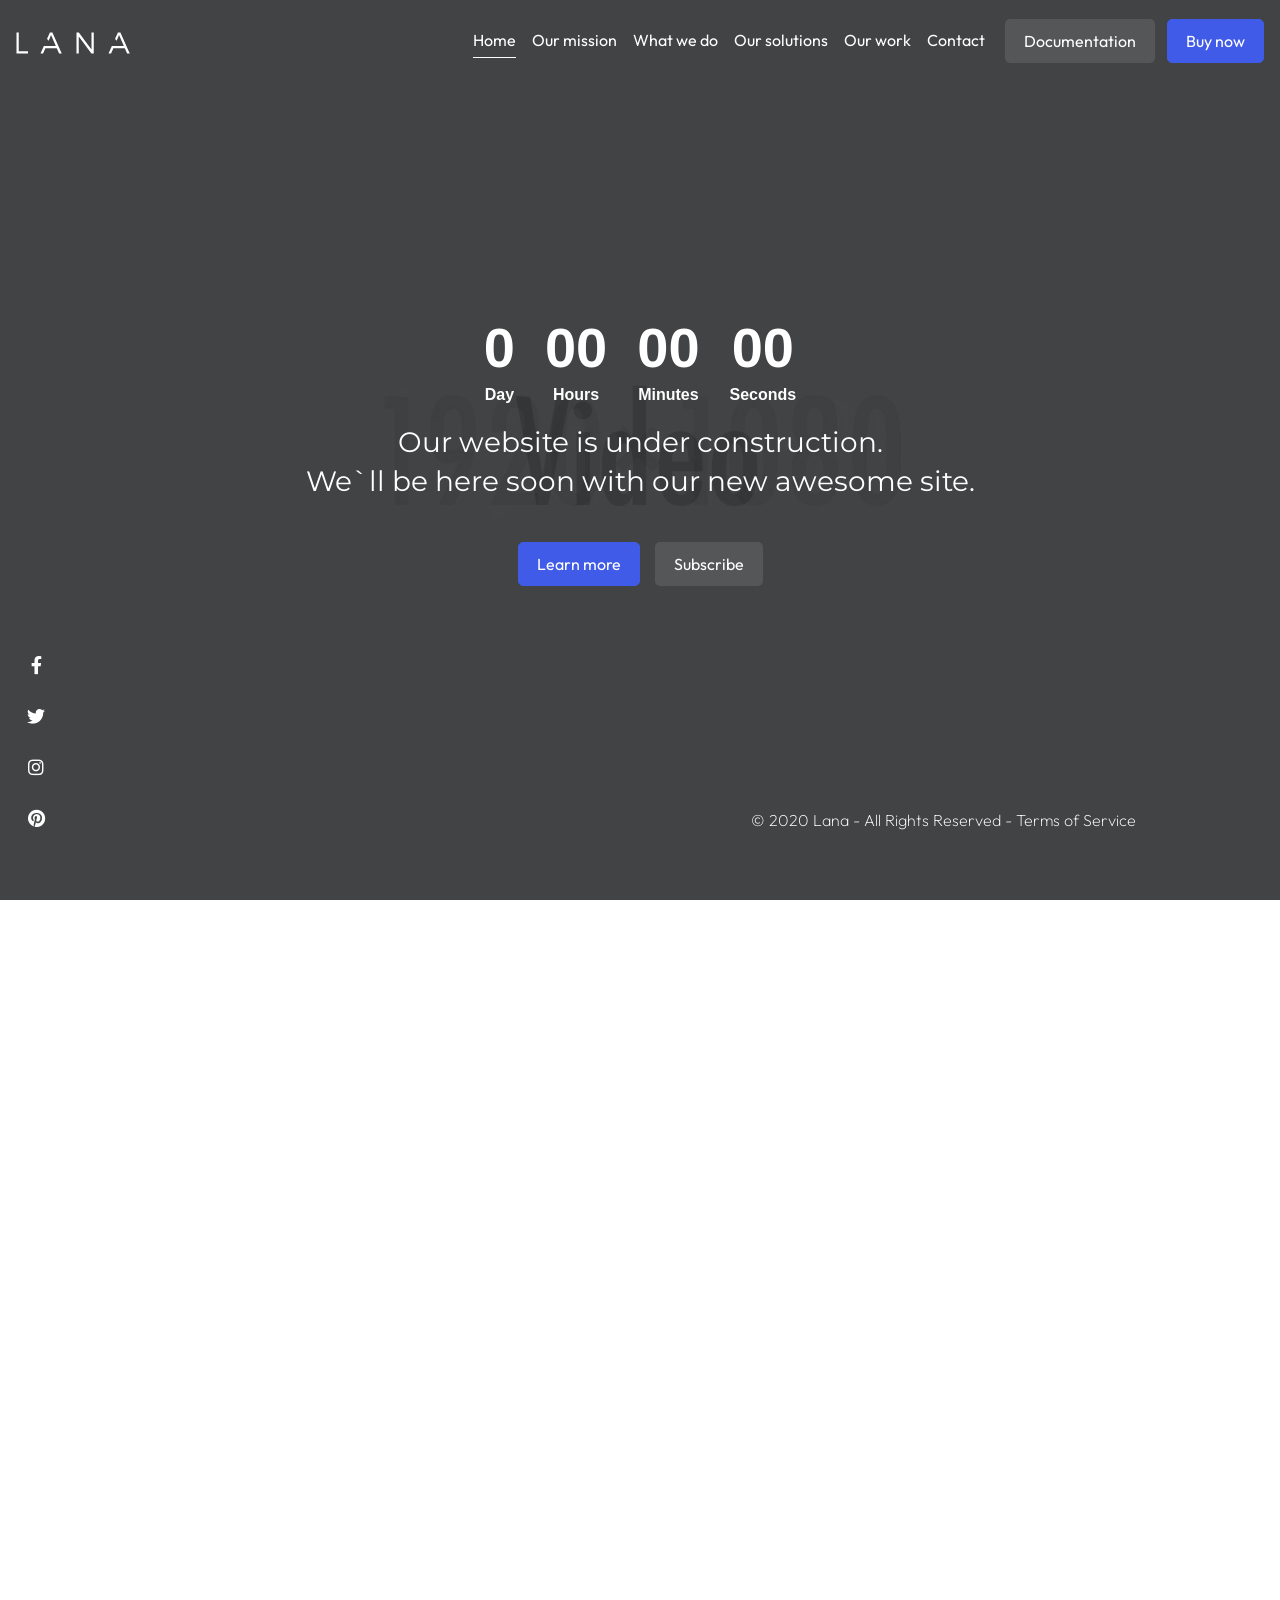
<file: countdown-boxed-global-video-background.html>
﻿<!DOCTYPE html>
<html lang="en-US" class="no-js">
  <head>

    <!-- Title -->
    <title>Home | Lana - Creative Coming Soon Template</title>

    <!-- Required Meta Tags -->
    <meta charset="utf-8">
    <meta name="viewport" content="width=device-width, initial-scale=1, shrink-to-fit=no">
    <meta name="description" content="Bootstrap HTML template and UI kit by Erilisdesign">

    <!-- Libs CSS -->
    <link rel="stylesheet" href="assets/vendor/fullPage.js/dist/jquery.fullpage.min.css" type="text/css">
    <link rel="stylesheet" href="assets/vendor/slick/slick.min.css" type="text/css">
    <link rel="stylesheet" href="assets/vendor/vegas/vegas.min.css" type="text/css">
    <link rel="stylesheet" href="assets/vendor/magnific-popup/dist/magnific-popup.min.css" type="text/css">
    <link rel="stylesheet" href="assets/vendor/animate.css/animate.min.css" type="text/css">
    <link rel="stylesheet" href="assets/vendor/font-awesome/css/all.min.css" type="text/css">
    <link rel="stylesheet" href="assets/vendor/themify-icons/css/themify-icons.css" type="text/css">

    <!-- Fonts -->
    <link rel="stylesheet" href="https://fonts.googleapis.com/css?family=Open+Sans:400,700%7CMontserrat:200,300,400,500,700&display=swap">

    <!-- Theme CSS -->
    <link rel="stylesheet" href="assets/css/theme.css">

    <!-- Custom CSS -->
    <link rel="stylesheet" href="assets/css/custom.css">

  </head>
  <body class="layout-boxed">

    <!-- Loader -->
    <div class="loader bg-dark">
      <div class="spinner-grow text-primary" role="status">
        <span class="sr-only">Loading...</span>
      </div>
    </div>

    <!-- Overlay - Global -->
    <div class="overlay overlay-global">
      <div class="overlay-inner bg-image-holder bg-cover">
        <img src="assets/images/image-4.jpg" alt="background">
      </div>
      <div class="overlay-inner overlay-video">
        <video autoplay muted loop>
          <source src="assets/video/moutains.webm" type="video/webm">
          <source src="assets/video/moutains.mp4" type="video/mp4">
          <source src="assets/video/moutains.ogv" type="video/ogg">
        </video>
      </div>
      <div class="overlay-inner bg-dark opacity-70"></div>
    </div>

    <div id="top"></div>

    <!-- Site navigation -->
    <nav class="site-navbar site-navbar-transparent navbar navbar-expand-lg navbar-dark fixed-top bg-white shadow-light p-lg-4" data-navbar-base="navbar-dark" data-navbar-toggled="navbar-light" data-navbar-scrolled="navbar-light">

      <!-- Brand -->
      <a class="navbar-brand" href="#">
        <img src="assets/images/logo.png" class="navbar-brand-img" alt="">
      </a>

      <!-- Toggler -->
      <button class="navbar-toggler-alternative" type="button" data-toggle="collapse" data-target="#navbarCollapse" aria-controls="navbarCollapse" aria-expanded="false" aria-label="Toggle navigation">
        <span class="navbar-toggler-alternative-icon"></span>
      </button>

      <!-- Collapse -->
      <div class="collapse navbar-collapse" id="navbarCollapse">

        <!-- Navigation -->
        <ul class="navbar-nav ml-auto" id="navigation">
          <li class="nav-item active" data-menuanchor="home">
            <a class="nav-link" href="#home">Home</a>
          </li>
          <li class="nav-item" data-menuanchor="our-mission">
            <a class="nav-link" href="#our-mission">Our mission</a>
          </li>
          <li class="nav-item" data-menuanchor="what-we-do">
            <a class="nav-link" href="#what-we-do">What we do</a>
          </li>
          <li class="nav-item" data-menuanchor="our-solutions">
            <a class="nav-link" href="#our-solutions">Our solutions</a>
          </li>
          <li class="nav-item" data-menuanchor="our-work">
            <a class="nav-link" href="#our-work">Our work</a>
          </li>
          <li class="nav-item" data-menuanchor="contact">
            <a class="nav-link" href="#contact">Contact</a>
          </li>
        </ul>

        <!-- Button -->
        <button type="button" class="btn btn-soft-white d-block d-lg-none d-xl-inline-block mb-3 mb-lg-0 ml-lg-3 w-100 w-lg-auto" data-toggle="modal" data-target="#documentationModal" data-on-navbar-light="btn-soft-secondary" data-on-navbar-dark="btn-soft-white">Documentation</button>

        <!-- Button -->
        <a class="btn btn-primary d-block d-lg-inline-block ml-lg-3" href="!#">Buy now</a>

      </div>
    </nav>

    <!-- Back To Top Button -->
    <a href="#top" class="backtotop">
      <span>Back To Top</span>
      <i class="fas fa-angle-up"></i>
    </a>

    <!-- Scroll progress -->
    <div class="scroll-progress">
      <div class="sp-left">
        <div class="sp-inner"></div>
        <div class="sp-inner progress"></div>
      </div>
      <div class="sp-right">
        <div class="sp-inner"></div>
        <div class="sp-inner progress"></div>
      </div>
    </div>

    <!-- Fullpage content -->
    <div class="ln-fullpage" data-navigation="true">

      <!-- Section - Home -->
      <section class="ln-section d-flex min-vh-100" data-anchor="home" data-tooltip="Home">
        <div class="container align-self-center text-center text-white">
          <div class="row">
            <div class="col-12 col-xl-9 mx-auto">

              <div class="countdown mb-4 animated" data-animation="fadeInUp" data-countdown="2022/05/1 12:00:00"></div>
              <h3 class="mb-7 animated" data-animation="fadeInUp" data-animation-delay="200">Our website is under construction. <br/> We`ll be here soon with our new awesome site.</h3>
              <a href="#our-mission" class="btn btn-primary mr-3 scrollto animated" data-animation="fadeInUp" data-animation-delay="400">Learn more</a>
              <button type="button" class="btn btn-soft-white scrollto animated" data-animation="fadeInUp" data-animation-delay="600" data-toggle="modal" data-target="#subscribeModal">Subscribe</button>

            </div>
          </div>
        </div>
      </section>

      <!-- Section - Our mission -->
      <section class="ln-section d-xl-flex" data-anchor="our-mission" data-tooltip="Our mission">
        <div class="container align-self-xl-center text-white">

          <div class="row">
            <div class="col-12 col-xl-8">
              <h2 class="mb-4 animated" data-animation="fadeInUp" data-animation-delay="150">Our Mission</h2>
              <p class="animated" data-animation="fadeInUp" data-animation-delay="150">Mauris ut sem elementum, tristique velit sed, volutpat mauris. Ut interdum nibh sit amet imperdiet condimentum. Nulla sed tellus placerat, vehicula risus ac, sollicitudin quam. Quisque pharetra porta libero, a sagittis nisl tristique non. Etiam sapien purus, cursus eu pulvinar et, tempor sit amet ipsum. Sed a nisl sit amet lorem dictum hendrerit.</p>
            </div>
          </div>

        </div>
      </section>

      <!-- Section - What we do -->
      <section class="ln-section d-xl-flex" data-anchor="what-we-do" data-tooltip="What we do">
        <div class="container align-self-xl-center text-white">

          <div class="row">
            <div class="col-12 col-xl-5 mb-8 mb-xl-0">
              <h2 class="animated mb-4" data-animation="fadeInUp">What we Do</h2>
              <p class="animated" data-animation="fadeInUp" data-animation-delay="150"><span>Fusce massa dolor, mattis sed ultrices ut, placerat ut leo. Donec sed fringilla lectus, non vulputate orci. Integer id libero euismod, interdum ligula vel, porttitor magna. Sed euismod maximus finibus. Pellentesque tempus ultricies nisi at cursus. Nulla at nisi tellus. Suspendisse potenti.</span></p>
            </div>
            <div class="col-12 col-xl-6 offset-xl-1">
              <div class="row">

                <div class="col-md-6 col-sm-6 mb-8 animated" data-animation="fadeInUp">
                  <div class="icon-7x mb-4">
                    <i class="ti-timer"></i>
                  </div>
                  <h3 class="h4 mb-0">Launch Quickly</h3>
                </div>

                <div class="col-md-6 col-sm-6 mb-8 animated" data-animation="fadeInUp" data-animation-delay="150">
                  <div class="icon-7x mb-4">
                    <i class="ti-brush-alt"></i>
                  </div>
                  <h3 class="h4 mb-0">Stylish Design</h3>
                </div>

                <div class="col-md-6 col-sm-6 mb-8 animated" data-animation="fadeInUp" data-animation-delay="300">
                  <div class="icon-7x mb-4">
                    <i class="ti-book"></i>
                  </div>
                  <h3 class="h4 mb-0">Well Documented</h3>
                </div>

                <div class="col-md-6 col-sm-6 mb-8 animated" data-animation="fadeInUp" data-animation-delay="450">
                  <div class="icon-7x mb-4">
                    <i class="ti-layers"></i>
                  </div>
                  <h3 class="h4 mb-0">Multiple Styles</h3>
                </div>

                <div class="col-md-6 col-sm-6 mb-8 mb-sm-0 animated" data-animation="fadeInUp" data-animation-delay="600">
                  <div class="icon-7x mb-4">
                    <i class="ti-settings"></i>
                  </div>
                  <h3 class="h4 mb-0">Fully Customizable</h3>
                </div>

                <div class="col-md-6 col-sm-6 animated" data-animation="fadeInUp" data-animation-delay="750">
                  <div class="icon-7x mb-4">
                    <i class="ti-headphone-alt"></i>
                  </div>
                  <h3 class="h4 mb-0">Friendly Support</h3>
                </div>

              </div>
            </div>
          </div>

        </div>
      </section>

      <!-- Section - Our solutions -->
      <section class="ln-section d-xl-flex" data-anchor="our-solutions" data-tooltip="Our solutions">
        <div class="container align-self-xl-center text-white">
          <div class="row mb-8">
            <div class="col-12 col-xl-9">
              <h2 class="mb-4 animated" data-animation="fadeInUp">A complete marketing solution</h2>
              <p class="animated" data-animation="fadeInUp" data-animation-delay="150">Mauris ut sem elementum, tristique velit sed, volutpat mauris. Ut interdum nibh sit amet imperdiet condimentum. Nulla sed tellus placerat, vehicula risus ac, sollicitudin quam. Quisque pharetra porta libero, a sagittis nisl tristique non.</p>
            </div>
          </div>
          <div class="row">

            <div class="col-12 col-lg-6 mb-8 animated" data-animation="fadeInUp" data-animation-delay="150">
              <h4>We are</h4>
              <p class="mb-0">Quisque ultrices non velit sit amet consectetur. Cras turpis dolor, facilisis a nibh non, ullamcorper facilisis mauris. Nulla rutrum arcu sed ligula malesuada, quis condimentum eros sollicitudin. Morbi eget lorem turpis. Maecenas id metus sapien. Aliquam et est turpis. Sed sit amet dui vel sapien sagittis pellentesque nec id sem.</p>
            </div>

            <div class="col-12 col-lg-6 mb-8 animated" data-animation="fadeInUp" data-animation-delay="300">
              <h4>We practice</h4>
              <p class="mb-0">Quisque ultrices non velit sit amet consectetur. Cras turpis dolor, facilisis a nibh non, ullamcorper facilisis mauris. Nulla rutrum arcu sed ligula malesuada, quis condimentum eros sollicitudin. Morbi eget lorem turpis. Maecenas id metus sapien. Aliquam et est turpis. Sed sit amet dui vel sapien sagittis pellentesque nec id sem.</p>
            </div>

            <div class="col-12 col-lg-6 mb-8 mb-lg-0 animated" data-animation="fadeInUp" data-animation-delay="450">
              <h4>We deliver</h4>
              <p class="mb-0">Quisque ultrices non velit sit amet consectetur. Cras turpis dolor, facilisis a nibh non, ullamcorper facilisis mauris. Nulla rutrum arcu sed ligula malesuada, quis condimentum eros sollicitudin. Morbi eget lorem turpis. Maecenas id metus sapien. Aliquam et est turpis. Sed sit amet dui vel sapien sagittis pellentesque nec id sem.</p>
            </div>

            <div class="col-12 col-lg-6 animated" data-animation="fadeInUp" data-animation-delay="600">
              <h4>We create and innovate</h4>
              <p class="mb-0">Quisque ultrices non velit sit amet consectetur. Cras turpis dolor, facilisis a nibh non, ullamcorper facilisis mauris. Nulla rutrum arcu sed ligula malesuada, quis condimentum eros sollicitudin. Morbi eget lorem turpis. Maecenas id metus sapien. Aliquam et est turpis. Sed sit amet dui vel sapien sagittis pellentesque nec id sem.</p>
            </div>

          </div>
        </div>
      </section>
      

      <!-- Section - Our work -->
      <section class="ln-section d-xl-flex" data-anchor="our-work" data-tooltip="Our work">
        <div class="container align-self-xl-center text-white ">
          <div class="row mb-8">
            <div class="col-12 col-xl-8">
              <h2 class="mb-4 animated" data-animation="fadeInUp">Our Work</h2>
              <p class="animated" data-animation="fadeInUp" data-animation-delay="150">Donec sollicitudin libero vitae massa placerat tempor. Duis rutrum nisl eu ipsum varius, nec feugiat tortor vulputate. Integer pellentesque leo id metus dictum, a tristique tellus faucibus.</p>
            </div>
          </div>
          <div class="slider dots-light animated" data-animation="fadeInUp" data-animation-delay="300" data-slick='{"dots": true}'>

            <div>
              <div class="portfolio-item mb-8">
                <div class="row">
                  <div class="col-12 col-lg-7 mb-4 mb-lg-0">
                    <div class="item-media">
                      <a href="assets/images/portfolio/project-6.jpg" class="mfp-image">
                        <div class="media-container">
                          <div class="bg-image-holder bg-cover">
                            <img src="assets/images/portfolio/project-6-min.jpg" alt="">
                          </div>
                        </div>
                      </a>
                    </div>
                  </div>
                  <div class="col-12 col-lg-5">
                    <div class="pt-lg-8">
                      <div class="divider divider-alt bg-white mt-0 mb-8 d-none d-lg-block"></div>
                      <h4 class="h3">Mountains</h4>
                      <p class="text-italic">Web Design</p>
                    </div>
                  </div>
                </div>
              </div>
            </div>

            <div>
              <div class="portfolio-item mb-8">
                <div class="row flex-lg-row-reverse">
                  <div class="col-12 col-lg-7 mb-4 mb-lg-0">
                    <div class="item-media">
                      <a href="assets/images/portfolio/project-1.jpg" class="mfp-image">
                        <div class="media-container">
                          <div class="bg-image-holder bg-cover">
                            <img src="assets/images/portfolio/project-1-min.jpg" alt="">
                          </div>
                        </div>
                      </a>
                    </div>
                  </div>
                  <div class="col-12 col-lg-5 d-lg-flex justify-content-lg-end text-lg-right">
                    <div class="pt-lg-8">
                      <div class="divider divider-alt bg-white mt-0 mb-8 ml-auto mr-0 d-none d-lg-block"></div>
                      <h4 class="h3">Love</h4>
                      <p class="text-italic">Web Design</p>
                    </div>
                  </div>
                </div>
              </div>
            </div>

            <div>
              <div class="portfolio-item mb-8">
                <div class="row">
                  <div class="col-12 col-lg-7 mb-4 mb-lg-0">
                    <div class="item-media">
                      <a href="assets/images/portfolio/project-2.jpg" class="mfp-image">
                        <div class="media-container">
                          <div class="bg-image-holder bg-cover">
                            <img src="assets/images/portfolio/project-2-min.jpg" alt="">
                          </div>
                        </div>
                      </a>
                    </div>
                  </div>
                  <div class="col-12 col-lg-5">
                    <div class="pt-lg-8">
                      <div class="divider divider-alt bg-white mt-0 mb-8 d-none d-lg-block"></div>
                      <h4 class="h3">Beautiful Girl</h4>
                      <p class="text-italic">Brand</p>
                    </div>
                  </div>
                </div>
              </div>
            </div>

            <div>
              <div class="portfolio-item mb-8">
                <div class="row flex-lg-row-reverse">
                  <div class="col-12 col-lg-7 mb-4 mb-lg-0">
                    <div class="item-media">
                      <a href="assets/images/portfolio/project-3.jpg" class="mfp-image">
                        <div class="media-container">
                          <div class="bg-image-holder bg-cover">
                            <img src="assets/images/portfolio/project-3-min.jpg" alt="">
                          </div>
                        </div>
                      </a>
                    </div>
                  </div>
                  <div class="col-12 col-lg-5 d-lg-flex justify-content-lg-end text-lg-right">
                    <div class="pt-lg-8">
                      <div class="divider divider-alt bg-white mt-0 mb-8 ml-auto mr-0 d-none d-lg-block"></div>
                      <h4 class="h3">Future City</h4>
                      <p class="text-italic">Web Design</p>
                    </div>
                  </div>
                </div>
              </div>
            </div>

            <div>
              <div class="portfolio-item">
                <div class="row">
                  <div class="col-12 col-lg-7 mb-4 mb-lg-0">
                    <div class="item-media">
                      <a href="assets/images/portfolio/project-4.jpg" class="mfp-image">
                        <div class="media-container">
                          <div class="bg-image-holder bg-cover">
                            <img src="assets/images/portfolio/project-4-min.jpg" alt="">
                          </div>
                        </div>
                      </a>
                    </div>
                  </div>
                  <div class="col-12 col-lg-5">
                    <div class="pt-lg-8">
                      <div class="divider divider-alt bg-white mt-0 mb-8 d-none d-lg-block"></div>
                      <h4 class="h3">Golden Gate Bridge</h4>
                      <p class="text-italic">Design</p>
                    </div>
                  </div>
                </div>
              </div>
            </div>

          </div>
        </div>
      </section>

      <!-- Section - Contact -->
      <section class="ln-section d-xl-flex" data-anchor="contact" data-tooltip="Contact">
        <div class="container align-self-center text-white">
          <div class="row mb-7">
            <div class="col-12 col-xl-6">
              <h2 class="mb-4 animated" data-animation="fadeInUp">Contact Us</h2>
              <p class="animated" data-animation="fadeInUp" data-animation-delay="150">Want to say hello? Want to know more about us? Give us a call or drop us an email and we will get back to you as soon as we can.</p>
            </div>
          </div>
          <div class="row">
            <div class="col-12 col-lg-5 mb-8 mb-lg-0">
              <div class="row">

                <div class="col-12 col-md-4 col-lg-6 mb-8 mb-md-0 mb-lg-5 animated" data-animation="fadeInUp" data-animation-delay="150">
                  <div class="icon-5x mb-4">
                    <i class="ti-mobile"></i>
                  </div>
                  <p class="mb-0">(0091) 1111 1234567<br/>
                  (084) 2222 1234567</p>
                </div>

                <div class="col-12 col-md-4 col-lg-6 mb-8 mb-md-0 mb-lg-5 animated" data-animation="fadeInUp" data-animation-delay="150">
                  <div class="icon-5x mb-4">
                    <i class="ti-location-pin"></i>
                  </div>
                  <p class="mb-0">69 Halsey St, New York, Ny 10002,<br/>
                  United States</p>
                </div>

                <div class="col-12 col-md-4 col-lg-6 animated" data-animation="fadeInUp" data-animation-delay="150">
                  <div class="icon-5x mb-4">
                    <i class="ti-email"></i>
                  </div>
                  <p class="mb-0"><a href="mailto:support@example.com" class="text-white">support@example.com</a><br/>
                  <a href="mailto:hello@example.com" class="text-white">hello@example.com</a></p>
                </div>

              </div>
            </div>
            <div class="col-12 col-lg-6 offset-lg-1 animated" data-animation="fadeInUp" data-animation-delay="150">
              <div class="contact-form">
                <form class="mb-0" id="cf" name="cf" action="include/sendemail.php" method="post" autocomplete="off">
                  <div class="form-row">

                    <div class="col-12 col-md-6">
                      <div class="form-group">
                        <input type="text" id="cf-name" name="cf-name" placeholder="Enter your name" class="form-control required">
                      </div>
                    </div>

                    <div class="col-12 col-md-6">
                      <div class="form-group">
                        <input type="email" id="cf-email" name="cf-email" placeholder="Enter your email address" class="form-control required">
                      </div>
                    </div>

                    <div class="col-12">
                      <div class="form-group">
                        <input type="text" id="cf-subject" name="cf-subject" placeholder="Subject (Optional)" class="form-control">
                      </div>
                    </div>

                    <div class="col-12 mb-4">
                      <div class="form-group">
                        <textarea name="cf-message" id="cf-message" placeholder="Here goes your message" class="form-control required" rows="7"></textarea>
                      </div>
                    </div>

                    <div class="col-12 d-none">
                      <input type="text" id="cf-botcheck" name="cf-botcheck" value="">
                    </div>

                    <input type="hidden" name="prefix" value="cf-">

                    <div class="col-12">
                      <button class="btn btn-soft-white" type="submit" id="cf-submit" name="cf-submit">Send Message</button>
                    </div>

                  </div>
                </form>
                <div class="contact-form-result"></div>
              </div>
            </div>
          </div>
        </div>
      </section>

    </div>

    <!-- Footer -->
    <footer class="position-relative py-10 py-lg-12 bg-dark text-gray-500">
      <div class="container">
        <div class="row">
          <div class="col-lg-10 col-xl-12 col-xxl-10 mx-auto text-center">
            <ul class="list-inline mb-5">
              <li class="list-inline-item mx-0">
                <a class="btn btn-icon btn-text-secondary text-gray-400" href="#" tabindex="0">
                  <i class="fab fa-facebook-f btn-icon-inner"></i>
                </a>
              </li>
              <li class="list-inline-item mx-0">
                <a class="btn btn-icon btn-text-secondary text-gray-400" href="#" tabindex="0">
                  <i class="fab fa-twitter btn-icon-inner"></i>
                </a>
              </li>
              <li class="list-inline-item mx-0">
                <a class="btn btn-icon btn-text-secondary text-gray-400" href="#" tabindex="0">
                  <i class="fab fa-linkedin-in btn-icon-inner"></i>
                </a>
              </li>
              <li class="list-inline-item mx-0">
                <a class="btn btn-icon btn-text-secondary text-gray-400" href="#" tabindex="0">
                  <i class="fab fa-dribbble btn-icon-inner"></i>
                </a>
              </li>
            </ul>
            <p class="mb-0">© 2020 Lana - All Rights Reserved - <a href="#!" class="text-gray-400">Terms of Service</a></p>
          </div>
        </div>
      </div>
    </footer><!-- footer end -->

    <!-- Fullpage - Social icons -->
    <nav class="ln-social-icons">
      <ul class="mx-auto">
        <li><a href="#!"><i class="fab fa-facebook-f"></i></a></li>
        <li><a href="#!"><i class="fab fa-twitter"></i></a></li>
        <li><a href="#!"><i class="fab fa-instagram"></i></a></li>
        <li><a href="#!"><i class="fab fa-pinterest"></i></a></li>
      </ul>
    </nav>

    <!-- Fullpage - Copyright -->
    <div class="ln-copyright text-right">
      <p>© 2020 Lana - All Rights Reserved - <a href="#!">Terms of Service</a></p>
    </div>

    <!-- Documentation Modal -->
    <div class="modal fade" id="documentationModal" tabindex="-1" role="dialog" aria-labelledby="documentation" aria-hidden="true">
      <div class="modal-dialog modal-md modal-dialog-centered" role="document">
        <div class="modal-content hover-parent">

          <!-- Button Close -->
          <button type="button" class="btn btn-sm btn-icon btn-primary position-absolute top-0 right-0 mt-n3 mr-n3 zindex-1" data-dismiss="modal" aria-hidden="true">
            <i class="fas fa-times btn-icon-inner"></i>
          </button>

          <!-- Modal Body -->
          <div class="modal-body py-5 py-lg-8 px-5 px-lg-8 text-center">

            <div class="icon icon-boxed icon-7x rounded bg-soft-primary text-primary mb-8">
              <i class="ti-book"></i>
            </div>
            <h2 id="documentation" class="mb-3">Documentation</h2>
            <p class="mb-8">This theme is easy to configure and comes witch a well documented help file, which will assist you in the configuration of your new website in few minutes.</p>

            <!-- Button -->
            <a class="btn btn-primary d-block d-lg-inline-block" href="!#">Buy theme</a>

          </div>

        </div>
      </div>
    </div>

	<!-- Subscribe Modal -->
    <div class="modal fade" id="subscribeModal" tabindex="-1" role="dialog" aria-labelledby="subscribeNewsletter" aria-hidden="true">
      <div class="modal-dialog modal-dialog-centered" role="document">
        <div class="modal-content hover-parent">

          <!-- Button Close -->
          <button type="button" class="btn btn-sm btn-icon btn-white position-absolute top-0 right-0 mt-n3 mr-n3 zindex-1" data-dismiss="modal" aria-hidden="true">
            <i class="fas fa-times btn-icon-inner"></i>
          </button>

          <!-- Overlay -->
          <div class="overlay overlay-advanced">
            <div class="overlay-inner bg-cover" style="background-image: url('assets/images/image-12.jpg');"></div>
            <div class="overlay-inner bg-primary opacity-70 hover-opacity-80"></div>
            <div class="overlay-inner bg-gradient-v-transparent-dark opacity-90 hover-opacity-80"></div>
          </div>

          <!-- Modal Body -->
          <div class="modal-body py-5 py-lg-8 px-5 px-lg-8 text-white text-center">

            <h2 id="subscribeNewsletter" class="mb-4">Subscribe<br/> to our newsletter</h2>
            <p class="mb-7 mb-lg-10">Signup for our weekly newsletter to get the latest news, updates and amazing offers delivered directly in your inbox.</p>
            <div class="subscribe-form">
              <form id="sf" name="sf" action="include/subscribe.php" method="post">
                <div class="form-process"></div>
                <div class="form-group">
                  <input type="email" id="sf-email" name="sf-email" placeholder="Enter Your Email Address" class="form-control required">
                </div>
                <input type="text" id="sf-botcheck" name="sf-botcheck" value="" class="form-control d-none">
                <button class="btn btn-soft-white btn-block" type="submit" id="sf-submit" name="sf-submit">Notify Me</button>
              </form>
              <div class="subscribe-form-result"></div>
            </div>

          </div>

        </div>
      </div>
    </div>

    <!-- Libs JS -->
    <script src="assets/vendor/jquery/dist/jquery.min.js"></script>
    <script src="assets/vendor/popper.js/dist/popper.min.js"></script>
    <script src="assets/vendor/bootstrap/dist/js/bootstrap.min.js"></script>
    <script src="assets/vendor/fullPage.js/dist/scrolloverflow.min.js"></script>
    <script src="assets/vendor/fullPage.js/dist/jquery.fullpage.min.js"></script>
    <script src="assets/vendor/waypoints/lib/jquery.waypoints.min.js"></script>
    <script src="assets/vendor/jquery-smooth-scroll/jquery.smooth-scroll.min.js"></script>
    <script src="assets/vendor/jquery-validation/dist/jquery.validate.min.js"></script>
    <script src="assets/vendor/jquery-form/dist/jquery.form.min.js"></script>
    <script src="assets/vendor/magnific-popup/dist/jquery.magnific-popup.min.js"></script>
    <script src="assets/vendor/jQuery.countdown/dist/jquery.countdown.min.js"></script>
    <script src="assets/vendor/granim.js/dist/granim.min.js"></script>
    <script src="assets/vendor/slick/slick.min.js"></script>
    <script src="assets/vendor/vegas/vegas.min.js"></script>

    <!-- Theme JS -->
    <script src="assets/js/main.js"></script>

  </body>
</html>
</file>
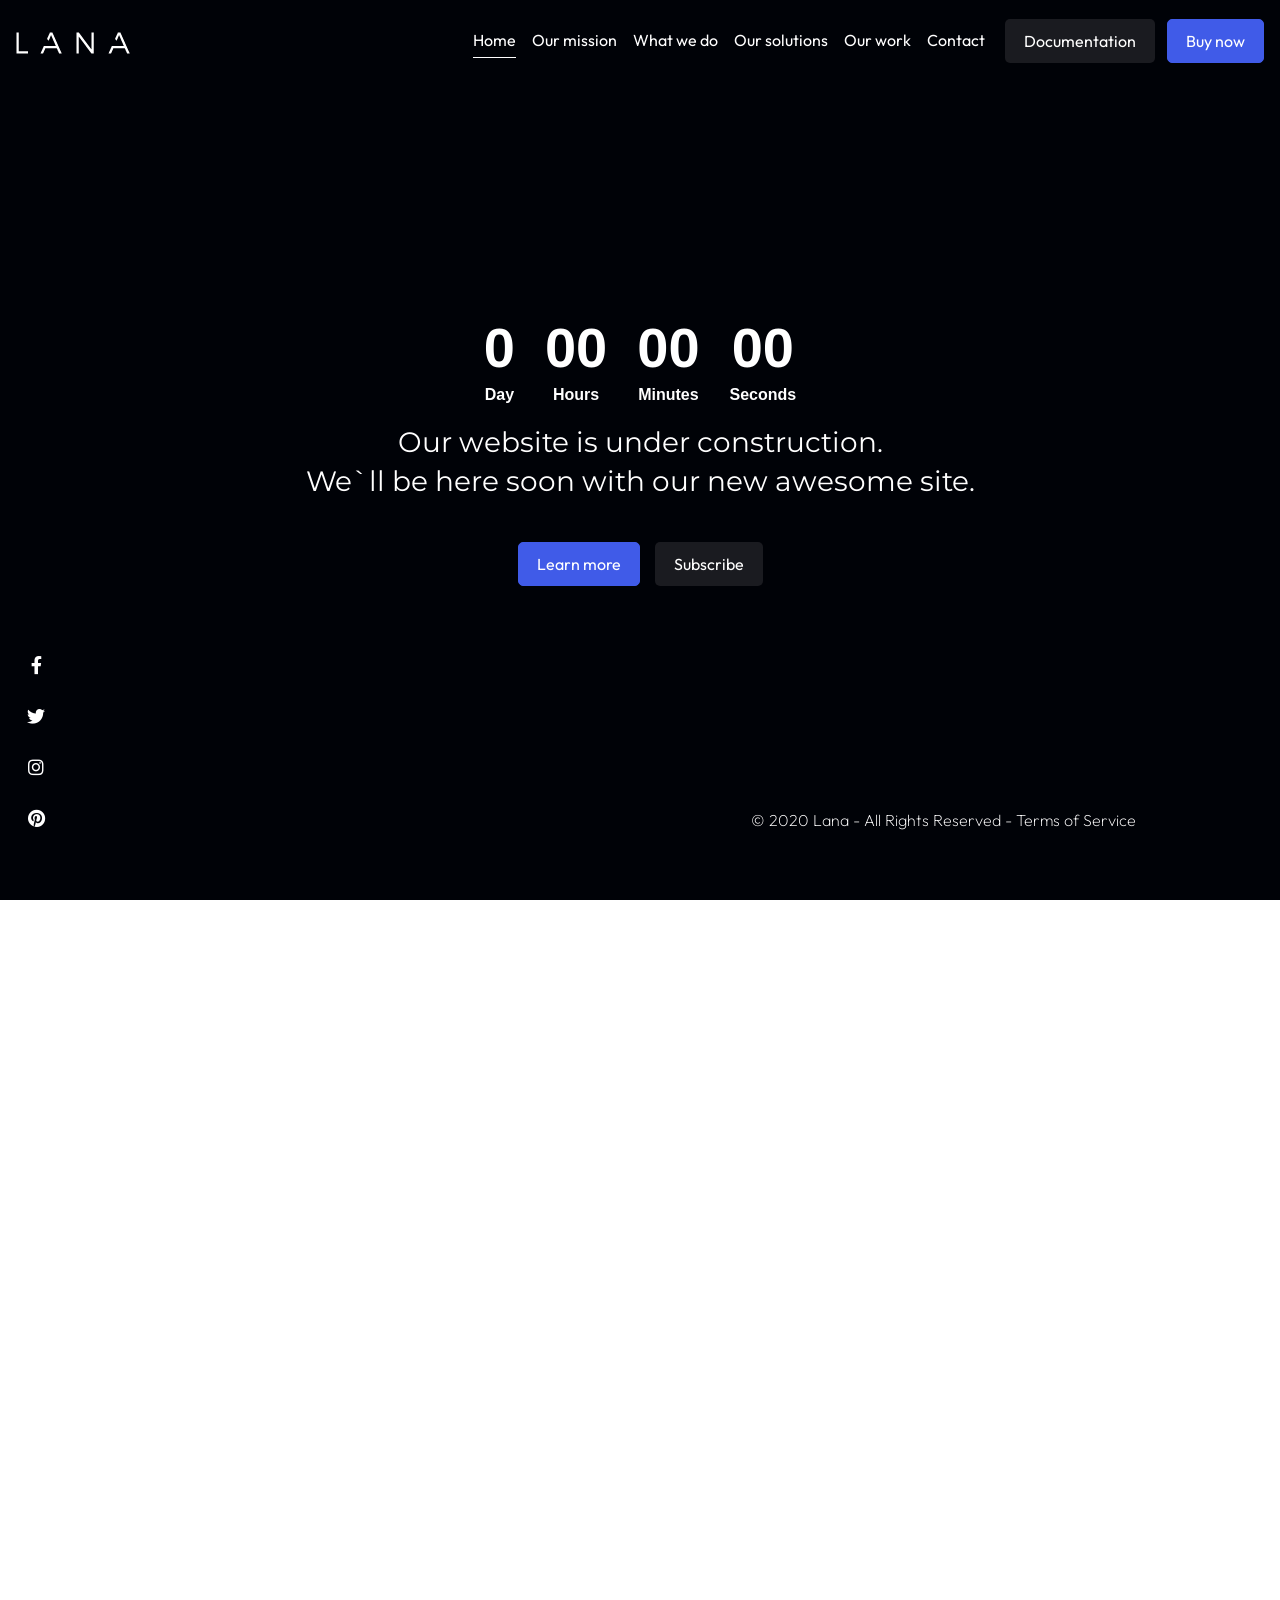
<file: countdown-boxed-global-youtube-background-animated-overlay.html>
﻿<!DOCTYPE html>
<html lang="en-US" class="no-js">
  <head>

    <!-- Title -->
    <title>Home | Lana - Creative Coming Soon Template</title>

    <!-- Required Meta Tags -->
    <meta charset="utf-8">
    <meta name="viewport" content="width=device-width, initial-scale=1, shrink-to-fit=no">
    <meta name="description" content="Bootstrap HTML template and UI kit by Erilisdesign">

    <!-- Libs CSS -->
    <link rel="stylesheet" href="assets/vendor/fullPage.js/dist/jquery.fullpage.min.css" type="text/css">
    <link rel="stylesheet" href="assets/vendor/slick/slick.min.css" type="text/css">
    <link rel="stylesheet" href="assets/vendor/vegas/vegas.min.css" type="text/css">
    <link rel="stylesheet" href="assets/vendor/magnific-popup/dist/magnific-popup.min.css" type="text/css">
    <link rel="stylesheet" href="assets/vendor/animate.css/animate.min.css" type="text/css">
    <link rel="stylesheet" href="assets/vendor/font-awesome/css/all.min.css" type="text/css">
    <link rel="stylesheet" href="assets/vendor/themify-icons/css/themify-icons.css" type="text/css">

    <!-- Fonts -->
    <link rel="stylesheet" href="https://fonts.googleapis.com/css?family=Open+Sans:400,700%7CMontserrat:200,300,400,500,700&display=swap">

    <!-- Theme CSS -->
    <link rel="stylesheet" href="assets/css/theme.css">

    <!-- Custom CSS -->
    <link rel="stylesheet" href="assets/css/custom.css">

  </head>
  <body class="layout-boxed slideshow-background">

    <!-- Loader -->
    <div class="loader bg-dark">
      <div class="spinner-grow text-primary" role="status">
        <span class="sr-only">Loading...</span>
      </div>
    </div>

    <div id="top"></div>

    <!-- Site navigation -->
    <nav class="site-navbar site-navbar-transparent navbar navbar-expand-lg navbar-dark fixed-top bg-white shadow-light p-lg-4" data-navbar-base="navbar-dark" data-navbar-toggled="navbar-light" data-navbar-scrolled="navbar-light">

      <!-- Brand -->
      <a class="navbar-brand" href="#">
        <img src="assets/images/logo.png" class="navbar-brand-img" alt="">
      </a>

      <!-- Toggler -->
      <button class="navbar-toggler-alternative" type="button" data-toggle="collapse" data-target="#navbarCollapse" aria-controls="navbarCollapse" aria-expanded="false" aria-label="Toggle navigation">
        <span class="navbar-toggler-alternative-icon"></span>
      </button>

      <!-- Collapse -->
      <div class="collapse navbar-collapse" id="navbarCollapse">

        <!-- Navigation -->
        <ul class="navbar-nav ml-auto" id="navigation">
          <li class="nav-item active" data-menuanchor="home">
            <a class="nav-link" href="#home">Home</a>
          </li>
          <li class="nav-item" data-menuanchor="our-mission">
            <a class="nav-link" href="#our-mission">Our mission</a>
          </li>
          <li class="nav-item" data-menuanchor="what-we-do">
            <a class="nav-link" href="#what-we-do">What we do</a>
          </li>
          <li class="nav-item" data-menuanchor="our-solutions">
            <a class="nav-link" href="#our-solutions">Our solutions</a>
          </li>
          <li class="nav-item" data-menuanchor="our-work">
            <a class="nav-link" href="#our-work">Our work</a>
          </li>
          <li class="nav-item" data-menuanchor="contact">
            <a class="nav-link" href="#contact">Contact</a>
          </li>
        </ul>

        <!-- Button -->
        <button type="button" class="btn btn-soft-white d-block d-lg-none d-xl-inline-block mb-3 mb-lg-0 ml-lg-3 w-100 w-lg-auto" data-toggle="modal" data-target="#documentationModal" data-on-navbar-light="btn-soft-secondary" data-on-navbar-dark="btn-soft-white">Documentation</button>

        <!-- Button -->
        <a class="btn btn-primary d-block d-lg-inline-block ml-lg-3" href="!#">Buy now</a>

      </div>
    </nav>

    <!-- Back To Top Button -->
    <a href="#top" class="backtotop">
      <span>Back To Top</span>
      <i class="fas fa-angle-up"></i>
    </a>

    <!-- Global overlay -->
    <div class="overlay overlay-global">
      <div class="overlay-inner bg-image-holder bg-cover">
        <img src="assets/images/image-4.jpg" alt="background">
      </div>
      <div class="yt-bg-player" data-property="{videoURL:'http://youtu.be/iXkJmJa4NvE',containment:'#youtube-background',startAt:0,mute:true,autoPlay:true,loop:true,opacity:1}"></div>
      <div id="youtube-background" class="overlay-inner overlay-video bg-black"></div>
      <div class="overlay-inner overlay-global-color"></div>
    </div>

    <!-- Scroll progress -->
    <div class="scroll-progress">
      <div class="sp-left">
        <div class="sp-inner"></div>
        <div class="sp-inner progress"></div>
      </div>
      <div class="sp-right">
        <div class="sp-inner"></div>
        <div class="sp-inner progress"></div>
      </div>
    </div>

    <!-- Fullpage content -->
    <div class="ln-fullpage" data-navigation="true">

      <!-- Section - Home -->
      <section class="ln-section d-flex min-vh-100" data-anchor="home" data-tooltip="Home" data-overlay-color="#00050e" data-overlay-opacity="50">
        <div class="overlay overlay-advanced has-mobile-overlay">
          <div class="overlay-inner"></div>
        </div>
        <div class="container align-self-center text-center text-white">
          <div class="row">
            <div class="col-12 col-xl-9 mx-auto">

              <div class="countdown mb-4 animated" data-animation="fadeInUp" data-countdown="2022/05/1 12:00:00"></div>
              <h3 class="mb-7 animated" data-animation="fadeInUp" data-animation-delay="200">Our website is under construction. <br/> We`ll be here soon with our new awesome site.</h3>
              <a href="#our-mission" class="btn btn-primary mr-3 scrollto animated" data-animation="fadeInUp" data-animation-delay="400">Learn more</a>
              <button type="button" class="btn btn-soft-white scrollto animated" data-animation="fadeInUp" data-animation-delay="600" data-toggle="modal" data-target="#subscribeModal">Subscribe</button>

            </div>
          </div>
        </div>
      </section>

      <!-- Section - Our mission -->
      <section class="ln-section d-xl-flex" data-anchor="our-mission" data-tooltip="Our mission" data-overlay-color="#00050e" data-overlay-opacity="90">
        <div class="overlay overlay-advanced has-mobile-overlay">
          <div class="overlay-inner"></div>
        </div>
        <div class="container align-self-xl-center text-white">

          <div class="row">
            <div class="col-12 col-xl-8">
              <h2 class="mb-4 animated" data-animation="fadeInUp" data-animation-delay="150">Our Mission</h2>
              <p class="animated" data-animation="fadeInUp" data-animation-delay="150">Mauris ut sem elementum, tristique velit sed, volutpat mauris. Ut interdum nibh sit amet imperdiet condimentum. Nulla sed tellus placerat, vehicula risus ac, sollicitudin quam. Quisque pharetra porta libero, a sagittis nisl tristique non. Etiam sapien purus, cursus eu pulvinar et, tempor sit amet ipsum. Sed a nisl sit amet lorem dictum hendrerit.</p>
            </div>
          </div>

        </div>
      </section>

      <!-- Section - What we do -->
      <section class="ln-section d-xl-flex" data-anchor="what-we-do" data-tooltip="What we do" data-overlay-color="#2d5aec" data-overlay-opacity="90">
        <div class="overlay overlay-advanced has-mobile-overlay">
          <div class="overlay-inner"></div>
        </div>
        <div class="container align-self-xl-center text-white">

          <div class="row">
            <div class="col-12 col-xl-5 mb-8 mb-xl-0">
              <h2 class="animated mb-4" data-animation="fadeInUp">What we Do</h2>
              <p class="animated" data-animation="fadeInUp" data-animation-delay="150"><span>Fusce massa dolor, mattis sed ultrices ut, placerat ut leo. Donec sed fringilla lectus, non vulputate orci. Integer id libero euismod, interdum ligula vel, porttitor magna. Sed euismod maximus finibus. Pellentesque tempus ultricies nisi at cursus. Nulla at nisi tellus. Suspendisse potenti.</span></p>
            </div>
            <div class="col-12 col-xl-6 offset-xl-1">
              <div class="row">

                <div class="col-md-6 col-sm-6 mb-8 animated" data-animation="fadeInUp">
                  <div class="icon-7x mb-4">
                    <i class="ti-timer"></i>
                  </div>
                  <h3 class="h4 mb-0">Launch Quickly</h3>
                </div>

                <div class="col-md-6 col-sm-6 mb-8 animated" data-animation="fadeInUp" data-animation-delay="150">
                  <div class="icon-7x mb-4">
                    <i class="ti-brush-alt"></i>
                  </div>
                  <h3 class="h4 mb-0">Stylish Design</h3>
                </div>

                <div class="col-md-6 col-sm-6 mb-8 animated" data-animation="fadeInUp" data-animation-delay="300">
                  <div class="icon-7x mb-4">
                    <i class="ti-book"></i>
                  </div>
                  <h3 class="h4 mb-0">Well Documented</h3>
                </div>

                <div class="col-md-6 col-sm-6 mb-8 animated" data-animation="fadeInUp" data-animation-delay="450">
                  <div class="icon-7x mb-4">
                    <i class="ti-layers"></i>
                  </div>
                  <h3 class="h4 mb-0">Multiple Styles</h3>
                </div>

                <div class="col-md-6 col-sm-6 mb-8 mb-sm-0 animated" data-animation="fadeInUp" data-animation-delay="600">
                  <div class="icon-7x mb-4">
                    <i class="ti-settings"></i>
                  </div>
                  <h3 class="h4 mb-0">Fully Customizable</h3>
                </div>

                <div class="col-md-6 col-sm-6 animated" data-animation="fadeInUp" data-animation-delay="750">
                  <div class="icon-7x mb-4">
                    <i class="ti-headphone-alt"></i>
                  </div>
                  <h3 class="h4 mb-0">Friendly Support</h3>
                </div>

              </div>
            </div>
          </div>

        </div>
      </section>

      <!-- Section - Our solutions -->
      <section class="ln-section d-xl-flex" data-anchor="our-solutions" data-tooltip="Our solutions" data-overlay-color="#00050e" data-overlay-opacity="90">
        <div class="overlay overlay-advanced has-mobile-overlay">
          <div class="overlay-inner"></div>
        </div>
        <div class="container align-self-xl-center text-white">
          <div class="row mb-8">
            <div class="col-12 col-xl-9">
              <h2 class="mb-4 animated" data-animation="fadeInUp">A complete marketing solution</h2>
              <p class="animated" data-animation="fadeInUp" data-animation-delay="150">Mauris ut sem elementum, tristique velit sed, volutpat mauris. Ut interdum nibh sit amet imperdiet condimentum. Nulla sed tellus placerat, vehicula risus ac, sollicitudin quam. Quisque pharetra porta libero, a sagittis nisl tristique non.</p>
            </div>
          </div>
          <div class="row">

            <div class="col-12 col-lg-6 mb-8 animated" data-animation="fadeInUp" data-animation-delay="150">
              <h4>We are</h4>
              <p class="mb-0">Quisque ultrices non velit sit amet consectetur. Cras turpis dolor, facilisis a nibh non, ullamcorper facilisis mauris. Nulla rutrum arcu sed ligula malesuada, quis condimentum eros sollicitudin. Morbi eget lorem turpis. Maecenas id metus sapien. Aliquam et est turpis. Sed sit amet dui vel sapien sagittis pellentesque nec id sem.</p>
            </div>

            <div class="col-12 col-lg-6 mb-8 animated" data-animation="fadeInUp" data-animation-delay="300">
              <h4>We practice</h4>
              <p class="mb-0">Quisque ultrices non velit sit amet consectetur. Cras turpis dolor, facilisis a nibh non, ullamcorper facilisis mauris. Nulla rutrum arcu sed ligula malesuada, quis condimentum eros sollicitudin. Morbi eget lorem turpis. Maecenas id metus sapien. Aliquam et est turpis. Sed sit amet dui vel sapien sagittis pellentesque nec id sem.</p>
            </div>

            <div class="col-12 col-lg-6 mb-8 mb-lg-0 animated" data-animation="fadeInUp" data-animation-delay="450">
              <h4>We deliver</h4>
              <p class="mb-0">Quisque ultrices non velit sit amet consectetur. Cras turpis dolor, facilisis a nibh non, ullamcorper facilisis mauris. Nulla rutrum arcu sed ligula malesuada, quis condimentum eros sollicitudin. Morbi eget lorem turpis. Maecenas id metus sapien. Aliquam et est turpis. Sed sit amet dui vel sapien sagittis pellentesque nec id sem.</p>
            </div>

            <div class="col-12 col-lg-6 animated" data-animation="fadeInUp" data-animation-delay="600">
              <h4>We create and innovate</h4>
              <p class="mb-0">Quisque ultrices non velit sit amet consectetur. Cras turpis dolor, facilisis a nibh non, ullamcorper facilisis mauris. Nulla rutrum arcu sed ligula malesuada, quis condimentum eros sollicitudin. Morbi eget lorem turpis. Maecenas id metus sapien. Aliquam et est turpis. Sed sit amet dui vel sapien sagittis pellentesque nec id sem.</p>
            </div>

          </div>
        </div>
      </section>

      <!-- Section - Our work -->
      <section class="ln-section d-xl-flex" data-anchor="our-work" data-tooltip="Our work" data-overlay-color="#00050e" data-overlay-opacity="80">
        <div class="overlay overlay-advanced has-mobile-overlay">
          <div class="overlay-inner"></div>
        </div>
        <div class="container align-self-xl-center text-white ">
          <div class="row mb-8">
            <div class="col-12 col-xl-8">
              <h2 class="mb-4 animated" data-animation="fadeInUp">Our Work</h2>
              <p class="animated" data-animation="fadeInUp" data-animation-delay="150">Donec sollicitudin libero vitae massa placerat tempor. Duis rutrum nisl eu ipsum varius, nec feugiat tortor vulputate. Integer pellentesque leo id metus dictum, a tristique tellus faucibus.</p>
            </div>
          </div>
          <div class="slider dots-light animated" data-animation="fadeInUp" data-animation-delay="300" data-slick='{"dots": true}'>

            <div>
              <div class="portfolio-item mb-8">
                <div class="row">
                  <div class="col-12 col-lg-7 mb-4 mb-lg-0">
                    <div class="item-media">
                      <a href="assets/images/portfolio/project-6.jpg" class="mfp-image">
                        <div class="media-container">
                          <div class="bg-image-holder bg-cover">
                            <img src="assets/images/portfolio/project-6-min.jpg" alt="">
                          </div>
                        </div>
                      </a>
                    </div>
                  </div>
                  <div class="col-12 col-lg-5">
                    <div class="pt-lg-8">
                      <div class="divider divider-alt bg-white mt-0 mb-8 d-none d-lg-block"></div>
                      <h4 class="h3">Mountains</h4>
                      <p class="text-italic">Web Design</p>
                    </div>
                  </div>
                </div>
              </div>
            </div>

            <div>
              <div class="portfolio-item mb-8">
                <div class="row flex-lg-row-reverse">
                  <div class="col-12 col-lg-7 mb-4 mb-lg-0">
                    <div class="item-media">
                      <a href="assets/images/portfolio/project-1.jpg" class="mfp-image">
                        <div class="media-container">
                          <div class="bg-image-holder bg-cover">
                            <img src="assets/images/portfolio/project-1-min.jpg" alt="">
                          </div>
                        </div>
                      </a>
                    </div>
                  </div>
                  <div class="col-12 col-lg-5 d-lg-flex justify-content-lg-end text-lg-right">
                    <div class="pt-lg-8">
                      <div class="divider divider-alt bg-white mt-0 mb-8 ml-auto mr-0 d-none d-lg-block"></div>
                      <h4 class="h3">Love</h4>
                      <p class="text-italic">Web Design</p>
                    </div>
                  </div>
                </div>
              </div>
            </div>

            <div>
              <div class="portfolio-item mb-8">
                <div class="row">
                  <div class="col-12 col-lg-7 mb-4 mb-lg-0">
                    <div class="item-media">
                      <a href="assets/images/portfolio/project-2.jpg" class="mfp-image">
                        <div class="media-container">
                          <div class="bg-image-holder bg-cover">
                            <img src="assets/images/portfolio/project-2-min.jpg" alt="">
                          </div>
                        </div>
                      </a>
                    </div>
                  </div>
                  <div class="col-12 col-lg-5">
                    <div class="pt-lg-8">
                      <div class="divider divider-alt bg-white mt-0 mb-8 d-none d-lg-block"></div>
                      <h4 class="h3">Beautiful Girl</h4>
                      <p class="text-italic">Brand</p>
                    </div>
                  </div>
                </div>
              </div>
            </div>

            <div>
              <div class="portfolio-item mb-8">
                <div class="row flex-lg-row-reverse">
                  <div class="col-12 col-lg-7 mb-4 mb-lg-0">
                    <div class="item-media">
                      <a href="assets/images/portfolio/project-3.jpg" class="mfp-image">
                        <div class="media-container">
                          <div class="bg-image-holder bg-cover">
                            <img src="assets/images/portfolio/project-3-min.jpg" alt="">
                          </div>
                        </div>
                      </a>
                    </div>
                  </div>
                  <div class="col-12 col-lg-5 d-lg-flex justify-content-lg-end text-lg-right">
                    <div class="pt-lg-8">
                      <div class="divider divider-alt bg-white mt-0 mb-8 ml-auto mr-0 d-none d-lg-block"></div>
                      <h4 class="h3">Future City</h4>
                      <p class="text-italic">Web Design</p>
                    </div>
                  </div>
                </div>
              </div>
            </div>

            <div>
              <div class="portfolio-item">
                <div class="row">
                  <div class="col-12 col-lg-7 mb-4 mb-lg-0">
                    <div class="item-media">
                      <a href="assets/images/portfolio/project-4.jpg" class="mfp-image">
                        <div class="media-container">
                          <div class="bg-image-holder bg-cover">
                            <img src="assets/images/portfolio/project-4-min.jpg" alt="">
                          </div>
                        </div>
                      </a>
                    </div>
                  </div>
                  <div class="col-12 col-lg-5">
                    <div class="pt-lg-8">
                      <div class="divider divider-alt bg-white mt-0 mb-8 d-none d-lg-block"></div>
                      <h4 class="h3">Golden Gate Bridge</h4>
                      <p class="text-italic">Design</p>
                    </div>
                  </div>
                </div>
              </div>
            </div>

          </div>
        </div>
      </section>

      <!-- Section - Contact -->
      <section class="ln-section d-xl-flex" data-anchor="contact" data-tooltip="Contact" data-overlay-color="#00050e" data-overlay-opacity="90">
        <div class="overlay overlay-advanced has-mobile-overlay">
          <div class="overlay-inner"></div>
        </div>
        <div class="container align-self-center text-white">
          <div class="row mb-7">
            <div class="col-12 col-xl-6">
              <h2 class="mb-4 animated" data-animation="fadeInUp">Contact Us</h2>
              <p class="animated" data-animation="fadeInUp" data-animation-delay="150">Want to say hello? Want to know more about us? Give us a call or drop us an email and we will get back to you as soon as we can.</p>
            </div>
          </div>
          <div class="row">
            <div class="col-12 col-lg-5 mb-8 mb-lg-0">
              <div class="row">

                <div class="col-12 col-md-4 col-lg-6 mb-8 mb-md-0 mb-lg-5 animated" data-animation="fadeInUp" data-animation-delay="150">
                  <div class="icon-5x mb-4">
                    <i class="ti-mobile"></i>
                  </div>
                  <p class="mb-0">(0091) 1111 1234567<br/>
                  (084) 2222 1234567</p>
                </div>

                <div class="col-12 col-md-4 col-lg-6 mb-8 mb-md-0 mb-lg-5 animated" data-animation="fadeInUp" data-animation-delay="150">
                  <div class="icon-5x mb-4">
                    <i class="ti-location-pin"></i>
                  </div>
                  <p class="mb-0">69 Halsey St, New York, Ny 10002,<br/>
                  United States</p>
                </div>

                <div class="col-12 col-md-4 col-lg-6 animated" data-animation="fadeInUp" data-animation-delay="150">
                  <div class="icon-5x mb-4">
                    <i class="ti-email"></i>
                  </div>
                  <p class="mb-0"><a href="mailto:support@example.com" class="text-white">support@example.com</a><br/>
                  <a href="mailto:hello@example.com" class="text-white">hello@example.com</a></p>
                </div>

              </div>
            </div>
            <div class="col-12 col-lg-6 offset-lg-1 animated" data-animation="fadeInUp" data-animation-delay="150">
              <div class="contact-form">
                <form class="mb-0" id="cf" name="cf" action="include/sendemail.php" method="post" autocomplete="off">
                  <div class="form-row">

                    <div class="col-12 col-md-6">
                      <div class="form-group">
                        <input type="text" id="cf-name" name="cf-name" placeholder="Enter your name" class="form-control required">
                      </div>
                    </div>

                    <div class="col-12 col-md-6">
                      <div class="form-group">
                        <input type="email" id="cf-email" name="cf-email" placeholder="Enter your email address" class="form-control required">
                      </div>
                    </div>

                    <div class="col-12">
                      <div class="form-group">
                        <input type="text" id="cf-subject" name="cf-subject" placeholder="Subject (Optional)" class="form-control">
                      </div>
                    </div>

                    <div class="col-12 mb-4">
                      <div class="form-group">
                        <textarea name="cf-message" id="cf-message" placeholder="Here goes your message" class="form-control required" rows="7"></textarea>
                      </div>
                    </div>

                    <div class="col-12 d-none">
                      <input type="text" id="cf-botcheck" name="cf-botcheck" value="">
                    </div>

                    <input type="hidden" name="prefix" value="cf-">

                    <div class="col-12">
                      <button class="btn btn-soft-white" type="submit" id="cf-submit" name="cf-submit">Send Message</button>
                    </div>

                  </div>
                </form>
                <div class="contact-form-result"></div>
              </div>
            </div>
          </div>
        </div>
      </section>

    </div>

    <!-- Footer -->
    <footer class="position-relative py-10 py-lg-12 bg-dark text-gray-500">
      <div class="container">
        <div class="row">
          <div class="col-lg-10 col-xl-12 col-xxl-10 mx-auto text-center">
            <ul class="list-inline mb-5">
              <li class="list-inline-item mx-0">
                <a class="btn btn-icon btn-text-secondary text-gray-400" href="#" tabindex="0">
                  <i class="fab fa-facebook-f btn-icon-inner"></i>
                </a>
              </li>
              <li class="list-inline-item mx-0">
                <a class="btn btn-icon btn-text-secondary text-gray-400" href="#" tabindex="0">
                  <i class="fab fa-twitter btn-icon-inner"></i>
                </a>
              </li>
              <li class="list-inline-item mx-0">
                <a class="btn btn-icon btn-text-secondary text-gray-400" href="#" tabindex="0">
                  <i class="fab fa-linkedin-in btn-icon-inner"></i>
                </a>
              </li>
              <li class="list-inline-item mx-0">
                <a class="btn btn-icon btn-text-secondary text-gray-400" href="#" tabindex="0">
                  <i class="fab fa-dribbble btn-icon-inner"></i>
                </a>
              </li>
            </ul>
            <p class="mb-0">© 2020 Lana - All Rights Reserved - <a href="#!" class="text-gray-400">Terms of Service</a></p>
          </div>
        </div>
      </div>
    </footer><!-- footer end -->

    <!-- Fullpage - Social icons -->
    <nav class="ln-social-icons">
      <ul class="mx-auto">
        <li><a href="#!"><i class="fab fa-facebook-f"></i></a></li>
        <li><a href="#!"><i class="fab fa-twitter"></i></a></li>
        <li><a href="#!"><i class="fab fa-instagram"></i></a></li>
        <li><a href="#!"><i class="fab fa-pinterest"></i></a></li>
      </ul>
    </nav>

    <!-- Fullpage - Copyright -->
    <div class="ln-copyright text-right">
      <p>© 2020 Lana - All Rights Reserved - <a href="#!">Terms of Service</a></p>
    </div>

    <!-- Documentation Modal -->
    <div class="modal fade" id="documentationModal" tabindex="-1" role="dialog" aria-labelledby="documentation" aria-hidden="true">
      <div class="modal-dialog modal-md modal-dialog-centered" role="document">
        <div class="modal-content hover-parent">

          <!-- Button Close -->
          <button type="button" class="btn btn-sm btn-icon btn-primary position-absolute top-0 right-0 mt-n3 mr-n3 zindex-1" data-dismiss="modal" aria-hidden="true">
            <i class="fas fa-times btn-icon-inner"></i>
          </button>

          <!-- Modal Body -->
          <div class="modal-body py-5 py-lg-8 px-5 px-lg-8 text-center">

            <div class="icon icon-boxed icon-7x rounded bg-soft-primary text-primary mb-8">
              <i class="ti-book"></i>
            </div>
            <h2 id="documentation" class="mb-3">Documentation</h2>
            <p class="mb-8">This theme is easy to configure and comes witch a well documented help file, which will assist you in the configuration of your new website in few minutes.</p>

            <!-- Button -->
            <a class="btn btn-primary d-block d-lg-inline-block" href="!#">Buy theme</a>

          </div>

        </div>
      </div>
    </div>

	<!-- Subscribe Modal -->
    <div class="modal fade" id="subscribeModal" tabindex="-1" role="dialog" aria-labelledby="subscribeNewsletter" aria-hidden="true">
      <div class="modal-dialog modal-dialog-centered" role="document">
        <div class="modal-content hover-parent">

          <!-- Button Close -->
          <button type="button" class="btn btn-sm btn-icon btn-white position-absolute top-0 right-0 mt-n3 mr-n3 zindex-1" data-dismiss="modal" aria-hidden="true">
            <i class="fas fa-times btn-icon-inner"></i>
          </button>

          <!-- Overlay -->
          <div class="overlay overlay-advanced">
            <div class="overlay-inner bg-cover" style="background-image: url('assets/images/image-12.jpg');"></div>
            <div class="overlay-inner bg-primary opacity-70 hover-opacity-80"></div>
            <div class="overlay-inner bg-gradient-v-transparent-dark opacity-90 hover-opacity-80"></div>
          </div>

          <!-- Modal Body -->
          <div class="modal-body py-5 py-lg-8 px-5 px-lg-8 text-white text-center">

            <h2 id="subscribeNewsletter" class="mb-4">Subscribe<br/> to our newsletter</h2>
            <p class="mb-7 mb-lg-10">Signup for our weekly newsletter to get the latest news, updates and amazing offers delivered directly in your inbox.</p>
            <div class="subscribe-form">
              <form id="sf" name="sf" action="include/subscribe.php" method="post">
                <div class="form-process"></div>
                <div class="form-group">
                  <input type="email" id="sf-email" name="sf-email" placeholder="Enter Your Email Address" class="form-control required">
                </div>
                <input type="text" id="sf-botcheck" name="sf-botcheck" value="" class="form-control d-none">
                <button class="btn btn-soft-white btn-block" type="submit" id="sf-submit" name="sf-submit">Notify Me</button>
              </form>
              <div class="subscribe-form-result"></div>
            </div>

          </div>

        </div>
      </div>
    </div>

    <!-- Libs JS -->
    <script src="assets/vendor/jquery/dist/jquery.min.js"></script>
    <script src="assets/vendor/popper.js/dist/popper.min.js"></script>
    <script src="assets/vendor/bootstrap/dist/js/bootstrap.min.js"></script>
    <script src="assets/vendor/fullPage.js/dist/scrolloverflow.min.js"></script>
    <script src="assets/vendor/fullPage.js/dist/jquery.fullpage.min.js"></script>
    <script src="assets/vendor/waypoints/lib/jquery.waypoints.min.js"></script>
    <script src="assets/vendor/jquery-smooth-scroll/jquery.smooth-scroll.min.js"></script>
    <script src="assets/vendor/jquery-validation/dist/jquery.validate.min.js"></script>
    <script src="assets/vendor/jquery-form/dist/jquery.form.min.js"></script>
    <script src="assets/vendor/magnific-popup/dist/jquery.magnific-popup.min.js"></script>
    <script src="assets/vendor/jQuery.countdown/dist/jquery.countdown.min.js"></script>
    <script src="assets/vendor/granim.js/dist/granim.min.js"></script>
    <script src="assets/vendor/slick/slick.min.js"></script>
    <script src="assets/vendor/vegas/vegas.min.js"></script>
    <script src="assets/vendor/jquery.mb.YTPlayer/dist/jquery.mb.YTPlayer.min.js"></script>

    <!-- Theme JS -->
    <script src="assets/js/main.js"></script>

    <script>
    // Youtube Background
    if ($('.yt-bg-player').length > 0) {
      $('.yt-bg-player').YTPlayer();
    }
    </script>

  </body>
</html>
</file>
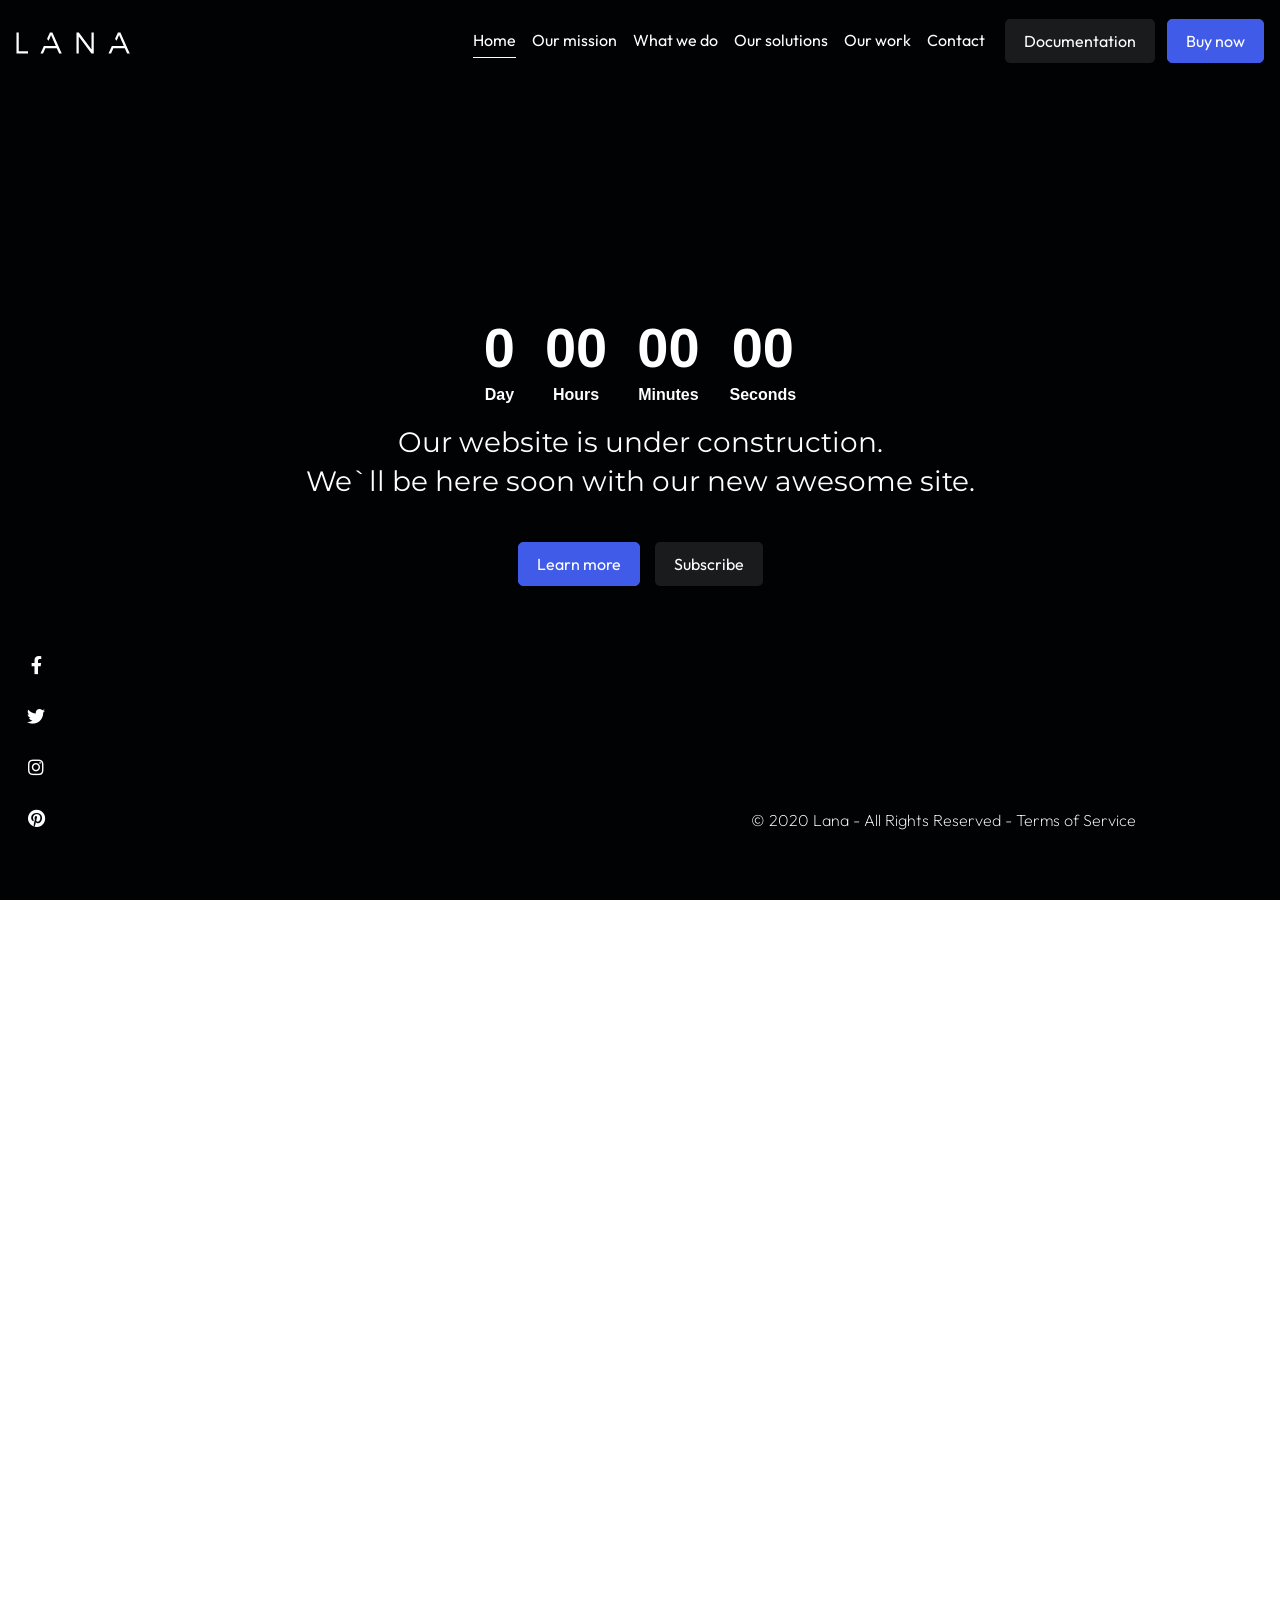
<file: countdown-boxed-global-youtube-background.html>
﻿<!DOCTYPE html>
<html lang="en-US" class="no-js">
  <head>

    <!-- Title -->
    <title>Home | Lana - Creative Coming Soon Template</title>

    <!-- Required Meta Tags -->
    <meta charset="utf-8">
    <meta name="viewport" content="width=device-width, initial-scale=1, shrink-to-fit=no">
    <meta name="description" content="Bootstrap HTML template and UI kit by Erilisdesign">

    <!-- Libs CSS -->
    <link rel="stylesheet" href="assets/vendor/fullPage.js/dist/jquery.fullpage.min.css" type="text/css">
    <link rel="stylesheet" href="assets/vendor/slick/slick.min.css" type="text/css">
    <link rel="stylesheet" href="assets/vendor/vegas/vegas.min.css" type="text/css">
    <link rel="stylesheet" href="assets/vendor/magnific-popup/dist/magnific-popup.min.css" type="text/css">
    <link rel="stylesheet" href="assets/vendor/animate.css/animate.min.css" type="text/css">
    <link rel="stylesheet" href="assets/vendor/font-awesome/css/all.min.css" type="text/css">
    <link rel="stylesheet" href="assets/vendor/themify-icons/css/themify-icons.css" type="text/css">

    <!-- Fonts -->
    <link rel="stylesheet" href="https://fonts.googleapis.com/css?family=Open+Sans:400,700%7CMontserrat:200,300,400,500,700&display=swap">

    <!-- Theme CSS -->
    <link rel="stylesheet" href="assets/css/theme.css">

    <!-- Custom CSS -->
    <link rel="stylesheet" href="assets/css/custom.css">

  </head>
  <body class="layout-boxed">

    <!-- Loader -->
    <div class="loader bg-dark">
      <div class="spinner-grow text-primary" role="status">
        <span class="sr-only">Loading...</span>
      </div>
    </div>

    <div id="top"></div>

    <!-- Site navigation -->
    <nav class="site-navbar site-navbar-transparent navbar navbar-expand-lg navbar-dark fixed-top bg-white shadow-light p-lg-4" data-navbar-base="navbar-dark" data-navbar-toggled="navbar-light" data-navbar-scrolled="navbar-light">

      <!-- Brand -->
      <a class="navbar-brand" href="#">
        <img src="assets/images/logo.png" class="navbar-brand-img" alt="">
      </a>

      <!-- Toggler -->
      <button class="navbar-toggler-alternative" type="button" data-toggle="collapse" data-target="#navbarCollapse" aria-controls="navbarCollapse" aria-expanded="false" aria-label="Toggle navigation">
        <span class="navbar-toggler-alternative-icon"></span>
      </button>

      <!-- Collapse -->
      <div class="collapse navbar-collapse" id="navbarCollapse">

        <!-- Navigation -->
        <ul class="navbar-nav ml-auto" id="navigation">
          <li class="nav-item active" data-menuanchor="home">
            <a class="nav-link" href="#home">Home</a>
          </li>
          <li class="nav-item" data-menuanchor="our-mission">
            <a class="nav-link" href="#our-mission">Our mission</a>
          </li>
          <li class="nav-item" data-menuanchor="what-we-do">
            <a class="nav-link" href="#what-we-do">What we do</a>
          </li>
          <li class="nav-item" data-menuanchor="our-solutions">
            <a class="nav-link" href="#our-solutions">Our solutions</a>
          </li>
          <li class="nav-item" data-menuanchor="our-work">
            <a class="nav-link" href="#our-work">Our work</a>
          </li>
          <li class="nav-item" data-menuanchor="contact">
            <a class="nav-link" href="#contact">Contact</a>
          </li>
        </ul>

        <!-- Button -->
        <button type="button" class="btn btn-soft-white d-block d-lg-none d-xl-inline-block mb-3 mb-lg-0 ml-lg-3 w-100 w-lg-auto" data-toggle="modal" data-target="#documentationModal" data-on-navbar-light="btn-soft-secondary" data-on-navbar-dark="btn-soft-white">Documentation</button>

        <!-- Button -->
        <a class="btn btn-primary d-block d-lg-inline-block ml-lg-3" href="!#">Buy now</a>

      </div>
    </nav>

    <!-- Back To Top Button -->
    <a href="#top" class="backtotop">
      <span>Back To Top</span>
      <i class="fas fa-angle-up"></i>
    </a>

    <!-- Global overlay -->
    <div class="overlay overlay-global">
      <div class="overlay-inner bg-image-holder bg-cover">
        <img src="assets/images/image-4.jpg" alt="background">
      </div>
      <div class="yt-bg-player" data-property="{videoURL:'http://youtu.be/iXkJmJa4NvE',containment:'#youtube-background',startAt:0,mute:true,autoPlay:true,loop:true,opacity:1}"></div>
      <div id="youtube-background" class="overlay-inner overlay-video bg-black"></div>
      <div class="overlay-inner bg-dark opacity-50"></div>
    </div>

    <!-- Scroll progress -->
    <div class="scroll-progress">
      <div class="sp-left">
        <div class="sp-inner"></div>
        <div class="sp-inner progress"></div>
      </div>
      <div class="sp-right">
        <div class="sp-inner"></div>
        <div class="sp-inner progress"></div>
      </div>
    </div>

    <!-- Fullpage content -->
    <div class="ln-fullpage" data-navigation="true">

      <!-- Section - Home -->
      <section class="ln-section d-flex min-vh-100" data-anchor="home" data-tooltip="Home">
        <div class="container align-self-center text-center text-white">
          <div class="row">
            <div class="col-12 col-xl-9 mx-auto">

              <div class="countdown mb-4 animated" data-animation="fadeInUp" data-countdown="2022/05/1 12:00:00"></div>
              <h3 class="mb-7 animated" data-animation="fadeInUp" data-animation-delay="200">Our website is under construction. <br/> We`ll be here soon with our new awesome site.</h3>
              <a href="#our-mission" class="btn btn-primary mr-3 scrollto animated" data-animation="fadeInUp" data-animation-delay="400">Learn more</a>
              <button type="button" class="btn btn-soft-white scrollto animated" data-animation="fadeInUp" data-animation-delay="600" data-toggle="modal" data-target="#subscribeModal">Subscribe</button>

            </div>
          </div>
        </div>
      </section>

      <!-- Section - Our mission -->
      <section class="ln-section d-xl-flex" data-anchor="our-mission" data-tooltip="Our mission">
        <div class="container align-self-xl-center text-white">

          <div class="row">
            <div class="col-12 col-xl-8">
              <h2 class="mb-4 animated" data-animation="fadeInUp" data-animation-delay="150">Our Mission</h2>
              <p class="animated" data-animation="fadeInUp" data-animation-delay="150">Mauris ut sem elementum, tristique velit sed, volutpat mauris. Ut interdum nibh sit amet imperdiet condimentum. Nulla sed tellus placerat, vehicula risus ac, sollicitudin quam. Quisque pharetra porta libero, a sagittis nisl tristique non. Etiam sapien purus, cursus eu pulvinar et, tempor sit amet ipsum. Sed a nisl sit amet lorem dictum hendrerit.</p>
            </div>
          </div>

        </div>
      </section>

      <!-- Section - What we do -->
      <section class="ln-section d-xl-flex" data-anchor="what-we-do" data-tooltip="What we do">
        <div class="container align-self-xl-center text-white">

          <div class="row">
            <div class="col-12 col-xl-5 mb-8 mb-xl-0">
              <h2 class="animated mb-4" data-animation="fadeInUp">What we Do</h2>
              <p class="animated" data-animation="fadeInUp" data-animation-delay="150"><span>Fusce massa dolor, mattis sed ultrices ut, placerat ut leo. Donec sed fringilla lectus, non vulputate orci. Integer id libero euismod, interdum ligula vel, porttitor magna. Sed euismod maximus finibus. Pellentesque tempus ultricies nisi at cursus. Nulla at nisi tellus. Suspendisse potenti.</span></p>
            </div>
            <div class="col-12 col-xl-6 offset-xl-1">
              <div class="row">

                <div class="col-md-6 col-sm-6 mb-8 animated" data-animation="fadeInUp">
                  <div class="icon-7x mb-4">
                    <i class="ti-timer"></i>
                  </div>
                  <h3 class="h4 mb-0">Launch Quickly</h3>
                </div>

                <div class="col-md-6 col-sm-6 mb-8 animated" data-animation="fadeInUp" data-animation-delay="150">
                  <div class="icon-7x mb-4">
                    <i class="ti-brush-alt"></i>
                  </div>
                  <h3 class="h4 mb-0">Stylish Design</h3>
                </div>

                <div class="col-md-6 col-sm-6 mb-8 animated" data-animation="fadeInUp" data-animation-delay="300">
                  <div class="icon-7x mb-4">
                    <i class="ti-book"></i>
                  </div>
                  <h3 class="h4 mb-0">Well Documented</h3>
                </div>

                <div class="col-md-6 col-sm-6 mb-8 animated" data-animation="fadeInUp" data-animation-delay="450">
                  <div class="icon-7x mb-4">
                    <i class="ti-layers"></i>
                  </div>
                  <h3 class="h4 mb-0">Multiple Styles</h3>
                </div>

                <div class="col-md-6 col-sm-6 mb-8 mb-sm-0 animated" data-animation="fadeInUp" data-animation-delay="600">
                  <div class="icon-7x mb-4">
                    <i class="ti-settings"></i>
                  </div>
                  <h3 class="h4 mb-0">Fully Customizable</h3>
                </div>

                <div class="col-md-6 col-sm-6 animated" data-animation="fadeInUp" data-animation-delay="750">
                  <div class="icon-7x mb-4">
                    <i class="ti-headphone-alt"></i>
                  </div>
                  <h3 class="h4 mb-0">Friendly Support</h3>
                </div>

              </div>
            </div>
          </div>

        </div>
      </section>

      <!-- Section - Our solutions -->
      <section class="ln-section d-xl-flex" data-anchor="our-solutions" data-tooltip="Our solutions">
        <div class="container align-self-xl-center text-white">
          <div class="row mb-8">
            <div class="col-12 col-xl-9">
              <h2 class="mb-4 animated" data-animation="fadeInUp">A complete marketing solution</h2>
              <p class="animated" data-animation="fadeInUp" data-animation-delay="150">Mauris ut sem elementum, tristique velit sed, volutpat mauris. Ut interdum nibh sit amet imperdiet condimentum. Nulla sed tellus placerat, vehicula risus ac, sollicitudin quam. Quisque pharetra porta libero, a sagittis nisl tristique non.</p>
            </div>
          </div>
          <div class="row">

            <div class="col-12 col-lg-6 mb-8 animated" data-animation="fadeInUp" data-animation-delay="150">
              <h4>We are</h4>
              <p class="mb-0">Quisque ultrices non velit sit amet consectetur. Cras turpis dolor, facilisis a nibh non, ullamcorper facilisis mauris. Nulla rutrum arcu sed ligula malesuada, quis condimentum eros sollicitudin. Morbi eget lorem turpis. Maecenas id metus sapien. Aliquam et est turpis. Sed sit amet dui vel sapien sagittis pellentesque nec id sem.</p>
            </div>

            <div class="col-12 col-lg-6 mb-8 animated" data-animation="fadeInUp" data-animation-delay="300">
              <h4>We practice</h4>
              <p class="mb-0">Quisque ultrices non velit sit amet consectetur. Cras turpis dolor, facilisis a nibh non, ullamcorper facilisis mauris. Nulla rutrum arcu sed ligula malesuada, quis condimentum eros sollicitudin. Morbi eget lorem turpis. Maecenas id metus sapien. Aliquam et est turpis. Sed sit amet dui vel sapien sagittis pellentesque nec id sem.</p>
            </div>

            <div class="col-12 col-lg-6 mb-8 mb-lg-0 animated" data-animation="fadeInUp" data-animation-delay="450">
              <h4>We deliver</h4>
              <p class="mb-0">Quisque ultrices non velit sit amet consectetur. Cras turpis dolor, facilisis a nibh non, ullamcorper facilisis mauris. Nulla rutrum arcu sed ligula malesuada, quis condimentum eros sollicitudin. Morbi eget lorem turpis. Maecenas id metus sapien. Aliquam et est turpis. Sed sit amet dui vel sapien sagittis pellentesque nec id sem.</p>
            </div>

            <div class="col-12 col-lg-6 animated" data-animation="fadeInUp" data-animation-delay="600">
              <h4>We create and innovate</h4>
              <p class="mb-0">Quisque ultrices non velit sit amet consectetur. Cras turpis dolor, facilisis a nibh non, ullamcorper facilisis mauris. Nulla rutrum arcu sed ligula malesuada, quis condimentum eros sollicitudin. Morbi eget lorem turpis. Maecenas id metus sapien. Aliquam et est turpis. Sed sit amet dui vel sapien sagittis pellentesque nec id sem.</p>
            </div>

          </div>
        </div>
      </section>
      

      <!-- Section - Our work -->
      <section class="ln-section d-xl-flex" data-anchor="our-work" data-tooltip="Our work">
        <div class="container align-self-xl-center text-white ">
          <div class="row mb-8">
            <div class="col-12 col-xl-8">
              <h2 class="mb-4 animated" data-animation="fadeInUp">Our Work</h2>
              <p class="animated" data-animation="fadeInUp" data-animation-delay="150">Donec sollicitudin libero vitae massa placerat tempor. Duis rutrum nisl eu ipsum varius, nec feugiat tortor vulputate. Integer pellentesque leo id metus dictum, a tristique tellus faucibus.</p>
            </div>
          </div>
          <div class="slider dots-light animated" data-animation="fadeInUp" data-animation-delay="300" data-slick='{"dots": true}'>

            <div>
              <div class="portfolio-item mb-8">
                <div class="row">
                  <div class="col-12 col-lg-7 mb-4 mb-lg-0">
                    <div class="item-media">
                      <a href="assets/images/portfolio/project-6.jpg" class="mfp-image">
                        <div class="media-container">
                          <div class="bg-image-holder bg-cover">
                            <img src="assets/images/portfolio/project-6-min.jpg" alt="">
                          </div>
                        </div>
                      </a>
                    </div>
                  </div>
                  <div class="col-12 col-lg-5">
                    <div class="pt-lg-8">
                      <div class="divider divider-alt bg-white mt-0 mb-8 d-none d-lg-block"></div>
                      <h4 class="h3">Mountains</h4>
                      <p class="text-italic">Web Design</p>
                    </div>
                  </div>
                </div>
              </div>
            </div>

            <div>
              <div class="portfolio-item mb-8">
                <div class="row flex-lg-row-reverse">
                  <div class="col-12 col-lg-7 mb-4 mb-lg-0">
                    <div class="item-media">
                      <a href="assets/images/portfolio/project-1.jpg" class="mfp-image">
                        <div class="media-container">
                          <div class="bg-image-holder bg-cover">
                            <img src="assets/images/portfolio/project-1-min.jpg" alt="">
                          </div>
                        </div>
                      </a>
                    </div>
                  </div>
                  <div class="col-12 col-lg-5 d-lg-flex justify-content-lg-end text-lg-right">
                    <div class="pt-lg-8">
                      <div class="divider divider-alt bg-white mt-0 mb-8 ml-auto mr-0 d-none d-lg-block"></div>
                      <h4 class="h3">Love</h4>
                      <p class="text-italic">Web Design</p>
                    </div>
                  </div>
                </div>
              </div>
            </div>

            <div>
              <div class="portfolio-item mb-8">
                <div class="row">
                  <div class="col-12 col-lg-7 mb-4 mb-lg-0">
                    <div class="item-media">
                      <a href="assets/images/portfolio/project-2.jpg" class="mfp-image">
                        <div class="media-container">
                          <div class="bg-image-holder bg-cover">
                            <img src="assets/images/portfolio/project-2-min.jpg" alt="">
                          </div>
                        </div>
                      </a>
                    </div>
                  </div>
                  <div class="col-12 col-lg-5">
                    <div class="pt-lg-8">
                      <div class="divider divider-alt bg-white mt-0 mb-8 d-none d-lg-block"></div>
                      <h4 class="h3">Beautiful Girl</h4>
                      <p class="text-italic">Brand</p>
                    </div>
                  </div>
                </div>
              </div>
            </div>

            <div>
              <div class="portfolio-item mb-8">
                <div class="row flex-lg-row-reverse">
                  <div class="col-12 col-lg-7 mb-4 mb-lg-0">
                    <div class="item-media">
                      <a href="assets/images/portfolio/project-3.jpg" class="mfp-image">
                        <div class="media-container">
                          <div class="bg-image-holder bg-cover">
                            <img src="assets/images/portfolio/project-3-min.jpg" alt="">
                          </div>
                        </div>
                      </a>
                    </div>
                  </div>
                  <div class="col-12 col-lg-5 d-lg-flex justify-content-lg-end text-lg-right">
                    <div class="pt-lg-8">
                      <div class="divider divider-alt bg-white mt-0 mb-8 ml-auto mr-0 d-none d-lg-block"></div>
                      <h4 class="h3">Future City</h4>
                      <p class="text-italic">Web Design</p>
                    </div>
                  </div>
                </div>
              </div>
            </div>

            <div>
              <div class="portfolio-item">
                <div class="row">
                  <div class="col-12 col-lg-7 mb-4 mb-lg-0">
                    <div class="item-media">
                      <a href="assets/images/portfolio/project-4.jpg" class="mfp-image">
                        <div class="media-container">
                          <div class="bg-image-holder bg-cover">
                            <img src="assets/images/portfolio/project-4-min.jpg" alt="">
                          </div>
                        </div>
                      </a>
                    </div>
                  </div>
                  <div class="col-12 col-lg-5">
                    <div class="pt-lg-8">
                      <div class="divider divider-alt bg-white mt-0 mb-8 d-none d-lg-block"></div>
                      <h4 class="h3">Golden Gate Bridge</h4>
                      <p class="text-italic">Design</p>
                    </div>
                  </div>
                </div>
              </div>
            </div>

          </div>
        </div>
      </section>

      <!-- Section - Contact -->
      <section class="ln-section d-xl-flex" data-anchor="contact" data-tooltip="Contact">
        <div class="container align-self-center text-white">
          <div class="row mb-7">
            <div class="col-12 col-xl-6">
              <h2 class="mb-4 animated" data-animation="fadeInUp">Contact Us</h2>
              <p class="animated" data-animation="fadeInUp" data-animation-delay="150">Want to say hello? Want to know more about us? Give us a call or drop us an email and we will get back to you as soon as we can.</p>
            </div>
          </div>
          <div class="row">
            <div class="col-12 col-lg-5 mb-8 mb-lg-0">
              <div class="row">

                <div class="col-12 col-md-4 col-lg-6 mb-8 mb-md-0 mb-lg-5 animated" data-animation="fadeInUp" data-animation-delay="150">
                  <div class="icon-5x mb-4">
                    <i class="ti-mobile"></i>
                  </div>
                  <p class="mb-0">(0091) 1111 1234567<br/>
                  (084) 2222 1234567</p>
                </div>

                <div class="col-12 col-md-4 col-lg-6 mb-8 mb-md-0 mb-lg-5 animated" data-animation="fadeInUp" data-animation-delay="150">
                  <div class="icon-5x mb-4">
                    <i class="ti-location-pin"></i>
                  </div>
                  <p class="mb-0">69 Halsey St, New York, Ny 10002,<br/>
                  United States</p>
                </div>

                <div class="col-12 col-md-4 col-lg-6 animated" data-animation="fadeInUp" data-animation-delay="150">
                  <div class="icon-5x mb-4">
                    <i class="ti-email"></i>
                  </div>
                  <p class="mb-0"><a href="mailto:support@example.com" class="text-white">support@example.com</a><br/>
                  <a href="mailto:hello@example.com" class="text-white">hello@example.com</a></p>
                </div>

              </div>
            </div>
            <div class="col-12 col-lg-6 offset-lg-1 animated" data-animation="fadeInUp" data-animation-delay="150">
              <div class="contact-form">
                <form class="mb-0" id="cf" name="cf" action="include/sendemail.php" method="post" autocomplete="off">
                  <div class="form-row">

                    <div class="col-12 col-md-6">
                      <div class="form-group">
                        <input type="text" id="cf-name" name="cf-name" placeholder="Enter your name" class="form-control required">
                      </div>
                    </div>

                    <div class="col-12 col-md-6">
                      <div class="form-group">
                        <input type="email" id="cf-email" name="cf-email" placeholder="Enter your email address" class="form-control required">
                      </div>
                    </div>

                    <div class="col-12">
                      <div class="form-group">
                        <input type="text" id="cf-subject" name="cf-subject" placeholder="Subject (Optional)" class="form-control">
                      </div>
                    </div>

                    <div class="col-12 mb-4">
                      <div class="form-group">
                        <textarea name="cf-message" id="cf-message" placeholder="Here goes your message" class="form-control required" rows="7"></textarea>
                      </div>
                    </div>

                    <div class="col-12 d-none">
                      <input type="text" id="cf-botcheck" name="cf-botcheck" value="">
                    </div>

                    <input type="hidden" name="prefix" value="cf-">

                    <div class="col-12">
                      <button class="btn btn-soft-white" type="submit" id="cf-submit" name="cf-submit">Send Message</button>
                    </div>

                  </div>
                </form>
                <div class="contact-form-result"></div>
              </div>
            </div>
          </div>
        </div>
      </section>

    </div>

    <!-- Footer -->
    <footer class="position-relative py-10 py-lg-12 bg-dark text-gray-500">
      <div class="container">
        <div class="row">
          <div class="col-lg-10 col-xl-12 col-xxl-10 mx-auto text-center">
            <ul class="list-inline mb-5">
              <li class="list-inline-item mx-0">
                <a class="btn btn-icon btn-text-secondary text-gray-400" href="#" tabindex="0">
                  <i class="fab fa-facebook-f btn-icon-inner"></i>
                </a>
              </li>
              <li class="list-inline-item mx-0">
                <a class="btn btn-icon btn-text-secondary text-gray-400" href="#" tabindex="0">
                  <i class="fab fa-twitter btn-icon-inner"></i>
                </a>
              </li>
              <li class="list-inline-item mx-0">
                <a class="btn btn-icon btn-text-secondary text-gray-400" href="#" tabindex="0">
                  <i class="fab fa-linkedin-in btn-icon-inner"></i>
                </a>
              </li>
              <li class="list-inline-item mx-0">
                <a class="btn btn-icon btn-text-secondary text-gray-400" href="#" tabindex="0">
                  <i class="fab fa-dribbble btn-icon-inner"></i>
                </a>
              </li>
            </ul>
            <p class="mb-0">© 2020 Lana - All Rights Reserved - <a href="#!" class="text-gray-400">Terms of Service</a></p>
          </div>
        </div>
      </div>
    </footer><!-- footer end -->

    <!-- Fullpage - Social icons -->
    <nav class="ln-social-icons">
      <ul class="mx-auto">
        <li><a href="#!"><i class="fab fa-facebook-f"></i></a></li>
        <li><a href="#!"><i class="fab fa-twitter"></i></a></li>
        <li><a href="#!"><i class="fab fa-instagram"></i></a></li>
        <li><a href="#!"><i class="fab fa-pinterest"></i></a></li>
      </ul>
    </nav>

    <!-- Fullpage - Copyright -->
    <div class="ln-copyright text-right">
      <p>© 2020 Lana - All Rights Reserved - <a href="#!">Terms of Service</a></p>
    </div>

    <!-- Documentation Modal -->
    <div class="modal fade" id="documentationModal" tabindex="-1" role="dialog" aria-labelledby="documentation" aria-hidden="true">
      <div class="modal-dialog modal-md modal-dialog-centered" role="document">
        <div class="modal-content hover-parent">

          <!-- Button Close -->
          <button type="button" class="btn btn-sm btn-icon btn-primary position-absolute top-0 right-0 mt-n3 mr-n3 zindex-1" data-dismiss="modal" aria-hidden="true">
            <i class="fas fa-times btn-icon-inner"></i>
          </button>

          <!-- Modal Body -->
          <div class="modal-body py-5 py-lg-8 px-5 px-lg-8 text-center">

            <div class="icon icon-boxed icon-7x rounded bg-soft-primary text-primary mb-8">
              <i class="ti-book"></i>
            </div>
            <h2 id="documentation" class="mb-3">Documentation</h2>
            <p class="mb-8">This theme is easy to configure and comes witch a well documented help file, which will assist you in the configuration of your new website in few minutes.</p>

            <!-- Button -->
            <a class="btn btn-primary d-block d-lg-inline-block" href="!#">Buy theme</a>

          </div>

        </div>
      </div>
    </div>

	<!-- Subscribe Modal -->
    <div class="modal fade" id="subscribeModal" tabindex="-1" role="dialog" aria-labelledby="subscribeNewsletter" aria-hidden="true">
      <div class="modal-dialog modal-dialog-centered" role="document">
        <div class="modal-content hover-parent">

          <!-- Button Close -->
          <button type="button" class="btn btn-sm btn-icon btn-white position-absolute top-0 right-0 mt-n3 mr-n3 zindex-1" data-dismiss="modal" aria-hidden="true">
            <i class="fas fa-times btn-icon-inner"></i>
          </button>

          <!-- Overlay -->
          <div class="overlay overlay-advanced">
            <div class="overlay-inner bg-cover" style="background-image: url('assets/images/image-12.jpg');"></div>
            <div class="overlay-inner bg-primary opacity-70 hover-opacity-80"></div>
            <div class="overlay-inner bg-gradient-v-transparent-dark opacity-90 hover-opacity-80"></div>
          </div>

          <!-- Modal Body -->
          <div class="modal-body py-5 py-lg-8 px-5 px-lg-8 text-white text-center">

            <h2 id="subscribeNewsletter" class="mb-4">Subscribe<br/> to our newsletter</h2>
            <p class="mb-7 mb-lg-10">Signup for our weekly newsletter to get the latest news, updates and amazing offers delivered directly in your inbox.</p>
            <div class="subscribe-form">
              <form id="sf" name="sf" action="include/subscribe.php" method="post">
                <div class="form-process"></div>
                <div class="form-group">
                  <input type="email" id="sf-email" name="sf-email" placeholder="Enter Your Email Address" class="form-control required">
                </div>
                <input type="text" id="sf-botcheck" name="sf-botcheck" value="" class="form-control d-none">
                <button class="btn btn-soft-white btn-block" type="submit" id="sf-submit" name="sf-submit">Notify Me</button>
              </form>
              <div class="subscribe-form-result"></div>
            </div>

          </div>

        </div>
      </div>
    </div>

    <!-- Libs JS -->
    <script src="assets/vendor/jquery/dist/jquery.min.js"></script>
    <script src="assets/vendor/popper.js/dist/popper.min.js"></script>
    <script src="assets/vendor/bootstrap/dist/js/bootstrap.min.js"></script>
    <script src="assets/vendor/fullPage.js/dist/scrolloverflow.min.js"></script>
    <script src="assets/vendor/fullPage.js/dist/jquery.fullpage.min.js"></script>
    <script src="assets/vendor/waypoints/lib/jquery.waypoints.min.js"></script>
    <script src="assets/vendor/jquery-smooth-scroll/jquery.smooth-scroll.min.js"></script>
    <script src="assets/vendor/jquery-validation/dist/jquery.validate.min.js"></script>
    <script src="assets/vendor/jquery-form/dist/jquery.form.min.js"></script>
    <script src="assets/vendor/magnific-popup/dist/jquery.magnific-popup.min.js"></script>
    <script src="assets/vendor/jQuery.countdown/dist/jquery.countdown.min.js"></script>
    <script src="assets/vendor/granim.js/dist/granim.min.js"></script>
    <script src="assets/vendor/slick/slick.min.js"></script>
    <script src="assets/vendor/vegas/vegas.min.js"></script>
    <script src="assets/vendor/jquery.mb.YTPlayer/dist/jquery.mb.YTPlayer.min.js"></script>

    <!-- Theme JS -->
    <script src="assets/js/main.js"></script>

    <script>
    // Youtube Background
    if ($('.yt-bg-player').length > 0) {
      $('.yt-bg-player').YTPlayer();
    }
    </script>

  </body>
</html>
</file>
<file: assets/vendor/themify-icons/css/themify-icons.css>
@font-face {
	font-family: 'themify';
	src:url('../fonts/themify.eot?-fvbane');
	src:url('../fonts/themify.eot?#iefix-fvbane') format('embedded-opentype'),
		url('../fonts/themify.woff?-fvbane') format('woff'),
		url('../fonts/themify.ttf?-fvbane') format('truetype'),
		url('../fonts/themify.svg?-fvbane#themify') format('svg');
	font-weight: normal;
	font-style: normal;
}

[class^="ti-"], [class*=" ti-"] {
	font-family: 'themify';
	speak: none;
	font-style: normal;
	font-weight: normal;
	font-variant: normal;
	text-transform: none;
	line-height: 1;

	/* Better Font Rendering =========== */
	-webkit-font-smoothing: antialiased;
	-moz-osx-font-smoothing: grayscale;
}

.ti-wand:before {
	content: "\e600";
}
.ti-volume:before {
	content: "\e601";
}
.ti-user:before {
	content: "\e602";
}
.ti-unlock:before {
	content: "\e603";
}
.ti-unlink:before {
	content: "\e604";
}
.ti-trash:before {
	content: "\e605";
}
.ti-thought:before {
	content: "\e606";
}
.ti-target:before {
	content: "\e607";
}
.ti-tag:before {
	content: "\e608";
}
.ti-tablet:before {
	content: "\e609";
}
.ti-star:before {
	content: "\e60a";
}
.ti-spray:before {
	content: "\e60b";
}
.ti-signal:before {
	content: "\e60c";
}
.ti-shopping-cart:before {
	content: "\e60d";
}
.ti-shopping-cart-full:before {
	content: "\e60e";
}
.ti-settings:before {
	content: "\e60f";
}
.ti-search:before {
	content: "\e610";
}
.ti-zoom-in:before {
	content: "\e611";
}
.ti-zoom-out:before {
	content: "\e612";
}
.ti-cut:before {
	content: "\e613";
}
.ti-ruler:before {
	content: "\e614";
}
.ti-ruler-pencil:before {
	content: "\e615";
}
.ti-ruler-alt:before {
	content: "\e616";
}
.ti-bookmark:before {
	content: "\e617";
}
.ti-bookmark-alt:before {
	content: "\e618";
}
.ti-reload:before {
	content: "\e619";
}
.ti-plus:before {
	content: "\e61a";
}
.ti-pin:before {
	content: "\e61b";
}
.ti-pencil:before {
	content: "\e61c";
}
.ti-pencil-alt:before {
	content: "\e61d";
}
.ti-paint-roller:before {
	content: "\e61e";
}
.ti-paint-bucket:before {
	content: "\e61f";
}
.ti-na:before {
	content: "\e620";
}
.ti-mobile:before {
	content: "\e621";
}
.ti-minus:before {
	content: "\e622";
}
.ti-medall:before {
	content: "\e623";
}
.ti-medall-alt:before {
	content: "\e624";
}
.ti-marker:before {
	content: "\e625";
}
.ti-marker-alt:before {
	content: "\e626";
}
.ti-arrow-up:before {
	content: "\e627";
}
.ti-arrow-right:before {
	content: "\e628";
}
.ti-arrow-left:before {
	content: "\e629";
}
.ti-arrow-down:before {
	content: "\e62a";
}
.ti-lock:before {
	content: "\e62b";
}
.ti-location-arrow:before {
	content: "\e62c";
}
.ti-link:before {
	content: "\e62d";
}
.ti-layout:before {
	content: "\e62e";
}
.ti-layers:before {
	content: "\e62f";
}
.ti-layers-alt:before {
	content: "\e630";
}
.ti-key:before {
	content: "\e631";
}
.ti-import:before {
	content: "\e632";
}
.ti-image:before {
	content: "\e633";
}
.ti-heart:before {
	content: "\e634";
}
.ti-heart-broken:before {
	content: "\e635";
}
.ti-hand-stop:before {
	content: "\e636";
}
.ti-hand-open:before {
	content: "\e637";
}
.ti-hand-drag:before {
	content: "\e638";
}
.ti-folder:before {
	content: "\e639";
}
.ti-flag:before {
	content: "\e63a";
}
.ti-flag-alt:before {
	content: "\e63b";
}
.ti-flag-alt-2:before {
	content: "\e63c";
}
.ti-eye:before {
	content: "\e63d";
}
.ti-export:before {
	content: "\e63e";
}
.ti-exchange-vertical:before {
	content: "\e63f";
}
.ti-desktop:before {
	content: "\e640";
}
.ti-cup:before {
	content: "\e641";
}
.ti-crown:before {
	content: "\e642";
}
.ti-comments:before {
	content: "\e643";
}
.ti-comment:before {
	content: "\e644";
}
.ti-comment-alt:before {
	content: "\e645";
}
.ti-close:before {
	content: "\e646";
}
.ti-clip:before {
	content: "\e647";
}
.ti-angle-up:before {
	content: "\e648";
}
.ti-angle-right:before {
	content: "\e649";
}
.ti-angle-left:before {
	content: "\e64a";
}
.ti-angle-down:before {
	content: "\e64b";
}
.ti-check:before {
	content: "\e64c";
}
.ti-check-box:before {
	content: "\e64d";
}
.ti-camera:before {
	content: "\e64e";
}
.ti-announcement:before {
	content: "\e64f";
}
.ti-brush:before {
	content: "\e650";
}
.ti-briefcase:before {
	content: "\e651";
}
.ti-bolt:before {
	content: "\e652";
}
.ti-bolt-alt:before {
	content: "\e653";
}
.ti-blackboard:before {
	content: "\e654";
}
.ti-bag:before {
	content: "\e655";
}
.ti-move:before {
	content: "\e656";
}
.ti-arrows-vertical:before {
	content: "\e657";
}
.ti-arrows-horizontal:before {
	content: "\e658";
}
.ti-fullscreen:before {
	content: "\e659";
}
.ti-arrow-top-right:before {
	content: "\e65a";
}
.ti-arrow-top-left:before {
	content: "\e65b";
}
.ti-arrow-circle-up:before {
	content: "\e65c";
}
.ti-arrow-circle-right:before {
	content: "\e65d";
}
.ti-arrow-circle-left:before {
	content: "\e65e";
}
.ti-arrow-circle-down:before {
	content: "\e65f";
}
.ti-angle-double-up:before {
	content: "\e660";
}
.ti-angle-double-right:before {
	content: "\e661";
}
.ti-angle-double-left:before {
	content: "\e662";
}
.ti-angle-double-down:before {
	content: "\e663";
}
.ti-zip:before {
	content: "\e664";
}
.ti-world:before {
	content: "\e665";
}
.ti-wheelchair:before {
	content: "\e666";
}
.ti-view-list:before {
	content: "\e667";
}
.ti-view-list-alt:before {
	content: "\e668";
}
.ti-view-grid:before {
	content: "\e669";
}
.ti-uppercase:before {
	content: "\e66a";
}
.ti-upload:before {
	content: "\e66b";
}
.ti-underline:before {
	content: "\e66c";
}
.ti-truck:before {
	content: "\e66d";
}
.ti-timer:before {
	content: "\e66e";
}
.ti-ticket:before {
	content: "\e66f";
}
.ti-thumb-up:before {
	content: "\e670";
}
.ti-thumb-down:before {
	content: "\e671";
}
.ti-text:before {
	content: "\e672";
}
.ti-stats-up:before {
	content: "\e673";
}
.ti-stats-down:before {
	content: "\e674";
}
.ti-split-v:before {
	content: "\e675";
}
.ti-split-h:before {
	content: "\e676";
}
.ti-smallcap:before {
	content: "\e677";
}
.ti-shine:before {
	content: "\e678";
}
.ti-shift-right:before {
	content: "\e679";
}
.ti-shift-left:before {
	content: "\e67a";
}
.ti-shield:before {
	content: "\e67b";
}
.ti-notepad:before {
	content: "\e67c";
}
.ti-server:before {
	content: "\e67d";
}
.ti-quote-right:before {
	content: "\e67e";
}
.ti-quote-left:before {
	content: "\e67f";
}
.ti-pulse:before {
	content: "\e680";
}
.ti-printer:before {
	content: "\e681";
}
.ti-power-off:before {
	content: "\e682";
}
.ti-plug:before {
	content: "\e683";
}
.ti-pie-chart:before {
	content: "\e684";
}
.ti-paragraph:before {
	content: "\e685";
}
.ti-panel:before {
	content: "\e686";
}
.ti-package:before {
	content: "\e687";
}
.ti-music:before {
	content: "\e688";
}
.ti-music-alt:before {
	content: "\e689";
}
.ti-mouse:before {
	content: "\e68a";
}
.ti-mouse-alt:before {
	content: "\e68b";
}
.ti-money:before {
	content: "\e68c";
}
.ti-microphone:before {
	content: "\e68d";
}
.ti-menu:before {
	content: "\e68e";
}
.ti-menu-alt:before {
	content: "\e68f";
}
.ti-map:before {
	content: "\e690";
}
.ti-map-alt:before {
	content: "\e691";
}
.ti-loop:before {
	content: "\e692";
}
.ti-location-pin:before {
	content: "\e693";
}
.ti-list:before {
	content: "\e694";
}
.ti-light-bulb:before {
	content: "\e695";
}
.ti-Italic:before {
	content: "\e696";
}
.ti-info:before {
	content: "\e697";
}
.ti-infinite:before {
	content: "\e698";
}
.ti-id-badge:before {
	content: "\e699";
}
.ti-hummer:before {
	content: "\e69a";
}
.ti-home:before {
	content: "\e69b";
}
.ti-help:before {
	content: "\e69c";
}
.ti-headphone:before {
	content: "\e69d";
}
.ti-harddrives:before {
	content: "\e69e";
}
.ti-harddrive:before {
	content: "\e69f";
}
.ti-gift:before {
	content: "\e6a0";
}
.ti-game:before {
	content: "\e6a1";
}
.ti-filter:before {
	content: "\e6a2";
}
.ti-files:before {
	content: "\e6a3";
}
.ti-file:before {
	content: "\e6a4";
}
.ti-eraser:before {
	content: "\e6a5";
}
.ti-envelope:before {
	content: "\e6a6";
}
.ti-download:before {
	content: "\e6a7";
}
.ti-direction:before {
	content: "\e6a8";
}
.ti-direction-alt:before {
	content: "\e6a9";
}
.ti-dashboard:before {
	content: "\e6aa";
}
.ti-control-stop:before {
	content: "\e6ab";
}
.ti-control-shuffle:before {
	content: "\e6ac";
}
.ti-control-play:before {
	content: "\e6ad";
}
.ti-control-pause:before {
	content: "\e6ae";
}
.ti-control-forward:before {
	content: "\e6af";
}
.ti-control-backward:before {
	content: "\e6b0";
}
.ti-cloud:before {
	content: "\e6b1";
}
.ti-cloud-up:before {
	content: "\e6b2";
}
.ti-cloud-down:before {
	content: "\e6b3";
}
.ti-clipboard:before {
	content: "\e6b4";
}
.ti-car:before {
	content: "\e6b5";
}
.ti-calendar:before {
	content: "\e6b6";
}
.ti-book:before {
	content: "\e6b7";
}
.ti-bell:before {
	content: "\e6b8";
}
.ti-basketball:before {
	content: "\e6b9";
}
.ti-bar-chart:before {
	content: "\e6ba";
}
.ti-bar-chart-alt:before {
	content: "\e6bb";
}
.ti-back-right:before {
	content: "\e6bc";
}
.ti-back-left:before {
	content: "\e6bd";
}
.ti-arrows-corner:before {
	content: "\e6be";
}
.ti-archive:before {
	content: "\e6bf";
}
.ti-anchor:before {
	content: "\e6c0";
}
.ti-align-right:before {
	content: "\e6c1";
}
.ti-align-left:before {
	content: "\e6c2";
}
.ti-align-justify:before {
	content: "\e6c3";
}
.ti-align-center:before {
	content: "\e6c4";
}
.ti-alert:before {
	content: "\e6c5";
}
.ti-alarm-clock:before {
	content: "\e6c6";
}
.ti-agenda:before {
	content: "\e6c7";
}
.ti-write:before {
	content: "\e6c8";
}
.ti-window:before {
	content: "\e6c9";
}
.ti-widgetized:before {
	content: "\e6ca";
}
.ti-widget:before {
	content: "\e6cb";
}
.ti-widget-alt:before {
	content: "\e6cc";
}
.ti-wallet:before {
	content: "\e6cd";
}
.ti-video-clapper:before {
	content: "\e6ce";
}
.ti-video-camera:before {
	content: "\e6cf";
}
.ti-vector:before {
	content: "\e6d0";
}
.ti-themify-logo:before {
	content: "\e6d1";
}
.ti-themify-favicon:before {
	content: "\e6d2";
}
.ti-themify-favicon-alt:before {
	content: "\e6d3";
}
.ti-support:before {
	content: "\e6d4";
}
.ti-stamp:before {
	content: "\e6d5";
}
.ti-split-v-alt:before {
	content: "\e6d6";
}
.ti-slice:before {
	content: "\e6d7";
}
.ti-shortcode:before {
	content: "\e6d8";
}
.ti-shift-right-alt:before {
	content: "\e6d9";
}
.ti-shift-left-alt:before {
	content: "\e6da";
}
.ti-ruler-alt-2:before {
	content: "\e6db";
}
.ti-receipt:before {
	content: "\e6dc";
}
.ti-pin2:before {
	content: "\e6dd";
}
.ti-pin-alt:before {
	content: "\e6de";
}
.ti-pencil-alt2:before {
	content: "\e6df";
}
.ti-palette:before {
	content: "\e6e0";
}
.ti-more:before {
	content: "\e6e1";
}
.ti-more-alt:before {
	content: "\e6e2";
}
.ti-microphone-alt:before {
	content: "\e6e3";
}
.ti-magnet:before {
	content: "\e6e4";
}
.ti-line-double:before {
	content: "\e6e5";
}
.ti-line-dotted:before {
	content: "\e6e6";
}
.ti-line-dashed:before {
	content: "\e6e7";
}
.ti-layout-width-full:before {
	content: "\e6e8";
}
.ti-layout-width-default:before {
	content: "\e6e9";
}
.ti-layout-width-default-alt:before {
	content: "\e6ea";
}
.ti-layout-tab:before {
	content: "\e6eb";
}
.ti-layout-tab-window:before {
	content: "\e6ec";
}
.ti-layout-tab-v:before {
	content: "\e6ed";
}
.ti-layout-tab-min:before {
	content: "\e6ee";
}
.ti-layout-slider:before {
	content: "\e6ef";
}
.ti-layout-slider-alt:before {
	content: "\e6f0";
}
.ti-layout-sidebar-right:before {
	content: "\e6f1";
}
.ti-layout-sidebar-none:before {
	content: "\e6f2";
}
.ti-layout-sidebar-left:before {
	content: "\e6f3";
}
.ti-layout-placeholder:before {
	content: "\e6f4";
}
.ti-layout-menu:before {
	content: "\e6f5";
}
.ti-layout-menu-v:before {
	content: "\e6f6";
}
.ti-layout-menu-separated:before {
	content: "\e6f7";
}
.ti-layout-menu-full:before {
	content: "\e6f8";
}
.ti-layout-media-right-alt:before {
	content: "\e6f9";
}
.ti-layout-media-right:before {
	content: "\e6fa";
}
.ti-layout-media-overlay:before {
	content: "\e6fb";
}
.ti-layout-media-overlay-alt:before {
	content: "\e6fc";
}
.ti-layout-media-overlay-alt-2:before {
	content: "\e6fd";
}
.ti-layout-media-left-alt:before {
	content: "\e6fe";
}
.ti-layout-media-left:before {
	content: "\e6ff";
}
.ti-layout-media-center-alt:before {
	content: "\e700";
}
.ti-layout-media-center:before {
	content: "\e701";
}
.ti-layout-list-thumb:before {
	content: "\e702";
}
.ti-layout-list-thumb-alt:before {
	content: "\e703";
}
.ti-layout-list-post:before {
	content: "\e704";
}
.ti-layout-list-large-image:before {
	content: "\e705";
}
.ti-layout-line-solid:before {
	content: "\e706";
}
.ti-layout-grid4:before {
	content: "\e707";
}
.ti-layout-grid3:before {
	content: "\e708";
}
.ti-layout-grid2:before {
	content: "\e709";
}
.ti-layout-grid2-thumb:before {
	content: "\e70a";
}
.ti-layout-cta-right:before {
	content: "\e70b";
}
.ti-layout-cta-left:before {
	content: "\e70c";
}
.ti-layout-cta-center:before {
	content: "\e70d";
}
.ti-layout-cta-btn-right:before {
	content: "\e70e";
}
.ti-layout-cta-btn-left:before {
	content: "\e70f";
}
.ti-layout-column4:before {
	content: "\e710";
}
.ti-layout-column3:before {
	content: "\e711";
}
.ti-layout-column2:before {
	content: "\e712";
}
.ti-layout-accordion-separated:before {
	content: "\e713";
}
.ti-layout-accordion-merged:before {
	content: "\e714";
}
.ti-layout-accordion-list:before {
	content: "\e715";
}
.ti-ink-pen:before {
	content: "\e716";
}
.ti-info-alt:before {
	content: "\e717";
}
.ti-help-alt:before {
	content: "\e718";
}
.ti-headphone-alt:before {
	content: "\e719";
}
.ti-hand-point-up:before {
	content: "\e71a";
}
.ti-hand-point-right:before {
	content: "\e71b";
}
.ti-hand-point-left:before {
	content: "\e71c";
}
.ti-hand-point-down:before {
	content: "\e71d";
}
.ti-gallery:before {
	content: "\e71e";
}
.ti-face-smile:before {
	content: "\e71f";
}
.ti-face-sad:before {
	content: "\e720";
}
.ti-credit-card:before {
	content: "\e721";
}
.ti-control-skip-forward:before {
	content: "\e722";
}
.ti-control-skip-backward:before {
	content: "\e723";
}
.ti-control-record:before {
	content: "\e724";
}
.ti-control-eject:before {
	content: "\e725";
}
.ti-comments-smiley:before {
	content: "\e726";
}
.ti-brush-alt:before {
	content: "\e727";
}
.ti-youtube:before {
	content: "\e728";
}
.ti-vimeo:before {
	content: "\e729";
}
.ti-twitter:before {
	content: "\e72a";
}
.ti-time:before {
	content: "\e72b";
}
.ti-tumblr:before {
	content: "\e72c";
}
.ti-skype:before {
	content: "\e72d";
}
.ti-share:before {
	content: "\e72e";
}
.ti-share-alt:before {
	content: "\e72f";
}
.ti-rocket:before {
	content: "\e730";
}
.ti-pinterest:before {
	content: "\e731";
}
.ti-new-window:before {
	content: "\e732";
}
.ti-microsoft:before {
	content: "\e733";
}
.ti-list-ol:before {
	content: "\e734";
}
.ti-linkedin:before {
	content: "\e735";
}
.ti-layout-sidebar-2:before {
	content: "\e736";
}
.ti-layout-grid4-alt:before {
	content: "\e737";
}
.ti-layout-grid3-alt:before {
	content: "\e738";
}
.ti-layout-grid2-alt:before {
	content: "\e739";
}
.ti-layout-column4-alt:before {
	content: "\e73a";
}
.ti-layout-column3-alt:before {
	content: "\e73b";
}
.ti-layout-column2-alt:before {
	content: "\e73c";
}
.ti-instagram:before {
	content: "\e73d";
}
.ti-google:before {
	content: "\e73e";
}
.ti-github:before {
	content: "\e73f";
}
.ti-flickr:before {
	content: "\e740";
}
.ti-facebook:before {
	content: "\e741";
}
.ti-dropbox:before {
	content: "\e742";
}
.ti-dribbble:before {
	content: "\e743";
}
.ti-apple:before {
	content: "\e744";
}
.ti-android:before {
	content: "\e745";
}
.ti-save:before {
	content: "\e746";
}
.ti-save-alt:before {
	content: "\e747";
}
.ti-yahoo:before {
	content: "\e748";
}
.ti-wordpress:before {
	content: "\e749";
}
.ti-vimeo-alt:before {
	content: "\e74a";
}
.ti-twitter-alt:before {
	content: "\e74b";
}
.ti-tumblr-alt:before {
	content: "\e74c";
}
.ti-trello:before {
	content: "\e74d";
}
.ti-stack-overflow:before {
	content: "\e74e";
}
.ti-soundcloud:before {
	content: "\e74f";
}
.ti-sharethis:before {
	content: "\e750";
}
.ti-sharethis-alt:before {
	content: "\e751";
}
.ti-reddit:before {
	content: "\e752";
}
.ti-pinterest-alt:before {
	content: "\e753";
}
.ti-microsoft-alt:before {
	content: "\e754";
}
.ti-linux:before {
	content: "\e755";
}
.ti-jsfiddle:before {
	content: "\e756";
}
.ti-joomla:before {
	content: "\e757";
}
.ti-html5:before {
	content: "\e758";
}
.ti-flickr-alt:before {
	content: "\e759";
}
.ti-email:before {
	content: "\e75a";
}
.ti-drupal:before {
	content: "\e75b";
}
.ti-dropbox-alt:before {
	content: "\e75c";
}
.ti-css3:before {
	content: "\e75d";
}
.ti-rss:before {
	content: "\e75e";
}
.ti-rss-alt:before {
	content: "\e75f";
}
</file>
<file: assets/css/custom.css>
﻿/* Place Your Custom Styles Here */
@import url('https://fonts.googleapis.com/css2?family=Outfit:wght@100;200;300;400;500;600;700;800;900&display=swap');

body{
    font-family:'Outfit', Courier, monospace;
}
h1, h2{
    font-weight: 700;
}
.h3, h4{
    font-weight: 500;
}
p{
    font-weight: 200;
}
</file>
<file: assets/vendor/vegas/vegas.min.css>
.vegas-overlay,.vegas-slide,.vegas-slide-inner,.vegas-timer,.vegas-wrapper{position:absolute;top:0;left:0;bottom:0;right:0;overflow:hidden;border:none;padding:0;margin:0}.vegas-overlay{opacity:.5;background:url(overlays/02.png) center center}.vegas-timer{top:auto;bottom:0;height:2px}.vegas-timer-progress{width:0;height:100%;background:#fff;transition:width ease-out}.vegas-timer-running .vegas-timer-progress{width:100%}.vegas-slide,.vegas-slide-inner{margin:0;padding:0;background:center center no-repeat;-webkit-transform:translateZ(0);transform:translateZ(0);will-change:transform,opacity}body .vegas-container{overflow:hidden!important;position:relative}.vegas-video{min-width:100%;min-height:100%;width:auto;height:auto}body.vegas-container{overflow:auto;position:static;z-index:-2}body.vegas-container>.vegas-overlay,body.vegas-container>.vegas-slide,body.vegas-container>.vegas-timer{position:fixed;z-index:-1}.vegas-transition-blur,.vegas-transition-blur2{opacity:0;-webkit-filter:blur(32px) brightness(1.01);filter:blur(32px) brightness(1.01)}.vegas-transition-blur-in,.vegas-transition-blur2-in{opacity:1;-webkit-filter:blur(0) brightness(1.01);filter:blur(0) brightness(1.01)}.vegas-transition-blur2-out{opacity:0}.vegas-transition-burn,.vegas-transition-burn2{opacity:0;-webkit-filter:contrast(1000%) saturate(1000%);filter:contrast(1000%) saturate(1000%)}.vegas-transition-burn-in,.vegas-transition-burn2-in{opacity:1;-webkit-filter:contrast(100%) saturate(100%);filter:contrast(100%) saturate(100%)}.vegas-transition-burn2-out{opacity:0;-webkit-filter:contrast(1000%) saturate(1000%);filter:contrast(1000%) saturate(1000%)}.vegas-transition-fade,.vegas-transition-fade2{opacity:0}.vegas-transition-fade-in,.vegas-transition-fade2-in{opacity:1}.vegas-transition-fade2-out{opacity:0}.vegas-transition-flash,.vegas-transition-flash2{opacity:0;-webkit-filter:brightness(25);filter:brightness(25)}.vegas-transition-flash-in,.vegas-transition-flash2-in{opacity:1;-webkit-filter:brightness(1);filter:brightness(1)}.vegas-transition-flash2-out{opacity:0;-webkit-filter:brightness(25);filter:brightness(25)}.vegas-transition-negative,.vegas-transition-negative2{opacity:0;-webkit-filter:invert(100%);filter:invert(100%)}.vegas-transition-negative-in,.vegas-transition-negative2-in{opacity:1;-webkit-filter:invert(0);filter:invert(0)}.vegas-transition-negative2-out{opacity:0;-webkit-filter:invert(100%);filter:invert(100%)}.vegas-transition-slideDown,.vegas-transition-slideDown2{-webkit-transform:translateY(-100%);transform:translateY(-100%)}.vegas-transition-slideDown-in,.vegas-transition-slideDown2-in{-webkit-transform:translateY(0);transform:translateY(0)}.vegas-transition-slideDown2-out{-webkit-transform:translateY(100%);transform:translateY(100%)}.vegas-transition-slideLeft,.vegas-transition-slideLeft2{-webkit-transform:translateX(100%);transform:translateX(100%)}.vegas-transition-slideLeft-in,.vegas-transition-slideLeft2-in{-webkit-transform:translateX(0);transform:translateX(0)}.vegas-transition-slideLeft2-out,.vegas-transition-slideRight,.vegas-transition-slideRight2{-webkit-transform:translateX(-100%);transform:translateX(-100%)}.vegas-transition-slideRight-in,.vegas-transition-slideRight2-in{-webkit-transform:translateX(0);transform:translateX(0)}.vegas-transition-slideRight2-out{-webkit-transform:translateX(100%);transform:translateX(100%)}.vegas-transition-slideUp,.vegas-transition-slideUp2{-webkit-transform:translateY(100%);transform:translateY(100%)}.vegas-transition-slideUp-in,.vegas-transition-slideUp2-in{-webkit-transform:translateY(0);transform:translateY(0)}.vegas-transition-slideUp2-out{-webkit-transform:translateY(-100%);transform:translateY(-100%)}.vegas-transition-swirlLeft,.vegas-transition-swirlLeft2{-webkit-transform:scale(2) rotate(35deg);transform:scale(2) rotate(35deg);opacity:0}.vegas-transition-swirlLeft-in,.vegas-transition-swirlLeft2-in{-webkit-transform:scale(1) rotate(0);transform:scale(1) rotate(0);opacity:1}.vegas-transition-swirlLeft2-out,.vegas-transition-swirlRight,.vegas-transition-swirlRight2{-webkit-transform:scale(2) rotate(-35deg);transform:scale(2) rotate(-35deg);opacity:0}.vegas-transition-swirlRight-in,.vegas-transition-swirlRight2-in{-webkit-transform:scale(1) rotate(0);transform:scale(1) rotate(0);opacity:1}.vegas-transition-swirlRight2-out{-webkit-transform:scale(2) rotate(35deg);transform:scale(2) rotate(35deg);opacity:0}.vegas-transition-zoomIn,.vegas-transition-zoomIn2{-webkit-transform:scale(0);transform:scale(0);opacity:0}.vegas-transition-zoomIn-in,.vegas-transition-zoomIn2-in{-webkit-transform:scale(1);transform:scale(1);opacity:1}.vegas-transition-zoomIn2-out,.vegas-transition-zoomOut,.vegas-transition-zoomOut2{-webkit-transform:scale(2);transform:scale(2);opacity:0}.vegas-transition-zoomOut-in,.vegas-transition-zoomOut2-in{-webkit-transform:scale(1);transform:scale(1);opacity:1}.vegas-transition-zoomOut2-out{-webkit-transform:scale(0);transform:scale(0);opacity:0}.vegas-animation-kenburns{-webkit-animation:kenburns ease-out;animation:kenburns ease-out}@-webkit-keyframes kenburns{0%{-webkit-transform:scale(1.5);transform:scale(1.5)}100%{-webkit-transform:scale(1);transform:scale(1)}}@keyframes kenburns{0%{-webkit-transform:scale(1.5);transform:scale(1.5)}100%{-webkit-transform:scale(1);transform:scale(1)}}.vegas-animation-kenburnsDownLeft{-webkit-animation:kenburnsDownLeft ease-out;animation:kenburnsDownLeft ease-out}@-webkit-keyframes kenburnsDownLeft{0%{-webkit-transform:scale(1.5) translate(10%,-10%);transform:scale(1.5) translate(10%,-10%)}100%{-webkit-transform:scale(1) translate(0,0);transform:scale(1) translate(0,0)}}@keyframes kenburnsDownLeft{0%{-webkit-transform:scale(1.5) translate(10%,-10%);transform:scale(1.5) translate(10%,-10%)}100%{-webkit-transform:scale(1) translate(0,0);transform:scale(1) translate(0,0)}}.vegas-animation-kenburnsDownRight{-webkit-animation:kenburnsDownRight ease-out;animation:kenburnsDownRight ease-out}@-webkit-keyframes kenburnsDownRight{0%{-webkit-transform:scale(1.5) translate(-10%,-10%);transform:scale(1.5) translate(-10%,-10%)}100%{-webkit-transform:scale(1) translate(0,0);transform:scale(1) translate(0,0)}}@keyframes kenburnsDownRight{0%{-webkit-transform:scale(1.5) translate(-10%,-10%);transform:scale(1.5) translate(-10%,-10%)}100%{-webkit-transform:scale(1) translate(0,0);transform:scale(1) translate(0,0)}}.vegas-animation-kenburnsDown{-webkit-animation:kenburnsDown ease-out;animation:kenburnsDown ease-out}@-webkit-keyframes kenburnsDown{0%{-webkit-transform:scale(1.5) translate(0,-10%);transform:scale(1.5) translate(0,-10%)}100%{-webkit-transform:scale(1) translate(0,0);transform:scale(1) translate(0,0)}}@keyframes kenburnsDown{0%{-webkit-transform:scale(1.5) translate(0,-10%);transform:scale(1.5) translate(0,-10%)}100%{-webkit-transform:scale(1) translate(0,0);transform:scale(1) translate(0,0)}}.vegas-animation-kenburnsLeft{-webkit-animation:kenburnsLeft ease-out;animation:kenburnsLeft ease-out}@-webkit-keyframes kenburnsLeft{0%{-webkit-transform:scale(1.5) translate(10%,0);transform:scale(1.5) translate(10%,0)}100%{-webkit-transform:scale(1) translate(0,0);transform:scale(1) translate(0,0)}}@keyframes kenburnsLeft{0%{-webkit-transform:scale(1.5) translate(10%,0);transform:scale(1.5) translate(10%,0)}100%{-webkit-transform:scale(1) translate(0,0);transform:scale(1) translate(0,0)}}.vegas-animation-kenburnsRight{-webkit-animation:kenburnsRight ease-out;animation:kenburnsRight ease-out}@-webkit-keyframes kenburnsRight{0%{-webkit-transform:scale(1.5) translate(-10%,0);transform:scale(1.5) translate(-10%,0)}100%{-webkit-transform:scale(1) translate(0,0);transform:scale(1) translate(0,0)}}@keyframes kenburnsRight{0%{-webkit-transform:scale(1.5) translate(-10%,0);transform:scale(1.5) translate(-10%,0)}100%{-webkit-transform:scale(1) translate(0,0);transform:scale(1) translate(0,0)}}.vegas-animation-kenburnsUpLeft{-webkit-animation:kenburnsUpLeft ease-out;animation:kenburnsUpLeft ease-out}@-webkit-keyframes kenburnsUpLeft{0%{-webkit-transform:scale(1.5) translate(10%,10%);transform:scale(1.5) translate(10%,10%)}100%{-webkit-transform:scale(1) translate(0,0);transform:scale(1) translate(0,0)}}@keyframes kenburnsUpLeft{0%{-webkit-transform:scale(1.5) translate(10%,10%);transform:scale(1.5) translate(10%,10%)}100%{-webkit-transform:scale(1) translate(0,0);transform:scale(1) translate(0,0)}}.vegas-animation-kenburnsUpRight{-webkit-animation:kenburnsUpRight ease-out;animation:kenburnsUpRight ease-out}@-webkit-keyframes kenburnsUpRight{0%{-webkit-transform:scale(1.5) translate(-10%,10%);transform:scale(1.5) translate(-10%,10%)}100%{-webkit-transform:scale(1) translate(0,0);transform:scale(1) translate(0,0)}}@keyframes kenburnsUpRight{0%{-webkit-transform:scale(1.5) translate(-10%,10%);transform:scale(1.5) translate(-10%,10%)}100%{-webkit-transform:scale(1) translate(0,0);transform:scale(1) translate(0,0)}}.vegas-animation-kenburnsUp{-webkit-animation:kenburnsUp ease-out;animation:kenburnsUp ease-out}@-webkit-keyframes kenburnsUp{0%{-webkit-transform:scale(1.5) translate(0,10%);transform:scale(1.5) translate(0,10%)}100%{-webkit-transform:scale(1) translate(0,0);transform:scale(1) translate(0,0)}}@keyframes kenburnsUp{0%{-webkit-transform:scale(1.5) translate(0,10%);transform:scale(1.5) translate(0,10%)}100%{-webkit-transform:scale(1) translate(0,0);transform:scale(1) translate(0,0)}}
/*# sourceMappingURL=vegas.min.css.map */
</file>
